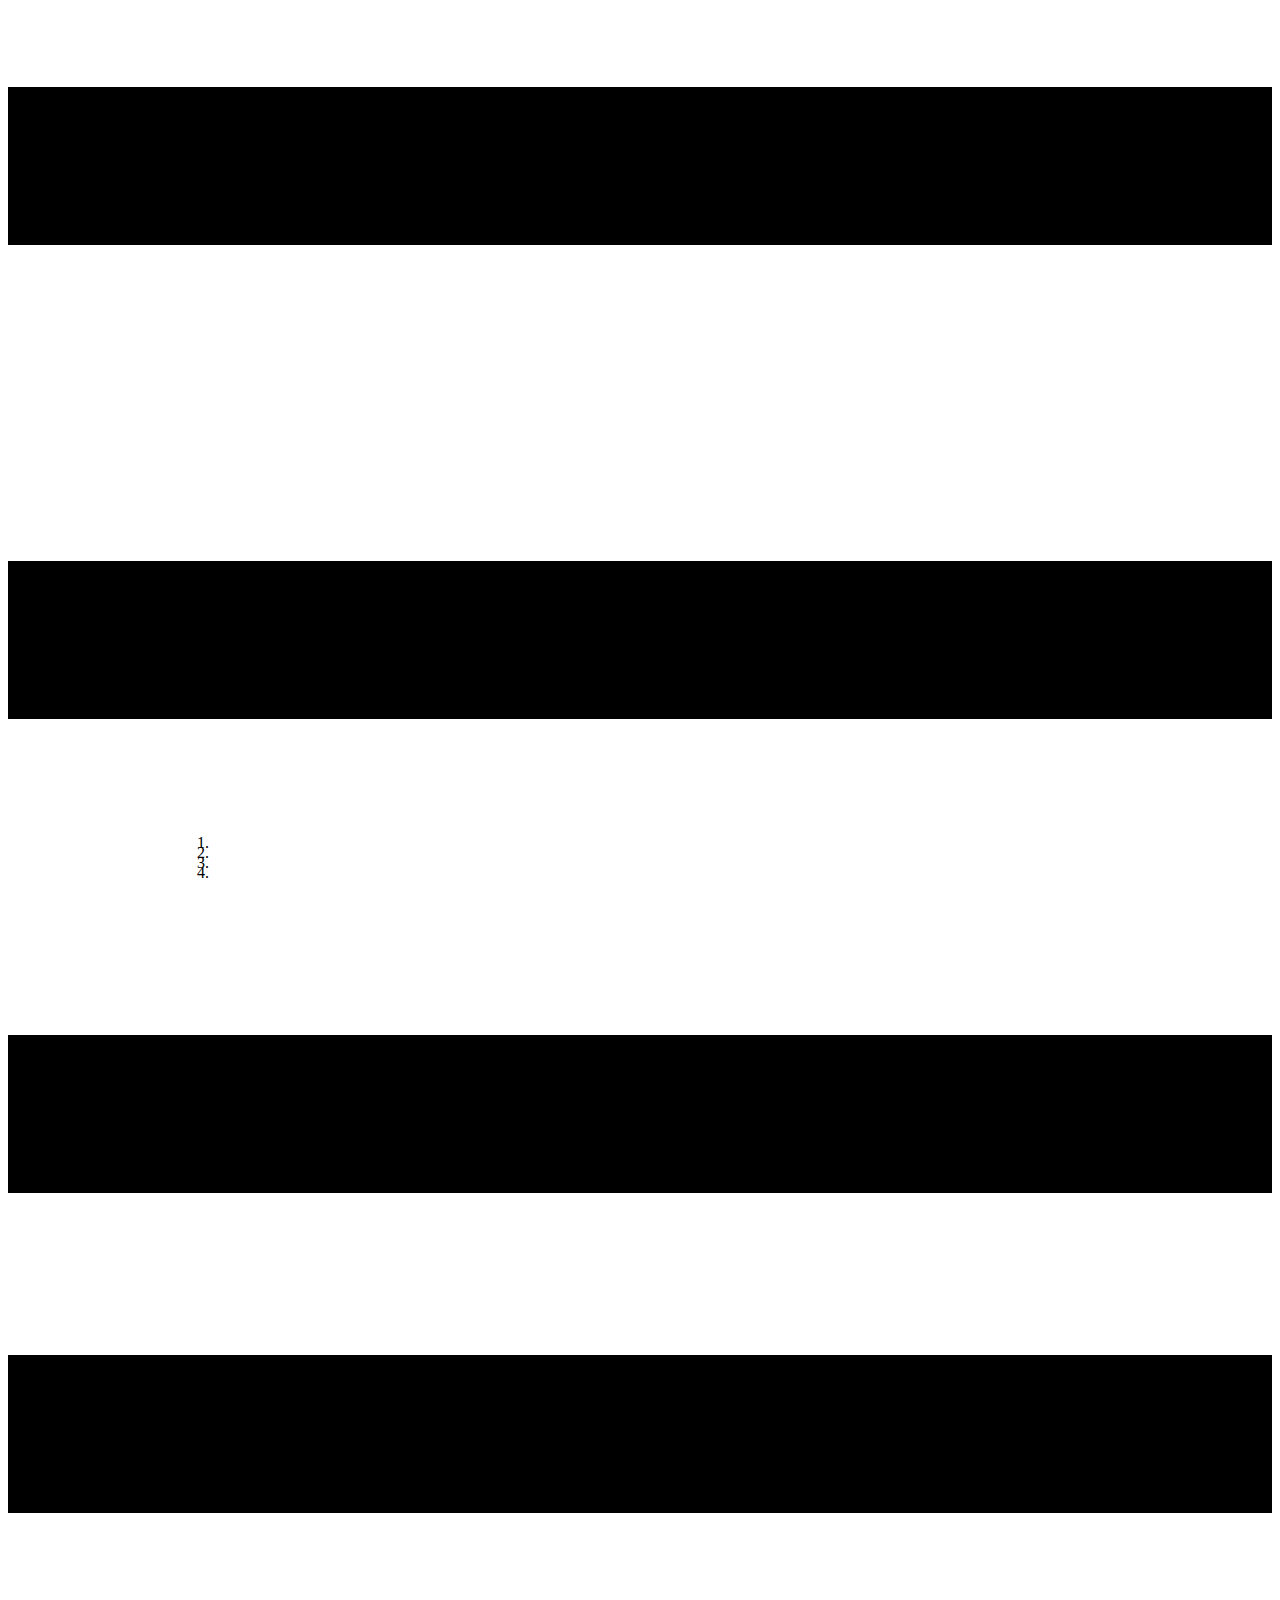
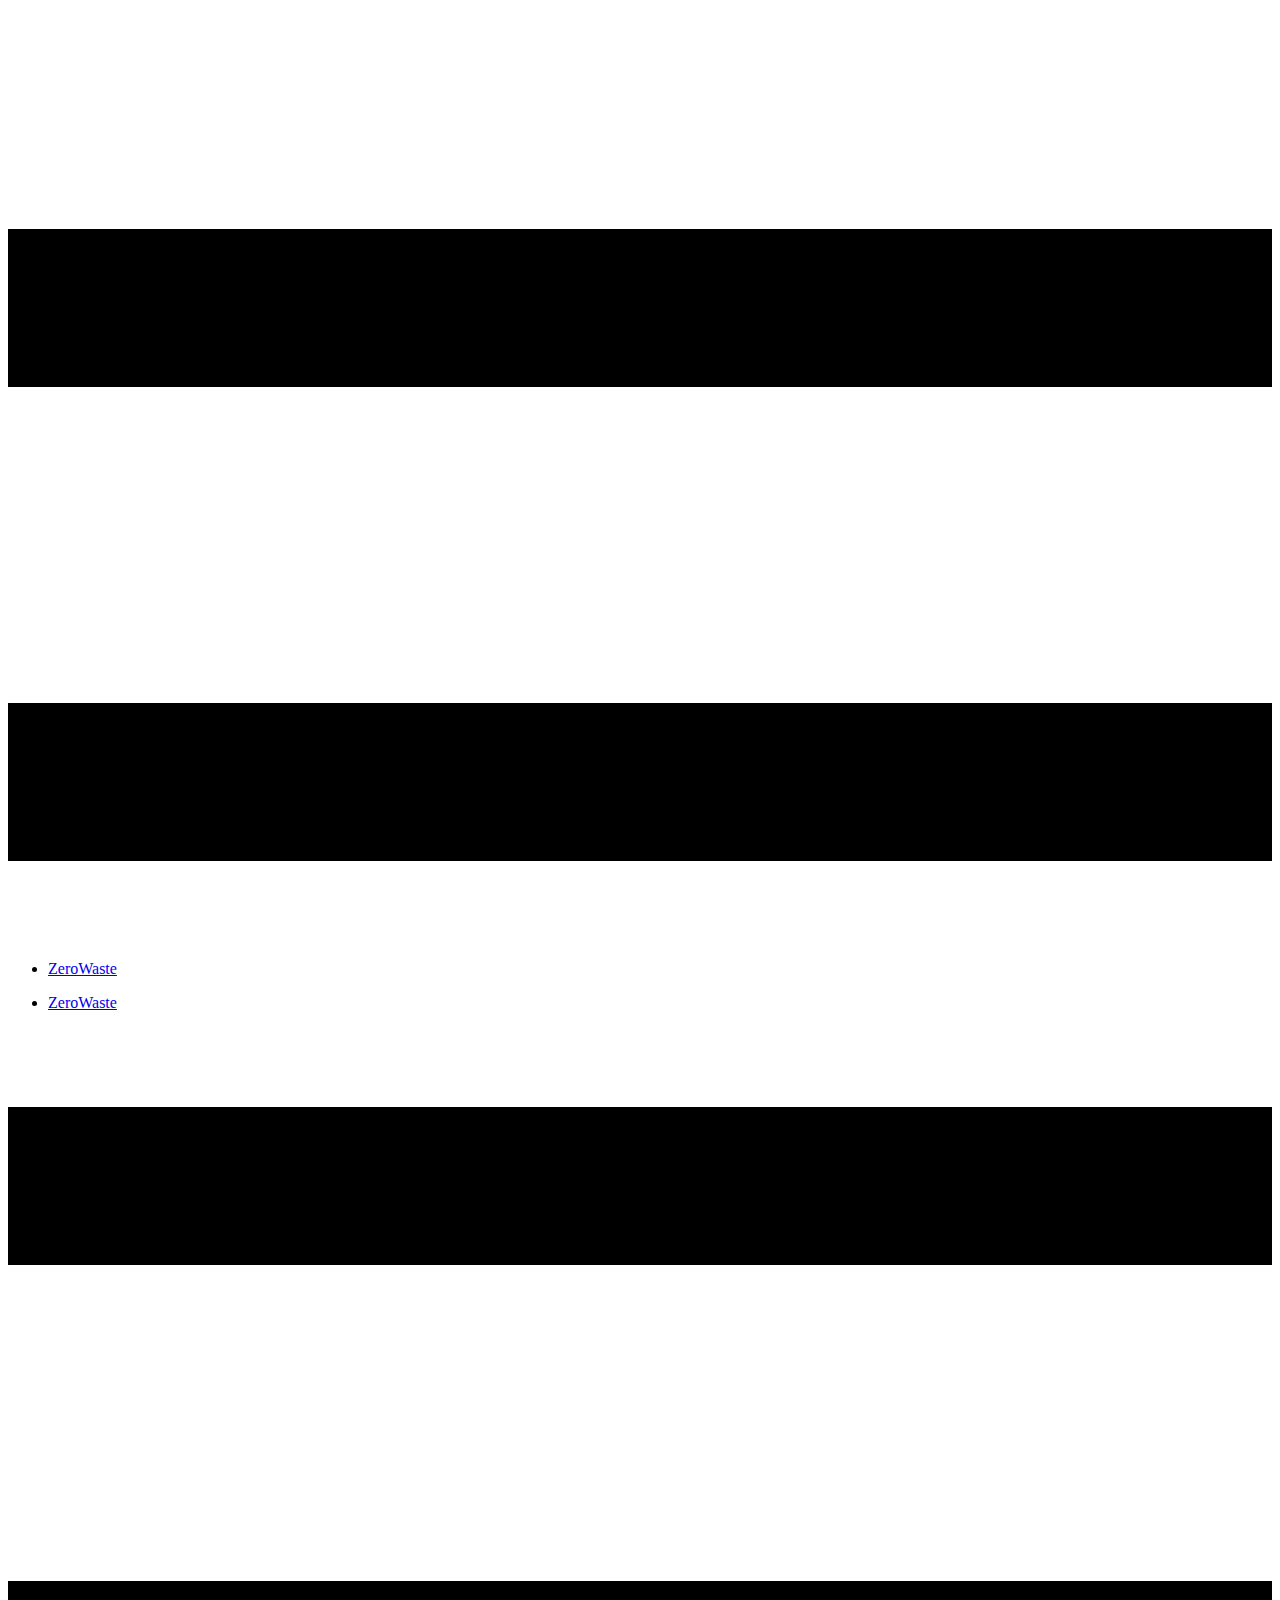
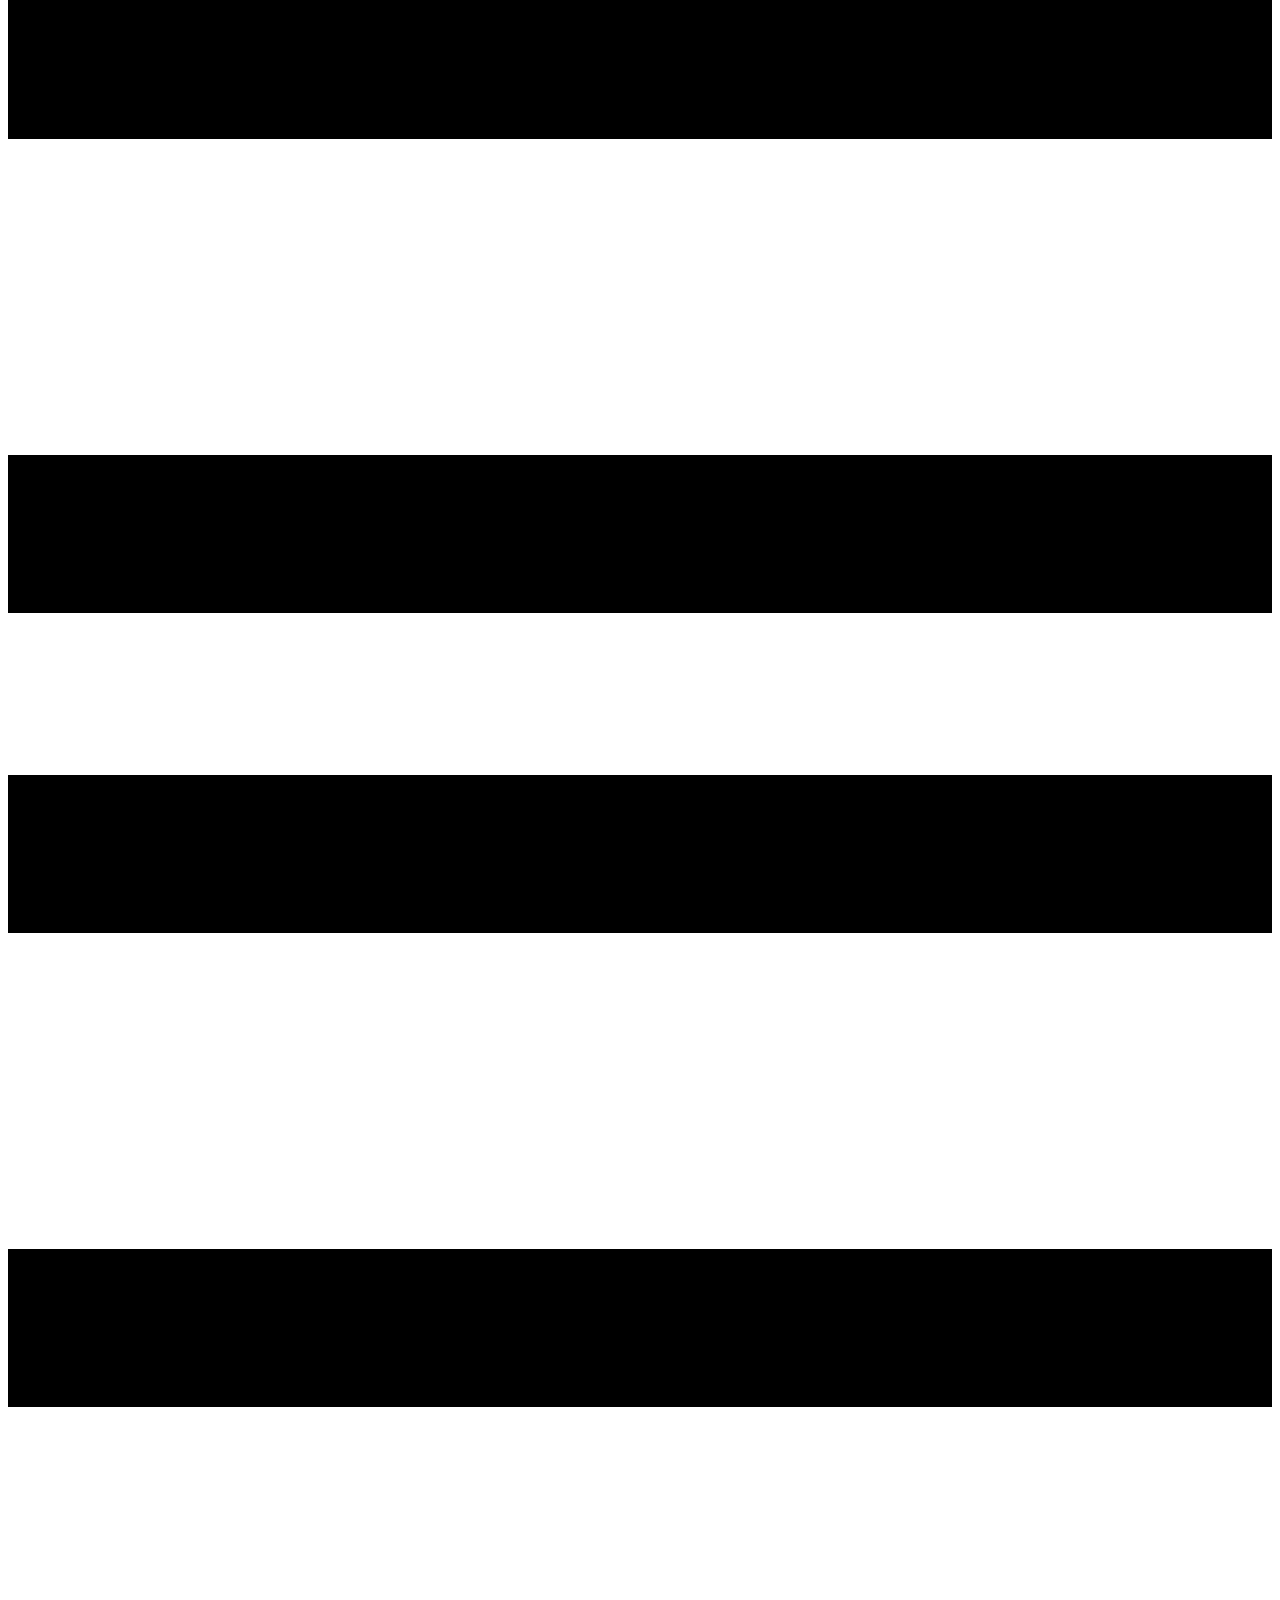
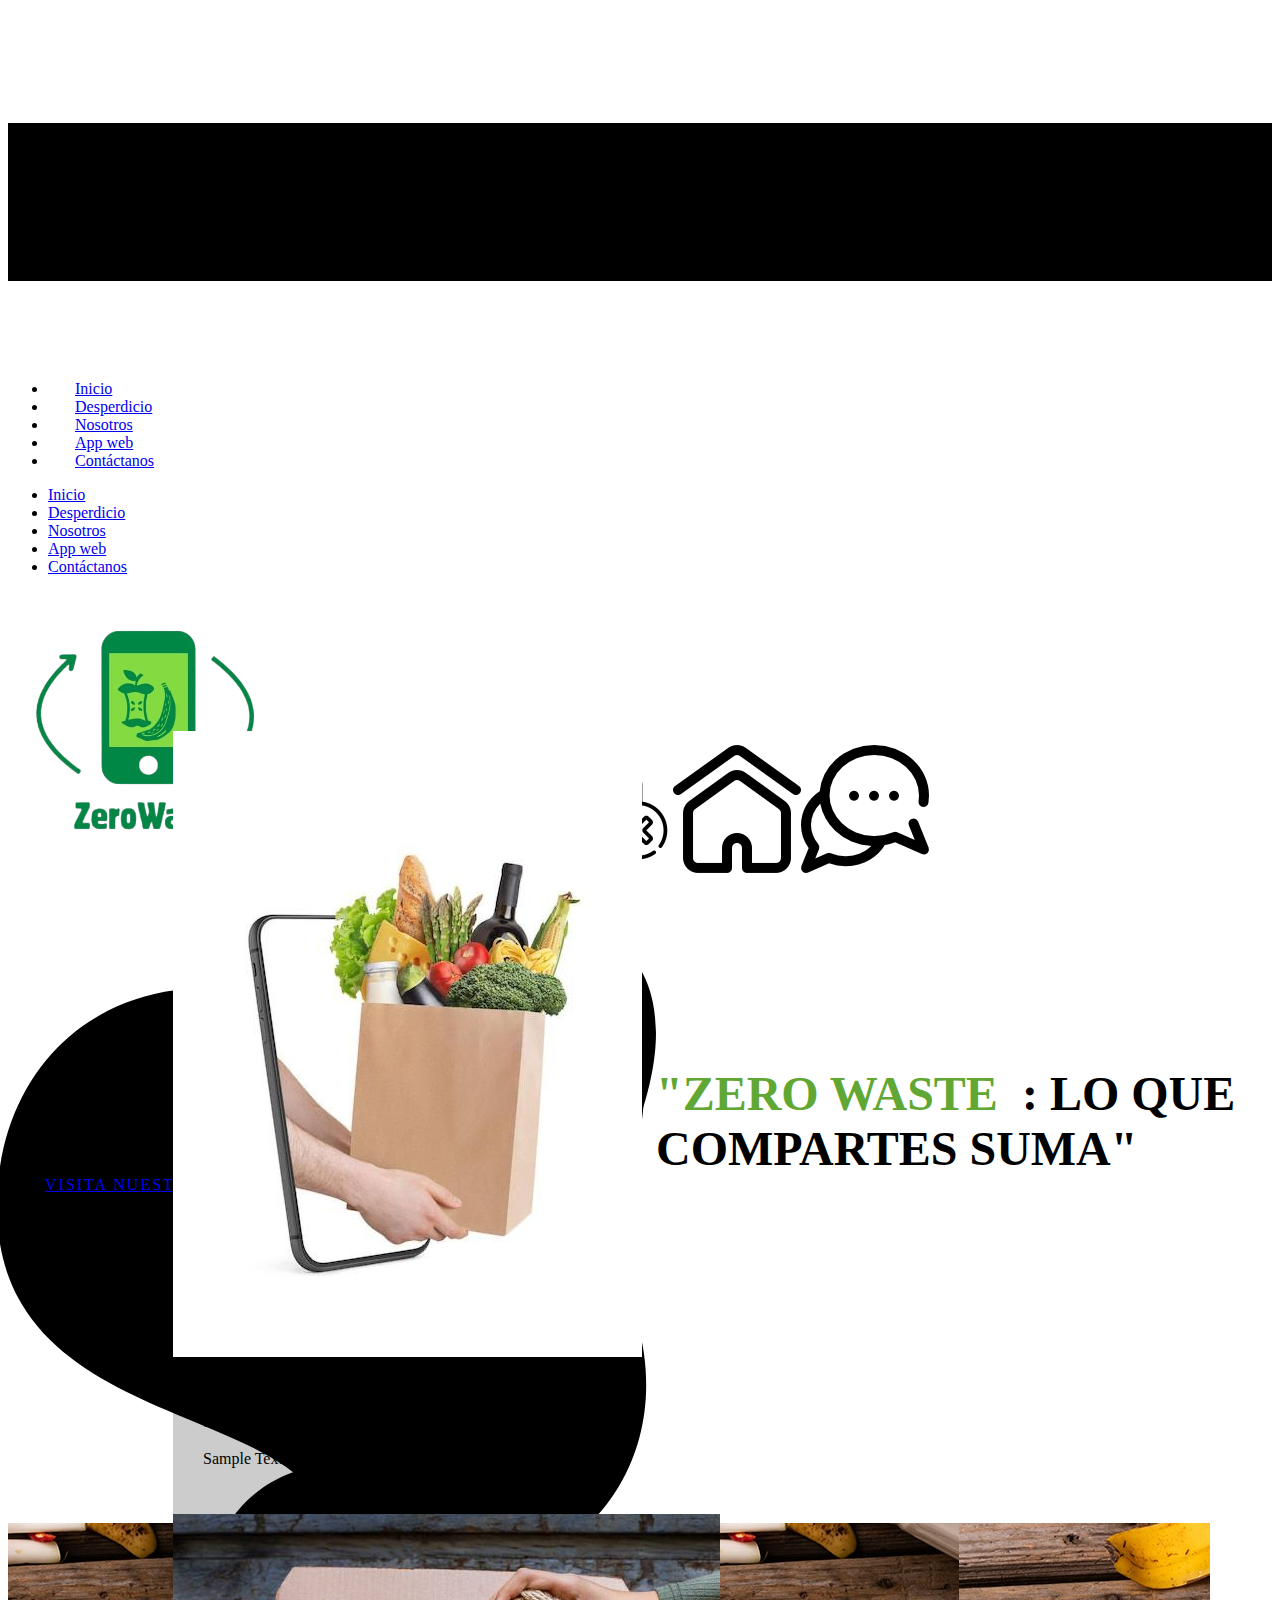
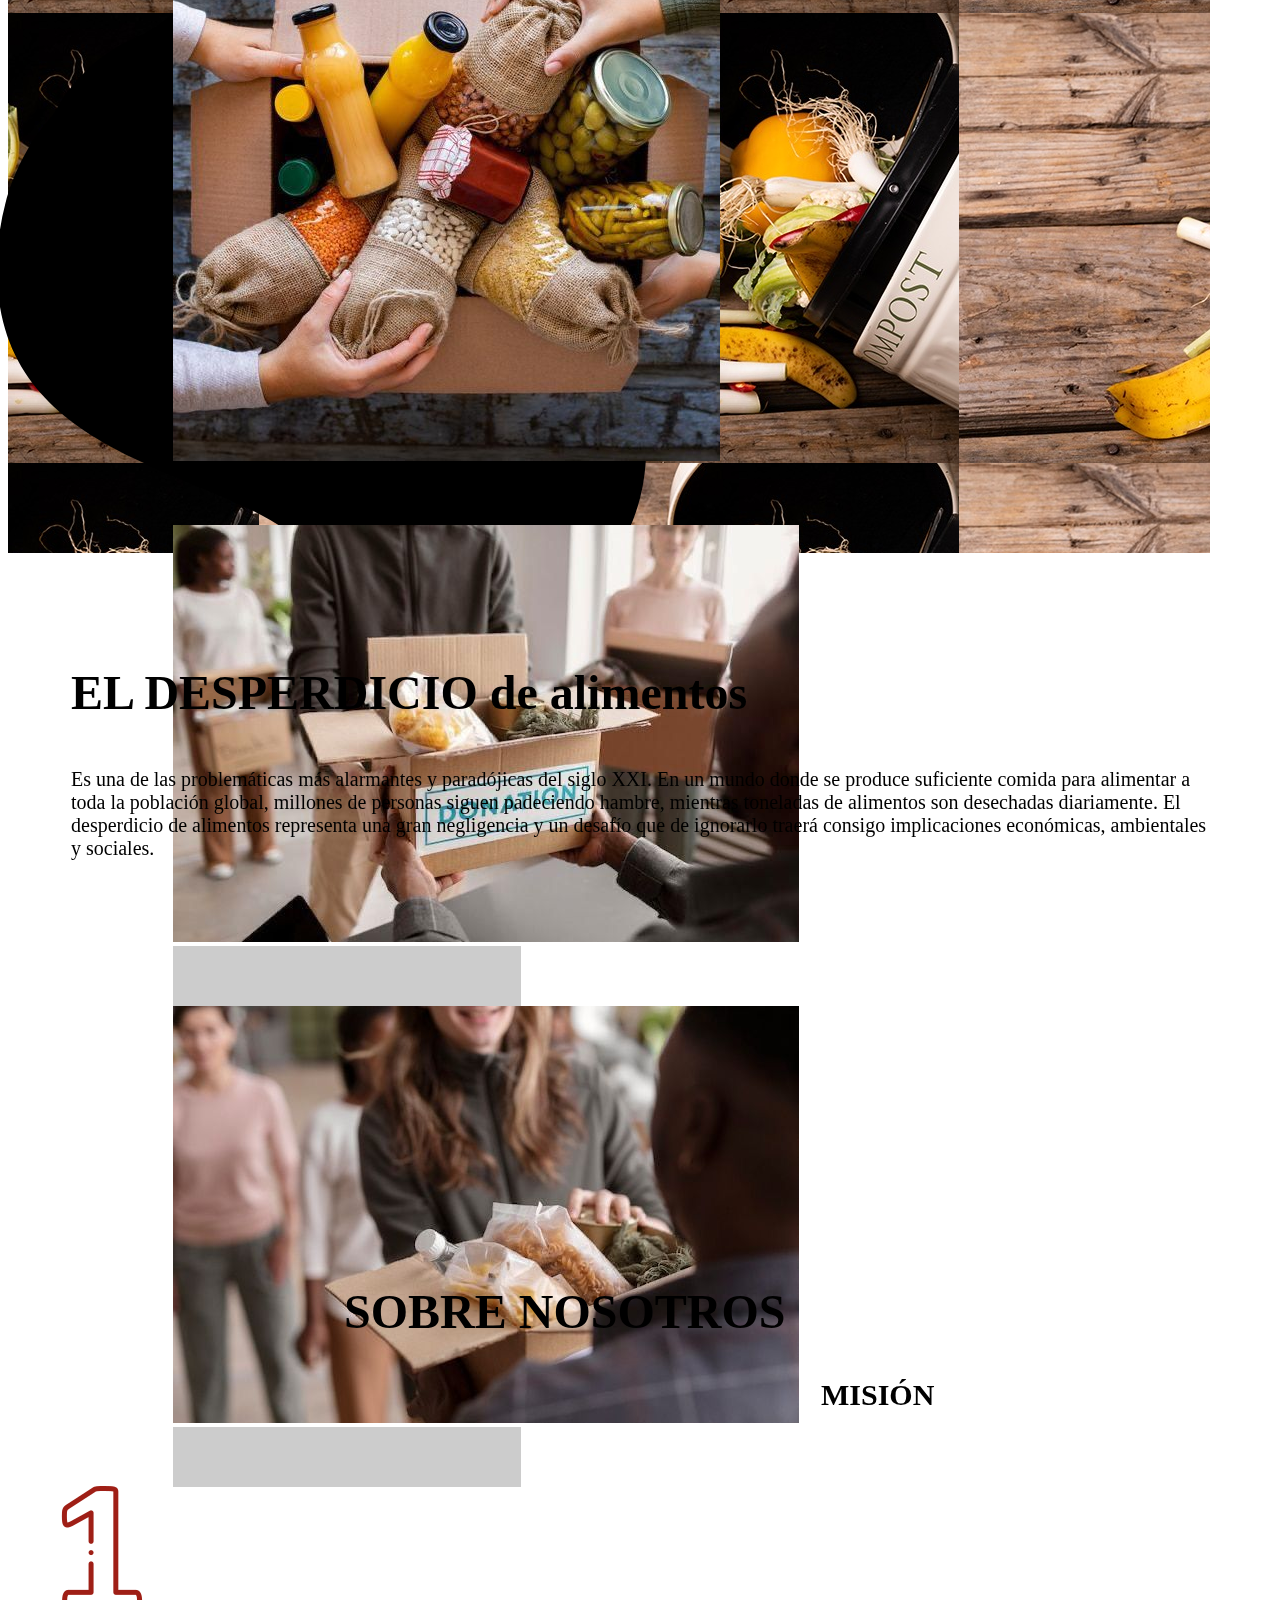
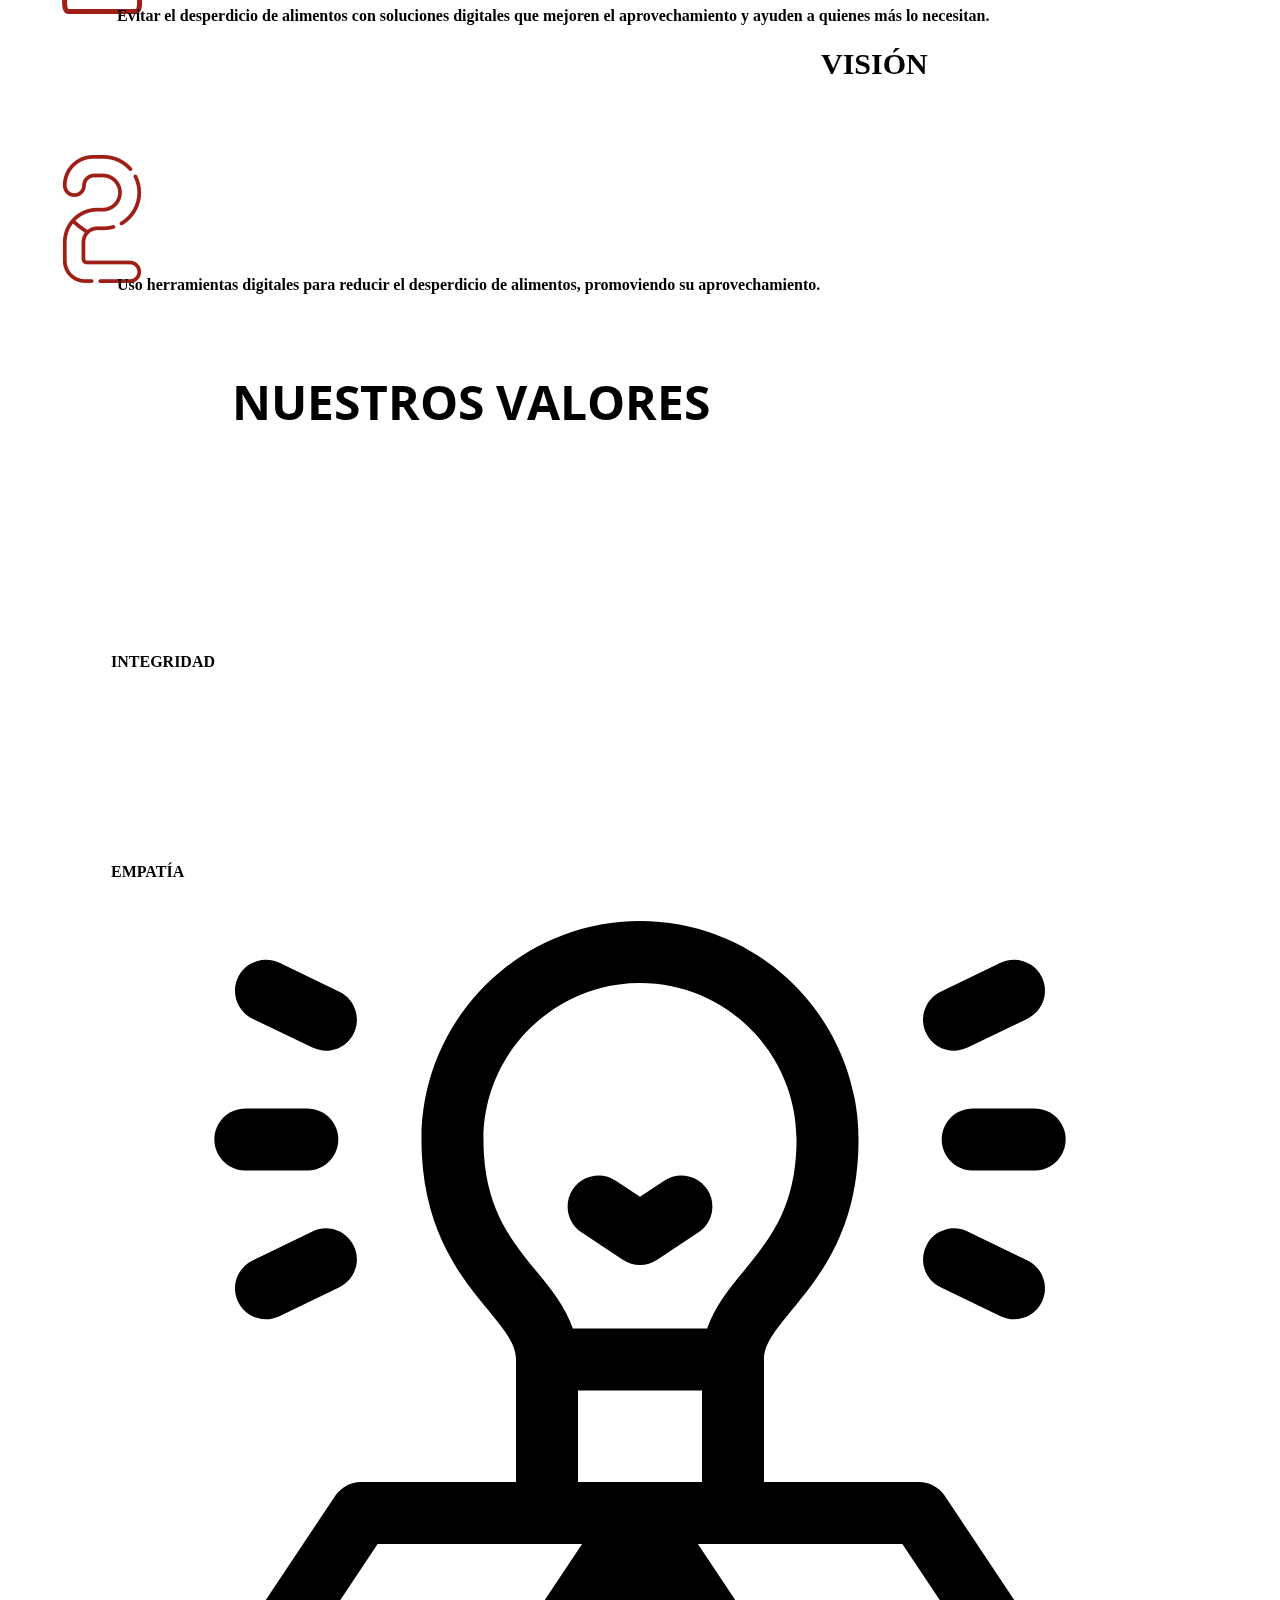
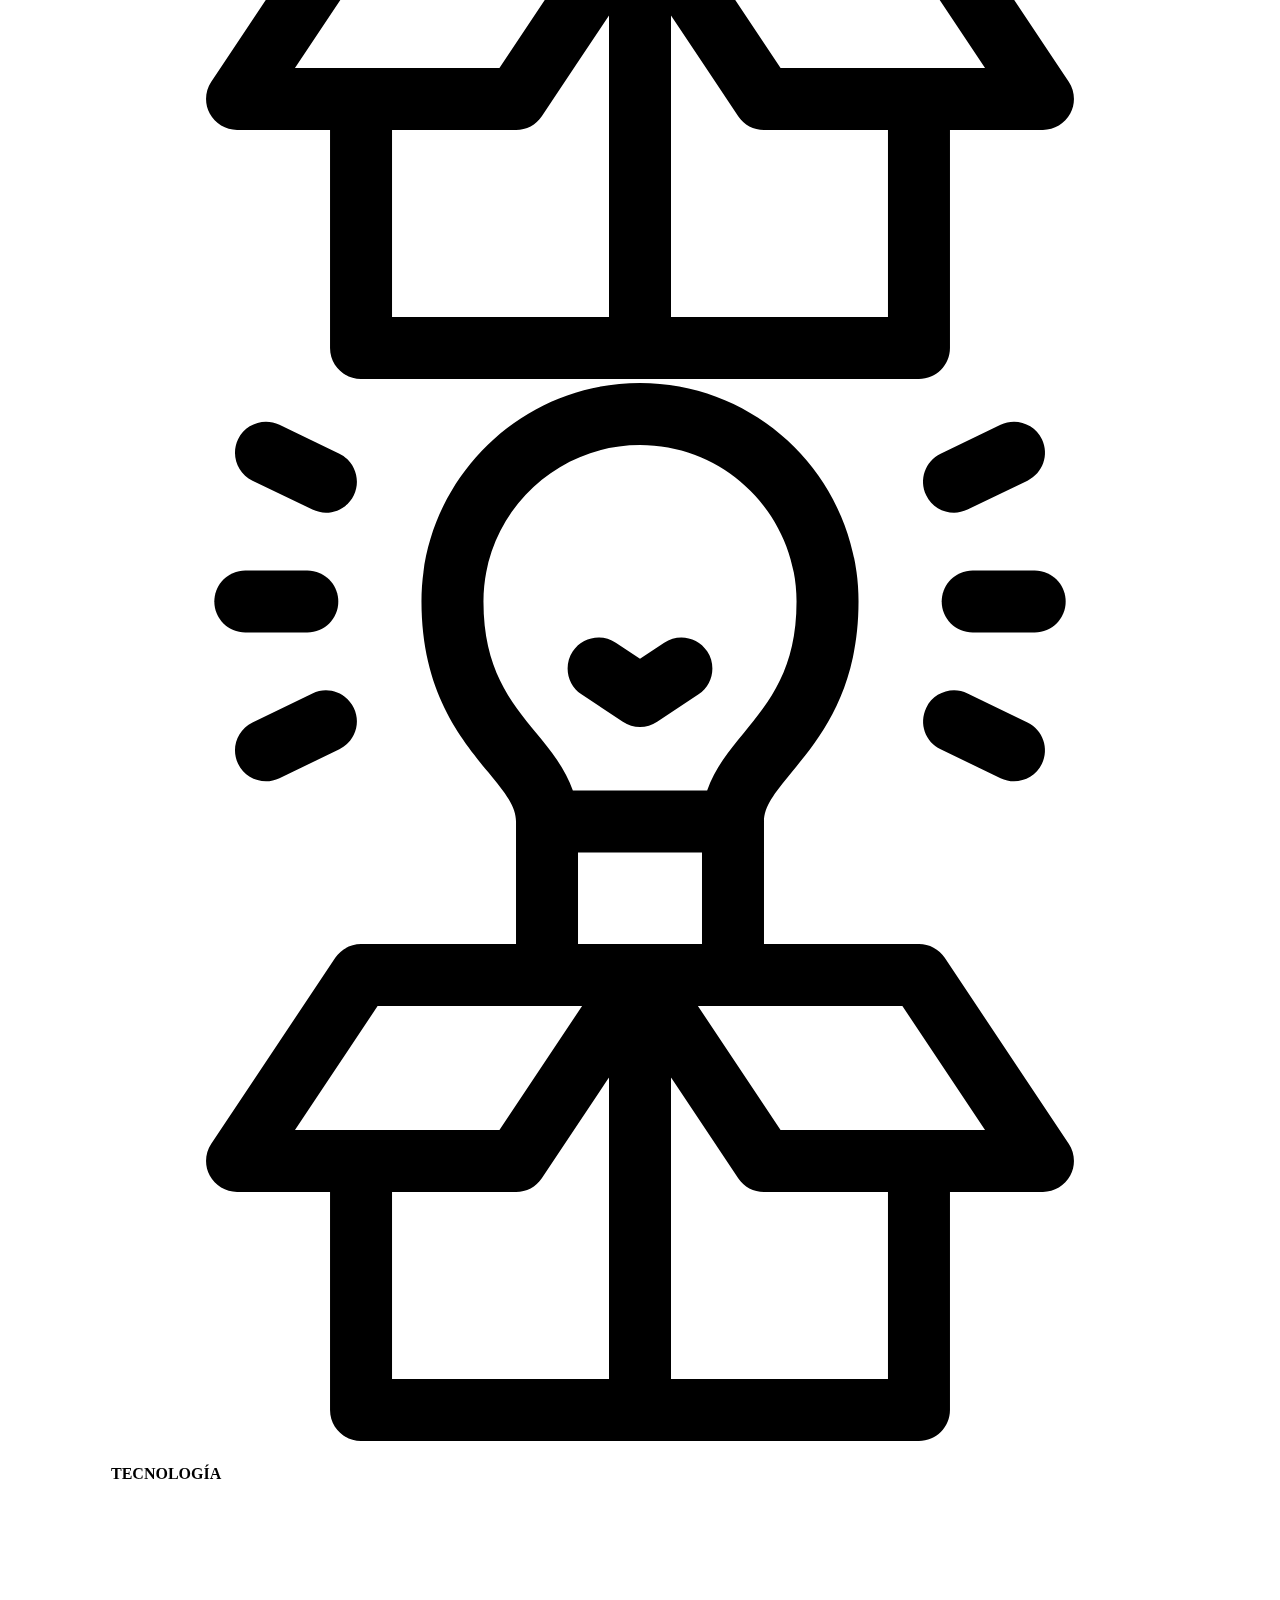
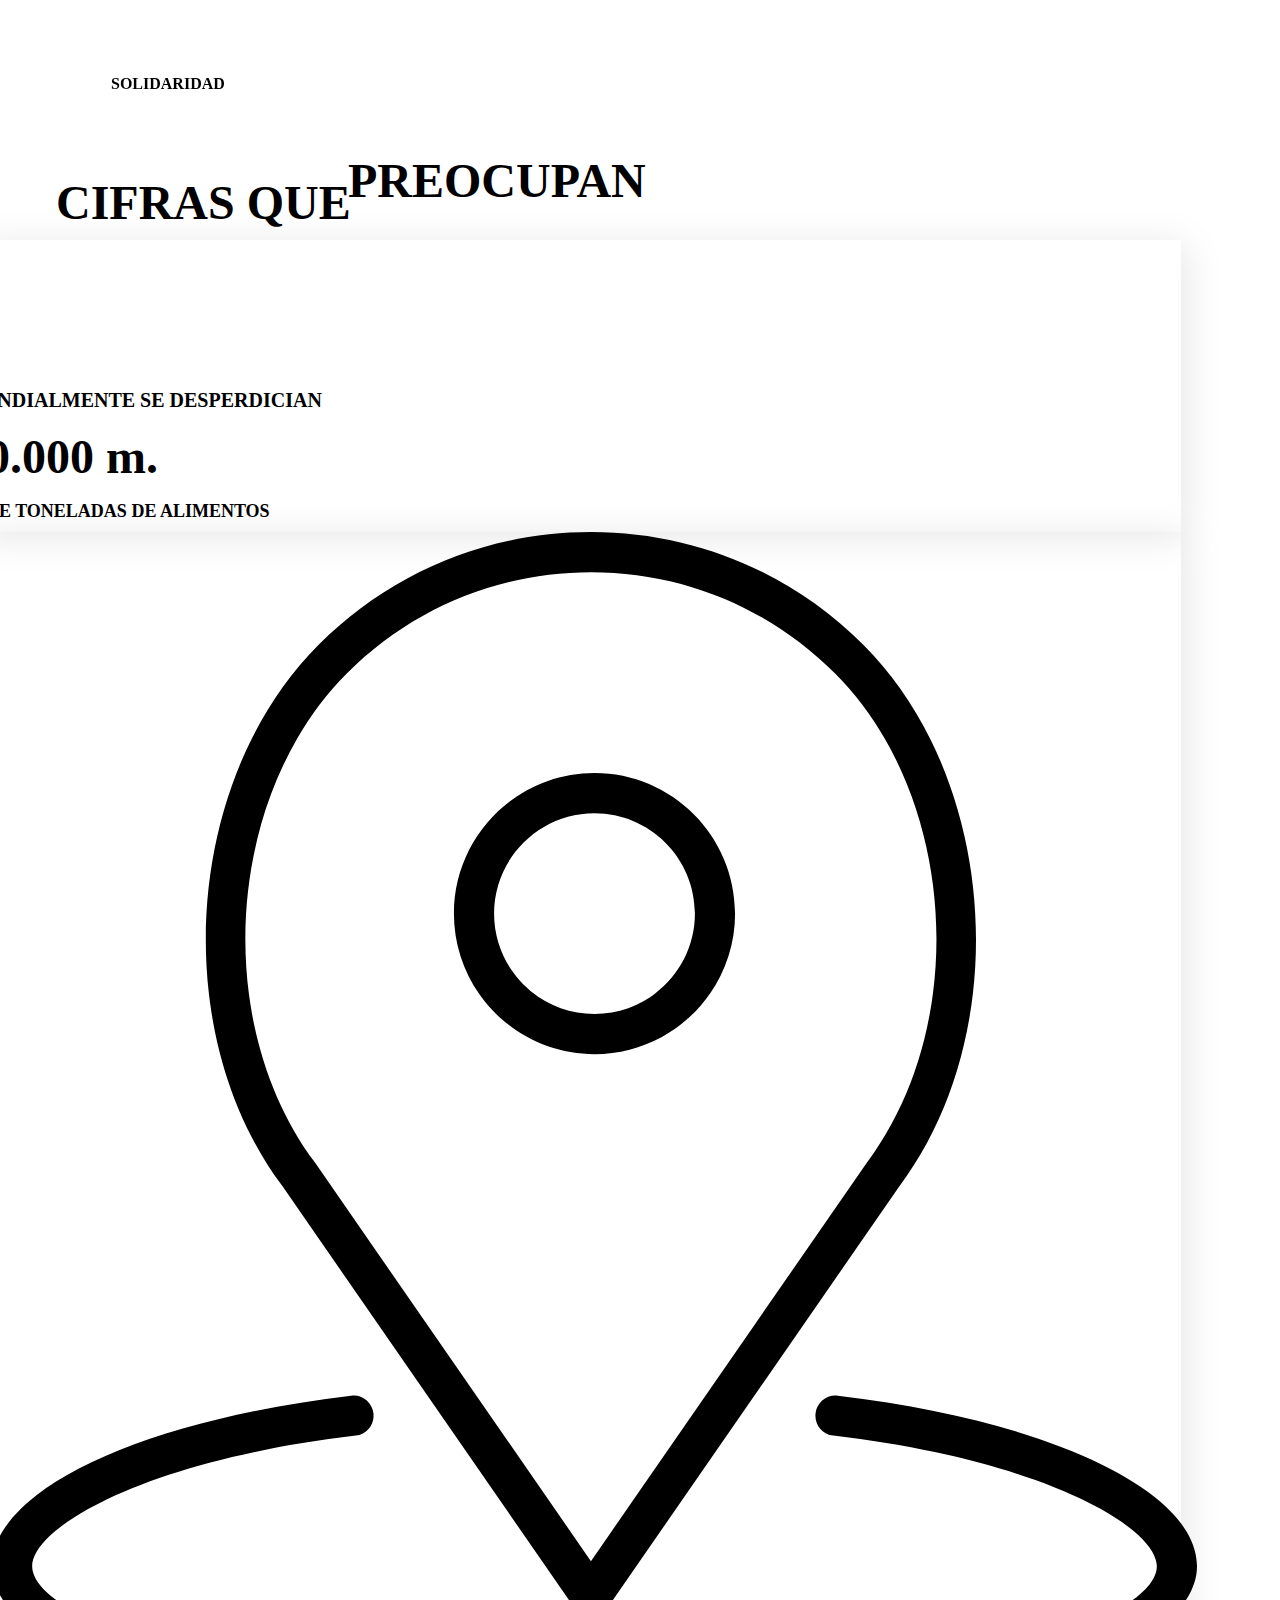
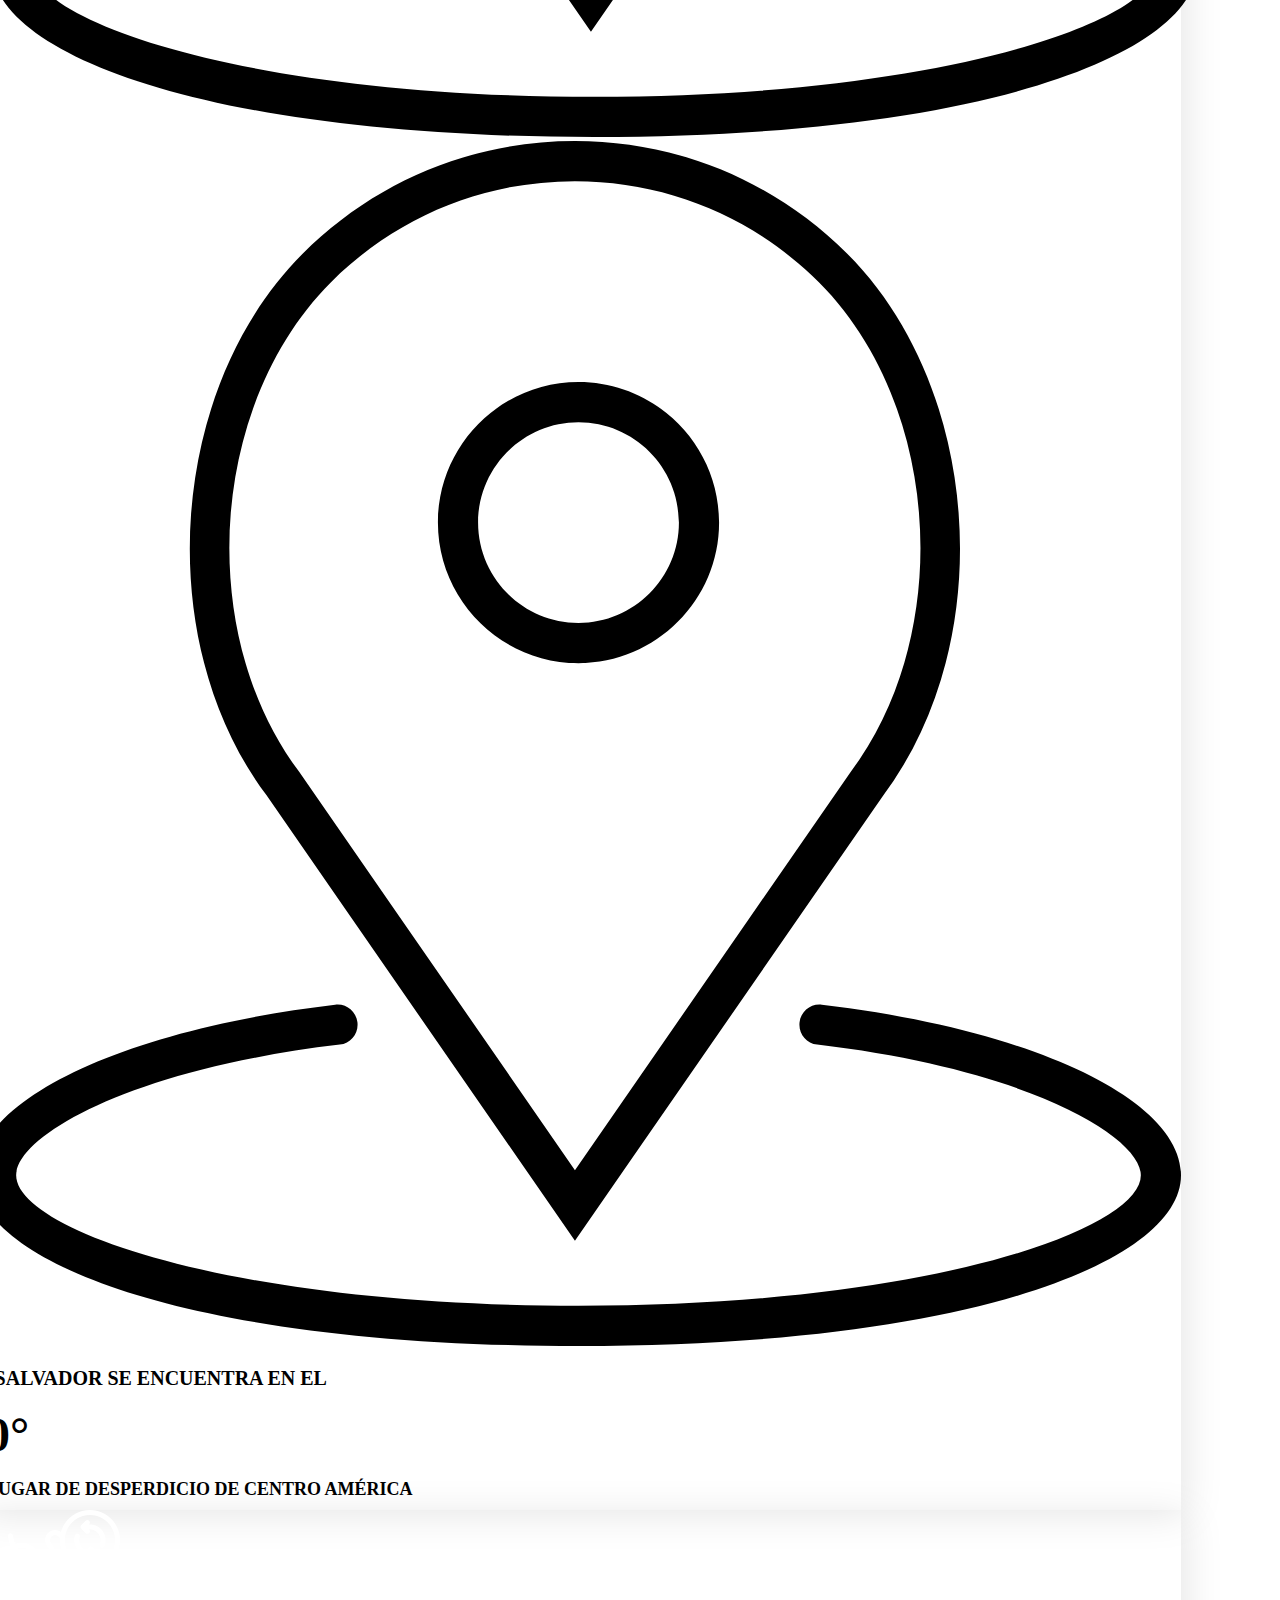
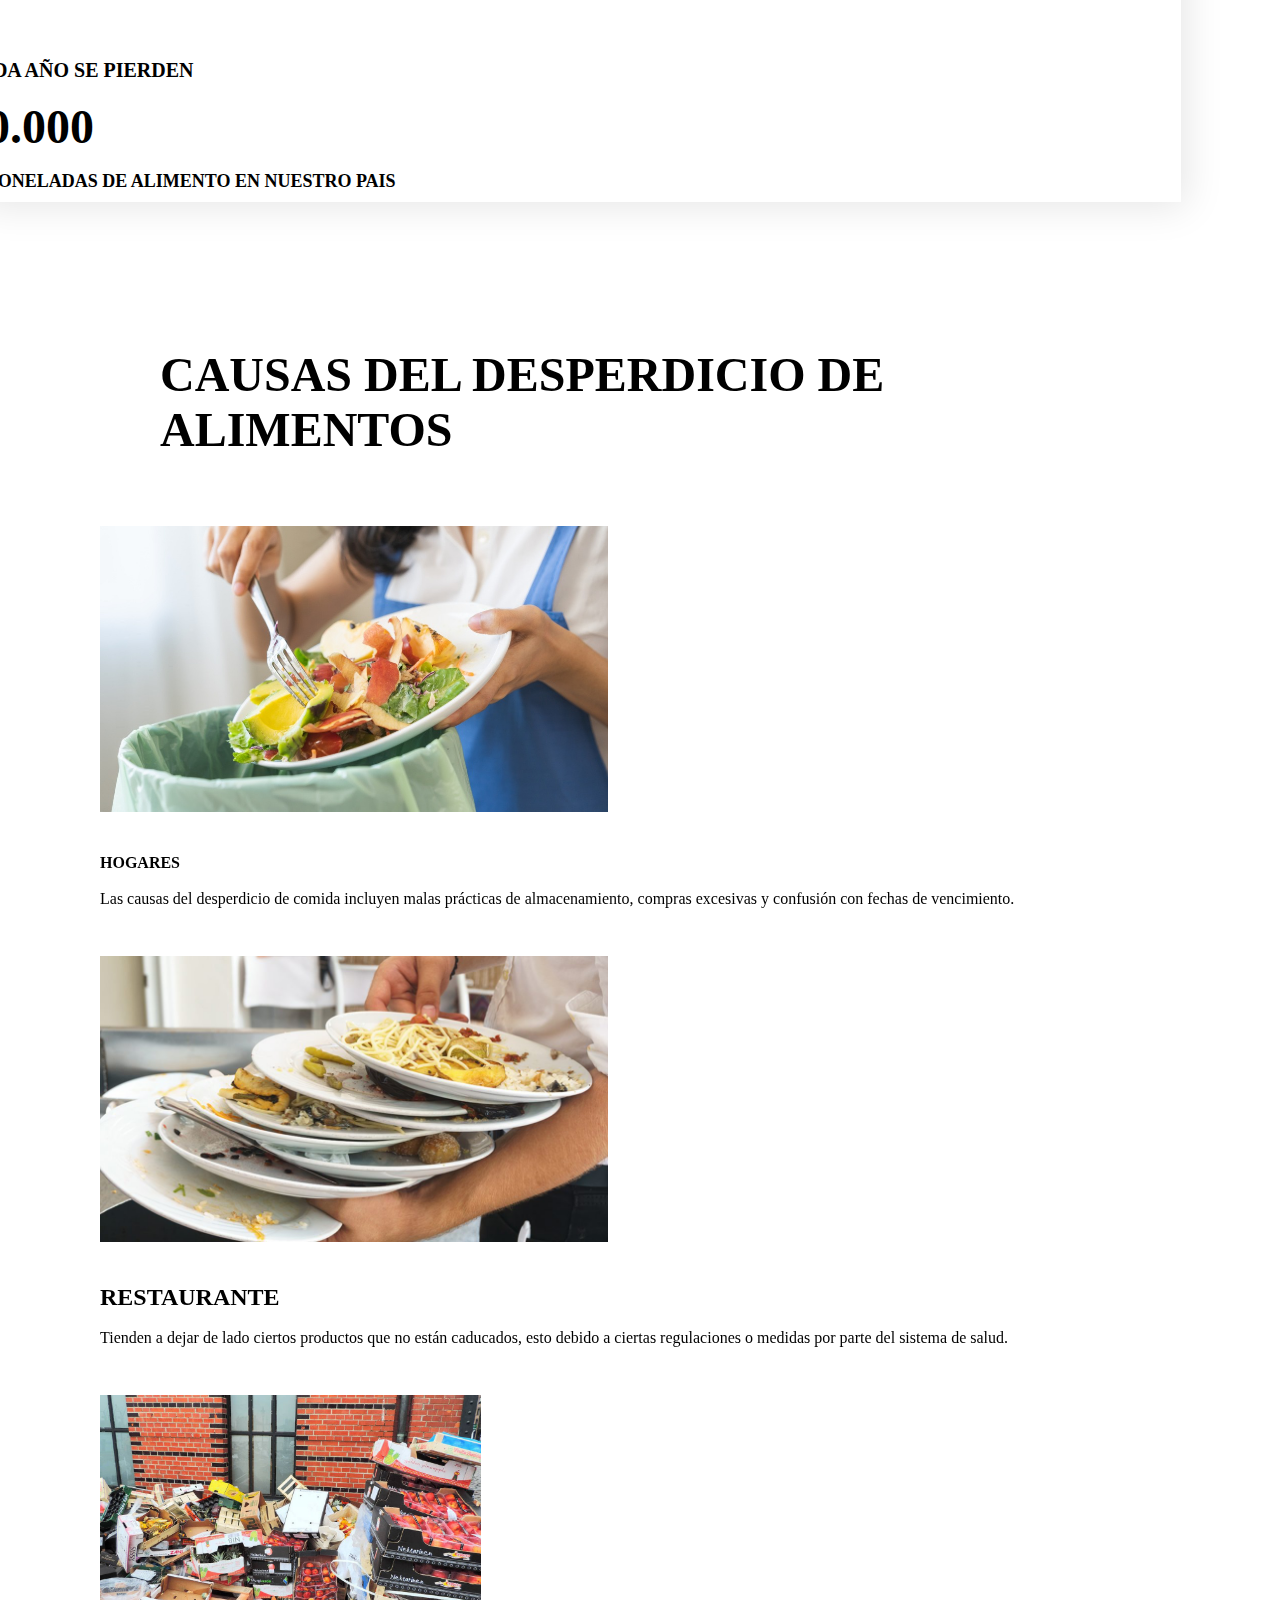
<file: Zero Waste/index.html>
<!DOCTYPE html>
<html style="font-size: 16px;" lang="es"><head>
    <meta name="viewport" content="width=device-width, initial-scale=1.0">
    <meta charset="utf-8">
    <meta name="keywords" content="Organic, Fresh Food, Meet The Family">
    <meta name="description" content="">
    <title>ZeroWaste</title>
    <link rel="stylesheet" href="nicepage.css" media="screen">
<link rel="stylesheet" href="index.css" media="screen">
    <script class="u-script" type="text/javascript" src="jquery.js" defer=""></script>
    <script class="u-script" type="text/javascript" src="nicepage.js" defer=""></script>
    <meta name="generator" content="Nicepage 7.12.13, nicepage.com">
    
    
    
    
    
    
    
    
    
    
    
    
    <link id="u-page-google-font" rel="stylesheet" href="https://fonts.googleapis.com/css2?display=swap&amp;family=Open+Sans:ital,wght@0,300;0,400;0,500;0,600;0,700;0,800;1,300;1,400;1,500;1,600;1,700;1,800&amp;family=Great+Vibes:wght@400&amp;family=Montserrat:ital,wght@0,100;0,200;0,300;0,400;0,500;0,600;0,700;0,800;0,900;1,100;1,200;1,300;1,400;1,500;1,600;1,700;1,800;1,900">
    <script type="application/ld+json">{
		"@context": "http://schema.org",
		"@type": "Organization",
		"name": "",
		"url": "/"
}</script>
    <meta name="theme-color" content="#ff5a00">
    <meta property="og:title" content="ZeroWaste">
    <meta property="og:type" content="website">
    <link rel="canonical" href="/">
  <meta name="referrer" content="origin"><meta data-intl-tel-input-cdn-path="intlTelInput/"></head>
  <body data-home-page="https://zerowaste.nicepage.io/ZeroWaste.html?version=d98cccc8-3608-7eca-6998-dff15b6f1d18" data-home-page-title="ZeroWaste" data-path-to-root="./" data-include-products="false" class="u-body u-clearfix u-custom-color-6 u-xl-mode" data-lang="es"><header class="u-clearfix u-header u-sticky u-sticky-1005 u-white u-header" id="sec-f6f1"><div class="u-clearfix u-sheet u-valign-middle-lg u-valign-middle-md u-valign-middle-sm u-valign-middle-xs u-sheet-1">
        <nav class="u-menu u-menu-hamburger u-offcanvas u-menu-1" role="navigation" aria-label="Navegación del menú">
          <div class="menu-collapse" style="font-size: 1rem; letter-spacing: 0px;">
            <a class="u-button-style u-custom-left-right-menu-spacing u-custom-padding-bottom u-custom-top-bottom-menu-spacing u-hamburger-link u-nav-link u-text-active-palette-1-base u-text-hover-palette-2-base" href="#" tabindex="-1" aria-label="Abrir menú" aria-controls="f0e4">
              <svg class="u-svg-link" viewBox="0 0 24 24"><use xlink:href="#menu-hamburger"></use></svg>
              <svg class="u-svg-content" version="1.1" id="menu-hamburger" viewBox="0 0 16 16" x="0px" y="0px" xmlns:xlink="http://www.w3.org/1999/xlink" xmlns="http://www.w3.org/2000/svg"><g><rect y="1" width="16" height="2"></rect><rect y="7" width="16" height="2"></rect><rect y="13" width="16" height="2"></rect>
</g></svg>
            </a>
          </div>
          <div class="u-nav-container">
            <ul role="menubar" class="u-nav u-spacing-25 u-unstyled u-nav-1"><li role="none" class="u-nav-item"><a role="menuitem" class="u-button-style u-nav-link" href="./" style="padding: 8px 0px;">ZeroWaste</a>
</li></ul>
          </div>
          <div class="u-nav-container-collapse" id="f0e4" role="region" aria-label="Panel de menú">
            <div class="u-black u-container-style u-inner-container-layout u-opacity u-opacity-95 u-sidenav">
              <div class="u-inner-container-layout u-sidenav-overflow">
                <div class="u-menu-close" tabindex="-1" aria-label="Menú principal"></div>
                <ul class="u-align-center u-nav u-popupmenu-items u-unstyled u-nav-2"><li class="u-nav-item"><a class="u-button-style u-nav-link" href="./" style="padding: 8px 0px;">ZeroWaste</a>
</li></ul>
              </div>
            </div>
            <div class="u-black u-menu-overlay u-opacity u-opacity-70"></div>
          </div>
        </nav>
        <nav class="u-menu u-menu-one-level u-offcanvas u-menu-2" role="navigation">
          <div class="menu-collapse" style="font-weight: 700; text-transform: uppercase; font-size: 1rem;">
            <a class="u-button-style u-custom-text-active-color u-custom-text-color u-custom-text-hover-color u-custom-text-shadow u-hamburger-link u-nav-link" aria-label="Abrir menú" aria-controls="fe04" href="#">
              <svg class="u-svg-link" viewBox="0 0 24 24"><use xlink:href="#svg-67e2"></use></svg>
              <svg class="u-svg-content" version="1.1" id="svg-67e2" viewBox="0 0 16 16" x="0px" y="0px" xmlns:xlink="http://www.w3.org/1999/xlink" xmlns="http://www.w3.org/2000/svg"><g><rect y="1" width="16" height="2"></rect><rect y="7" width="16" height="2"></rect><rect y="13" width="16" height="2"></rect>
</g></svg>
            </a>
          </div>
          <div class="u-custom-menu u-nav-container">
            <ul role="menubar" class="u-nav u-unstyled u-nav-3"><li role="none" class="u-nav-item"><a tabindex="-1" role="menuitem" class="u-button-style u-nav-link u-text-active-custom-color-1 u-text-hover-custom-color-1" href="./#sec-7392" data-page-id="6547113" aria-haspopup="true" style="padding: 10px 27px;">Inicio</a>
</li><li role="none" class="u-nav-item"><a tabindex="-1" role="menuitem" class="u-button-style u-nav-link u-text-active-custom-color-1 u-text-hover-custom-color-1" href="./#sec-a3ef" data-page-id="6547113" style="padding: 10px 27px;">Desperdicio</a>
</li><li role="none" class="u-nav-item"><a tabindex="-1" role="menuitem" class="u-button-style u-nav-link u-text-active-custom-color-1 u-text-hover-custom-color-1" href="./#sec-e563" data-page-id="6547113" style="padding: 10px 27px;">Nosotros</a>
</li><li role="none" class="u-nav-item"><a tabindex="-1" role="menuitem" class="u-button-style u-nav-link u-text-active-custom-color-1 u-text-hover-custom-color-1" href="./#sec-fd53" data-page-id="6547113" style="padding: 10px 27px;">App web</a>
</li><li role="none" class="u-nav-item"><a tabindex="-1" role="menuitem" class="u-button-style u-nav-link u-text-active-custom-color-1 u-text-hover-custom-color-1" href="./#sec-b28a" data-page-id="6547113" style="padding: 10px 27px;">Contáctanos</a>
</li></ul>
          </div>
          <div id="fe04" role="region" aria-label="Panel de menú" class="u-custom-menu u-nav-container-collapse">
            <div class="u-black u-container-style u-inner-container-layout u-opacity u-opacity-95 u-sidenav">
              <div class="u-inner-container-layout u-sidenav-overflow">
                <div class="u-menu-close" tabindex="-1" aria-controls="fe04" aria-label="Menú principal"></div>
                <ul role="menubar" class="u-align-center u-nav u-popupmenu-items u-unstyled u-nav-4"><li role="none" class="u-nav-item"><a tabindex="-1" role="menuitem" class="u-button-style u-nav-link" href="./#sec-7392" data-page-id="6547113" aria-haspopup="true">Inicio</a>
</li><li role="none" class="u-nav-item"><a tabindex="-1" role="menuitem" class="u-button-style u-nav-link" href="./#sec-a3ef" data-page-id="6547113">Desperdicio</a>
</li><li role="none" class="u-nav-item"><a tabindex="-1" role="menuitem" class="u-button-style u-nav-link" href="./#sec-e563" data-page-id="6547113">Nosotros</a>
</li><li role="none" class="u-nav-item"><a tabindex="-1" role="menuitem" class="u-button-style u-nav-link" href="./#sec-fd53" data-page-id="6547113">App web</a>
</li><li role="none" class="u-nav-item"><a tabindex="-1" role="menuitem" class="u-button-style u-nav-link" href="./#sec-b28a" data-page-id="6547113">Contáctanos</a>
</li></ul>
              </div>
            </div>
            <div class="u-black u-menu-overlay u-opacity u-opacity-70"></div>
          </div>
        </nav>
        <img class="u-image u-image-contain u-image-default u-preserve-proportions u-image-1" src="images/image.png" alt="" data-image-width="281" data-image-height="281"><span class="u-file-icon u-icon u-icon-1"><img src="images/681443.png" alt=""></span><span class="u-file-icon u-icon u-icon-2"><img src="images/2073019.png" alt=""></span><span class="u-file-icon u-icon u-icon-3"><img src="images/10203845.png" alt=""></span><span class="icono u-file-icon u-icon u-icon-4" title=""><img src="images/4675164.png" alt=""></span><span class="u-file-icon u-icon u-icon-5"><img src="images/892228.png" alt=""></span>
      </div></header>
    <section class="u-clearfix u-custom-color-3 u-valign-middle-lg u-valign-middle-md u-valign-middle-sm u-valign-middle-xs u-section-1" id="sec-0322">
      <div class="u-clearfix u-sheet u-sheet-1">
        <div class="u-opacity u-opacity-75 u-shape u-shape-svg u-text-custom-color-1 u-shape-1">
          <svg class="u-svg-link" preserveAspectRatio="none" viewBox="0 0 160 160" style=""><use xlink:href="#svg-d8b7"></use></svg>
          <svg class="u-svg-content" viewBox="0 0 160 160" x="0px" y="0px" id="svg-d8b7"><path d="M157.4,45.5c11.3-39.1-16.3-50.2-43.8-43.8c-25.2,5.8-35.5,17.2-61,16.5C21.7,17.4,0,39.8,0,71.3
	c0,49.1,58.2,47.8,76.2,68.5c38.8,44.7,92.8,8.2,79.3-40.3C148.1,73.2,155.9,50.6,157.4,45.5z"></path></svg>
        </div>
        <div class="u-shape u-shape-svg u-text-custom-color-2 u-shape-2">
          <svg class="u-svg-link" preserveAspectRatio="none" viewBox="0 0 160 150" style=""><use xlink:href="#svg-a8e1"></use></svg>
          <svg class="u-svg-content" viewBox="0 0 160 150" x="0px" y="0px" id="svg-a8e1"><path d="M43.2,126.9c14.2,1.3,27.6,7,39.1,15.6c8.3,6.1,19.4,10.3,32.7,5.3c11.7-4.4,18.6-17.4,21-30.2c2.6-13.3,8.1-25.9,15.7-37.1
	c8.3-12.1,10.8-27.9,5.3-42.7C150.5,20.3,134.6,9,117,7.6C107.9,6.9,98.8,5,90.1,1.9C83-0.6,75-0.7,67.4,2.1
	c-9.9,3.7-17,11.6-20.1,21c-3.3,10.1-10.9,18-20.6,22.2c-0.1,0-0.1,0.1-0.2,0.1c-20.3,8.9-31,32-24.6,53.2
	C6.9,115.6,25.2,125.2,43.2,126.9z"></path></svg>
        </div>
        <p class="u-text u-text-1">
          <font dir="auto" style="vertical-align: inherit;"></font><span class="u-text-black">
            <font color="#61a734">
              <font dir="auto" style="vertical-align: inherit;">
                <font dir="auto" style="vertical-align: inherit;">
                  <font dir="auto" style="vertical-align: inherit;">
                    <font dir="auto" style="vertical-align: inherit;">"Zero Waste</font>
                  </font>
                </font>
              </font>
            </font>
            <font dir="auto" style="vertical-align: inherit;">
              <font dir="auto" style="vertical-align: inherit;">
                <font dir="auto" style="vertical-align: inherit;">
                  <font dir="auto" style="vertical-align: inherit;">&nbsp;: LO QUE COMPARTES SUMA"&nbsp;</font>
                </font>
              </font>
            </font>
            <br><span style="vertical-align: inherit;">
              <font dir="auto" style="vertical-align: inherit;" color="rgba(0, 0, 0, 0)"></font></span></span>
        </p>
        <a href="#" class="u-active-custom-color-1 u-black u-border-active-black u-border-hover-black u-border-none u-btn u-btn-round u-button-style u-hover-custom-color-1 u-radius-50 u-text-active-black u-text-body-alt-color u-text-hover-black u-btn-1">
          <font dir="auto" style="vertical-align: inherit;">
            <font dir="auto" style="vertical-align: inherit;">
              <font dir="auto" style="vertical-align: inherit;">
                <font dir="auto" style="vertical-align: inherit;">
                  <font dir="auto" style="vertical-align: inherit;">
                    <font dir="auto" style="vertical-align: inherit;">
                      <font dir="auto" style="vertical-align: inherit;">
                        <font dir="auto" style="vertical-align: inherit;">
                          <font dir="auto" style="vertical-align: inherit;">
                            <font dir="auto" style="vertical-align: inherit;">
                              <font dir="auto" style="vertical-align: inherit;">
                                <font dir="auto" style="vertical-align: inherit;">
                                  <font dir="auto" style="vertical-align: inherit;">
                                    <font dir="auto" style="vertical-align: inherit;">Visita nuestra aplicación</font>
                                  </font>
                                </font>
                              </font>
                            </font>
                          </font>
                        </font>
                      </font>
                    </font>
                  </font>
                </font>
              </font>
            </font>
          </font>
        </a>
        <div class="u-carousel u-gallery u-gallery-slider u-layout-carousel u-lightbox u-no-transition u-show-text-on-hover u-gallery-1" data-interval="5000" data-u-ride="carousel" id="carousel-9b82">
          <ol class="u-absolute-hcenter u-carousel-indicators u-carousel-indicators-1">
            <li data-u-target="#carousel-9b82" data-u-slide-to="0" class="u-active u-grey-70 u-shape-circle" style="width: 10px; height: 10px;"></li>
            <li data-u-target="#carousel-9b82" data-u-slide-to="1" class="u-grey-70 u-shape-circle" style="width: 10px; height: 10px;"></li>
            <li data-u-target="#carousel-9b82" data-u-slide-to="2" class="u-grey-70 u-shape-circle" style="width: 10px; height: 10px;"></li>
            <li data-u-target="#carousel-9b82" data-u-slide-to="3" class="u-grey-70 u-shape-circle" style="width: 10px; height: 10px;"></li>
          </ol>
          <div class="u-carousel-inner u-gallery-inner u-gallery-inner-1" role="listbox">
            <div class="u-active u-carousel-item u-effect-fade u-gallery-item u-carousel-item-1">
              <div class="u-back-slide" data-image-width="469" data-image-height="626">
                <img class="u-back-image u-expanded" src="images/WhatsAppImage2025-08-27at9.30.56PM2.jpeg">
              </div>
              <div class="u-align-center u-over-slide u-shading u-valign-bottom u-over-slide-1">
                <h3 class="u-gallery-heading">Sample Title</h3>
                <p class="u-gallery-text">Sample Text</p>
              </div>
            </div>
            <div class="u-carousel-item u-effect-fade u-gallery-item u-carousel-item-2" data-image-width="547" data-image-height="547">
              <div class="u-back-slide">
                <img class="u-back-image u-expanded" src="images/WhatsAppImage2025-08-27at9.30.56PM1.jpeg">
              </div>
              <div class="u-align-center u-over-slide u-shading u-valign-bottom u-over-slide-2"></div>
              <style data-mode="XL"></style>
              <style data-mode="LG"></style>
              <style data-mode="MD"></style>
              <style data-mode="SM"></style>
              <style data-mode="XS"></style>
            </div>
            <div class="u-carousel-item u-effect-fade u-gallery-item u-carousel-item-3" data-image-width="626" data-image-height="417">
              <div class="u-back-slide">
                <img class="u-back-image u-expanded" src="images/WhatsAppImage2025-08-27at9.30.56PM.jpeg">
              </div>
              <div class="u-align-center u-over-slide u-shading u-valign-bottom u-over-slide-3"></div>
              <style data-mode="XL"></style>
              <style data-mode="LG"></style>
              <style data-mode="MD"></style>
              <style data-mode="SM"></style>
              <style data-mode="XS"></style>
            </div>
            <div class="u-carousel-item u-effect-fade u-gallery-item u-carousel-item-4" data-image-width="626" data-image-height="417">
              <div class="u-back-slide">
                <img class="u-back-image u-expanded" src="images/baner2.jpg">
              </div>
              <div class="u-align-center u-over-slide u-shading u-valign-bottom u-over-slide-4"></div>
              <style data-mode="XL"></style>
              <style data-mode="LG"></style>
              <style data-mode="MD"></style>
              <style data-mode="SM"></style>
              <style data-mode="XS"></style>
            </div>
          </div>
          <a class="u-absolute-vcenter u-carousel-control u-carousel-control-prev u-grey-70 u-icon-circle u-opacity u-opacity-70 u-spacing-10 u-text-white u-carousel-control-1" href="#carousel-9b82" role="button" data-u-slide="prev"><span aria-hidden="true">
              <svg viewBox="0 0 451.847 451.847"><path d="M97.141,225.92c0-8.095,3.091-16.192,9.259-22.366L300.689,9.27c12.359-12.359,32.397-12.359,44.751,0
c12.354,12.354,12.354,32.388,0,44.748L173.525,225.92l171.903,171.909c12.354,12.354,12.354,32.391,0,44.744
c-12.354,12.365-32.386,12.365-44.745,0l-194.29-194.281C100.226,242.115,97.141,234.018,97.141,225.92z"></path></svg></span><span class="sr-only">
              <svg viewBox="0 0 451.847 451.847"><path d="M97.141,225.92c0-8.095,3.091-16.192,9.259-22.366L300.689,9.27c12.359-12.359,32.397-12.359,44.751,0
c12.354,12.354,12.354,32.388,0,44.748L173.525,225.92l171.903,171.909c12.354,12.354,12.354,32.391,0,44.744
c-12.354,12.365-32.386,12.365-44.745,0l-194.29-194.281C100.226,242.115,97.141,234.018,97.141,225.92z"></path></svg></span>
          </a>
          <a class="u-carousel-control u-carousel-control-next u-grey-70 u-icon-circle u-opacity u-opacity-70 u-spacing-10 u-text-white u-carousel-control-2" href="#carousel-9b82" role="button" data-u-slide="next"><span aria-hidden="true">
              <svg viewBox="0 0 451.846 451.847"><path d="M345.441,248.292L151.154,442.573c-12.359,12.365-32.397,12.365-44.75,0c-12.354-12.354-12.354-32.391,0-44.744
L278.318,225.92L106.409,54.017c-12.354-12.359-12.354-32.394,0-44.748c12.354-12.359,32.391-12.359,44.75,0l194.287,194.284
c6.177,6.18,9.262,14.271,9.262,22.366C354.708,234.018,351.617,242.115,345.441,248.292z"></path></svg></span><span class="sr-only">
              <svg viewBox="0 0 451.846 451.847"><path d="M345.441,248.292L151.154,442.573c-12.359,12.365-32.397,12.365-44.75,0c-12.354-12.354-12.354-32.391,0-44.744
L278.318,225.92L106.409,54.017c-12.354-12.359-12.354-32.394,0-44.748c12.354-12.359,32.391-12.359,44.75,0l194.287,194.284
c6.177,6.18,9.262,14.271,9.262,22.366C354.708,234.018,351.617,242.115,345.441,248.292z"></path></svg></span>
          </a>
        </div>
      </div>
    </section>
    <section class="u-clearfix u-custom-color-1 u-section-2" id="sec-a3ef">
      <div class="custom-expanded data-layout-selected u-clearfix u-layout-wrap u-layout-wrap-1">
        <div class="u-layout">
          <div class="u-layout-row">
            <div class="u-container-style u-image u-layout-cell u-left-cell u-size-30 u-image-1" data-image-width="700" data-image-height="450">
              <div class="u-container-layout u-container-layout-1"></div>
            </div>
            <div class="u-container-style u-custom-color-1 u-layout-cell u-opacity u-opacity-90 u-right-cell u-size-30 u-layout-cell-2" data-animation-name="customAnimationIn" data-animation-duration="1500" data-animation-delay="0" data-animation-direction="">
              <div class="u-container-layout u-container-layout-2">
                <h3 class="u-align-left u-text u-text-white u-text-1">
                  <font dir="auto" style="vertical-align: inherit;">
                    <font dir="auto" style="vertical-align: inherit;">
                      <font dir="auto" style="vertical-align: inherit;">
                        <font dir="auto" style="vertical-align: inherit;">
                          <font dir="auto" style="vertical-align: inherit;">
                            <font dir="auto" style="vertical-align: inherit;">
                              <font dir="auto" style="vertical-align: inherit;">
                                <font dir="auto" style="vertical-align: inherit;">
                                  <font dir="auto" style="vertical-align: inherit;">
                                    <font dir="auto" style="vertical-align: inherit;">
                                      <font dir="auto" style="vertical-align: inherit;">
                                        <font dir="auto" style="vertical-align: inherit;">
                                          <font dir="auto" style="vertical-align: inherit;">
                                            <font dir="auto" style="vertical-align: inherit;">
                                              <font dir="auto" style="vertical-align: inherit;">
                                                <font dir="auto" style="vertical-align: inherit;">
                                                  <font dir="auto" style="vertical-align: inherit;">
                                                    <font dir="auto" style="vertical-align: inherit;">
                                                      <font dir="auto" style="vertical-align: inherit;">
                                                        <font dir="auto" style="vertical-align: inherit;">
                                                          <font dir="auto" style="vertical-align: inherit;">
                                                            <font dir="auto" style="vertical-align: inherit;">
                                                              <font dir="auto" style="vertical-align: inherit;">
                                                                <font dir="auto" style="vertical-align: inherit;">
                                                                  <font dir="auto" style="vertical-align: inherit;">
                                                                    <font dir="auto" style="vertical-align: inherit;">
                                                                      <font dir="auto" style="vertical-align: inherit;">
                                                                        <font dir="auto" style="vertical-align: inherit;">
                                                                          <font dir="auto" style="vertical-align: inherit;">
                                                                            <font dir="auto" style="vertical-align: inherit;">EL DESPERDICIO de alimentos </font>
                                                                          </font>
                                                                        </font>
                                                                      </font>
                                                                    </font>
                                                                  </font>
                                                                </font>
                                                              </font>
                                                            </font>
                                                          </font>
                                                        </font>
                                                      </font>
                                                    </font>
                                                  </font>
                                                </font>
                                              </font>
                                            </font>
                                          </font>
                                        </font>
                                      </font>
                                    </font>
                                  </font>
                                </font>
                              </font>
                            </font>
                          </font>
                        </font>
                      </font>
                    </font>
                  </font>
                </h3>
                <p class="u-align-justify u-large-text u-text u-text-variant u-text-2">
                  <font dir="auto" style="vertical-align: inherit;">
                    <font dir="auto" style="vertical-align: inherit;">
                      <font dir="auto" style="vertical-align: inherit;">
                        <font dir="auto" style="vertical-align: inherit;">
                          <font dir="auto" style="vertical-align: inherit;">
                            <font dir="auto" style="vertical-align: inherit;">
                              <font dir="auto" style="vertical-align: inherit;">
                                <font dir="auto" style="vertical-align: inherit;">
                                  <font dir="auto" style="vertical-align: inherit;">
                                    <font dir="auto" style="vertical-align: inherit;">Es una de las problemáticas más alarmantes y paradójicas del siglo XXI. En un mundo donde se produce suficiente comida para alimentar a toda la población global, millones de personas siguen padeciendo hambre, mientras toneladas de alimentos son desechadas diariamente. El desperdicio de alimentos representa una gran negligencia y un desafío que de ignorarlo traerá consigo implicaciones económicas, ambientales y sociales.</font>
                                  </font>
                                </font>
                              </font>
                            </font>
                          </font>
                        </font>
                      </font>
                    </font>
                  </font>
                </p>
              </div>
            </div>
          </div>
        </div>
      </div>
    </section>
    <section class="u-align-center u-clearfix u-color-var u-container-align-center u-section-3" id="sec-e563">
      <div class="u-clearfix u-sheet u-valign-top-sm u-valign-top-xs u-sheet-1">
        <h2 class="u-align-center u-custom-font u-text u-text-custom-color-7 u-text-font u-text-1" data-animation-name="customAnimationIn" data-animation-duration="1500" data-animation-delay="0"><b>
            <font dir="auto" style="vertical-align: inherit;">
              <font dir="auto" style="vertical-align: inherit;">
                <font dir="auto" style="vertical-align: inherit;">
                  <font dir="auto" style="vertical-align: inherit;">
                    <font dir="auto" style="vertical-align: inherit;">
                      <font dir="auto" style="vertical-align: inherit;">
                        <font dir="auto" style="vertical-align: inherit;">
                          <font dir="auto" style="vertical-align: inherit;">
                            <font dir="auto" style="vertical-align: inherit;">
                              <font dir="auto" style="vertical-align: inherit;">
                                <font dir="auto" style="vertical-align: inherit;">
                                  <font dir="auto" style="vertical-align: inherit;">
                                    <font dir="auto" style="vertical-align: inherit;">
                                      <font dir="auto" style="vertical-align: inherit;">
                                        <font dir="auto" style="vertical-align: inherit;">
                                          <font dir="auto" style="vertical-align: inherit;">
                                            <font dir="auto" style="vertical-align: inherit;">
                                              <font dir="auto" style="vertical-align: inherit;">
                                                <font dir="auto" style="vertical-align: inherit;">
                                                  <font dir="auto" style="vertical-align: inherit;">
                                                    <font dir="auto" style="vertical-align: inherit;">
                                                      <font dir="auto" style="vertical-align: inherit;">
                                                        <font dir="auto" style="vertical-align: inherit;">
                                                          <font dir="auto" style="vertical-align: inherit;">
                                                            <font dir="auto" style="vertical-align: inherit;">
                                                              <font dir="auto" style="vertical-align: inherit;">
                                                                <font dir="auto" style="vertical-align: inherit;">
                                                                  <font dir="auto" style="vertical-align: inherit;">
                                                                    <font dir="auto" style="vertical-align: inherit;">
                                                                      <font dir="auto" style="vertical-align: inherit;">
                                                                        <font dir="auto" style="vertical-align: inherit;">
                                                                          <font dir="auto" style="vertical-align: inherit;">Sobre</font>
                                                                        </font>
                                                                      </font>
                                                                    </font>
                                                                  </font>
                                                                </font>
                                                              </font>
                                                            </font>
                                                          </font>
                                                        </font>
                                                      </font>
                                                    </font>
                                                  </font>
                                                </font>
                                              </font>
                                            </font>
                                          </font>
                                        </font>
                                      </font>
                                    </font>
                                  </font>
                                </font>
                              </font>
                            </font>
                          </font>
                        </font>
                      </font>
                    </font>
                  </font>
                </font>
              </font>
            </font></b>
          <font dir="auto" style="vertical-align: inherit;">
            <font dir="auto" style="vertical-align: inherit;">
              <font dir="auto" style="vertical-align: inherit;">
                <font dir="auto" style="vertical-align: inherit;">
                  <font dir="auto" style="vertical-align: inherit;">
                    <font dir="auto" style="vertical-align: inherit;">
                      <font dir="auto" style="vertical-align: inherit;">
                        <font dir="auto" style="vertical-align: inherit;">
                          <font dir="auto" style="vertical-align: inherit;">
                            <font dir="auto" style="vertical-align: inherit;">
                              <font dir="auto" style="vertical-align: inherit;">
                                <font dir="auto" style="vertical-align: inherit;">
                                  <font dir="auto" style="vertical-align: inherit;">
                                    <font dir="auto" style="vertical-align: inherit;">
                                      <font dir="auto" style="vertical-align: inherit;">
                                        <font dir="auto" style="vertical-align: inherit;">
                                          <font dir="auto" style="vertical-align: inherit;">
                                            <font dir="auto" style="vertical-align: inherit;">
                                              <font dir="auto" style="vertical-align: inherit;">
                                                <font dir="auto" style="vertical-align: inherit;">
                                                  <font dir="auto" style="vertical-align: inherit;">
                                                    <font dir="auto" style="vertical-align: inherit;">
                                                      <font dir="auto" style="vertical-align: inherit;">
                                                        <font dir="auto" style="vertical-align: inherit;">
                                                          <font dir="auto" style="vertical-align: inherit;">
                                                            <font dir="auto" style="vertical-align: inherit;">
                                                              <font dir="auto" style="vertical-align: inherit;">
                                                                <font dir="auto" style="vertical-align: inherit;">
                                                                  <font dir="auto" style="vertical-align: inherit;">
                                                                    <font dir="auto" style="vertical-align: inherit;">
                                                                      <font dir="auto" style="vertical-align: inherit;">
                                                                        <font dir="auto" style="vertical-align: inherit;"> nosotros</font>
                                                                      </font>
                                                                    </font>
                                                                  </font>
                                                                </font>
                                                              </font>
                                                            </font>
                                                          </font>
                                                        </font>
                                                      </font>
                                                    </font>
                                                  </font>
                                                </font>
                                              </font>
                                            </font>
                                          </font>
                                        </font>
                                      </font>
                                    </font>
                                  </font>
                                </font>
                              </font>
                            </font>
                          </font>
                        </font>
                      </font>
                    </font>
                  </font>
                </font>
              </font>
            </font>
          </font>
        </h2>
        <div class="u-expanded-width u-layout-grid u-list u-list-1">
          <div class="u-repeater u-repeater-1">
            <div class="u-align-justify u-container-style u-custom-color-2 u-list-item u-radius-50 u-repeater-item u-shape-round u-list-item-1" data-animation-name="customAnimationIn" data-animation-duration="1500" data-animation-delay="0">
              <div class="u-container-layout u-similar-container u-container-layout-1">
                <div class="u-container-style u-group u-shape-rectangle u-group-1">
                  <div class="u-container-layout u-valign-middle u-container-layout-2">
                    <h3 class="u-align-left u-text u-text-2">
                      <font style="vertical-align: inherit;">
                        <font style="vertical-align: inherit;">
                          <font style="vertical-align: inherit;">
                            <font style="vertical-align: inherit;">
                              <font dir="auto" style="vertical-align: inherit;">
                                <font dir="auto" style="vertical-align: inherit;">
                                  <font dir="auto" style="vertical-align: inherit;">
                                    <font dir="auto" style="vertical-align: inherit;">
                                      <font dir="auto" style="vertical-align: inherit;">
                                        <font dir="auto" style="vertical-align: inherit;">
                                          <font dir="auto" style="vertical-align: inherit;">
                                            <font dir="auto" style="vertical-align: inherit;">
                                              <font dir="auto" style="vertical-align: inherit;">
                                                <font dir="auto" style="vertical-align: inherit;">
                                                  <font dir="auto" style="vertical-align: inherit;">
                                                    <font dir="auto" style="vertical-align: inherit;">
                                                      <font dir="auto" style="vertical-align: inherit;">
                                                        <font dir="auto" style="vertical-align: inherit;">
                                                          <font dir="auto" style="vertical-align: inherit;">
                                                            <font dir="auto" style="vertical-align: inherit;">
                                                              <font dir="auto" style="vertical-align: inherit;">
                                                                <font dir="auto" style="vertical-align: inherit;">
                                                                  <font dir="auto" style="vertical-align: inherit;">
                                                                    <font dir="auto" style="vertical-align: inherit;">
                                                                      <font dir="auto" style="vertical-align: inherit;">
                                                                        <font dir="auto" style="vertical-align: inherit;">
                                                                          <font dir="auto" style="vertical-align: inherit;">
                                                                            <font dir="auto" style="vertical-align: inherit;">
                                                                              <font dir="auto" style="vertical-align: inherit;">
                                                                                <font dir="auto" style="vertical-align: inherit;">
                                                                                  <font dir="auto" style="vertical-align: inherit;">
                                                                                    <font dir="auto" style="vertical-align: inherit;">
                                                                                      <font dir="auto" style="vertical-align: inherit;">
                                                                                        <font dir="auto" style="vertical-align: inherit;">
                                                                                          <font dir="auto" style="vertical-align: inherit;">
                                                                                            <font dir="auto" style="vertical-align: inherit;">MISIÓN</font>
                                                                                          </font>
                                                                                        </font>
                                                                                      </font>
                                                                                    </font>
                                                                                  </font>
                                                                                </font>
                                                                              </font>
                                                                            </font>
                                                                          </font>
                                                                        </font>
                                                                      </font>
                                                                    </font>
                                                                  </font>
                                                                </font>
                                                              </font>
                                                            </font>
                                                          </font>
                                                        </font>
                                                      </font>
                                                    </font>
                                                  </font>
                                                </font>
                                              </font>
                                            </font>
                                          </font>
                                        </font>
                                      </font>
                                    </font>
                                  </font>
                                </font>
                              </font>
                            </font>
                          </font>
                        </font>
                      </font>
                    </h3>
                  </div>
                </div><span class="u-file-icon u-icon u-text-custom-color-5 u-icon-1"><img src="images/3564180-0847b889.png" alt=""></span>
                <p class="u-text u-text-3">Evitar el desperdicio de alimentos con soluciones digitales que mejoren el aprovechamiento y ayuden a quienes más lo necesitan. </p>
              </div>
            </div>
            <div class="u-align-justify u-container-style u-custom-color-2 u-list-item u-radius-50 u-repeater-item u-shape-round u-list-item-2" data-animation-name="customAnimationIn" data-animation-duration="1500" data-animation-delay="0">
              <div class="u-container-layout u-similar-container u-container-layout-3">
                <div class="u-container-style u-group u-shape-rectangle u-group-2">
                  <div class="u-container-layout u-valign-middle u-container-layout-4">
                    <h3 class="u-align-left u-text u-text-4">
                      <font dir="auto" style="vertical-align: inherit;">
                        <font dir="auto" style="vertical-align: inherit;">
                          <font dir="auto" style="vertical-align: inherit;">
                            <font dir="auto" style="vertical-align: inherit;">
                              <font dir="auto" style="vertical-align: inherit;">
                                <font dir="auto" style="vertical-align: inherit;">
                                  <font dir="auto" style="vertical-align: inherit;">
                                    <font dir="auto" style="vertical-align: inherit;">
                                      <font dir="auto" style="vertical-align: inherit;">
                                        <font dir="auto" style="vertical-align: inherit;">
                                          <font dir="auto" style="vertical-align: inherit;">
                                            <font dir="auto" style="vertical-align: inherit;">
                                              <font dir="auto" style="vertical-align: inherit;">
                                                <font dir="auto" style="vertical-align: inherit;">
                                                  <font dir="auto" style="vertical-align: inherit;">
                                                    <font dir="auto" style="vertical-align: inherit;">
                                                      <font dir="auto" style="vertical-align: inherit;">
                                                        <font dir="auto" style="vertical-align: inherit;">
                                                          <font dir="auto" style="vertical-align: inherit;">
                                                            <font dir="auto" style="vertical-align: inherit;">
                                                              <font dir="auto" style="vertical-align: inherit;">
                                                                <font dir="auto" style="vertical-align: inherit;">
                                                                  <font dir="auto" style="vertical-align: inherit;">
                                                                    <font dir="auto" style="vertical-align: inherit;">
                                                                      <font dir="auto" style="vertical-align: inherit;">
                                                                        <font dir="auto" style="vertical-align: inherit;">
                                                                          <font dir="auto" style="vertical-align: inherit;">
                                                                            <font dir="auto" style="vertical-align: inherit;">
                                                                              <font dir="auto" style="vertical-align: inherit;">
                                                                                <font dir="auto" style="vertical-align: inherit;">
                                                                                  <font dir="auto" style="vertical-align: inherit;">
                                                                                    <font dir="auto" style="vertical-align: inherit;">VISIÓN</font>
                                                                                  </font>
                                                                                </font>
                                                                              </font>
                                                                            </font>
                                                                          </font>
                                                                        </font>
                                                                      </font>
                                                                    </font>
                                                                  </font>
                                                                </font>
                                                              </font>
                                                            </font>
                                                          </font>
                                                        </font>
                                                      </font>
                                                    </font>
                                                  </font>
                                                </font>
                                              </font>
                                            </font>
                                          </font>
                                        </font>
                                      </font>
                                    </font>
                                  </font>
                                </font>
                              </font>
                            </font>
                          </font>
                        </font>
                      </font>
                    </h3>
                  </div>
                </div><span class="u-file-icon u-icon u-text-custom-color-5 u-icon-2"><img src="images/3554297-97fa397c.png" alt=""></span>
                <p class="u-text u-text-5">Uso herramientas digitales para reducir el desperdicio de alimentos, promoviendo su aprovechamiento.</p>
              </div>
            </div>
          </div>
        </div>
      </div>
    </section>
    <section class="u-align-center u-clearfix u-container-align-center u-custom-color-3 u-section-4" id="sec-cf49">
      <div class="u-clearfix u-sheet u-sheet-1">
        <h1 class="u-text u-text-custom-color-7 u-text-1" data-animation-name="customAnimationIn" data-animation-duration="1500" data-animation-delay="0">
          <font dir="auto" style="vertical-align: inherit;">
            <font dir="auto" style="vertical-align: inherit;">
              <font dir="auto" style="vertical-align: inherit;">
                <font dir="auto" style="vertical-align: inherit;">
                  <font dir="auto" style="vertical-align: inherit;">
                    <font dir="auto" style="vertical-align: inherit;">
                      <font dir="auto" style="vertical-align: inherit;">
                        <font dir="auto" style="vertical-align: inherit;">
                          <font dir="auto" style="vertical-align: inherit;">
                            <font dir="auto" style="vertical-align: inherit;">
                              <font dir="auto" style="vertical-align: inherit;">
                                <font dir="auto" style="vertical-align: inherit;">
                                  <font dir="auto" style="vertical-align: inherit;">
                                    <font dir="auto" style="vertical-align: inherit;">
                                      <font dir="auto" style="vertical-align: inherit;">
                                        <font dir="auto" style="vertical-align: inherit;">
                                          <font dir="auto" style="vertical-align: inherit;">
                                            <font dir="auto" style="vertical-align: inherit;">
                                              <font dir="auto" style="vertical-align: inherit;">
                                                <font dir="auto" style="vertical-align: inherit;">
                                                  <font dir="auto" style="vertical-align: inherit;">
                                                    <font dir="auto" style="vertical-align: inherit;">
                                                      <font dir="auto" style="vertical-align: inherit;">
                                                        <font dir="auto" style="vertical-align: inherit;">
                                                          <font dir="auto" style="vertical-align: inherit;">
                                                            <font dir="auto" style="vertical-align: inherit;">
                                                              <font dir="auto" style="vertical-align: inherit;">
                                                                <font dir="auto" style="vertical-align: inherit;">
                                                                  <font dir="auto" style="vertical-align: inherit;">
                                                                    <font dir="auto" style="vertical-align: inherit;">
                                                                      <font dir="auto" style="vertical-align: inherit;">
                                                                        <font dir="auto" style="vertical-align: inherit;">NUESTROS VALORES</font>
                                                                      </font>
                                                                    </font>
                                                                  </font>
                                                                </font>
                                                              </font>
                                                            </font>
                                                          </font>
                                                        </font>
                                                      </font>
                                                    </font>
                                                  </font>
                                                </font>
                                              </font>
                                            </font>
                                          </font>
                                        </font>
                                      </font>
                                    </font>
                                  </font>
                                </font>
                              </font>
                            </font>
                          </font>
                        </font>
                      </font>
                    </font>
                  </font>
                </font>
              </font>
            </font>
          </font>
        </h1>
        <div class="u-expanded-width-xs u-layout-grid u-list u-list-1">
          <div class="u-repeater u-repeater-1">
            <div class="u-container-align-center u-container-style u-custom-color-1 u-list-item u-radius u-repeater-item u-shape-round u-video-cover u-list-item-1" data-animation-name="customAnimationIn" data-animation-duration="1500" data-animation-delay="0">
              <div class="u-container-layout u-similar-container u-container-layout-1"><span class="u-file-icon u-icon u-text-white u-icon-1"><img src="images/3511176-f0a932b5.png" alt=""></span>
                <h4 class="u-align-center u-text u-text-body-alt-color u-text-2">
                  <font dir="auto" style="vertical-align: inherit;">
                    <font dir="auto" style="vertical-align: inherit;">
                      <font dir="auto" style="vertical-align: inherit;">
                        <font dir="auto" style="vertical-align: inherit;">
                          <font dir="auto" style="vertical-align: inherit;">
                            <font dir="auto" style="vertical-align: inherit;">
                              <font dir="auto" style="vertical-align: inherit;">
                                <font dir="auto" style="vertical-align: inherit;">
                                  <font dir="auto" style="vertical-align: inherit;">
                                    <font dir="auto" style="vertical-align: inherit;">
                                      <font dir="auto" style="vertical-align: inherit;">
                                        <font dir="auto" style="vertical-align: inherit;">
                                          <font dir="auto" style="vertical-align: inherit;">
                                            <font dir="auto" style="vertical-align: inherit;">
                                              <font dir="auto" style="vertical-align: inherit;">
                                                <font dir="auto" style="vertical-align: inherit;">
                                                  <font dir="auto" style="vertical-align: inherit;">
                                                    <font dir="auto" style="vertical-align: inherit;">
                                                      <font dir="auto" style="vertical-align: inherit;">
                                                        <font dir="auto" style="vertical-align: inherit;">
                                                          <font dir="auto" style="vertical-align: inherit;">
                                                            <font dir="auto" style="vertical-align: inherit;">
                                                              <font dir="auto" style="vertical-align: inherit;">
                                                                <font dir="auto" style="vertical-align: inherit;">
                                                                  <font dir="auto" style="vertical-align: inherit;">
                                                                    <font dir="auto" style="vertical-align: inherit;">
                                                                      <font dir="auto" style="vertical-align: inherit;">
                                                                        <font dir="auto" style="vertical-align: inherit;">
                                                                          <font dir="auto" style="vertical-align: inherit;">
                                                                            <font dir="auto" style="vertical-align: inherit;">
                                                                              <font dir="auto" style="vertical-align: inherit;">
                                                                                <font dir="auto" style="vertical-align: inherit;">INTEGRIDAD</font>
                                                                              </font>
                                                                            </font>
                                                                          </font>
                                                                        </font>
                                                                      </font>
                                                                    </font>
                                                                  </font>
                                                                </font>
                                                              </font>
                                                            </font>
                                                          </font>
                                                        </font>
                                                      </font>
                                                    </font>
                                                  </font>
                                                </font>
                                              </font>
                                            </font>
                                          </font>
                                        </font>
                                      </font>
                                    </font>
                                  </font>
                                </font>
                              </font>
                            </font>
                          </font>
                        </font>
                      </font>
                    </font>
                  </font>
                </h4>
              </div>
            </div>
            <div class="u-container-align-center u-container-style u-custom-color-1 u-list-item u-radius u-repeater-item u-shape-round u-video-cover u-list-item-2" data-animation-name="customAnimationIn" data-animation-duration="1500" data-animation-delay="0">
              <div class="u-container-layout u-similar-container u-container-layout-2"><span class="u-file-icon u-icon u-text-white u-icon-2"><img src="images/3787762-12497dd4.png" alt=""></span>
                <h4 class="u-align-center u-text u-text-body-alt-color u-text-3">
                  <font dir="auto" style="vertical-align: inherit;">
                    <font dir="auto" style="vertical-align: inherit;">
                      <font dir="auto" style="vertical-align: inherit;">
                        <font dir="auto" style="vertical-align: inherit;">
                          <font dir="auto" style="vertical-align: inherit;">
                            <font dir="auto" style="vertical-align: inherit;">
                              <font dir="auto" style="vertical-align: inherit;">
                                <font dir="auto" style="vertical-align: inherit;">
                                  <font dir="auto" style="vertical-align: inherit;">
                                    <font dir="auto" style="vertical-align: inherit;">
                                      <font dir="auto" style="vertical-align: inherit;">
                                        <font dir="auto" style="vertical-align: inherit;">
                                          <font dir="auto" style="vertical-align: inherit;">
                                            <font dir="auto" style="vertical-align: inherit;">
                                              <font dir="auto" style="vertical-align: inherit;">
                                                <font dir="auto" style="vertical-align: inherit;">
                                                  <font dir="auto" style="vertical-align: inherit;">
                                                    <font dir="auto" style="vertical-align: inherit;">
                                                      <font dir="auto" style="vertical-align: inherit;">
                                                        <font dir="auto" style="vertical-align: inherit;">
                                                          <font dir="auto" style="vertical-align: inherit;">
                                                            <font dir="auto" style="vertical-align: inherit;">
                                                              <font dir="auto" style="vertical-align: inherit;">
                                                                <font dir="auto" style="vertical-align: inherit;">
                                                                  <font dir="auto" style="vertical-align: inherit;">
                                                                    <font dir="auto" style="vertical-align: inherit;">
                                                                      <font dir="auto" style="vertical-align: inherit;">
                                                                        <font dir="auto" style="vertical-align: inherit;">
                                                                          <font dir="auto" style="vertical-align: inherit;">
                                                                            <font dir="auto" style="vertical-align: inherit;">
                                                                              <font dir="auto" style="vertical-align: inherit;">
                                                                                <font dir="auto" style="vertical-align: inherit;">EMPATÍA</font>
                                                                              </font>
                                                                            </font>
                                                                          </font>
                                                                        </font>
                                                                      </font>
                                                                    </font>
                                                                  </font>
                                                                </font>
                                                              </font>
                                                            </font>
                                                          </font>
                                                        </font>
                                                      </font>
                                                    </font>
                                                  </font>
                                                </font>
                                              </font>
                                            </font>
                                          </font>
                                        </font>
                                      </font>
                                    </font>
                                  </font>
                                </font>
                              </font>
                            </font>
                          </font>
                        </font>
                      </font>
                    </font>
                  </font>
                </h4>
              </div>
            </div>
            <div class="u-container-align-center u-container-style u-custom-color-1 u-list-item u-radius u-repeater-item u-shape-round u-video-cover u-list-item-3" data-animation-name="customAnimationIn" data-animation-duration="1500" data-animation-delay="0">
              <div class="u-container-layout u-similar-container u-container-layout-3"><span class="u-icon u-text-white u-icon-3"><svg class="u-svg-link" preserveAspectRatio="xMidYMin slice" viewBox="0 0 512 512" style=""><use xlink:href="#svg-fcda"></use></svg><svg class="u-svg-content" viewBox="0 0 512 512" id="svg-fcda"><g><path d="m463.481 368.174-60-90c-2.781-4.173-7.465-6.68-12.48-6.68h-75v-59.357c0-7.116 4.843-13.354 13.402-23.766 13.652-16.605 32.349-39.347 32.349-82.621-.001-58.311-47.44-105.75-105.752-105.75s-105.751 47.439-105.751 105.75c0 43.274 18.697 66.016 32.349 82.621 8.559 10.412 13.402 16.649 13.402 23.766v59.357h-75c-5.015 0-9.699 2.507-12.481 6.68l-60 90c-3.068 4.603-3.354 10.521-.744 15.398s7.693 7.922 13.225 7.922h45v105.506c0 8.284 6.716 15 15 15h270c8.284 0 15-6.716 15-15v-105.506h45c5.532 0 10.615-3.045 13.226-7.922 2.609-4.878 2.323-10.796-.745-15.398zm-283.232-262.424c0-41.769 33.982-75.75 75.751-75.75 41.77 0 75.751 33.981 75.751 75.75 0 32.525-12.975 48.308-25.523 63.569-6.965 8.472-14.091 17.149-17.738 27.842h-64.98c-3.648-10.692-10.774-19.37-17.739-27.842-12.547-15.261-25.522-31.044-25.522-63.569zm45.751 121.411h60v44.333h-60zm-96.972 74.333h98.944l-40 60h-98.944zm6.972 90h60c5.015 0 9.699-2.507 12.481-6.68l32.519-48.779v145.965h-105zm240 90.506h-105v-145.965l32.52 48.779c2.781 4.173 7.465 6.68 12.48 6.68h60zm-51.973-120.506-40-60h98.945l40 60z"></path><path d="m417 90.75c-8.284 0-15 6.716-15 15s6.716 15 15 15h30c8.284 0 15-6.716 15-15s-6.716-15-15-15z"></path><path d="m401.479 177.258 29 14c2.103 1.016 4.323 1.496 6.511 1.496 5.576 0 10.933-3.124 13.518-8.482 3.602-7.461.474-16.428-6.986-20.029l-29-14c-7.464-3.605-16.43-.475-20.029 6.986-3.602 7.46-.474 16.427 6.986 20.029z"></path><path d="m408.011 62.754c2.188 0 4.409-.481 6.511-1.496l29-14c7.46-3.602 10.588-12.568 6.986-20.029-3.601-7.46-12.569-10.587-20.029-6.986l-29 14c-7.46 3.602-10.588 12.568-6.986 20.029 2.586 5.358 7.941 8.482 13.518 8.482z"></path><path d="m65 120.75h30c8.284 0 15-6.716 15-15s-6.716-15-15-15h-30c-8.284 0-15 6.716-15 15s6.716 15 15 15z"></path><path d="m97.479 150.242-29 14c-7.46 3.602-10.588 12.568-6.987 20.029 2.587 5.358 7.942 8.482 13.519 8.482 2.187 0 4.409-.481 6.511-1.496l29-14c7.46-3.602 10.588-12.568 6.987-20.029-3.602-7.459-12.569-10.586-20.03-6.986z"></path><path d="m68.479 47.258 29 14c2.102 1.016 4.323 1.496 6.511 1.496 5.577 0 10.932-3.124 13.519-8.482 3.602-7.461.473-16.428-6.987-20.029l-29-14c-7.461-3.605-16.428-.474-20.03 6.986s-.473 16.427 6.987 20.029z"></path><path d="m227.652 150.623 20.028 13.352c2.519 1.68 5.42 2.52 8.32 2.52s5.802-.84 8.32-2.52l20.027-13.352c6.894-4.595 8.756-13.908 4.16-20.801-4.596-6.894-13.91-8.755-20.801-4.16l-11.706 7.805-11.708-7.805c-6.893-4.595-16.206-2.734-20.801 4.16-4.595 6.893-2.732 16.206 4.161 20.801z"></path>
</g></svg></span>
                <h4 class="u-align-center u-text u-text-body-alt-color u-text-4">
                  <font dir="auto" style="vertical-align: inherit;">
                    <font dir="auto" style="vertical-align: inherit;">
                      <font dir="auto" style="vertical-align: inherit;">
                        <font dir="auto" style="vertical-align: inherit;">
                          <font dir="auto" style="vertical-align: inherit;">
                            <font dir="auto" style="vertical-align: inherit;">
                              <font dir="auto" style="vertical-align: inherit;">
                                <font dir="auto" style="vertical-align: inherit;">
                                  <font dir="auto" style="vertical-align: inherit;">
                                    <font dir="auto" style="vertical-align: inherit;">
                                      <font dir="auto" style="vertical-align: inherit;">
                                        <font dir="auto" style="vertical-align: inherit;">
                                          <font dir="auto" style="vertical-align: inherit;">
                                            <font dir="auto" style="vertical-align: inherit;">
                                              <font dir="auto" style="vertical-align: inherit;">
                                                <font dir="auto" style="vertical-align: inherit;">
                                                  <font dir="auto" style="vertical-align: inherit;">
                                                    <font dir="auto" style="vertical-align: inherit;">
                                                      <font dir="auto" style="vertical-align: inherit;">
                                                        <font dir="auto" style="vertical-align: inherit;">
                                                          <font dir="auto" style="vertical-align: inherit;">
                                                            <font dir="auto" style="vertical-align: inherit;">
                                                              <font dir="auto" style="vertical-align: inherit;">
                                                                <font dir="auto" style="vertical-align: inherit;">
                                                                  <font dir="auto" style="vertical-align: inherit;">
                                                                    <font dir="auto" style="vertical-align: inherit;">
                                                                      <font dir="auto" style="vertical-align: inherit;">
                                                                        <font dir="auto" style="vertical-align: inherit;">
                                                                          <font dir="auto" style="vertical-align: inherit;">
                                                                            <font dir="auto" style="vertical-align: inherit;">
                                                                              <font dir="auto" style="vertical-align: inherit;">
                                                                                <font dir="auto" style="vertical-align: inherit;">tecnología</font>
                                                                              </font>
                                                                            </font>
                                                                          </font>
                                                                        </font>
                                                                      </font>
                                                                    </font>
                                                                  </font>
                                                                </font>
                                                              </font>
                                                            </font>
                                                          </font>
                                                        </font>
                                                      </font>
                                                    </font>
                                                  </font>
                                                </font>
                                              </font>
                                            </font>
                                          </font>
                                        </font>
                                      </font>
                                    </font>
                                  </font>
                                </font>
                              </font>
                            </font>
                          </font>
                        </font>
                      </font>
                    </font>
                  </font>
                </h4>
              </div>
            </div>
            <div class="u-container-align-center u-container-style u-custom-color-1 u-list-item u-radius u-repeater-item u-shape-round u-video-cover u-list-item-4" data-animation-name="customAnimationIn" data-animation-duration="1500" data-animation-delay="0">
              <div class="u-container-layout u-similar-container u-container-layout-4"><span class="u-file-icon u-icon u-text-white u-icon-4"><img src="images/1590646-86bd2a04.png" alt=""></span>
                <h4 class="u-align-center u-text u-text-body-alt-color u-text-5">Solidaridad </h4>
              </div>
            </div>
          </div>
        </div>
      </div>
    </section>
    <section class="u-align-center u-clearfix u-container-align-center u-grey-5 u-section-5" id="sec-25d1">
      <div class="u-clearfix u-sheet u-valign-middle-lg u-valign-middle-md u-valign-middle-sm u-valign-middle-xs u-sheet-1">
        <p class="u-text u-text-1"><span style="font-weight: 700;"><b>CIFRAS QUE</b>&nbsp;</span>
        </p>
        <p class="u-text u-text-custom-color-1 u-text-2"> PREOCUPAN </p>
        <div class="custom-expanded u-list u-list-1">
          <div class="u-repeater u-repeater-1">
            <div class="u-align-center u-container-align-center u-container-style u-list-item u-radius-50 u-repeater-item u-shape-round u-white u-list-item-1">
              <div class="u-container-layout u-similar-container u-container-layout-1"><span class="u-custom-color-6 u-file-icon u-icon u-icon-circle u-icon-1"><img src="images/561103-c55c04b8.png" alt=""></span>
                <h4 class="u-text u-text-3">
                  <font dir="auto" style="vertical-align: inherit;">
                    <font dir="auto" style="vertical-align: inherit;">
                      <font dir="auto" style="vertical-align: inherit;">
                        <font dir="auto" style="vertical-align: inherit;">
                          <font dir="auto" style="vertical-align: inherit;">
                            <font dir="auto" style="vertical-align: inherit;">
                              <font dir="auto" style="vertical-align: inherit;">
                                <font dir="auto" style="vertical-align: inherit;">
                                  <font dir="auto" style="vertical-align: inherit;">
                                    <font dir="auto" style="vertical-align: inherit;">
                                      <font dir="auto" style="vertical-align: inherit;">
                                        <font dir="auto" style="vertical-align: inherit;">
                                          <font dir="auto" style="vertical-align: inherit;">
                                            <font dir="auto" style="vertical-align: inherit;">
                                              <font dir="auto" style="vertical-align: inherit;">
                                                <font dir="auto" style="vertical-align: inherit;">
                                                  <font dir="auto" style="vertical-align: inherit;">
                                                    <font dir="auto" style="vertical-align: inherit;">
                                                      <font dir="auto" style="vertical-align: inherit;">
                                                        <font dir="auto" style="vertical-align: inherit;">
                                                          <font dir="auto" style="vertical-align: inherit;">
                                                            <font dir="auto" style="vertical-align: inherit;">Mundialmente se desperdician </font>
                                                          </font>
                                                        </font>
                                                      </font>
                                                    </font>
                                                  </font>
                                                </font>
                                              </font>
                                            </font>
                                          </font>
                                        </font>
                                      </font>
                                    </font>
                                  </font>
                                </font>
                              </font>
                            </font>
                          </font>
                        </font>
                      </font>
                    </font>
                  </font>
                </h4>
                <h3 class="u-custom-font u-font-montserrat u-text u-text-custom-color-6 u-text-4" data-animation-name="counter" data-animation-event="scroll" data-animation-duration="3000">
                  <font dir="auto" style="vertical-align: inherit;">
                    <font dir="auto" style="vertical-align: inherit;">
                      <font dir="auto" style="vertical-align: inherit;">
                        <font dir="auto" style="vertical-align: inherit;">
                          <font dir="auto" style="vertical-align: inherit;">
                            <font dir="auto" style="vertical-align: inherit;">
                              <font dir="auto" style="vertical-align: inherit;">
                                <font dir="auto" style="vertical-align: inherit;">
                                  <font dir="auto" style="vertical-align: inherit;">
                                    <font dir="auto" style="vertical-align: inherit;">
                                      <font dir="auto" style="vertical-align: inherit;">
                                        <font dir="auto" style="vertical-align: inherit;">
                                          <font dir="auto" style="vertical-align: inherit;">
                                            <font dir="auto" style="vertical-align: inherit;">
                                              <font dir="auto" style="vertical-align: inherit;">
                                                <font dir="auto" style="vertical-align: inherit;">
                                                  <font dir="auto" style="vertical-align: inherit;">
                                                    <font dir="auto" style="vertical-align: inherit;">
                                                      <font dir="auto" style="vertical-align: inherit;">
                                                        <font dir="auto" style="vertical-align: inherit;">
                                                          <font dir="auto" style="vertical-align: inherit;">
                                                            <font dir="auto" style="vertical-align: inherit;">
                                                              <font dir="auto" style="vertical-align: inherit;">
                                                                <font dir="auto" style="vertical-align: inherit;">1.300 m.</font>
                                                              </font>
                                                            </font>
                                                          </font>
                                                        </font>
                                                      </font>
                                                    </font>
                                                  </font>
                                                </font>
                                              </font>
                                            </font>
                                          </font>
                                        </font>
                                      </font>
                                    </font>
                                  </font>
                                </font>
                              </font>
                            </font>
                          </font>
                        </font>
                      </font>
                    </font>
                  </font>
                </h3>
                <h4 class="u-custom-font u-font-montserrat u-text u-text-5">
                  <font dir="auto" style="vertical-align: inherit;">
                    <font dir="auto" style="vertical-align: inherit;">
                      <font dir="auto" style="vertical-align: inherit;">
                        <font dir="auto" style="vertical-align: inherit;">
                          <font dir="auto" style="vertical-align: inherit;">
                            <font dir="auto" style="vertical-align: inherit;">
                              <font dir="auto" style="vertical-align: inherit;">
                                <font dir="auto" style="vertical-align: inherit;">
                                  <font dir="auto" style="vertical-align: inherit;">
                                    <font dir="auto" style="vertical-align: inherit;">
                                      <font dir="auto" style="vertical-align: inherit;">
                                        <font dir="auto" style="vertical-align: inherit;">
                                          <font dir="auto" style="vertical-align: inherit;">
                                            <font dir="auto" style="vertical-align: inherit;">
                                              <font dir="auto" style="vertical-align: inherit;">
                                                <font dir="auto" style="vertical-align: inherit;">
                                                  <font dir="auto" style="vertical-align: inherit;">
                                                    <font dir="auto" style="vertical-align: inherit;">
                                                      <font dir="auto" style="vertical-align: inherit;">
                                                        <font dir="auto" style="vertical-align: inherit;">
                                                          <font dir="auto" style="vertical-align: inherit;">
                                                            <font dir="auto" style="vertical-align: inherit;">de toneladas de alimentos</font>
                                                          </font>
                                                        </font>
                                                      </font>
                                                    </font>
                                                  </font>
                                                </font>
                                              </font>
                                            </font>
                                          </font>
                                        </font>
                                      </font>
                                    </font>
                                  </font>
                                </font>
                              </font>
                            </font>
                          </font>
                        </font>
                      </font>
                    </font>
                  </font>
                </h4>
              </div>
            </div>
            <div class="u-align-center u-container-align-center u-container-style u-list-item u-radius-50 u-repeater-item u-shape-round u-white u-list-item-2">
              <div class="u-container-layout u-similar-container u-container-layout-2"><span class="u-custom-color-6 u-icon u-icon-circle u-text-white u-icon-2"><svg class="u-svg-link" preserveAspectRatio="xMidYMin slice" viewBox="0 0 60 60" style=""><use xlink:href="#svg-b212"></use></svg><svg class="u-svg-content" viewBox="0 0 60 60" x="0px" y="0px" id="svg-b212" style="enable-background:new 0 0 60 60;"><g><path d="M30,26c3.86,0,7-3.141,7-7s-3.14-7-7-7s-7,3.141-7,7S26.14,26,30,26z M30,14c2.757,0,5,2.243,5,5s-2.243,5-5,5
		s-5-2.243-5-5S27.243,14,30,14z"></path><path d="M29.823,54.757L45.164,32.6c5.754-7.671,4.922-20.28-1.781-26.982C39.761,1.995,34.945,0,29.823,0
		s-9.938,1.995-13.56,5.617c-6.703,6.702-7.535,19.311-1.804,26.952L29.823,54.757z M17.677,7.031C20.922,3.787,25.235,2,29.823,2
		s8.901,1.787,12.146,5.031c6.05,6.049,6.795,17.437,1.573,24.399L29.823,51.243L16.082,31.4
		C10.882,24.468,11.628,13.08,17.677,7.031z"></path><path d="M42.117,43.007c-0.55-0.067-1.046,0.327-1.11,0.876s0.328,1.046,0.876,1.11C52.399,46.231,58,49.567,58,51.5
		c0,2.714-10.652,6.5-28,6.5S2,54.214,2,51.5c0-1.933,5.601-5.269,16.117-6.507c0.548-0.064,0.94-0.562,0.876-1.11
		c-0.065-0.549-0.561-0.945-1.11-0.876C7.354,44.247,0,47.739,0,51.5C0,55.724,10.305,60,30,60s30-4.276,30-8.5
		C60,47.739,52.646,44.247,42.117,43.007z"></path>
</g></svg></span>
                <h4 class="u-text u-text-6">
                  <font dir="auto" style="vertical-align: inherit;">
                    <font dir="auto" style="vertical-align: inherit;">
                      <font dir="auto" style="vertical-align: inherit;">
                        <font dir="auto" style="vertical-align: inherit;">
                          <font dir="auto" style="vertical-align: inherit;">
                            <font dir="auto" style="vertical-align: inherit;">
                              <font dir="auto" style="vertical-align: inherit;">
                                <font dir="auto" style="vertical-align: inherit;">
                                  <font dir="auto" style="vertical-align: inherit;">
                                    <font dir="auto" style="vertical-align: inherit;">
                                      <font dir="auto" style="vertical-align: inherit;">
                                        <font dir="auto" style="vertical-align: inherit;">
                                          <font dir="auto" style="vertical-align: inherit;">
                                            <font dir="auto" style="vertical-align: inherit;">
                                              <font dir="auto" style="vertical-align: inherit;">
                                                <font dir="auto" style="vertical-align: inherit;">
                                                  <font dir="auto" style="vertical-align: inherit;">
                                                    <font dir="auto" style="vertical-align: inherit;">
                                                      <font dir="auto" style="vertical-align: inherit;">
                                                        <font dir="auto" style="vertical-align: inherit;">
                                                          <font dir="auto" style="vertical-align: inherit;">
                                                            <font dir="auto" style="vertical-align: inherit;">El Salvador se encuentra en el</font>
                                                          </font>
                                                        </font>
                                                      </font>
                                                    </font>
                                                  </font>
                                                </font>
                                              </font>
                                            </font>
                                          </font>
                                        </font>
                                      </font>
                                    </font>
                                  </font>
                                </font>
                              </font>
                            </font>
                          </font>
                        </font>
                      </font>
                    </font>
                  </font>
                </h4>
                <h3 class="u-custom-font u-font-montserrat u-text u-text-custom-color-6 u-text-7" data-animation-name="counter" data-animation-event="scroll" data-animation-duration="3000">
                  <font dir="auto" style="vertical-align: inherit;">
                    <font dir="auto" style="vertical-align: inherit;">
                      <font dir="auto" style="vertical-align: inherit;">
                        <font dir="auto" style="vertical-align: inherit;">
                          <font dir="auto" style="vertical-align: inherit;">
                            <font dir="auto" style="vertical-align: inherit;">
                              <font dir="auto" style="vertical-align: inherit;">
                                <font dir="auto" style="vertical-align: inherit;">
                                  <font dir="auto" style="vertical-align: inherit;">
                                    <font dir="auto" style="vertical-align: inherit;">
                                      <font dir="auto" style="vertical-align: inherit;">
                                        <font dir="auto" style="vertical-align: inherit;">
                                          <font dir="auto" style="vertical-align: inherit;">
                                            <font dir="auto" style="vertical-align: inherit;">
                                              <font dir="auto" style="vertical-align: inherit;">
                                                <font dir="auto" style="vertical-align: inherit;">
                                                  <font dir="auto" style="vertical-align: inherit;">
                                                    <font dir="auto" style="vertical-align: inherit;">
                                                      <font dir="auto" style="vertical-align: inherit;">
                                                        <font dir="auto" style="vertical-align: inherit;">
                                                          <font dir="auto" style="vertical-align: inherit;">
                                                            <font dir="auto" style="vertical-align: inherit;">
                                                              <font dir="auto" style="vertical-align: inherit;">
                                                                <font dir="auto" style="vertical-align: inherit;">4°</font>
                                                              </font>
                                                            </font>
                                                          </font>
                                                        </font>
                                                      </font>
                                                    </font>
                                                  </font>
                                                </font>
                                              </font>
                                            </font>
                                          </font>
                                        </font>
                                      </font>
                                    </font>
                                  </font>
                                </font>
                              </font>
                            </font>
                          </font>
                        </font>
                      </font>
                    </font>
                  </font>
                </h3>
                <h4 class="u-custom-font u-font-montserrat u-text u-text-8">
                  <font dir="auto" style="vertical-align: inherit;">
                    <font dir="auto" style="vertical-align: inherit;">
                      <font dir="auto" style="vertical-align: inherit;">
                        <font dir="auto" style="vertical-align: inherit;">
                          <font dir="auto" style="vertical-align: inherit;">
                            <font dir="auto" style="vertical-align: inherit;">
                              <font dir="auto" style="vertical-align: inherit;">
                                <font dir="auto" style="vertical-align: inherit;">
                                  <font dir="auto" style="vertical-align: inherit;">
                                    <font dir="auto" style="vertical-align: inherit;">
                                      <font dir="auto" style="vertical-align: inherit;">
                                        <font dir="auto" style="vertical-align: inherit;">
                                          <font dir="auto" style="vertical-align: inherit;">
                                            <font dir="auto" style="vertical-align: inherit;">
                                              <font dir="auto" style="vertical-align: inherit;">
                                                <font dir="auto" style="vertical-align: inherit;">
                                                  <font dir="auto" style="vertical-align: inherit;">
                                                    <font dir="auto" style="vertical-align: inherit;">
                                                      <font dir="auto" style="vertical-align: inherit;">
                                                        <font dir="auto" style="vertical-align: inherit;">
                                                          <font dir="auto" style="vertical-align: inherit;">
                                                            <font dir="auto" style="vertical-align: inherit;">lugar de desperdicio de centro américa</font>
                                                          </font>
                                                        </font>
                                                      </font>
                                                    </font>
                                                  </font>
                                                </font>
                                              </font>
                                            </font>
                                          </font>
                                        </font>
                                      </font>
                                    </font>
                                  </font>
                                </font>
                              </font>
                            </font>
                          </font>
                        </font>
                      </font>
                    </font>
                  </font>
                </h4>
              </div>
            </div>
            <div class="u-align-center u-container-align-center u-container-style u-list-item u-radius-50 u-repeater-item u-shape-round u-white u-list-item-3">
              <div class="u-container-layout u-similar-container u-container-layout-3"><span class="u-custom-color-6 u-file-icon u-icon u-icon-circle u-icon-3"><img src="images/7928865-57ba0b32.png" alt=""></span>
                <h4 class="u-text u-text-9">
                  <font dir="auto" style="vertical-align: inherit;">
                    <font dir="auto" style="vertical-align: inherit;">
                      <font dir="auto" style="vertical-align: inherit;">
                        <font dir="auto" style="vertical-align: inherit;">
                          <font dir="auto" style="vertical-align: inherit;">
                            <font dir="auto" style="vertical-align: inherit;">
                              <font dir="auto" style="vertical-align: inherit;">
                                <font dir="auto" style="vertical-align: inherit;">
                                  <font dir="auto" style="vertical-align: inherit;">
                                    <font dir="auto" style="vertical-align: inherit;">
                                      <font dir="auto" style="vertical-align: inherit;">
                                        <font dir="auto" style="vertical-align: inherit;">
                                          <font dir="auto" style="vertical-align: inherit;">
                                            <font dir="auto" style="vertical-align: inherit;">
                                              <font dir="auto" style="vertical-align: inherit;">
                                                <font dir="auto" style="vertical-align: inherit;">
                                                  <font dir="auto" style="vertical-align: inherit;">
                                                    <font dir="auto" style="vertical-align: inherit;">
                                                      <font dir="auto" style="vertical-align: inherit;">
                                                        <font dir="auto" style="vertical-align: inherit;">
                                                          <font dir="auto" style="vertical-align: inherit;">
                                                            <font dir="auto" style="vertical-align: inherit;">Cada año se pierden</font>
                                                          </font>
                                                        </font>
                                                      </font>
                                                    </font>
                                                  </font>
                                                </font>
                                              </font>
                                            </font>
                                          </font>
                                        </font>
                                      </font>
                                    </font>
                                  </font>
                                </font>
                              </font>
                            </font>
                          </font>
                        </font>
                      </font>
                    </font>
                  </font>
                </h4>
                <h3 class="u-custom-font u-font-montserrat u-text u-text-custom-color-6 u-text-10" data-animation-name="counter" data-animation-event="scroll" data-animation-duration="3000">
                  <font dir="auto" style="vertical-align: inherit;">
                    <font dir="auto" style="vertical-align: inherit;">
                      <font dir="auto" style="vertical-align: inherit;">
                        <font dir="auto" style="vertical-align: inherit;">
                          <font dir="auto" style="vertical-align: inherit;">
                            <font dir="auto" style="vertical-align: inherit;">
                              <font dir="auto" style="vertical-align: inherit;">
                                <font dir="auto" style="vertical-align: inherit;">
                                  <font dir="auto" style="vertical-align: inherit;">
                                    <font dir="auto" style="vertical-align: inherit;">
                                      <font dir="auto" style="vertical-align: inherit;">
                                        <font dir="auto" style="vertical-align: inherit;">
                                          <font dir="auto" style="vertical-align: inherit;">
                                            <font dir="auto" style="vertical-align: inherit;">
                                              <font dir="auto" style="vertical-align: inherit;">
                                                <font dir="auto" style="vertical-align: inherit;">
                                                  <font dir="auto" style="vertical-align: inherit;">
                                                    <font dir="auto" style="vertical-align: inherit;">
                                                      <font dir="auto" style="vertical-align: inherit;">
                                                        <font dir="auto" style="vertical-align: inherit;">
                                                          <font dir="auto" style="vertical-align: inherit;">
                                                            <font dir="auto" style="vertical-align: inherit;">
                                                              <font dir="auto" style="vertical-align: inherit;">
                                                                <font dir="auto" style="vertical-align: inherit;">579.084 </font>
                                                              </font>
                                                            </font>
                                                          </font>
                                                        </font>
                                                      </font>
                                                    </font>
                                                  </font>
                                                </font>
                                              </font>
                                            </font>
                                          </font>
                                        </font>
                                      </font>
                                    </font>
                                  </font>
                                </font>
                              </font>
                            </font>
                          </font>
                        </font>
                      </font>
                    </font>
                  </font>
                </h3>
                <h4 class="u-custom-font u-font-montserrat u-text u-text-11">
                  <font dir="auto" style="vertical-align: inherit;">
                    <font dir="auto" style="vertical-align: inherit;">
                      <font dir="auto" style="vertical-align: inherit;">
                        <font dir="auto" style="vertical-align: inherit;">
                          <font dir="auto" style="vertical-align: inherit;">
                            <font dir="auto" style="vertical-align: inherit;">
                              <font dir="auto" style="vertical-align: inherit;">
                                <font dir="auto" style="vertical-align: inherit;">
                                  <font dir="auto" style="vertical-align: inherit;">
                                    <font dir="auto" style="vertical-align: inherit;">
                                      <font dir="auto" style="vertical-align: inherit;">
                                        <font dir="auto" style="vertical-align: inherit;">
                                          <font dir="auto" style="vertical-align: inherit;">
                                            <font dir="auto" style="vertical-align: inherit;">
                                              <font dir="auto" style="vertical-align: inherit;">
                                                <font dir="auto" style="vertical-align: inherit;">
                                                  <font dir="auto" style="vertical-align: inherit;">
                                                    <font dir="auto" style="vertical-align: inherit;">
                                                      <font dir="auto" style="vertical-align: inherit;">
                                                        <font dir="auto" style="vertical-align: inherit;">
                                                          <font dir="auto" style="vertical-align: inherit;">
                                                            <font dir="auto" style="vertical-align: inherit;">toneladas de alimento en nuestro pais</font>
                                                          </font>
                                                        </font>
                                                      </font>
                                                    </font>
                                                  </font>
                                                </font>
                                              </font>
                                            </font>
                                          </font>
                                        </font>
                                      </font>
                                    </font>
                                  </font>
                                </font>
                              </font>
                            </font>
                          </font>
                        </font>
                      </font>
                    </font>
                  </font>
                </h4>
              </div>
            </div>
          </div>
        </div>
      </div>
    </section>
    <section class="u-align-center u-clearfix u-container-align-center u-custom-color-1 u-section-6" id="sec-6c1d">
      <div class="u-custom-color-3 u-expanded-width u-shape u-shape-rectangle u-shape-1"></div>
      <h2 class="u-align-center u-custom-font u-text u-text-body-color u-text-default u-text-font u-text-1" data-animation-name="customAnimationIn" data-animation-duration="1500">
        <font dir="auto" style="vertical-align: inherit;">
          <font dir="auto" style="vertical-align: inherit;">
            <font dir="auto" style="vertical-align: inherit;">
              <font dir="auto" style="vertical-align: inherit;">
                <font dir="auto" style="vertical-align: inherit;">
                  <font dir="auto" style="vertical-align: inherit;">
                    <font dir="auto" style="vertical-align: inherit;">
                      <font dir="auto" style="vertical-align: inherit;">
                        <font dir="auto" style="vertical-align: inherit;">
                          <font dir="auto" style="vertical-align: inherit;">
                            <font dir="auto" style="vertical-align: inherit;">
                              <font dir="auto" style="vertical-align: inherit;">
                                <font dir="auto" style="vertical-align: inherit;">
                                  <font dir="auto" style="vertical-align: inherit;">
                                    <font dir="auto" style="vertical-align: inherit;">
                                      <font dir="auto" style="vertical-align: inherit;">Causas del desperdicio de alimentos</font>
                                    </font>
                                  </font>
                                </font>
                              </font>
                            </font>
                          </font>
                        </font>
                      </font>
                    </font>
                  </font>
                </font>
              </font>
            </font>
          </font>
        </font>
      </h2>
      <div class="u-list u-list-1">
        <div class="u-repeater u-repeater-1">
          <div class="u-container-style u-list-item u-repeater-item u-shape-rectangle u-white u-list-item-1" data-animation-name="customAnimationIn" data-animation-duration="1500" data-animation-delay="500">
            <div class="u-container-layout u-similar-container u-container-layout-1">
              <img src="images/plato.jpg" alt="" class="u-expanded-width u-image u-image-default u-image-1" data-image-width="1000" data-image-height="563">
              <h4 class="u-align-center u-text u-text-2">
                <font dir="auto" style="vertical-align: inherit;">
                  <font dir="auto" style="vertical-align: inherit;">
                    <font dir="auto" style="vertical-align: inherit;">
                      <font dir="auto" style="vertical-align: inherit;">
                        <font dir="auto" style="vertical-align: inherit;">
                          <font dir="auto" style="vertical-align: inherit;">
                            <font dir="auto" style="vertical-align: inherit;">
                              <font dir="auto" style="vertical-align: inherit;">
                                <font dir="auto" style="vertical-align: inherit;">
                                  <font dir="auto" style="vertical-align: inherit;">
                                    <font dir="auto" style="vertical-align: inherit;">
                                      <font dir="auto" style="vertical-align: inherit;">
                                        <font dir="auto" style="vertical-align: inherit;">
                                          <font dir="auto" style="vertical-align: inherit;">HOGARES</font>
                                        </font>
                                      </font>
                                    </font>
                                  </font>
                                </font>
                              </font>
                            </font>
                          </font>
                        </font>
                      </font>
                    </font>
                  </font>
                </font><span style="font-weight: 700;">
                  <font dir="auto" style="vertical-align: inherit;"></font></span>
                <font dir="auto" style="vertical-align: inherit;"></font>
              </h4>
              <p class="u-align-justify u-text u-text-3">
                <font dir="auto" style="vertical-align: inherit;">
                  <font dir="auto" style="vertical-align: inherit;">
                    <font dir="auto" style="vertical-align: inherit;">
                      <font dir="auto" style="vertical-align: inherit;">
                        <font dir="auto" style="vertical-align: inherit;">
                          <font dir="auto" style="vertical-align: inherit;">
                            <font dir="auto" style="vertical-align: inherit;">
                              <font dir="auto" style="vertical-align: inherit;">
                                <font dir="auto" style="vertical-align: inherit;">
                                  <font dir="auto" style="vertical-align: inherit;">
                                    <font dir="auto" style="vertical-align: inherit;">
                                      <font dir="auto" style="vertical-align: inherit;">
                                        <font dir="auto" style="vertical-align: inherit;">
                                          <font dir="auto" style="vertical-align: inherit;">Las causas del desperdicio de comida incluyen malas prácticas de almacenamiento, compras excesivas y confusión con fechas de vencimiento.</font>
                                        </font>
                                      </font>
                                    </font>
                                  </font>
                                </font>
                              </font>
                            </font>
                          </font>
                        </font>
                      </font>
                    </font>
                  </font>
                </font>
              </p>
            </div>
          </div>
          <div class="u-container-style u-list-item u-repeater-item u-shape-rectangle u-video-cover u-white u-list-item-2" data-animation-name="customAnimationIn" data-animation-duration="1500" data-animation-delay="500">
            <div class="u-container-layout u-similar-container u-container-layout-2">
              <img src="images/restaurante.jpg" alt="" class="u-expanded-width u-image u-image-default u-image-2" data-image-width="1024" data-image-height="576">
              <h4 class="u-align-center u-text u-text-4">
                <font dir="auto" style="vertical-align: inherit;">
                  <font dir="auto" style="vertical-align: inherit;">
                    <font dir="auto" style="vertical-align: inherit;">
                      <font dir="auto" style="vertical-align: inherit;">
                        <font dir="auto" style="vertical-align: inherit;">
                          <font dir="auto" style="vertical-align: inherit;">
                            <font dir="auto" style="vertical-align: inherit;">
                              <font dir="auto" style="vertical-align: inherit;">
                                <font dir="auto" style="vertical-align: inherit;">
                                  <font dir="auto" style="vertical-align: inherit;">
                                    <font dir="auto" style="vertical-align: inherit;">
                                      <font dir="auto" style="vertical-align: inherit;">
                                        <font dir="auto" style="vertical-align: inherit;">
                                          <font dir="auto" style="vertical-align: inherit;">
                                            <font dir="auto" style="vertical-align: inherit;">
                                              <font dir="auto" style="vertical-align: inherit;">RESTAURANTE</font>
                                            </font>
                                          </font>
                                        </font>
                                      </font>
                                    </font>
                                  </font>
                                </font>
                              </font>
                            </font>
                          </font>
                        </font>
                      </font>
                    </font>
                  </font>
                </font>
              </h4>
              <p class="u-align-justify u-text u-text-5">
                <font dir="auto" style="vertical-align: inherit;">
                  <font dir="auto" style="vertical-align: inherit;">
                    <font dir="auto" style="vertical-align: inherit;">
                      <font dir="auto" style="vertical-align: inherit;">
                        <font dir="auto" style="vertical-align: inherit;">
                          <font dir="auto" style="vertical-align: inherit;">
                            <font dir="auto" style="vertical-align: inherit;">
                              <font dir="auto" style="vertical-align: inherit;">
                                <font dir="auto" style="vertical-align: inherit;">
                                  <font dir="auto" style="vertical-align: inherit;">
                                    <font dir="auto" style="vertical-align: inherit;">
                                      <font dir="auto" style="vertical-align: inherit;">
                                        <font dir="auto" style="vertical-align: inherit;">
                                          <font dir="auto" style="vertical-align: inherit;">Tienden a dejar de lado ciertos productos que no están caducados, esto debido a ciertas regulaciones o medidas por parte del sistema de salud.</font>
                                        </font>
                                      </font>
                                    </font>
                                  </font>
                                </font>
                              </font>
                            </font>
                          </font>
                        </font>
                      </font>
                    </font>
                  </font>
                </font>
              </p>
            </div>
          </div>
          <div class="u-container-style u-list-item u-repeater-item u-shape-rectangle u-video-cover u-white u-list-item-3" data-animation-name="customAnimationIn" data-animation-duration="1500" data-animation-delay="500">
            <div class="u-container-layout u-similar-container u-container-layout-3">
              <img src="images/super.jpg" alt="" class="u-expanded-width u-image u-image-default u-image-3" data-image-width="1200" data-image-height="900">
              <h4 class="u-align-center u-text u-text-6">
                <font dir="auto" style="vertical-align: inherit;">
                  <font dir="auto" style="vertical-align: inherit;">
                    <font dir="auto" style="vertical-align: inherit;">
                      <font dir="auto" style="vertical-align: inherit;">
                        <font dir="auto" style="vertical-align: inherit;">
                          <font dir="auto" style="vertical-align: inherit;">
                            <font dir="auto" style="vertical-align: inherit;">
                              <font dir="auto" style="vertical-align: inherit;">
                                <font dir="auto" style="vertical-align: inherit;">
                                  <font dir="auto" style="vertical-align: inherit;">
                                    <font dir="auto" style="vertical-align: inherit;">
                                      <font dir="auto" style="vertical-align: inherit;">
                                        <font dir="auto" style="vertical-align: inherit;">
                                          <font dir="auto" style="vertical-align: inherit;">
                                            <font dir="auto" style="vertical-align: inherit;">
                                              <font dir="auto" style="vertical-align: inherit;">SUPERMERCADO</font>
                                            </font>
                                          </font>
                                        </font>
                                      </font>
                                    </font>
                                  </font>
                                </font>
                              </font>
                            </font>
                          </font>
                        </font>
                      </font>
                    </font>
                  </font>
                </font>
              </h4>
              <p class="u-align-justify u-text u-text-7">
                <font dir="auto" style="vertical-align: inherit;">
                  <font dir="auto" style="vertical-align: inherit;">
                    <font dir="auto" style="vertical-align: inherit;">
                      <font dir="auto" style="vertical-align: inherit;">
                        <font dir="auto" style="vertical-align: inherit;">
                          <font dir="auto" style="vertical-align: inherit;">
                            <font dir="auto" style="vertical-align: inherit;">
                              <font dir="auto" style="vertical-align: inherit;">
                                <font dir="auto" style="vertical-align: inherit;">
                                  <font dir="auto" style="vertical-align: inherit;">
                                    <font dir="auto" style="vertical-align: inherit;">
                                      <font dir="auto" style="vertical-align: inherit;">
                                        <font dir="auto" style="vertical-align: inherit;">
                                          <font dir="auto" style="vertical-align: inherit;">Los alimentos muchas veces son rechazados debido a que el empaque o sufre daños o llega en mal estado al establecimiento. </font>
                                        </font>
                                      </font>
                                    </font>
                                  </font>
                                </font>
                              </font>
                            </font>
                          </font>
                        </font>
                      </font>
                    </font>
                  </font>
                </font>
              </p>
            </div>
          </div>
        </div>
      </div>
    </section>
    <section class="u-align-center u-clearfix u-container-align-center u-custom-color-1 u-valign-top-lg u-valign-top-md u-valign-top-sm u-valign-top-xs u-section-7" id="sec-ef1a">
      <div class="u-clearfix u-sheet u-valign-middle u-sheet-1">
        <p class="u-align-center u-text u-text-default u-text-1">BENEFICIOS DE REUTILIZAR COMIDA</p>
        <div class="custom-expanded u-list u-list-1">
          <div class="u-repeater u-repeater-1">
            <div class="u-container-style u-list-item u-radius u-repeater-item u-shape-round u-white u-list-item-1" data-animation-name="customAnimationIn" data-animation-duration="1500" data-animation-delay="500">
              <div class="u-container-layout u-similar-container u-container-layout-1"><span class="u-align-left u-custom-color-1 u-file-icon u-icon u-icon-circle u-icon-1"><img src="images/2618488-446de37e.png" alt=""></span>
                <h4 class="u-align-center u-text u-text-2">SOCIAL </h4>
                <p class="u-align-left u-text u-text-3"><span style="font-weight: 700;">APOYO A LOS VULNERABLES:</span>
                  <br><span style="font-weight: 600;">La redistribución ayuda a quienes no tienen suficiente comida. </span>
                </p>
              </div>
            </div>
            <div class="u-container-style u-list-item u-radius u-repeater-item u-shape-round u-video-cover u-white u-list-item-2" data-animation-name="customAnimationIn" data-animation-duration="1500" data-animation-delay="500">
              <div class="u-container-layout u-similar-container u-container-layout-2"><span class="u-align-left u-custom-color-1 u-file-icon u-icon u-icon-circle u-icon-2"><img src="images/3228952-417707e3.png" alt=""></span>
                <h4 class="u-align-center u-text u-text-4">AMBIENTAL </h4>
                <p class="u-align-left u-text u-text-5"><span style="font-weight: 700;">MENOS RESIDUOS:</span>&nbsp;<span style="font-weight: 600;">Aprovechar alimentos reduce la basura y la contaminación. </span>
                </p>
              </div>
            </div>
            <div class="u-container-style u-list-item u-radius u-repeater-item u-shape-round u-video-cover u-white u-list-item-3" data-animation-name="customAnimationIn" data-animation-duration="1500" data-animation-delay="500">
              <div class="u-container-layout u-similar-container u-container-layout-3"><span class="u-align-left u-custom-color-1 u-file-icon u-icon u-icon-circle u-icon-3"><img src="images/3487719-f44e615c.png" alt=""></span>
                <h4 class="u-align-center u-text u-text-6">ECONÓMICO </h4>
                <p class="u-align-left u-text u-text-7"><span style="font-weight: 700;">MENOS GASTOS EN BASURA:</span>
                  <br><span style="font-weight: 600;">Gobiernos y empresas ahorran al generar menos residuos. </span>
                </p>
              </div>
            </div>
            <div class="u-container-style u-list-item u-radius u-repeater-item u-shape-round u-video-cover u-white u-list-item-4" data-animation-name="customAnimationIn" data-animation-duration="1500" data-animation-delay="500">
              <div class="u-container-layout u-similar-container u-container-layout-4"><span class="u-align-left u-custom-color-1 u-file-icon u-icon u-icon-circle u-icon-4"><img src="images/1534987-ccc70e3b.png" alt=""></span>
                <h4 class="u-align-center u-text u-text-8">COLABORATIVO </h4>
                <p class="u-align-left u-text u-text-9"><span style="font-weight: 700;">IMPULSO<span style="font-size: 16px;"></span>COMUNITARIO:</span>
                  <br><span style="font-weight: 600;">Surgen pequeños negocios e intercambios con comida reaprovechada. </span>
                </p>
              </div>
            </div>
          </div>
        </div>
      </div>
    </section>
    <section class="u-clearfix u-grey-5 u-valign-bottom-lg u-valign-bottom-md u-valign-bottom-sm u-valign-bottom-xs u-section-8" id="sec-fd53">
      <div class="custom-expanded u-shape u-shape-svg u-text-palette-2-base u-shape-1" data-animation-name="customAnimationIn" data-animation-duration="1500" data-animation-delay="0">
        <svg class="u-svg-link" preserveAspectRatio="none" viewBox="0 0 160 150" style=""><use xlink:href="#svg-58d1"></use></svg>
        <svg class="u-svg-content" viewBox="0 0 160 150" x="0px" y="0px" id="svg-58d1"><path d="M43.2,126.9c14.2,1.3,27.6,7,39.1,15.6c8.3,6.1,19.4,10.3,32.7,5.3c11.7-4.4,18.6-17.4,21-30.2c2.6-13.3,8.1-25.9,15.7-37.1
	c8.3-12.1,10.8-27.9,5.3-42.7C150.5,20.3,134.6,9,117,7.6C107.9,6.9,98.8,5,90.1,1.9C83-0.6,75-0.7,67.4,2.1
	c-9.9,3.7-17,11.6-20.1,21c-3.3,10.1-10.9,18-20.6,22.2c-0.1,0-0.1,0.1-0.2,0.1c-20.3,8.9-31,32-24.6,53.2
	C6.9,115.6,25.2,125.2,43.2,126.9z"></path></svg>
      </div>
      <img class="custom-expanded u-image u-image-round u-radius u-image-1" src="images/Diseosinttulo.png" alt="" data-image-width="1414" data-image-height="2000" data-animation-name="customAnimationIn" data-animation-duration="1500" data-animation-delay="0">
      <div class="custom-expanded data-layout-selected u-clearfix u-layout-wrap u-layout-wrap-1">
        <div class="u-gutter-0 u-layout">
          <div class="u-layout-row">
            <div class="u-size-60">
              <div class="u-layout-col">
                <div class="u-size-60">
                  <div class="u-layout-row">
                    <div class="u-align-justify u-container-style u-layout-cell u-left-cell u-size-60 u-layout-cell-1">
                      <div class="u-container-layout u-container-layout-1">
                        <h6 class="u-text u-text-palette-2-dark-2 u-text-1" data-animation-name="customAnimationIn" data-animation-duration="1000" data-animation-delay="0"><span class="u-text-black">
                            <font dir="auto" style="vertical-align: inherit;">
                              <font dir="auto" style="vertical-align: inherit;">
                                <font dir="auto" style="vertical-align: inherit;">
                                  <font dir="auto" style="vertical-align: inherit;">
                                    <font dir="auto" style="vertical-align: inherit;">
                                      <font dir="auto" style="vertical-align: inherit;">
                                        <font dir="auto" style="vertical-align: inherit;">
                                          <font dir="auto" style="vertical-align: inherit;">
                                            <font dir="auto" style="vertical-align: inherit;">
                                              <font dir="auto" style="vertical-align: inherit;">
                                                <font dir="auto" style="vertical-align: inherit;">
                                                  <font dir="auto" style="vertical-align: inherit;">
                                                    <font dir="auto" style="vertical-align: inherit;">
                                                      <font dir="auto" style="vertical-align: inherit;">
                                                        <font dir="auto" style="vertical-align: inherit;">
                                                          <font dir="auto" style="vertical-align: inherit;">
                                                            <font dir="auto" style="vertical-align: inherit;">
                                                              <font dir="auto" style="vertical-align: inherit;">
                                                                <font dir="auto" style="vertical-align: inherit;">
                                                                  <font dir="auto" style="vertical-align: inherit;">
                                                                    <font dir="auto" style="vertical-align: inherit;">
                                                                      <font dir="auto" style="vertical-align: inherit;">
                                                                        <font dir="auto" style="vertical-align: inherit;">
                                                                          <font dir="auto" style="vertical-align: inherit;">
                                                                            <font dir="auto" style="vertical-align: inherit;">
                                                                              <font dir="auto" style="vertical-align: inherit;">
                                                                                <font dir="auto" style="vertical-align: inherit;">
                                                                                  <font dir="auto" style="vertical-align: inherit;">
                                                                                    <font dir="auto" style="vertical-align: inherit;">
                                                                                      <font dir="auto" style="vertical-align: inherit;">
                                                                                        <font dir="auto" style="vertical-align: inherit;">
                                                                                          <font dir="auto" style="vertical-align: inherit;">&nbsp; &nbsp; &nbsp;&nbsp;</font>
                                                                                        </font>
                                                                                      </font>
                                                                                    </font>
                                                                                  </font>
                                                                                </font>
                                                                              </font>
                                                                            </font>
                                                                          </font>
                                                                        </font>
                                                                      </font>
                                                                    </font>
                                                                  </font>
                                                                </font>
                                                              </font>
                                                            </font>
                                                          </font>
                                                        </font>
                                                      </font>
                                                    </font>
                                                    <br>
                                                  </font>
                                                </font>
                                              </font>
                                            </font>
                                          </font>
                                        </font>
                                      </font>
                                    </font>
                                  </font>
                                </font>
                              </font>
                            </font></span>
                          <font color="#61a734">
                            <font dir="auto" style="vertical-align: inherit;">
                              <font dir="auto" style="vertical-align: inherit;">
                                <font dir="auto" style="vertical-align: inherit;">
                                  <font dir="auto" style="vertical-align: inherit;"> Zero</font>
                                </font>
                              </font>
                            </font>
                          </font><span class="u-text-black">
                            <font dir="auto" style="vertical-align: inherit;">
                              <font dir="auto" style="vertical-align: inherit;">
                                <font dir="auto" style="vertical-align: inherit;">
                                  <font dir="auto" style="vertical-align: inherit;">Waste</font>
                                </font>
                              </font>
                            </font></span>
                          <br><span class="u-text-custom-color-8">&nbsp;<span class="u-text-custom-color-5">
                              <font dir="auto" style="vertical-align: inherit;"></font></span></span><span class="u-text-custom-color-1">
                            <font dir="auto" style="vertical-align: inherit;"></font></span>
                        </h6>
                        <p class="u-text u-text-2" data-animation-name="customAnimationIn" data-animation-duration="1000" data-animation-delay="0">
                          <font dir="auto" style="vertical-align: inherit;">
                            <font dir="auto" style="vertical-align: inherit;">
                              <font dir="auto" style="vertical-align: inherit;">
                                <font dir="auto" style="vertical-align: inherit;">
                                  <font dir="auto" style="vertical-align: inherit;">
                                    <font dir="auto" style="vertical-align: inherit;">
                                      <font dir="auto" style="vertical-align: inherit;">
                                        <font dir="auto" style="vertical-align: inherit;">
                                          <font dir="auto" style="vertical-align: inherit;">
                                            <font dir="auto" style="vertical-align: inherit;">
                                              <font dir="auto" style="vertical-align: inherit;">
                                                <font dir="auto" style="vertical-align: inherit;">
                                                  <font dir="auto" style="vertical-align: inherit;">
                                                    <font dir="auto" style="vertical-align: inherit;">
                                                      <font dir="auto" style="vertical-align: inherit;">
                                                        <font dir="auto" style="vertical-align: inherit;">
                                                          <font dir="auto" style="vertical-align: inherit;">
                                                            <font dir="auto" style="vertical-align: inherit;">
                                                              <font dir="auto" style="vertical-align: inherit;">
                                                                <font dir="auto" style="vertical-align: inherit;">
                                                                  <font dir="auto" style="vertical-align: inherit;">
                                                                    <font dir="auto" style="vertical-align: inherit;">
                                                                      <font dir="auto" style="vertical-align: inherit;">
                                                                        <font dir="auto" style="vertical-align: inherit;">
                                                                          <font dir="auto" style="vertical-align: inherit;">
                                                                            <font dir="auto" style="vertical-align: inherit;">
                                                                              <font dir="auto" style="vertical-align: inherit;">
                                                                                <font dir="auto" style="vertical-align: inherit;">
                                                                                  <font dir="auto" style="vertical-align: inherit;">
                                                                                    <font dir="auto" style="vertical-align: inherit;">
                                                                                      <font dir="auto" style="vertical-align: inherit;">
                                                                                        <font dir="auto" style="vertical-align: inherit;">Somos una aplicación que conecta tecnología con conciencia social para combatir el desperdicio de alimentos. Facilitamos el vínculo entre comercios y organizaciones que diseñan productos aún aptos para el consumo con personas que los necesitan. Creemos que valorar cada alimento y promover hábitos responsables puede transformar nuestra cultura alimentaria hacia una más justa y solidaria </font>
                                                                                      </font>
                                                                                    </font>
                                                                                  </font>
                                                                                </font>
                                                                              </font>
                                                                            </font>
                                                                          </font>
                                                                        </font>
                                                                      </font>
                                                                    </font>
                                                                  </font>
                                                                </font>
                                                              </font>
                                                            </font>
                                                          </font>
                                                        </font>
                                                      </font>
                                                    </font>
                                                  </font>
                                                </font>
                                              </font>
                                            </font>
                                          </font>
                                        </font>
                                      </font>
                                    </font>
                                  </font>
                                </font>
                              </font>
                            </font>
                          </font>
                          <br>
                          <font dir="auto" style="vertical-align: inherit;">
                            <font dir="auto" style="vertical-align: inherit;">
                              <font dir="auto" style="vertical-align: inherit;">
                                <font dir="auto" style="vertical-align: inherit;">
                                  <font dir="auto" style="vertical-align: inherit;">
                                    <font dir="auto" style="vertical-align: inherit;">
                                      <font dir="auto" style="vertical-align: inherit;">
                                        <font dir="auto" style="vertical-align: inherit;">
                                          <font dir="auto" style="vertical-align: inherit;">
                                            <font dir="auto" style="vertical-align: inherit;">
                                              <font dir="auto" style="vertical-align: inherit;">
                                                <font dir="auto" style="vertical-align: inherit;">
                                                  <font dir="auto" style="vertical-align: inherit;">
                                                    <font dir="auto" style="vertical-align: inherit;">
                                                      <font dir="auto" style="vertical-align: inherit;">
                                                        <font dir="auto" style="vertical-align: inherit;">
                                                          <font dir="auto" style="vertical-align: inherit;">
                                                            <font dir="auto" style="vertical-align: inherit;">
                                                              <font dir="auto" style="vertical-align: inherit;">
                                                                <font dir="auto" style="vertical-align: inherit;">
                                                                  <font dir="auto" style="vertical-align: inherit;">
                                                                    <font dir="auto" style="vertical-align: inherit;">
                                                                      <font dir="auto" style="vertical-align: inherit;">
                                                                        <font dir="auto" style="vertical-align: inherit;">
                                                                          <font dir="auto" style="vertical-align: inherit;">
                                                                            <font dir="auto" style="vertical-align: inherit;">
                                                                              <font dir="auto" style="vertical-align: inherit;">
                                                                                <font dir="auto" style="vertical-align: inherit;">
                                                                                  <font dir="auto" style="vertical-align: inherit;">
                                                                                    <font dir="auto" style="vertical-align: inherit;">
                                                                                      <font dir="auto" style="vertical-align: inherit;">
                                                                                        <font dir="auto" style="vertical-align: inherit;">.</font>
                                                                                      </font>
                                                                                    </font>
                                                                                  </font>
                                                                                </font>
                                                                              </font>
                                                                            </font>
                                                                          </font>
                                                                        </font>
                                                                      </font>
                                                                    </font>
                                                                  </font>
                                                                </font>
                                                              </font>
                                                            </font>
                                                          </font>
                                                        </font>
                                                      </font>
                                                    </font>
                                                  </font>
                                                </font>
                                              </font>
                                            </font>
                                          </font>
                                        </font>
                                      </font>
                                    </font>
                                  </font>
                                </font>
                              </font>
                            </font>
                          </font>
                        </p>
                        <a href="" class="u-btn u-btn-round u-button-style u-custom-color-2 u-hover-custom-color-9 u-radius u-btn-1" data-animation-name="customAnimationIn" data-animation-duration="1000" data-animation-delay="0">
                          <font dir="auto" style="vertical-align: inherit;">
                            <font dir="auto" style="vertical-align: inherit;">
                              <font dir="auto" style="vertical-align: inherit;">
                                <font dir="auto" style="vertical-align: inherit;">
                                  <font dir="auto" style="vertical-align: inherit;">
                                    <font dir="auto" style="vertical-align: inherit;">
                                      <font dir="auto" style="vertical-align: inherit;">
                                        <font dir="auto" style="vertical-align: inherit;">
                                          <font dir="auto" style="vertical-align: inherit;">
                                            <font dir="auto" style="vertical-align: inherit;">
                                              <font dir="auto" style="vertical-align: inherit;">
                                                <font dir="auto" style="vertical-align: inherit;">
                                                  <font dir="auto" style="vertical-align: inherit;">
                                                    <font dir="auto" style="vertical-align: inherit;">
                                                      <font dir="auto" style="vertical-align: inherit;">
                                                        <font dir="auto" style="vertical-align: inherit;">
                                                          <font dir="auto" style="vertical-align: inherit;">
                                                            <font dir="auto" style="vertical-align: inherit;">
                                                              <font dir="auto" style="vertical-align: inherit;">
                                                                <font dir="auto" style="vertical-align: inherit;">
                                                                  <font dir="auto" style="vertical-align: inherit;">
                                                                    <font dir="auto" style="vertical-align: inherit;">
                                                                      <font dir="auto" style="vertical-align: inherit;">
                                                                        <font dir="auto" style="vertical-align: inherit;">
                                                                          <font dir="auto" style="vertical-align: inherit;">
                                                                            <font dir="auto" style="vertical-align: inherit;">
                                                                              <font dir="auto" style="vertical-align: inherit;">
                                                                                <font dir="auto" style="vertical-align: inherit;">
                                                                                  <font dir="auto" style="vertical-align: inherit;">
                                                                                    <font dir="auto" style="vertical-align: inherit;">
                                                                                      <font dir="auto" style="vertical-align: inherit;">
                                                                                        <font dir="auto" style="vertical-align: inherit;">PRUEBA NUESTRA APP</font>
                                                                                      </font>
                                                                                    </font>
                                                                                  </font>
                                                                                </font>
                                                                              </font>
                                                                            </font>
                                                                          </font>
                                                                        </font>
                                                                      </font>
                                                                    </font>
                                                                  </font>
                                                                </font>
                                                              </font>
                                                            </font>
                                                          </font>
                                                        </font>
                                                      </font>
                                                    </font>
                                                  </font>
                                                </font>
                                              </font>
                                            </font>
                                          </font>
                                        </font>
                                      </font>
                                    </font>
                                  </font>
                                </font>
                              </font>
                            </font>
                          </font>
                        </a>
                      </div>
                    </div>
                  </div>
                </div>
              </div>
            </div>
          </div>
        </div>
      </div>
    </section>
    <section class="u-clearfix u-color-var u-section-9" id="sec-b28a">
      <div class="u-clearfix u-sheet u-valign-middle-lg u-sheet-1">
        <div class="custom-expanded data-layout-selected u-clearfix u-layout-wrap u-layout-wrap-1">
          <div class="u-layout">
            <div class="u-layout-row">
              <div class="u-container-style u-layout-cell u-size-60 u-layout-cell-1">
                <div class="u-container-layout u-valign-bottom-lg u-valign-bottom-md u-valign-bottom-sm u-valign-bottom-xs u-container-layout-1">
                  <div class="u-custom-color-7 u-expanded-width u-form u-radius-50 u-form-1">
                    <form action="https://forms.nicepagesrv.com/v2/form/process" class="u-clearfix u-form-spacing-20 u-form-vertical u-inner-form" source="email" name="form" style="padding: 30px;">
                      <div class="u-form-group u-form-name u-form-group-1">
                        <label for="name-b064" class="u-label">
                          <font dir="auto" style="vertical-align: inherit;">
                            <font dir="auto" style="vertical-align: inherit;">
                              <font dir="auto" style="vertical-align: inherit;">
                                <font dir="auto" style="vertical-align: inherit;">
                                  <font dir="auto" style="vertical-align: inherit;">
                                    <font dir="auto" style="vertical-align: inherit;">
                                      <font dir="auto" style="vertical-align: inherit;">
                                        <font dir="auto" style="vertical-align: inherit;">
                                          <font dir="auto" style="vertical-align: inherit;">
                                            <font dir="auto" style="vertical-align: inherit;">
                                              <font dir="auto" style="vertical-align: inherit;">
                                                <font dir="auto" style="vertical-align: inherit;">
                                                  <font dir="auto" style="vertical-align: inherit;">
                                                    <font dir="auto" style="vertical-align: inherit;">
                                                      <font dir="auto" style="vertical-align: inherit;">
                                                        <font dir="auto" style="vertical-align: inherit;">Nombre:</font>
                                                      </font>
                                                    </font>
                                                  </font>
                                                </font>
                                              </font>
                                            </font>
                                          </font>
                                        </font>
                                      </font>
                                    </font>
                                  </font>
                                </font>
                              </font>
                            </font>
                          </font>
                        </label>
                        <input type="text" placeholder="Nombre completo" id="name-b064" name="nombre" class="u-border-none u-input u-input-rectangle u-radius-20" required="">
                      </div>
                      <div class="u-form-email u-form-group">
                        <label for="email-b064" class="u-label">
                          <font dir="auto" style="vertical-align: inherit;">
                            <font dir="auto" style="vertical-align: inherit;">
                              <font dir="auto" style="vertical-align: inherit;">
                                <font dir="auto" style="vertical-align: inherit;">
                                  <font dir="auto" style="vertical-align: inherit;">
                                    <font dir="auto" style="vertical-align: inherit;">
                                      <font dir="auto" style="vertical-align: inherit;">
                                        <font dir="auto" style="vertical-align: inherit;">
                                          <font dir="auto" style="vertical-align: inherit;">
                                            <font dir="auto" style="vertical-align: inherit;">
                                              <font dir="auto" style="vertical-align: inherit;">
                                                <font dir="auto" style="vertical-align: inherit;">
                                                  <font dir="auto" style="vertical-align: inherit;">
                                                    <font dir="auto" style="vertical-align: inherit;">
                                                      <font dir="auto" style="vertical-align: inherit;">
                                                        <font dir="auto" style="vertical-align: inherit;">Correo electrónico</font>
                                                      </font>
                                                    </font>
                                                  </font>
                                                </font>
                                              </font>
                                            </font>
                                          </font>
                                        </font>
                                      </font>
                                    </font>
                                  </font>
                                </font>
                              </font>
                            </font>
                          </font>
                        </label>
                        <input type="email" placeholder="Ingrese a su correo electrónico" id="email-b064" name="email" class="u-border-none u-input u-input-rectangle u-radius-20" required="">
                      </div>
                      <div class="u-form-group u-form-message">
                        <label for="message-b064" class="u-label">
                          <font dir="auto" style="vertical-align: inherit;">
                            <font dir="auto" style="vertical-align: inherit;">
                              <font dir="auto" style="vertical-align: inherit;">
                                <font dir="auto" style="vertical-align: inherit;">
                                  <font dir="auto" style="vertical-align: inherit;">
                                    <font dir="auto" style="vertical-align: inherit;">
                                      <font dir="auto" style="vertical-align: inherit;">
                                        <font dir="auto" style="vertical-align: inherit;">
                                          <font dir="auto" style="vertical-align: inherit;">
                                            <font dir="auto" style="vertical-align: inherit;">
                                              <font dir="auto" style="vertical-align: inherit;">
                                                <font dir="auto" style="vertical-align: inherit;">
                                                  <font dir="auto" style="vertical-align: inherit;">
                                                    <font dir="auto" style="vertical-align: inherit;">
                                                      <font dir="auto" style="vertical-align: inherit;">
                                                        <font dir="auto" style="vertical-align: inherit;">Mensaje</font>
                                                      </font>
                                                    </font>
                                                  </font>
                                                </font>
                                              </font>
                                            </font>
                                          </font>
                                        </font>
                                      </font>
                                    </font>
                                  </font>
                                </font>
                              </font>
                            </font>
                          </font>
                        </label>
                        <textarea placeholder="Ingrese su mensaje" rows="4" cols="50" id="message-b064" name="mensaje" class="u-border-none u-input u-input-rectangle u-radius-20" required=""></textarea>
                      </div>
                      <div class="u-align-left u-form-group u-form-submit">
                        <a href="#" class="u-btn u-btn-submit u-button-style u-custom-color-2 u-radius-30 u-btn-1">
                          <font dir="auto" style="vertical-align: inherit;">
                            <font dir="auto" style="vertical-align: inherit;">
                              <font dir="auto" style="vertical-align: inherit;">
                                <font dir="auto" style="vertical-align: inherit;">
                                  <font dir="auto" style="vertical-align: inherit;">
                                    <font dir="auto" style="vertical-align: inherit;">
                                      <font dir="auto" style="vertical-align: inherit;">
                                        <font dir="auto" style="vertical-align: inherit;">
                                          <font dir="auto" style="vertical-align: inherit;">
                                            <font dir="auto" style="vertical-align: inherit;">
                                              <font dir="auto" style="vertical-align: inherit;">
                                                <font dir="auto" style="vertical-align: inherit;">
                                                  <font dir="auto" style="vertical-align: inherit;">
                                                    <font dir="auto" style="vertical-align: inherit;">
                                                      <font dir="auto" style="vertical-align: inherit;">
                                                        <font dir="auto" style="vertical-align: inherit;">&nbsp;enviar</font>
                                                      </font>
                                                    </font>
                                                  </font>
                                                </font>
                                              </font>
                                            </font>
                                          </font>
                                        </font>
                                      </font>
                                    </font>
                                  </font>
                                </font>
                              </font>
                            </font>
                          </font>
                        </a>
                        <font dir="auto" style="vertical-align: inherit;">
                          <font dir="auto" style="vertical-align: inherit;">
                            <font dir="auto" style="vertical-align: inherit;">
                              <font dir="auto" style="vertical-align: inherit;">
                                <font dir="auto" style="vertical-align: inherit;">
                                  <font dir="auto" style="vertical-align: inherit;">
                                    <font dir="auto" style="vertical-align: inherit;">
                                      <font dir="auto" style="vertical-align: inherit;">
                                        <font dir="auto" style="vertical-align: inherit;">
                                          <font dir="auto" style="vertical-align: inherit;">
                                            <font dir="auto" style="vertical-align: inherit;">
                                              <font dir="auto" style="vertical-align: inherit;">
                                                <font dir="auto" style="vertical-align: inherit;">
                                                  <font dir="auto" style="vertical-align: inherit;">
                                                    <font dir="auto" style="vertical-align: inherit;">
                                                      <font dir="auto" style="vertical-align: inherit;">
                                                        <font dir="auto" style="vertical-align: inherit;">
                                                          <font dir="auto" style="vertical-align: inherit;">
                                                            <font dir="auto" style="vertical-align: inherit;">
                                                              <font dir="auto" style="vertical-align: inherit;">
                                                                <font dir="auto" style="vertical-align: inherit;">
                                                                  <font dir="auto" style="vertical-align: inherit;">
                                                                    <font dir="auto" style="vertical-align: inherit;">
                                                                      <font dir="auto" style="vertical-align: inherit;">
                                                                        <input type="submit" value="entregar" class="u-form-control-hidden">
                                                                      </font>
                                                                    </font>
                                                                  </font>
                                                                </font>
                                                              </font>
                                                            </font>
                                                          </font>
                                                        </font>
                                                      </font>
                                                    </font>
                                                  </font>
                                                </font>
                                              </font>
                                            </font>
                                          </font>
                                        </font>
                                      </font>
                                    </font>
                                  </font>
                                </font>
                              </font>
                            </font>
                          </font>
                        </font>
                      </div>
                      <div class="u-form-send-message u-form-send-success">
                        <font dir="auto" style="vertical-align: inherit;">
                          <font dir="auto" style="vertical-align: inherit;">
                            <font dir="auto" style="vertical-align: inherit;">
                              <font dir="auto" style="vertical-align: inherit;">
                                <font dir="auto" style="vertical-align: inherit;">
                                  <font dir="auto" style="vertical-align: inherit;">
                                    <font dir="auto" style="vertical-align: inherit;">
                                      <font dir="auto" style="vertical-align: inherit;">
                                        <font dir="auto" style="vertical-align: inherit;">
                                          <font dir="auto" style="vertical-align: inherit;">
                                            <font dir="auto" style="vertical-align: inherit;">
                                              <font dir="auto" style="vertical-align: inherit;">¡Gracias! Tu mensaje ha sido enviado.</font>
                                            </font>
                                          </font>
                                        </font>
                                      </font>
                                    </font>
                                  </font>
                                </font>
                              </font>
                            </font>
                          </font>
                        </font>
                      </div>
                      <div class="u-form-send-error u-form-send-message">
                        <font dir="auto" style="vertical-align: inherit;">
                          <font dir="auto" style="vertical-align: inherit;">
                            <font dir="auto" style="vertical-align: inherit;">
                              <font dir="auto" style="vertical-align: inherit;">
                                <font dir="auto" style="vertical-align: inherit;">
                                  <font dir="auto" style="vertical-align: inherit;">
                                    <font dir="auto" style="vertical-align: inherit;">
                                      <font dir="auto" style="vertical-align: inherit;">
                                        <font dir="auto" style="vertical-align: inherit;">
                                          <font dir="auto" style="vertical-align: inherit;">
                                            <font dir="auto" style="vertical-align: inherit;">
                                              <font dir="auto" style="vertical-align: inherit;">No se puede enviar su mensaje. Por favor, corrija los errores y vuelva a intentarlo.</font>
                                            </font>
                                          </font>
                                        </font>
                                      </font>
                                    </font>
                                  </font>
                                </font>
                              </font>
                            </font>
                          </font>
                        </font>
                      </div>
                      <input type="hidden" value="" name="recaptchaResponse">
                      <input type="hidden" name="formServices" value="86366448-2416-a42d-ad79-b82eb1de8ce7">
                    </form>
                  </div>
                </div>
              </div>
            </div>
          </div>
        </div>
        <h2 class="u-custom-font u-text u-text-custom-color-7 u-text-default u-text-font u-text-1">
          <font dir="auto" style="vertical-align: inherit;">
            <font dir="auto" style="vertical-align: inherit;">
              <font dir="auto" style="vertical-align: inherit;">
                <font dir="auto" style="vertical-align: inherit;">
                  <font dir="auto" style="vertical-align: inherit;">
                    <font dir="auto" style="vertical-align: inherit;">
                      <font dir="auto" style="vertical-align: inherit;">
                        <font dir="auto" style="vertical-align: inherit;">
                          <font dir="auto" style="vertical-align: inherit;">
                            <font dir="auto" style="vertical-align: inherit;">
                              <font dir="auto" style="vertical-align: inherit;">
                                <font dir="auto" style="vertical-align: inherit;">
                                  <font dir="auto" style="vertical-align: inherit;">
                                    <font dir="auto" style="vertical-align: inherit;">
                                      <font dir="auto" style="vertical-align: inherit;">
                                        <font dir="auto" style="vertical-align: inherit;">CONTÁCTANOS</font>
                                      </font>
                                    </font>
                                  </font>
                                </font>
                              </font>
                            </font>
                          </font>
                        </font>
                      </font>
                    </font>
                  </font>
                </font>
              </font>
            </font>
          </font>
        </h2>
        <h2 class="u-custom-font u-text u-text-body-color u-text-font u-text-2">
          <font dir="auto" style="vertical-align: inherit;">
            <font dir="auto" style="vertical-align: inherit;">
              <font dir="auto" style="vertical-align: inherit;">
                <font dir="auto" style="vertical-align: inherit;">
                  <font dir="auto" style="vertical-align: inherit;">
                    <font dir="auto" style="vertical-align: inherit;">
                      <font dir="auto" style="vertical-align: inherit;">
                        <font dir="auto" style="vertical-align: inherit;">
                          <font dir="auto" style="vertical-align: inherit;">
                            <font dir="auto" style="vertical-align: inherit;">
                              <font dir="auto" style="vertical-align: inherit;">
                                <font dir="auto" style="vertical-align: inherit;">
                                  <font dir="auto" style="vertical-align: inherit;">
                                    <font dir="auto" style="vertical-align: inherit;">
                                      <font dir="auto" style="vertical-align: inherit;">
                                        <font dir="auto" style="vertical-align: inherit;">Correo electrónico​:&nbsp; </font>
                                      </font>
                                    </font>
                                  </font>
                                </font>
                              </font>
                            </font>
                          </font>
                        </font>
                      </font>
                    </font>
                  </font>
                </font>
              </font>
            </font>
          </font><span style="font-weight: 400;">
            <font dir="auto" style="vertical-align: inherit;">
              <font dir="auto" style="vertical-align: inherit;">
                <font dir="auto" style="vertical-align: inherit;">
                  <font dir="auto" style="vertical-align: inherit;">
                    <font dir="auto" style="vertical-align: inherit;">
                      <font dir="auto" style="vertical-align: inherit;">
                        <font dir="auto" style="vertical-align: inherit;">
                          <font dir="auto" style="vertical-align: inherit;">
                            <font dir="auto" style="vertical-align: inherit;">
                              <font dir="auto" style="vertical-align: inherit;">
                                <font dir="auto" style="vertical-align: inherit;">
                                  <font dir="auto" style="vertical-align: inherit;">
                                    <font dir="auto" style="vertical-align: inherit;">
                                      <font dir="auto" style="vertical-align: inherit;">
                                        <font dir="auto" style="vertical-align: inherit;">
                                          <font dir="auto" style="vertical-align: inherit;">zerowaste@gmail.com</font>
                                        </font>
                                      </font>
                                    </font>
                                  </font>
                                </font>
                              </font>
                            </font>
                          </font>
                        </font>
                      </font>
                    </font>
                  </font>
                </font>
              </font>
            </font></span>
          <br>
          <br>
          <br>
          <font dir="auto" style="vertical-align: inherit;">
            <font dir="auto" style="vertical-align: inherit;">
              <font dir="auto" style="vertical-align: inherit;">
                <font dir="auto" style="vertical-align: inherit;">
                  <font dir="auto" style="vertical-align: inherit;">
                    <font dir="auto" style="vertical-align: inherit;">
                      <font dir="auto" style="vertical-align: inherit;">
                        <font dir="auto" style="vertical-align: inherit;">
                          <font dir="auto" style="vertical-align: inherit;">
                            <font dir="auto" style="vertical-align: inherit;">
                              <font dir="auto" style="vertical-align: inherit;">
                                <font dir="auto" style="vertical-align: inherit;">
                                  <font dir="auto" style="vertical-align: inherit;">
                                    <font dir="auto" style="vertical-align: inherit;">
                                      <font dir="auto" style="vertical-align: inherit;">
                                        <font dir="auto" style="vertical-align: inherit;"> Teléfono: </font>
                                      </font>
                                    </font>
                                  </font>
                                </font>
                              </font>
                            </font>
                          </font>
                        </font>
                      </font>
                    </font>
                  </font>
                </font>
              </font>
            </font>
          </font><span style="font-weight: 400;">
            <font dir="auto" style="vertical-align: inherit;">
              <font dir="auto" style="vertical-align: inherit;">
                <font dir="auto" style="vertical-align: inherit;">
                  <font dir="auto" style="vertical-align: inherit;">
                    <font dir="auto" style="vertical-align: inherit;">
                      <font dir="auto" style="vertical-align: inherit;">
                        <font dir="auto" style="vertical-align: inherit;">
                          <font dir="auto" style="vertical-align: inherit;">
                            <font dir="auto" style="vertical-align: inherit;">
                              <font dir="auto" style="vertical-align: inherit;">
                                <font dir="auto" style="vertical-align: inherit;">
                                  <font dir="auto" style="vertical-align: inherit;">
                                    <font dir="auto" style="vertical-align: inherit;">
                                      <font dir="auto" style="vertical-align: inherit;">
                                        <font dir="auto" style="vertical-align: inherit;">
                                          <font dir="auto" style="vertical-align: inherit;">7272 9962</font>
                                        </font>
                                      </font>
                                    </font>
                                  </font>
                                </font>
                              </font>
                            </font>
                          </font>
                        </font>
                      </font>
                    </font>
                  </font>
                </font>
              </font>
            </font></span>
          <br>
          <br>
          <br>
          <font dir="auto" style="vertical-align: inherit;">
            <font dir="auto" style="vertical-align: inherit;">
              <font dir="auto" style="vertical-align: inherit;">
                <font dir="auto" style="vertical-align: inherit;">
                  <font dir="auto" style="vertical-align: inherit;">
                    <font dir="auto" style="vertical-align: inherit;">
                      <font dir="auto" style="vertical-align: inherit;">
                        <font dir="auto" style="vertical-align: inherit;">
                          <font dir="auto" style="vertical-align: inherit;">
                            <font dir="auto" style="vertical-align: inherit;">
                              <font dir="auto" style="vertical-align: inherit;">
                                <font dir="auto" style="vertical-align: inherit;">
                                  <font dir="auto" style="vertical-align: inherit;">
                                    <font dir="auto" style="vertical-align: inherit;">
                                      <font dir="auto" style="vertical-align: inherit;">
                                        <font dir="auto" style="vertical-align: inherit;"> Dirección: </font>
                                      </font>
                                    </font>
                                  </font>
                                </font>
                              </font>
                            </font>
                          </font>
                        </font>
                      </font>
                    </font>
                  </font>
                </font>
              </font>
            </font>
          </font><span style="font-weight: 400;">
            <font dir="auto" style="vertical-align: inherit;">
              <font dir="auto" style="vertical-align: inherit;">
                <font dir="auto" style="vertical-align: inherit;">
                  <font dir="auto" style="vertical-align: inherit;">
                    <font dir="auto" style="vertical-align: inherit;">
                      <font dir="auto" style="vertical-align: inherit;">
                        <font dir="auto" style="vertical-align: inherit;">
                          <font dir="auto" style="vertical-align: inherit;">
                            <font dir="auto" style="vertical-align: inherit;">
                              <font dir="auto" style="vertical-align: inherit;">
                                <font dir="auto" style="vertical-align: inherit;">
                                  <font dir="auto" style="vertical-align: inherit;">
                                    <font dir="auto" style="vertical-align: inherit;">
                                      <font dir="auto" style="vertical-align: inherit;">
                                        <font dir="auto" style="vertical-align: inherit;">
                                          <font dir="auto" style="vertical-align: inherit;">11a Avenida Norte, San Miguel</font>
                                        </font>
                                      </font>
                                    </font>
                                  </font>
                                </font>
                              </font>
                            </font>
                          </font>
                        </font>
                      </font>
                    </font>
                  </font>
                </font>
              </font>
            </font></span>
        </h2>
      </div>
    </section>
    
    
    
    <footer class="u-clearfix u-custom-color-3 u-footer" id="sec-9cb6"><div class="u-clearfix u-sheet u-sheet-1">
        <div class="u-align-center u-container-align-center u-container-style u-group u-group-1">
          <div class="u-container-layout u-valign-middle u-container-layout-1">
            <p class="u-small-text u-text u-text-variant u-text-1">
              <font dir="auto" style="vertical-align: inherit;">
                <font dir="auto" style="vertical-align: inherit;">
                  <font dir="auto" style="vertical-align: inherit;">
                    <font dir="auto" style="vertical-align: inherit;">
                      <font dir="auto" style="vertical-align: inherit;">
                        <font dir="auto" style="vertical-align: inherit;">
                          <font dir="auto" style="vertical-align: inherit;">
                            <font dir="auto" style="vertical-align: inherit;">
                              <font dir="auto" style="vertical-align: inherit;">
                                <font dir="auto" style="vertical-align: inherit;">
                                  <font dir="auto" style="vertical-align: inherit;">
                                    <font dir="auto" style="vertical-align: inherit;">
                                      <font dir="auto" style="vertical-align: inherit;">
                                        <font dir="auto" style="vertical-align: inherit;">
                                          <font dir="auto" style="vertical-align: inherit;">
                                            <font dir="auto" style="vertical-align: inherit;">
                                              <font dir="auto" style="vertical-align: inherit;">
                                                <font dir="auto" style="vertical-align: inherit;">
                                                  <font dir="auto" style="vertical-align: inherit;">
                                                    <font dir="auto" style="vertical-align: inherit;">Copyright © 2025 </font>
                                                  </font>
                                                </font>
                                              </font>
                                            </font>
                                          </font>
                                        </font>
                                      </font>
                                    </font>
                                  </font>
                                </font>
                              </font>
                            </font>
                          </font>
                        </font>
                      </font>
                      <br>
                      <font dir="auto" style="vertical-align: inherit;">
                        <font dir="auto" style="vertical-align: inherit;">
                          <font dir="auto" style="vertical-align: inherit;">
                            <font dir="auto" style="vertical-align: inherit;">
                              <font dir="auto" style="vertical-align: inherit;">
                                <font dir="auto" style="vertical-align: inherit;">
                                  <font dir="auto" style="vertical-align: inherit;">
                                    <font dir="auto" style="vertical-align: inherit;">
                                      <font dir="auto" style="vertical-align: inherit;">
                                        <font dir="auto" style="vertical-align: inherit;">
                                          <font dir="auto" style="vertical-align: inherit;">
                                            <font dir="auto" style="vertical-align: inherit;">
                                              <font dir="auto" style="vertical-align: inherit;">
                                                <font dir="auto" style="vertical-align: inherit;">
                                                  <font dir="auto" style="vertical-align: inherit;">
                                                    <font dir="auto" style="vertical-align: inherit;">&nbsp;ZeroWaste Todos los derechos reservados.</font>
                                                  </font>
                                                </font>
                                              </font>
                                            </font>
                                          </font>
                                        </font>
                                      </font>
                                    </font>
                                  </font>
                                </font>
                              </font>
                            </font>
                          </font>
                        </font>
                      </font>
                    </font>
                  </font>
                </font>
              </font>
            </p>
          </div>
        </div>
      </div></footer>
    <section class="u-backlink u-clearfix u-grey-80"> This <a href="https://nicepage.com/website-templates">Website Template</a> was created with Nicepage 
    </section>
  
</body></html>
</file>
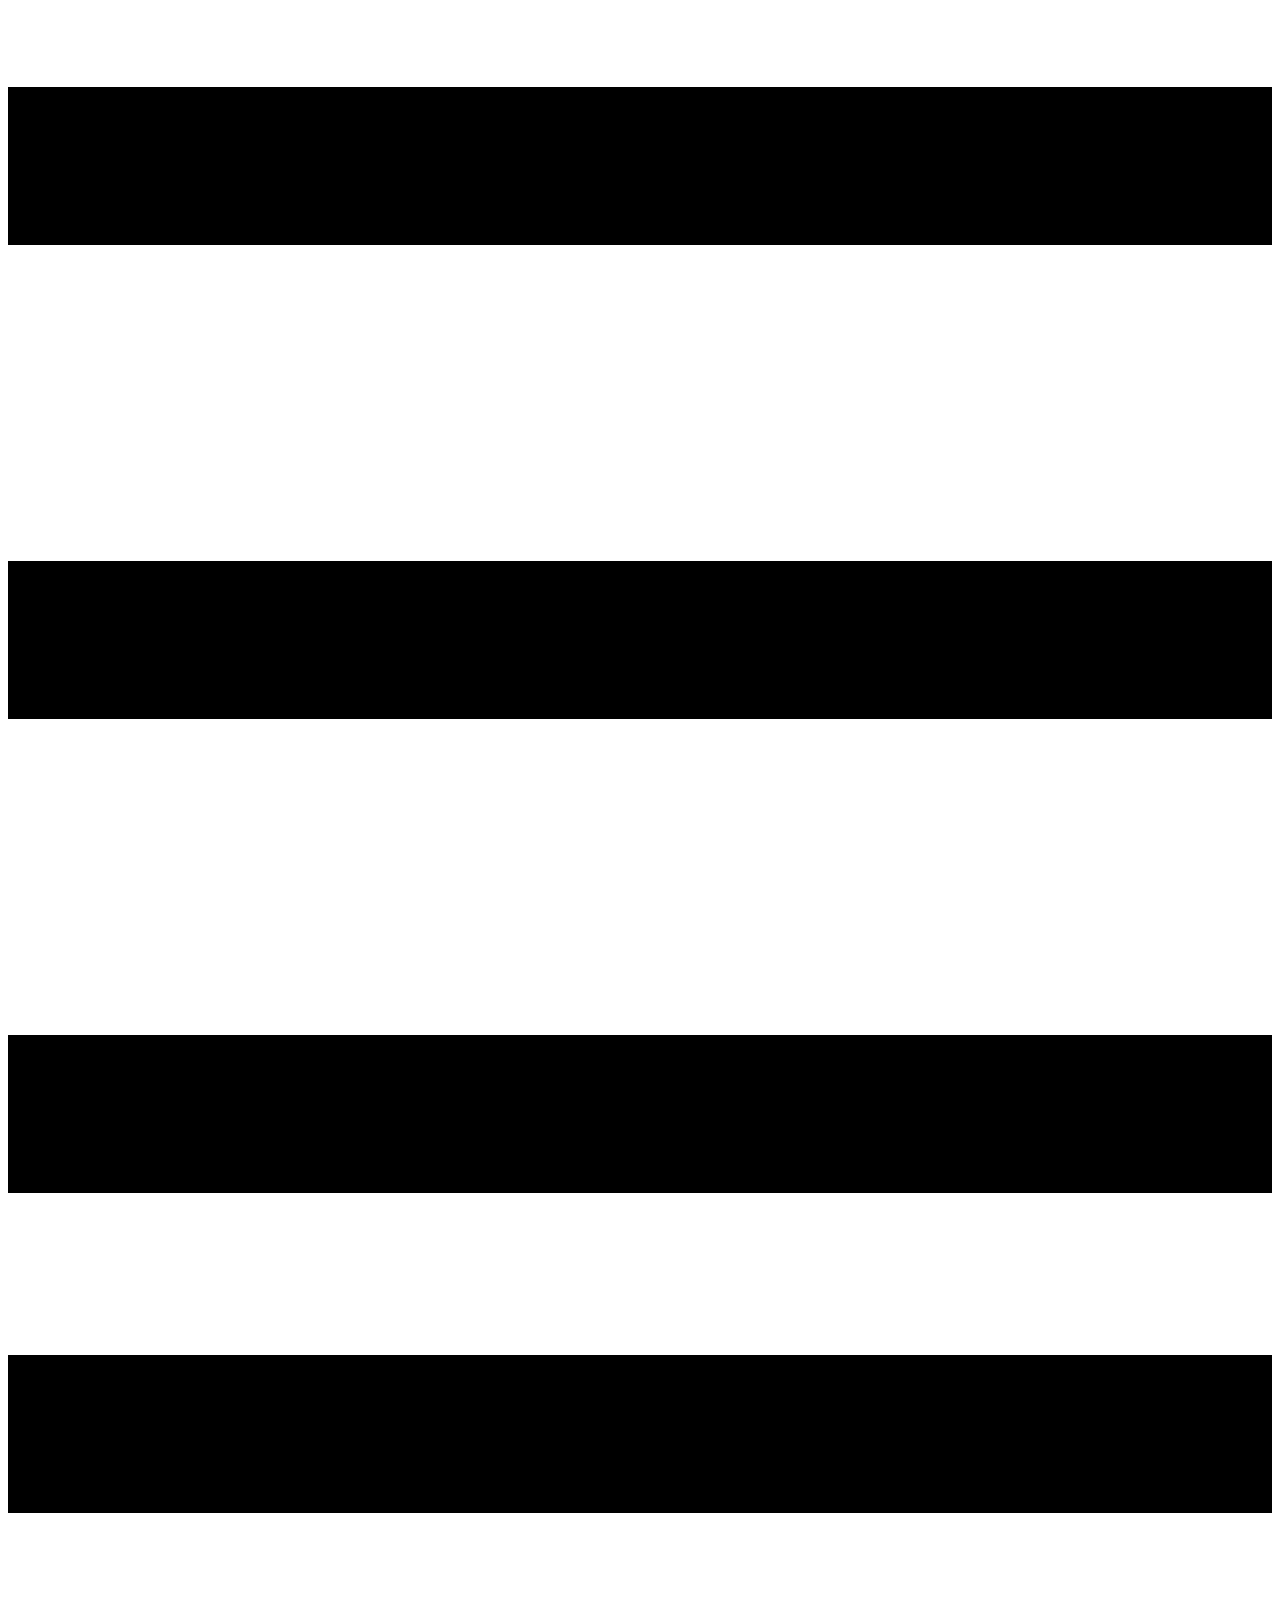
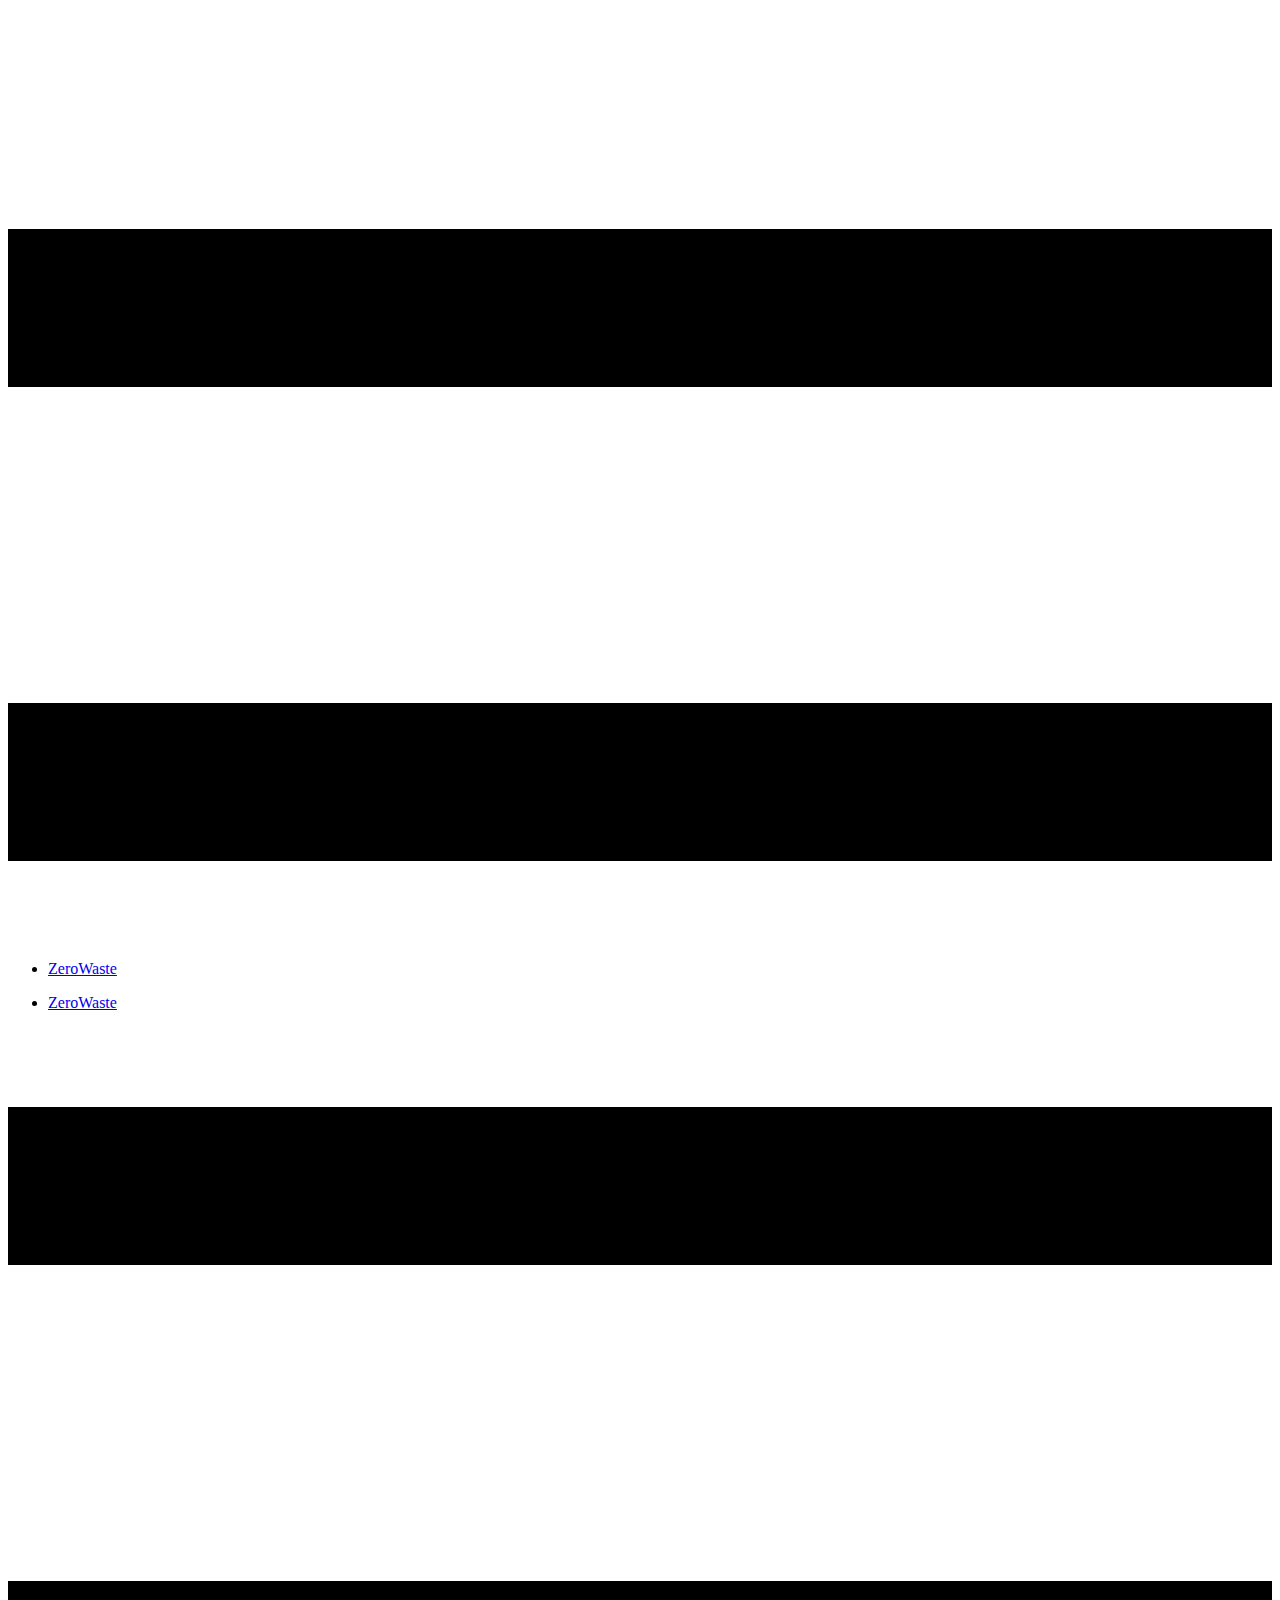
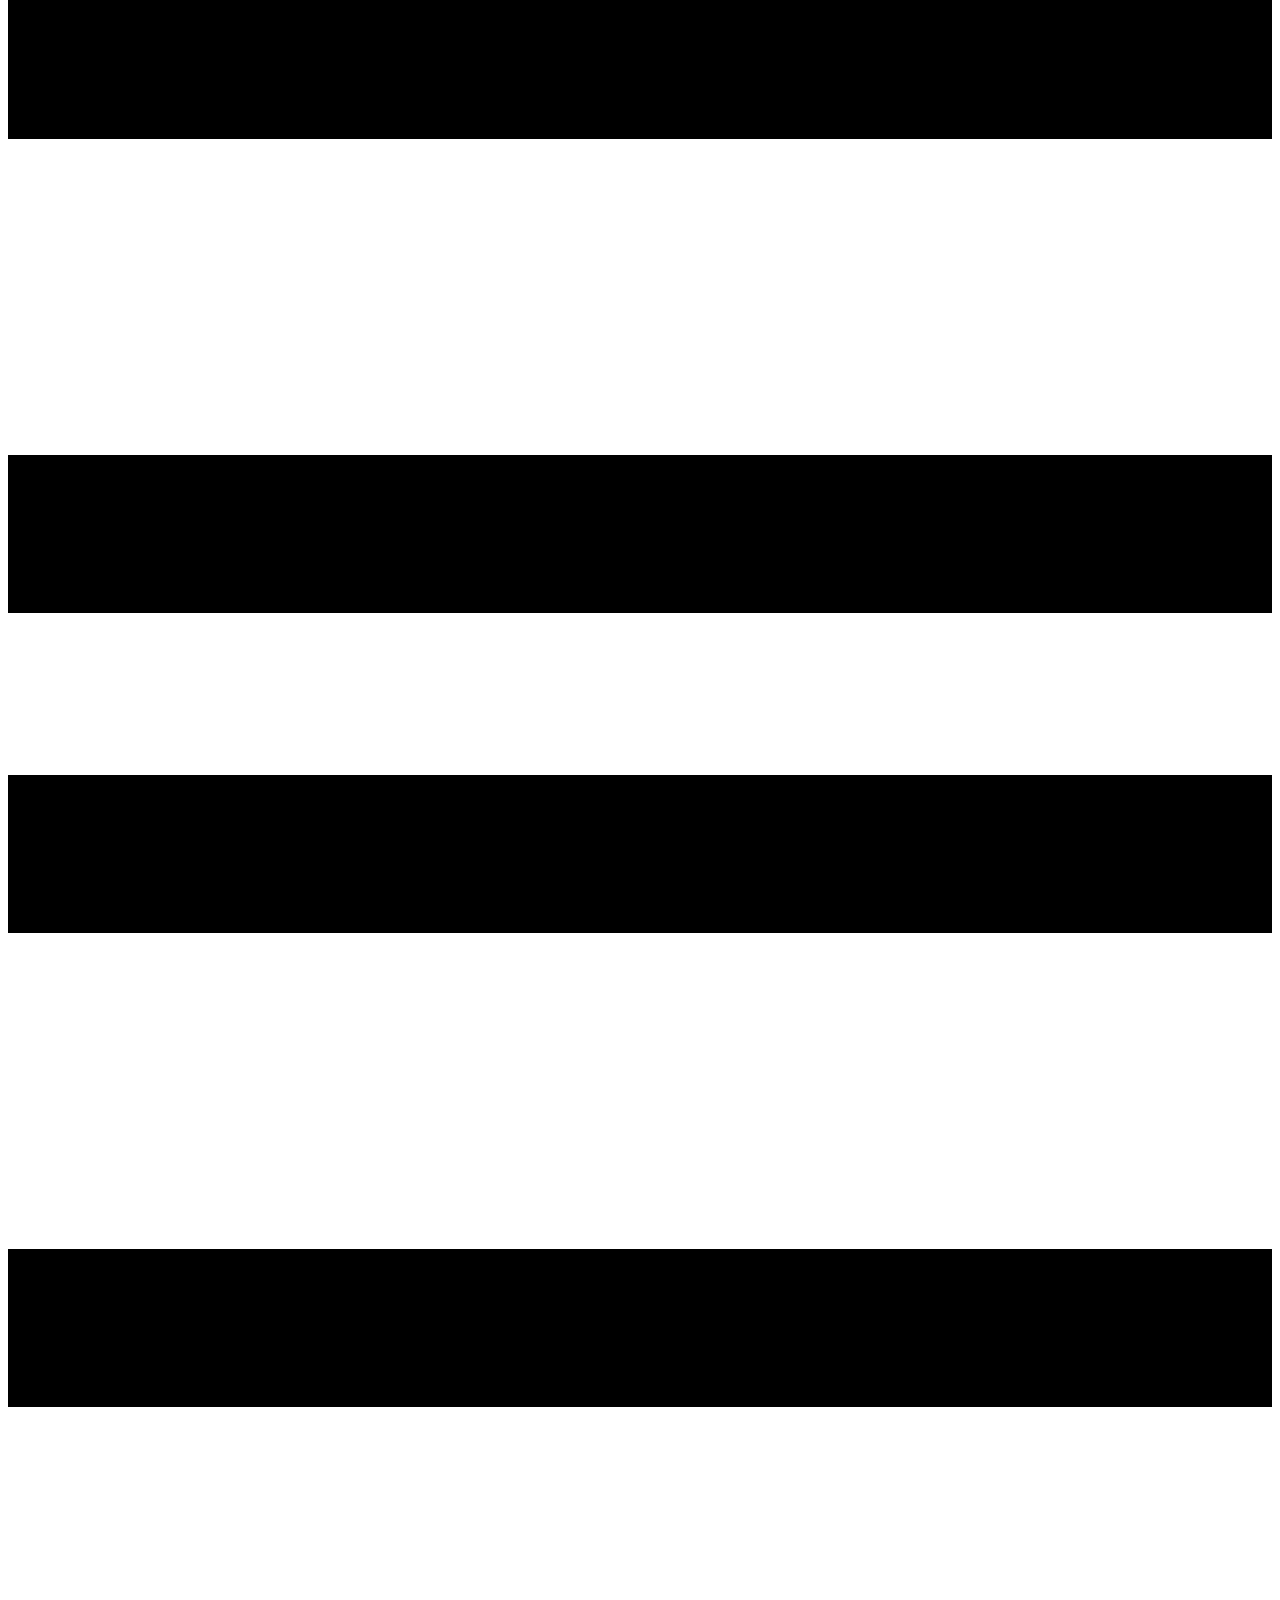
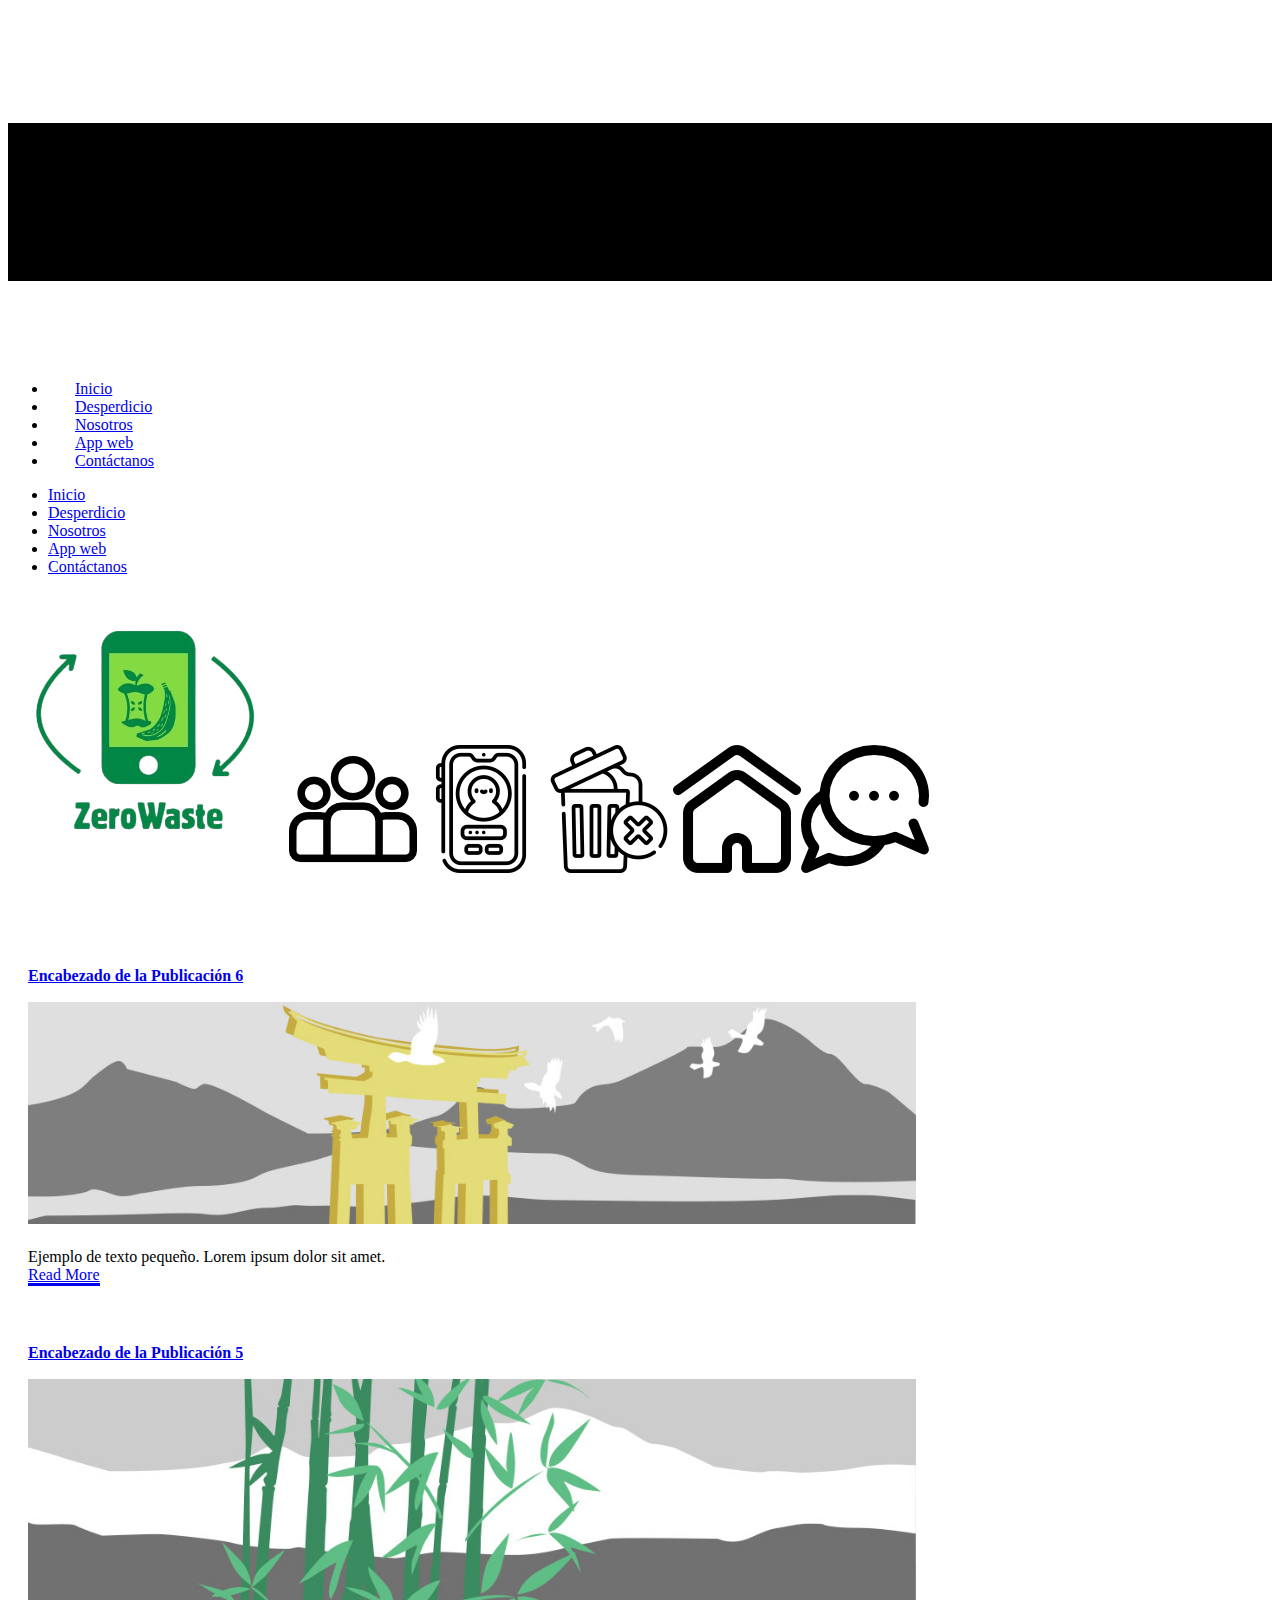
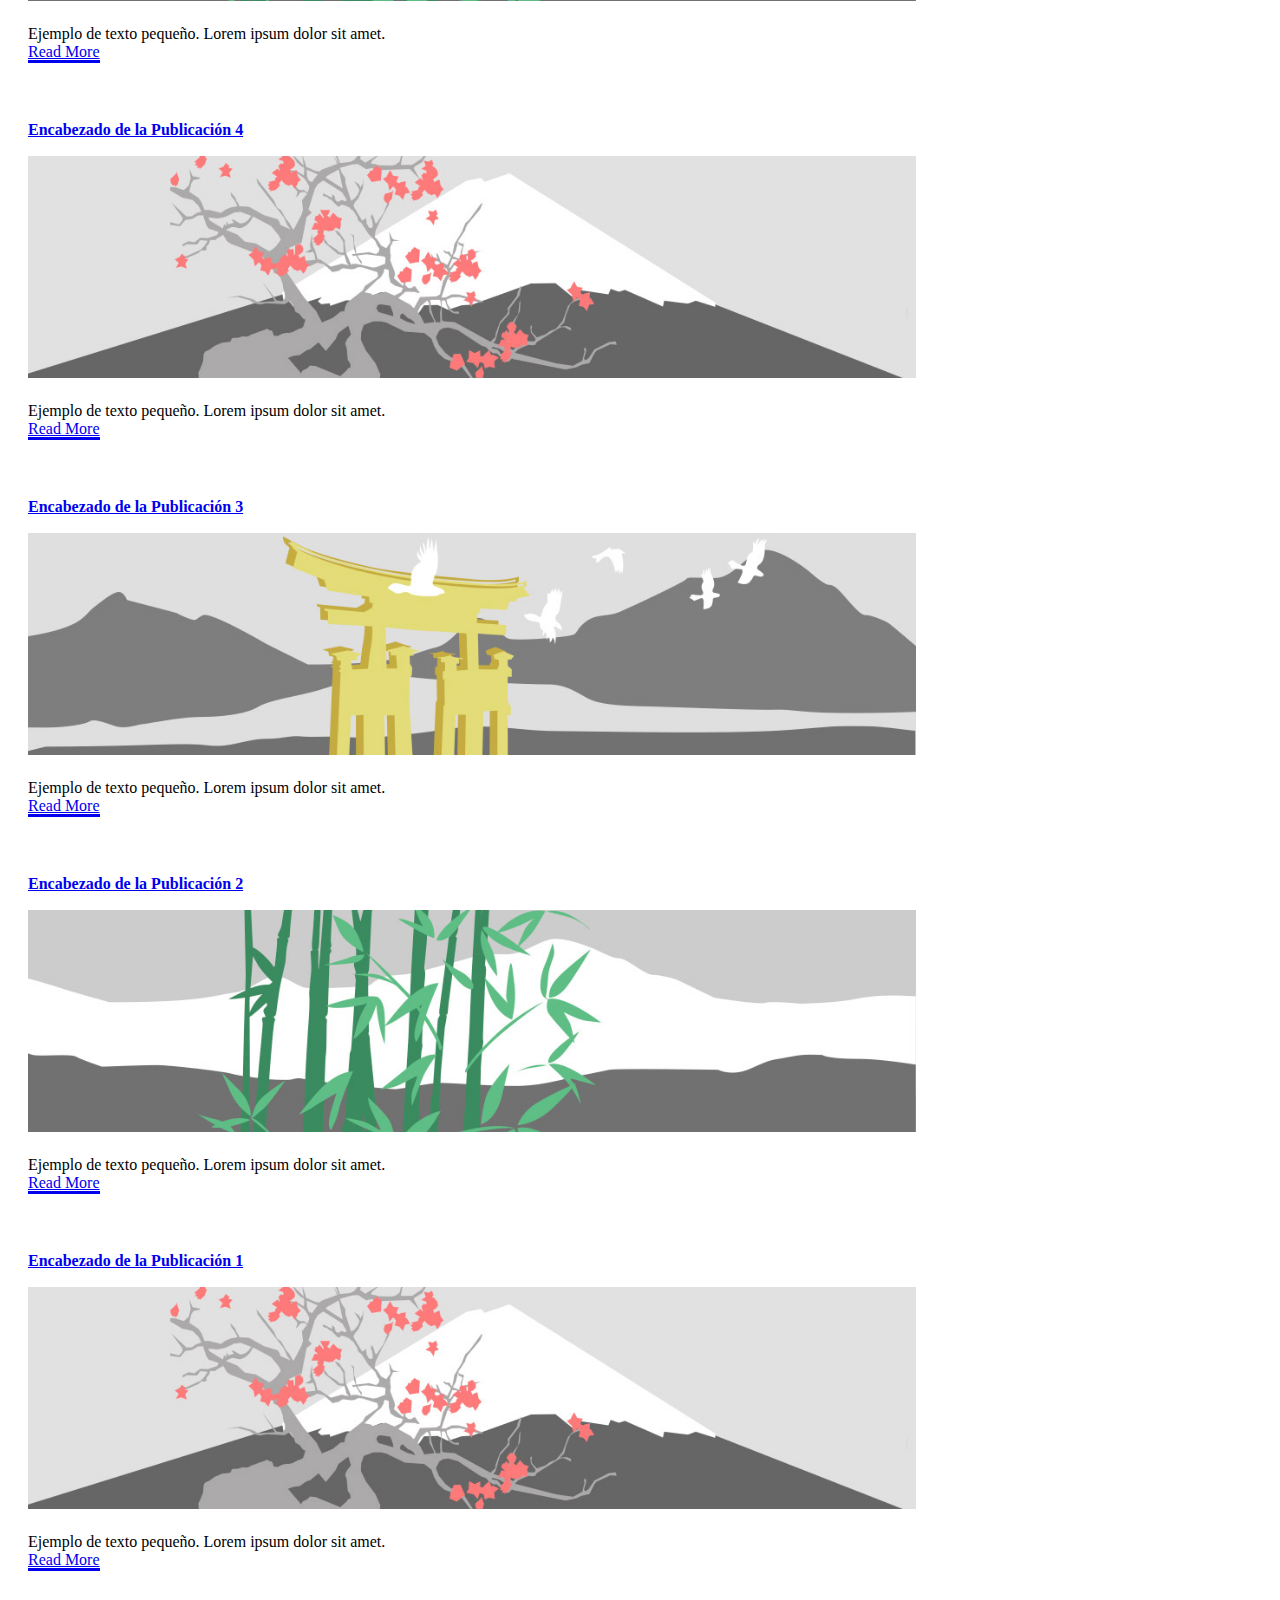
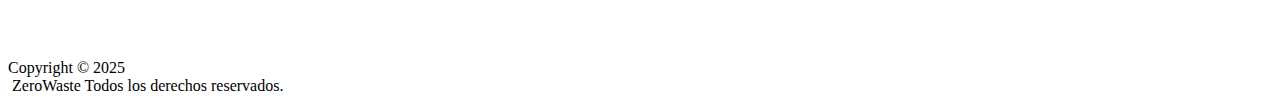
<file: Zero Waste/blog/blog.html>
<!DOCTYPE html>
<html style="font-size: 16px;" lang="es"><head>
    <meta name="viewport" content="width=device-width, initial-scale=1.0">
    <meta charset="utf-8">
    <meta name="keywords" content="">
    <meta name="description" content="">
    <title>Blog</title>
    <link rel="stylesheet" href="../nicepage.css" media="screen">
<link rel="stylesheet" href="../Blog-Template.css" media="screen">
    <script class="u-script" type="text/javascript" src="../jquery.js" defer=""></script>
    <script class="u-script" type="text/javascript" src="../nicepage.js" defer=""></script>
    <meta name="generator" content="Nicepage 7.12.13, nicepage.com">
    
    
    
    <link id="u-page-google-font" rel="stylesheet" href="https://fonts.googleapis.com/css2?display=swap&amp;family=Open+Sans:ital,wght@0,300;0,400;0,500;0,600;0,700;0,800;1,300;1,400;1,500;1,600;1,700;1,800&amp;family=Great+Vibes:wght@400">
    <script type="application/ld+json">{
		"@context": "http://schema.org",
		"@type": "Organization",
		"name": ""
}</script>
    <meta name="theme-color" content="#ff5a00">
  <meta data-intl-tel-input-cdn-path="intlTelInput/"></head>
  <body data-path-to-root="../" data-include-products="false" class="u-body u-xl-mode" data-lang="es"><header class="u-clearfix u-header u-sticky u-sticky-1005 u-white u-header" id="sec-f6f1"><div class="u-clearfix u-sheet u-valign-middle-lg u-valign-middle-md u-valign-middle-sm u-valign-middle-xs u-sheet-1">
        <nav class="u-menu u-menu-hamburger u-offcanvas u-menu-1" role="navigation" aria-label="Navegación del menú">
          <div class="menu-collapse" style="font-size: 1rem; letter-spacing: 0px;">
            <a class="u-button-style u-custom-left-right-menu-spacing u-custom-padding-bottom u-custom-top-bottom-menu-spacing u-hamburger-link u-nav-link u-text-active-palette-1-base u-text-hover-palette-2-base" href="#" tabindex="-1" aria-label="Abrir menú" aria-controls="f0e4">
              <svg class="u-svg-link" viewBox="0 0 24 24"><use xlink:href="#menu-hamburger"></use></svg>
              <svg class="u-svg-content" version="1.1" id="menu-hamburger" viewBox="0 0 16 16" x="0px" y="0px" xmlns:xlink="http://www.w3.org/1999/xlink" xmlns="http://www.w3.org/2000/svg"><g><rect y="1" width="16" height="2"></rect><rect y="7" width="16" height="2"></rect><rect y="13" width="16" height="2"></rect>
</g></svg>
            </a>
          </div>
          <div class="u-nav-container">
            <ul role="menubar" class="u-nav u-spacing-25 u-unstyled u-nav-1"><li role="none" class="u-nav-item"><a role="menuitem" class="u-button-style u-nav-link" href="../" style="padding: 8px 0px;">ZeroWaste</a>
</li></ul>
          </div>
          <div class="u-nav-container-collapse" id="f0e4" role="region" aria-label="Panel de menú">
            <div class="u-black u-container-style u-inner-container-layout u-opacity u-opacity-95 u-sidenav">
              <div class="u-inner-container-layout u-sidenav-overflow">
                <div class="u-menu-close" tabindex="-1" aria-label="Menú principal"></div>
                <ul class="u-align-center u-nav u-popupmenu-items u-unstyled u-nav-2"><li class="u-nav-item"><a class="u-button-style u-nav-link" href="../" style="padding: 8px 0px;">ZeroWaste</a>
</li></ul>
              </div>
            </div>
            <div class="u-black u-menu-overlay u-opacity u-opacity-70"></div>
          </div>
        </nav>
        <nav class="u-menu u-menu-one-level u-offcanvas u-menu-2" role="navigation">
          <div class="menu-collapse" style="font-weight: 700; text-transform: uppercase; font-size: 1rem;">
            <a class="u-button-style u-custom-text-active-color u-custom-text-color u-custom-text-hover-color u-custom-text-shadow u-hamburger-link u-nav-link" aria-label="Abrir menú" aria-controls="fe04" href="#">
              <svg class="u-svg-link" viewBox="0 0 24 24"><use xlink:href="#svg-67e2"></use></svg>
              <svg class="u-svg-content" version="1.1" id="svg-67e2" viewBox="0 0 16 16" x="0px" y="0px" xmlns:xlink="http://www.w3.org/1999/xlink" xmlns="http://www.w3.org/2000/svg"><g><rect y="1" width="16" height="2"></rect><rect y="7" width="16" height="2"></rect><rect y="13" width="16" height="2"></rect>
</g></svg>
            </a>
          </div>
          <div class="u-custom-menu u-nav-container">
            <ul role="menubar" class="u-nav u-unstyled u-nav-3"><li role="none" class="u-nav-item"><a tabindex="-1" role="menuitem" class="u-button-style u-nav-link u-text-active-custom-color-1 u-text-hover-custom-color-1" href="../#sec-7392" data-page-id="6547113" aria-haspopup="true" style="padding: 10px 27px;">Inicio</a>
</li><li role="none" class="u-nav-item"><a tabindex="-1" role="menuitem" class="u-button-style u-nav-link u-text-active-custom-color-1 u-text-hover-custom-color-1" href="../#sec-a3ef" data-page-id="6547113" style="padding: 10px 27px;">Desperdicio</a>
</li><li role="none" class="u-nav-item"><a tabindex="-1" role="menuitem" class="u-button-style u-nav-link u-text-active-custom-color-1 u-text-hover-custom-color-1" href="../#sec-e563" data-page-id="6547113" style="padding: 10px 27px;">Nosotros</a>
</li><li role="none" class="u-nav-item"><a tabindex="-1" role="menuitem" class="u-button-style u-nav-link u-text-active-custom-color-1 u-text-hover-custom-color-1" href="../#sec-fd53" data-page-id="6547113" style="padding: 10px 27px;">App web</a>
</li><li role="none" class="u-nav-item"><a tabindex="-1" role="menuitem" class="u-button-style u-nav-link u-text-active-custom-color-1 u-text-hover-custom-color-1" href="../#sec-b28a" data-page-id="6547113" style="padding: 10px 27px;">Contáctanos</a>
</li></ul>
          </div>
          <div id="fe04" role="region" aria-label="Panel de menú" class="u-custom-menu u-nav-container-collapse">
            <div class="u-black u-container-style u-inner-container-layout u-opacity u-opacity-95 u-sidenav">
              <div class="u-inner-container-layout u-sidenav-overflow">
                <div class="u-menu-close" tabindex="-1" aria-controls="fe04" aria-label="Menú principal"></div>
                <ul role="menubar" class="u-align-center u-nav u-popupmenu-items u-unstyled u-nav-4"><li role="none" class="u-nav-item"><a tabindex="-1" role="menuitem" class="u-button-style u-nav-link" href="../#sec-7392" data-page-id="6547113" aria-haspopup="true">Inicio</a>
</li><li role="none" class="u-nav-item"><a tabindex="-1" role="menuitem" class="u-button-style u-nav-link" href="../#sec-a3ef" data-page-id="6547113">Desperdicio</a>
</li><li role="none" class="u-nav-item"><a tabindex="-1" role="menuitem" class="u-button-style u-nav-link" href="../#sec-e563" data-page-id="6547113">Nosotros</a>
</li><li role="none" class="u-nav-item"><a tabindex="-1" role="menuitem" class="u-button-style u-nav-link" href="../#sec-fd53" data-page-id="6547113">App web</a>
</li><li role="none" class="u-nav-item"><a tabindex="-1" role="menuitem" class="u-button-style u-nav-link" href="../#sec-b28a" data-page-id="6547113">Contáctanos</a>
</li></ul>
              </div>
            </div>
            <div class="u-black u-menu-overlay u-opacity u-opacity-70"></div>
          </div>
        </nav>
        <img class="u-image u-image-contain u-image-default u-preserve-proportions u-image-1" src="../images/image.png" alt="" data-image-width="281" data-image-height="281"><span class="u-file-icon u-icon u-icon-1"><img src="../images/681443.png" alt=""></span><span class="u-file-icon u-icon u-icon-2"><img src="../images/2073019.png" alt=""></span><span class="u-file-icon u-icon u-icon-3"><img src="../images/10203845.png" alt=""></span><span class="icono u-file-icon u-icon u-icon-4" title=""><img src="../images/4675164.png" alt=""></span><span class="u-file-icon u-icon u-icon-5"><img src="../images/892228.png" alt=""></span>
      </div></header>
    <section class="u-clearfix u-section-1" id="block-1">
      <div class="u-clearfix u-sheet u-valign-middle u-sheet-1"><!--blog--><!--blog_options_json--><!--{"type":"Recent","source":"","tags":"","count":""}--><!--/blog_options_json-->
        <div class="u-blog u-expanded-width u-repeater u-repeater-1" data-blog-id="blog-1"><!--blog_post-->
          <div class="u-blog-post u-container-style u-repeater-item u-white u-repeater-item-1">
            <div class="u-container-layout u-similar-container u-valign-top u-container-layout-1"><!--blog_post_header-->
              <h4 class="u-blog-control u-text u-text-1">
                <a class="u-post-header-link" href="../blog/enviar-5.html">Encabezado de la Publicación 6</a>
              </h4><!--/blog_post_header--><!--blog_post_image-->
              <img alt="" class="u-blog-control u-expanded-width u-image u-image-default u-image-1" src="../images/8ad73f3c.jpeg" data-href="../blog/enviar-5.html"><!--/blog_post_image--><!--blog_post_content-->
              <div class="u-blog-control u-post-content u-text u-text-2 fr-view">Ejemplo de texto pequeño. Lorem ipsum dolor sit amet.</div><!--/blog_post_content--><!--blog_post_readmore-->
              <a href="../blog/enviar-5.html" class="u-blog-control u-border-2 u-border-palette-1-base u-btn u-btn-rectangle u-button-style u-none u-btn-1"><!--blog_post_readmore_content--><!--options_json--><!--{"content":"Read More","defaultValue":"Lee mas"}--><!--/options_json-->Read More<!--/blog_post_readmore_content--></a><!--/blog_post_readmore-->
            </div>
          </div><div class="u-blog-post u-container-style u-repeater-item u-video-cover u-white">
            <div class="u-container-layout u-similar-container u-valign-top u-container-layout-2"><!--blog_post_header-->
              <h4 class="u-blog-control u-text u-text-3">
                <a class="u-post-header-link" href="../blog/enviar-4.html">Encabezado de la Publicación 5</a>
              </h4><!--/blog_post_header--><!--blog_post_image-->
              <img alt="" class="u-blog-control u-expanded-width u-image u-image-default u-image-2" src="../images/68f64b9d.jpeg" data-href="../blog/enviar-4.html"><!--/blog_post_image--><!--blog_post_content-->
              <div class="u-blog-control u-post-content u-text u-text-4 fr-view">Ejemplo de texto pequeño. Lorem ipsum dolor sit amet.</div><!--/blog_post_content--><!--blog_post_readmore-->
              <a href="../blog/enviar-4.html" class="u-blog-control u-border-2 u-border-palette-1-base u-btn u-btn-rectangle u-button-style u-none u-btn-2"><!--blog_post_readmore_content--><!--options_json--><!--{"content":"Read More","defaultValue":"Lee mas"}--><!--/options_json-->Read More<!--/blog_post_readmore_content--></a><!--/blog_post_readmore-->
            </div>
          </div><div class="u-blog-post u-container-style u-repeater-item u-video-cover u-white">
            <div class="u-container-layout u-similar-container u-valign-top u-container-layout-3"><!--blog_post_header-->
              <h4 class="u-blog-control u-text u-text-5">
                <a class="u-post-header-link" href="../blog/enviar-3.html">Encabezado de la Publicación 4</a>
              </h4><!--/blog_post_header--><!--blog_post_image-->
              <img alt="" class="u-blog-control u-expanded-width u-image u-image-default u-image-3" src="../images/0fd3416c.jpeg" data-href="../blog/enviar-3.html"><!--/blog_post_image--><!--blog_post_content-->
              <div class="u-blog-control u-post-content u-text u-text-6 fr-view">Ejemplo de texto pequeño. Lorem ipsum dolor sit amet.</div><!--/blog_post_content--><!--blog_post_readmore-->
              <a href="../blog/enviar-3.html" class="u-blog-control u-border-2 u-border-palette-1-base u-btn u-btn-rectangle u-button-style u-none u-btn-3"><!--blog_post_readmore_content--><!--options_json--><!--{"content":"Read More","defaultValue":"Lee mas"}--><!--/options_json-->Read More<!--/blog_post_readmore_content--></a><!--/blog_post_readmore-->
            </div>
          </div><div class="u-blog-post u-container-style u-repeater-item u-white u-repeater-item-1">
            <div class="u-container-layout u-similar-container u-valign-top u-container-layout-1"><!--blog_post_header-->
              <h4 class="u-blog-control u-text u-text-1">
                <a class="u-post-header-link" href="../blog/enviar-2.html">Encabezado de la Publicación 3</a>
              </h4><!--/blog_post_header--><!--blog_post_image-->
              <img alt="" class="u-blog-control u-expanded-width u-image u-image-default u-image-1" src="../images/8ad73f3c.jpeg" data-href="../blog/enviar-2.html"><!--/blog_post_image--><!--blog_post_content-->
              <div class="u-blog-control u-post-content u-text u-text-2 fr-view">Ejemplo de texto pequeño. Lorem ipsum dolor sit amet.</div><!--/blog_post_content--><!--blog_post_readmore-->
              <a href="../blog/enviar-2.html" class="u-blog-control u-border-2 u-border-palette-1-base u-btn u-btn-rectangle u-button-style u-none u-btn-1"><!--blog_post_readmore_content--><!--options_json--><!--{"content":"Read More","defaultValue":"Lee mas"}--><!--/options_json-->Read More<!--/blog_post_readmore_content--></a><!--/blog_post_readmore-->
            </div>
          </div><div class="u-blog-post u-container-style u-repeater-item u-video-cover u-white">
            <div class="u-container-layout u-similar-container u-valign-top u-container-layout-2"><!--blog_post_header-->
              <h4 class="u-blog-control u-text u-text-3">
                <a class="u-post-header-link" href="../blog/enviar-1.html">Encabezado de la Publicación 2</a>
              </h4><!--/blog_post_header--><!--blog_post_image-->
              <img alt="" class="u-blog-control u-expanded-width u-image u-image-default u-image-2" src="../images/68f64b9d.jpeg" data-href="../blog/enviar-1.html"><!--/blog_post_image--><!--blog_post_content-->
              <div class="u-blog-control u-post-content u-text u-text-4 fr-view">Ejemplo de texto pequeño. Lorem ipsum dolor sit amet.</div><!--/blog_post_content--><!--blog_post_readmore-->
              <a href="../blog/enviar-1.html" class="u-blog-control u-border-2 u-border-palette-1-base u-btn u-btn-rectangle u-button-style u-none u-btn-2"><!--blog_post_readmore_content--><!--options_json--><!--{"content":"Read More","defaultValue":"Lee mas"}--><!--/options_json-->Read More<!--/blog_post_readmore_content--></a><!--/blog_post_readmore-->
            </div>
          </div><div class="u-blog-post u-container-style u-repeater-item u-video-cover u-white">
            <div class="u-container-layout u-similar-container u-valign-top u-container-layout-3"><!--blog_post_header-->
              <h4 class="u-blog-control u-text u-text-5">
                <a class="u-post-header-link" href="../blog/enviar.html">Encabezado de la Publicación 1</a>
              </h4><!--/blog_post_header--><!--blog_post_image-->
              <img alt="" class="u-blog-control u-expanded-width u-image u-image-default u-image-3" src="../images/0fd3416c.jpeg" data-href="../blog/enviar.html"><!--/blog_post_image--><!--blog_post_content-->
              <div class="u-blog-control u-post-content u-text u-text-6 fr-view">Ejemplo de texto pequeño. Lorem ipsum dolor sit amet.</div><!--/blog_post_content--><!--blog_post_readmore-->
              <a href="../blog/enviar.html" class="u-blog-control u-border-2 u-border-palette-1-base u-btn u-btn-rectangle u-button-style u-none u-btn-3"><!--blog_post_readmore_content--><!--options_json--><!--{"content":"Read More","defaultValue":"Lee mas"}--><!--/options_json-->Read More<!--/blog_post_readmore_content--></a><!--/blog_post_readmore-->
            </div>
          </div><!--/blog_post--><!--blog_post-->
          <!--/blog_post--><!--blog_post-->
          <!--/blog_post-->
        </div><!--/blog-->
      </div>
    </section>
    
    
    
    <footer class="u-clearfix u-custom-color-3 u-footer" id="sec-9cb6"><div class="u-clearfix u-sheet u-sheet-1">
        <div class="u-align-center u-container-align-center u-container-style u-group u-group-1">
          <div class="u-container-layout u-valign-middle u-container-layout-1">
            <p class="u-small-text u-text u-text-variant u-text-1">
              <font dir="auto" style="vertical-align: inherit;">
                <font dir="auto" style="vertical-align: inherit;">
                  <font dir="auto" style="vertical-align: inherit;">
                    <font dir="auto" style="vertical-align: inherit;">
                      <font dir="auto" style="vertical-align: inherit;">
                        <font dir="auto" style="vertical-align: inherit;">
                          <font dir="auto" style="vertical-align: inherit;">
                            <font dir="auto" style="vertical-align: inherit;">
                              <font dir="auto" style="vertical-align: inherit;">
                                <font dir="auto" style="vertical-align: inherit;">
                                  <font dir="auto" style="vertical-align: inherit;">
                                    <font dir="auto" style="vertical-align: inherit;">
                                      <font dir="auto" style="vertical-align: inherit;">
                                        <font dir="auto" style="vertical-align: inherit;">
                                          <font dir="auto" style="vertical-align: inherit;">
                                            <font dir="auto" style="vertical-align: inherit;">
                                              <font dir="auto" style="vertical-align: inherit;">
                                                <font dir="auto" style="vertical-align: inherit;">
                                                  <font dir="auto" style="vertical-align: inherit;">
                                                    <font dir="auto" style="vertical-align: inherit;">Copyright © 2025 </font>
                                                  </font>
                                                </font>
                                              </font>
                                            </font>
                                          </font>
                                        </font>
                                      </font>
                                    </font>
                                  </font>
                                </font>
                              </font>
                            </font>
                          </font>
                        </font>
                      </font>
                      <br>
                      <font dir="auto" style="vertical-align: inherit;">
                        <font dir="auto" style="vertical-align: inherit;">
                          <font dir="auto" style="vertical-align: inherit;">
                            <font dir="auto" style="vertical-align: inherit;">
                              <font dir="auto" style="vertical-align: inherit;">
                                <font dir="auto" style="vertical-align: inherit;">
                                  <font dir="auto" style="vertical-align: inherit;">
                                    <font dir="auto" style="vertical-align: inherit;">
                                      <font dir="auto" style="vertical-align: inherit;">
                                        <font dir="auto" style="vertical-align: inherit;">
                                          <font dir="auto" style="vertical-align: inherit;">
                                            <font dir="auto" style="vertical-align: inherit;">
                                              <font dir="auto" style="vertical-align: inherit;">
                                                <font dir="auto" style="vertical-align: inherit;">
                                                  <font dir="auto" style="vertical-align: inherit;">
                                                    <font dir="auto" style="vertical-align: inherit;">&nbsp;ZeroWaste Todos los derechos reservados.</font>
                                                  </font>
                                                </font>
                                              </font>
                                            </font>
                                          </font>
                                        </font>
                                      </font>
                                    </font>
                                  </font>
                                </font>
                              </font>
                            </font>
                          </font>
                        </font>
                      </font>
                    </font>
                  </font>
                </font>
              </font>
            </p>
          </div>
        </div>
      </div></footer>
    <section class="u-backlink u-clearfix u-grey-80"></section>
  
</body></html>
</file>
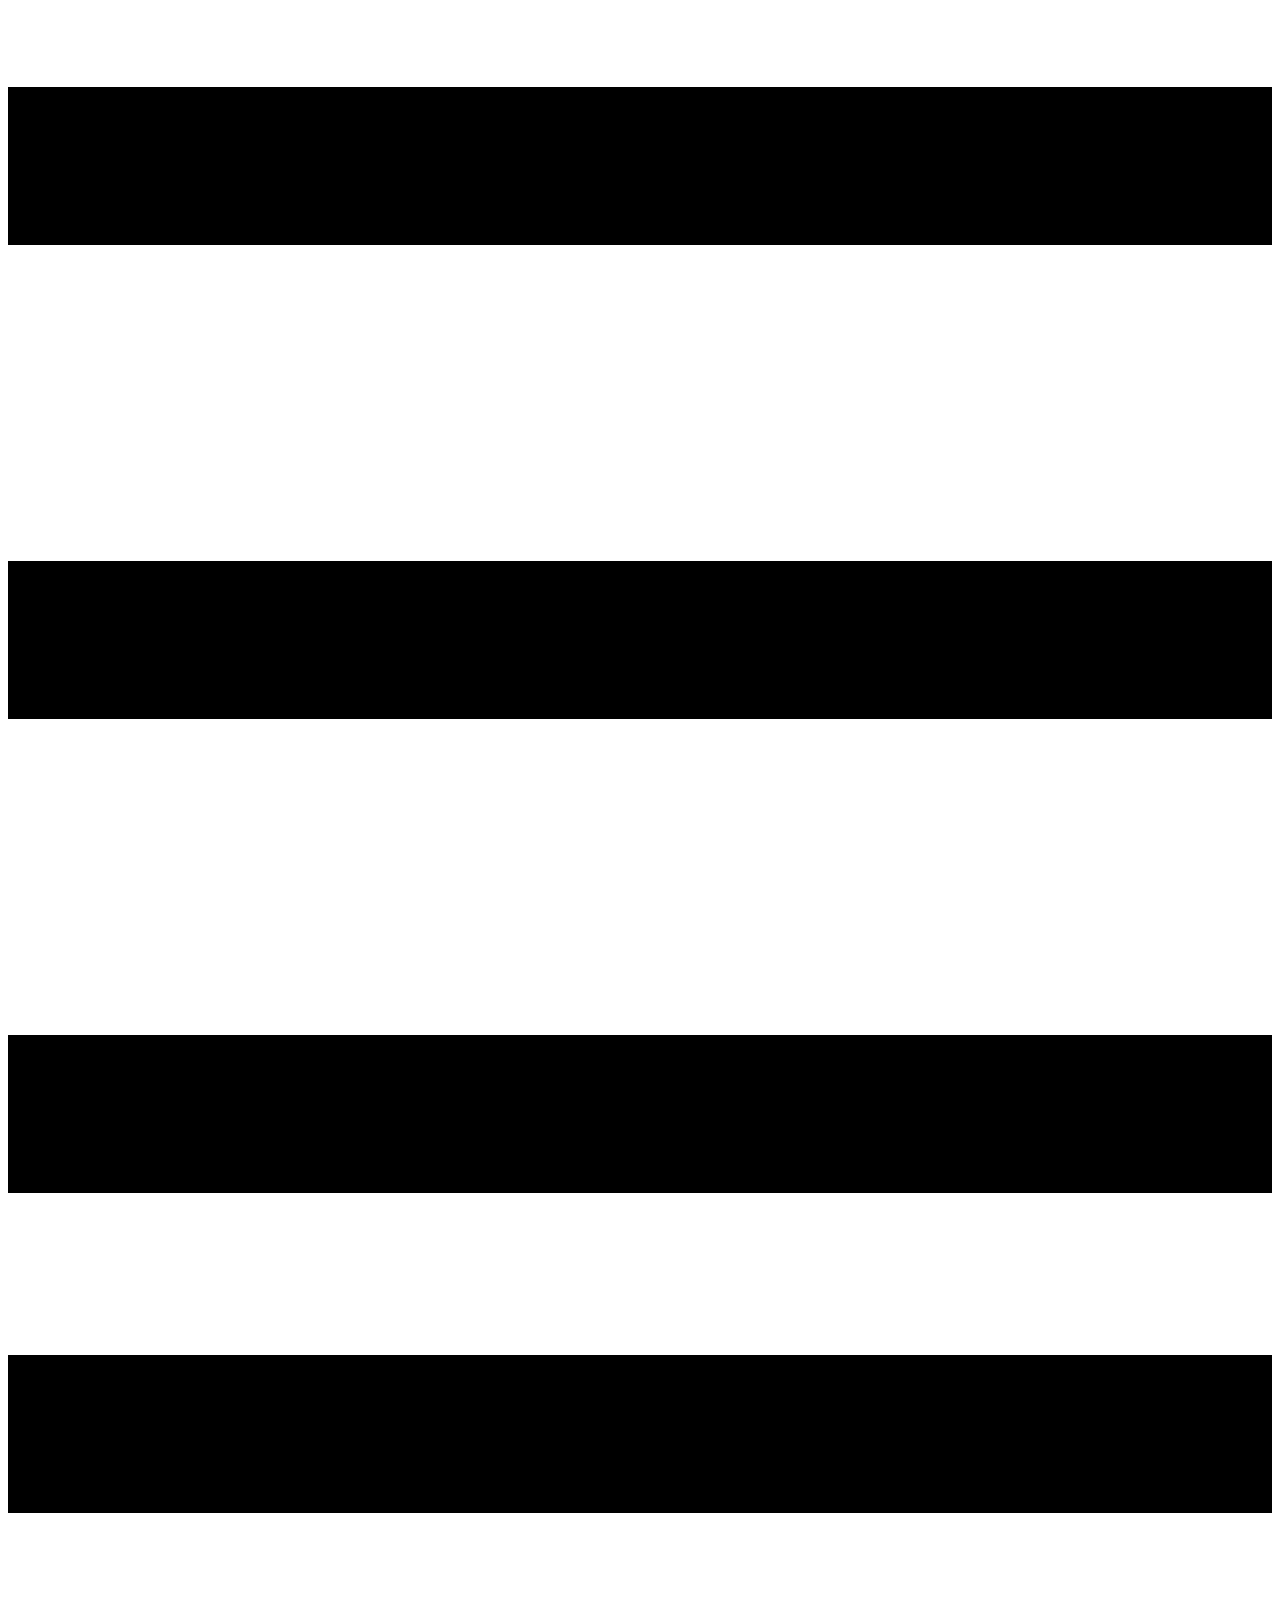
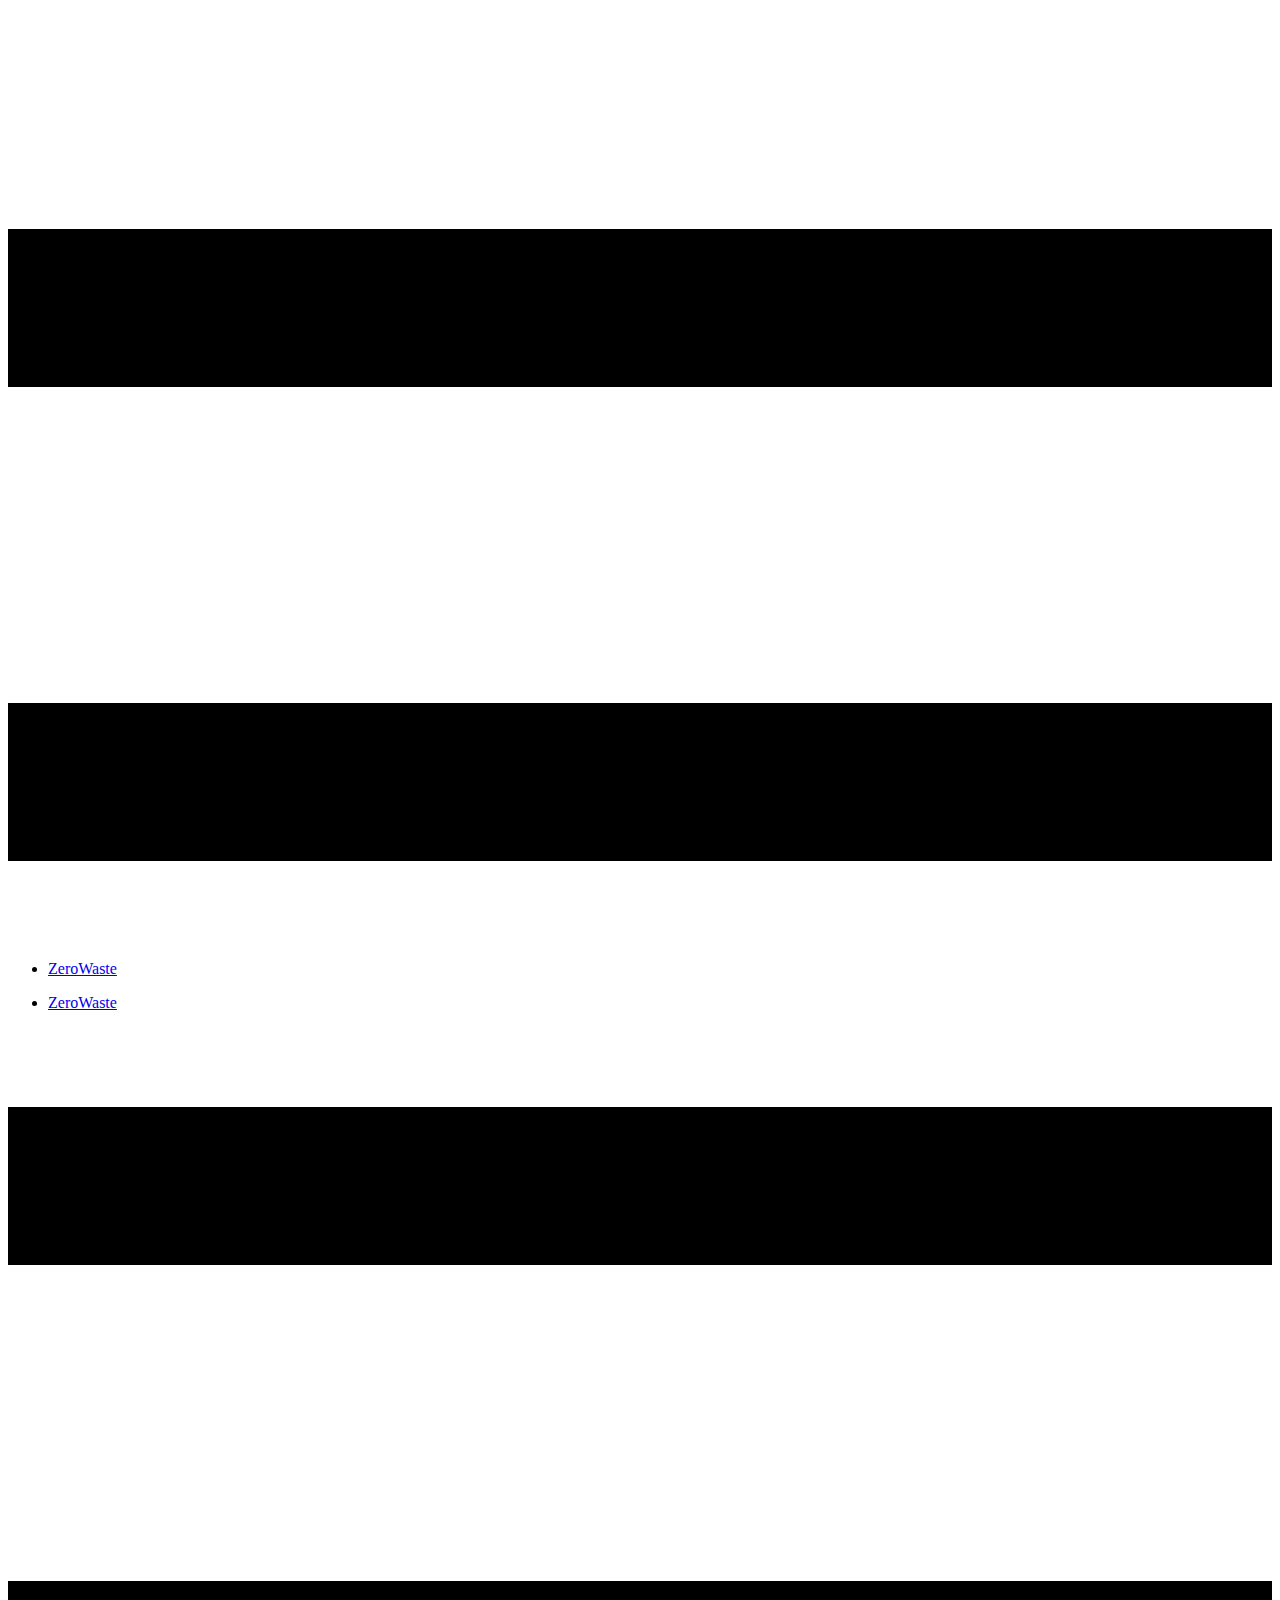
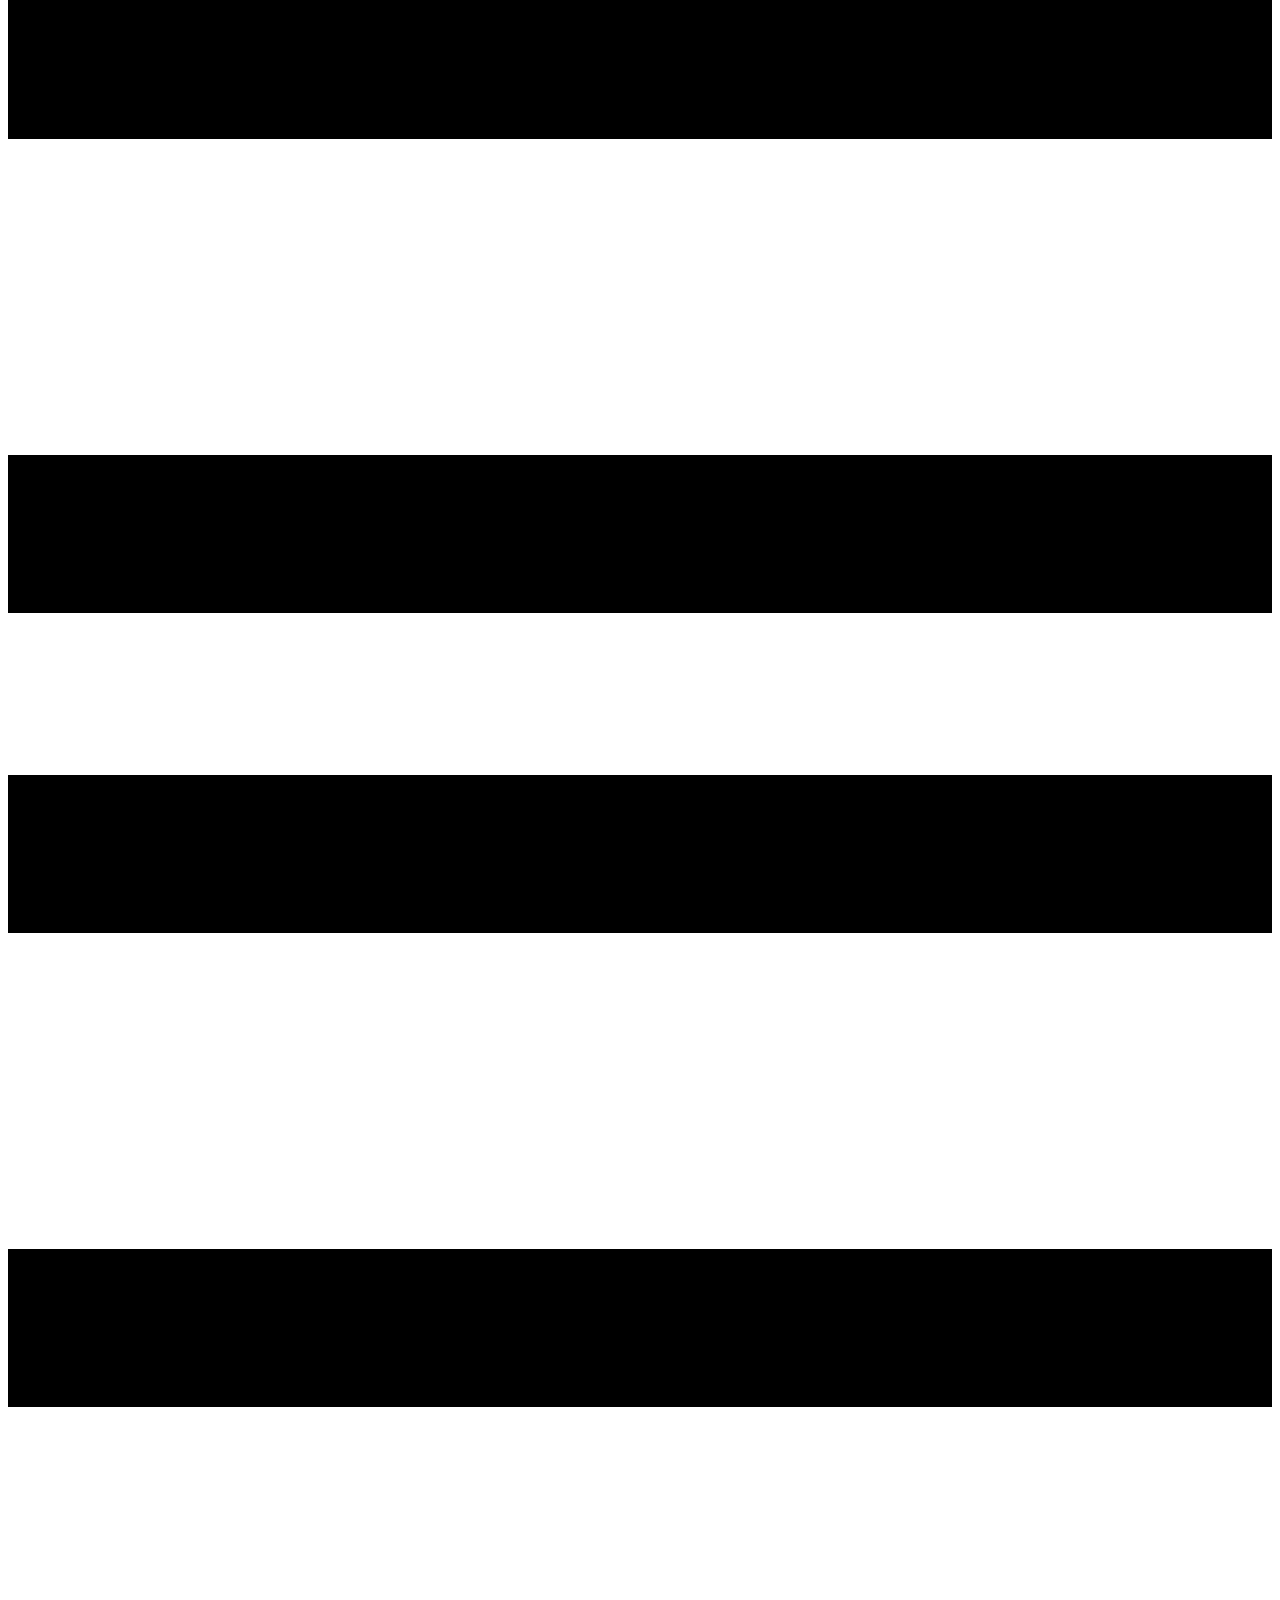
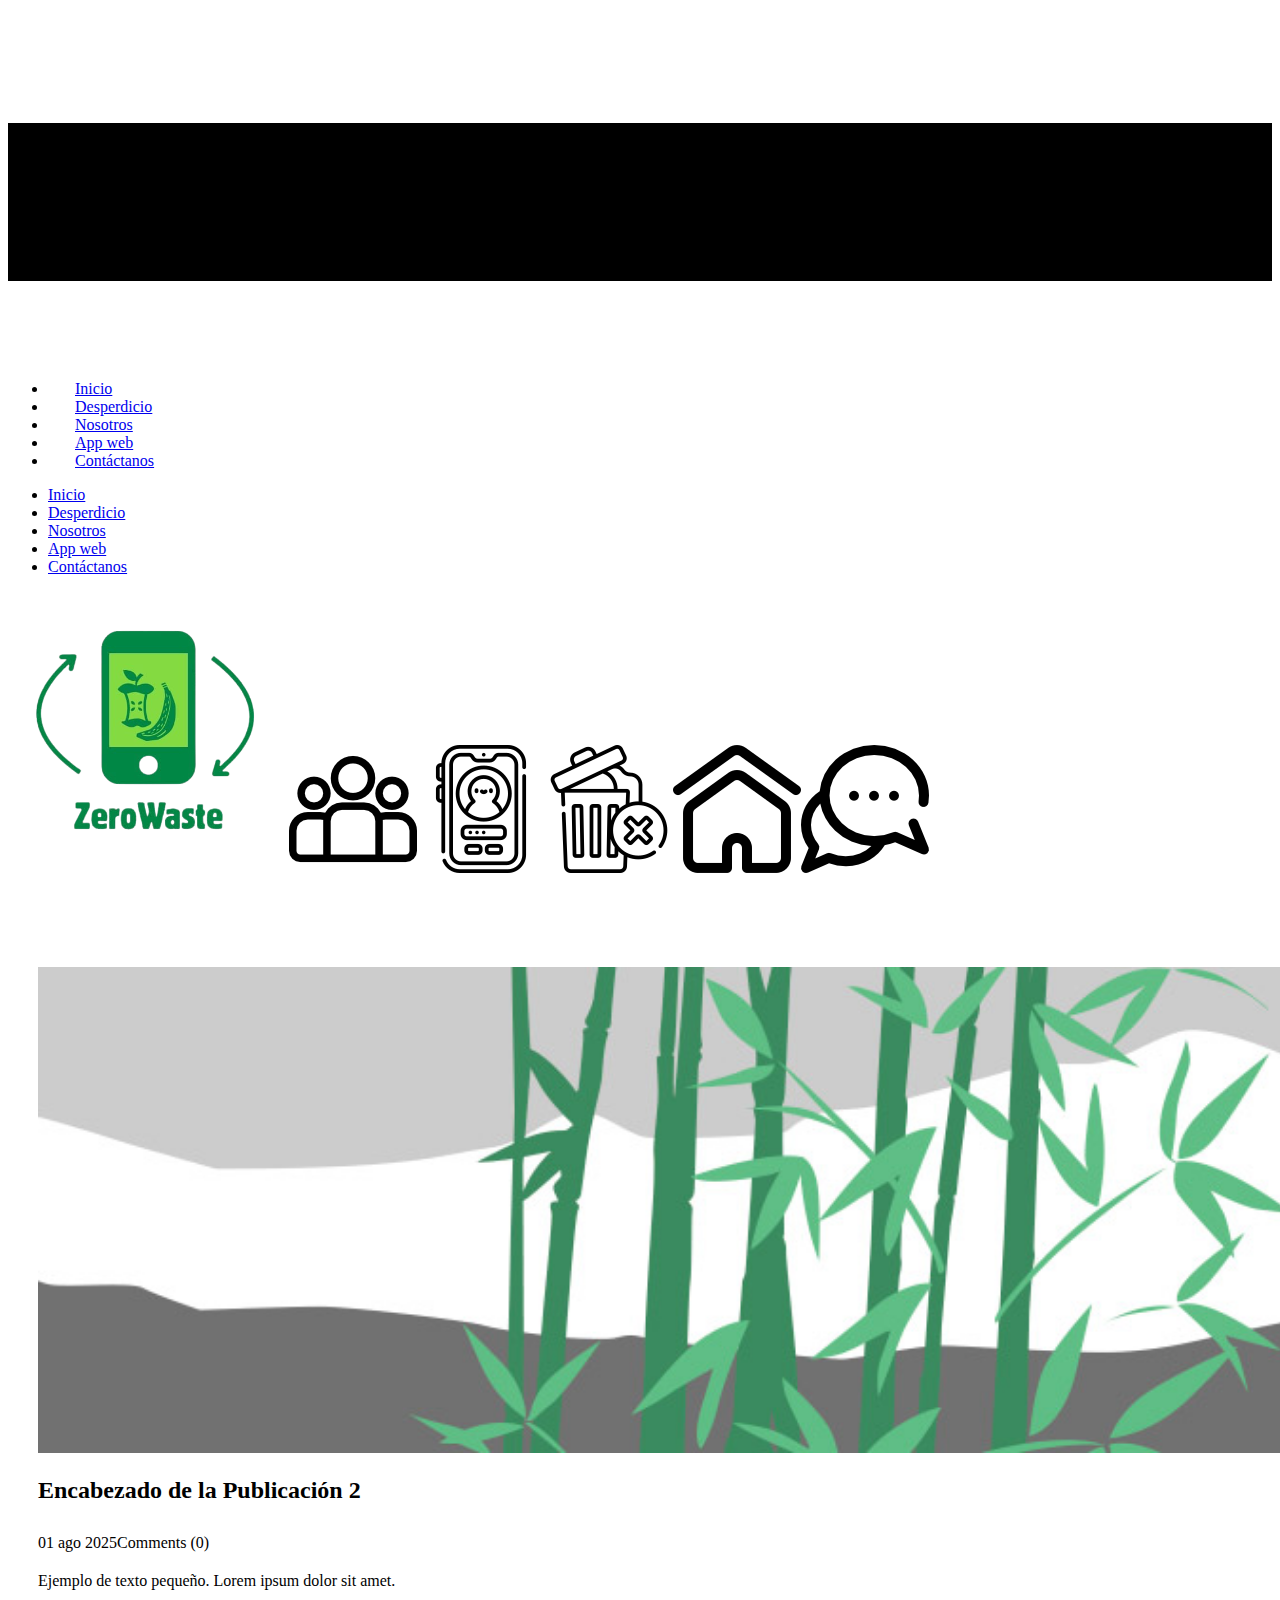
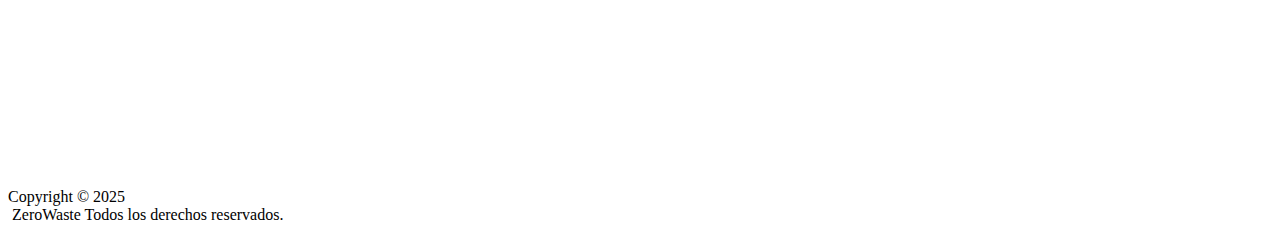
<file: Zero Waste/blog/enviar-1.html>
<!DOCTYPE html>
<html style="font-size: 16px;" lang="es"><head>
    <meta name="viewport" content="width=device-width, initial-scale=1.0">
    <meta charset="utf-8">
    <meta name="keywords" content="Encabezado de la Publicación 1">
    <meta name="description" content="">
    <title>Encabezado de la Publicación 2</title>
    <link rel="stylesheet" href="../nicepage.css" media="screen">
<link rel="stylesheet" href="../Post-Template.css" media="screen">
    <script class="u-script" type="text/javascript" src="../jquery.js" defer=""></script>
    <script class="u-script" type="text/javascript" src="../nicepage.js" defer=""></script>
    <meta name="generator" content="Nicepage 7.12.13, nicepage.com">
    
    
    
    <link id="u-page-google-font" rel="stylesheet" href="https://fonts.googleapis.com/css2?display=swap&amp;family=Open+Sans:ital,wght@0,300;0,400;0,500;0,600;0,700;0,800;1,300;1,400;1,500;1,600;1,700;1,800&amp;family=Great+Vibes:wght@400">
    <script type="application/ld+json">{
		"@context": "http://schema.org",
		"@type": "Organization",
		"name": ""
}</script>
    <meta name="theme-color" content="#ff5a00">
  <meta data-intl-tel-input-cdn-path="intlTelInput/"></head>
  <body data-path-to-root="./" data-include-products="false" class="u-body u-xl-mode" data-lang="es"><header class="u-clearfix u-header u-sticky u-sticky-1005 u-white u-header" id="sec-f6f1"><div class="u-clearfix u-sheet u-valign-middle-lg u-valign-middle-md u-valign-middle-sm u-valign-middle-xs u-sheet-1">
        <nav class="u-menu u-menu-hamburger u-offcanvas u-menu-1" role="navigation" aria-label="Navegación del menú">
          <div class="menu-collapse" style="font-size: 1rem; letter-spacing: 0px;">
            <a class="u-button-style u-custom-left-right-menu-spacing u-custom-padding-bottom u-custom-top-bottom-menu-spacing u-hamburger-link u-nav-link u-text-active-palette-1-base u-text-hover-palette-2-base" href="#" tabindex="-1" aria-label="Abrir menú" aria-controls="f0e4">
              <svg class="u-svg-link" viewBox="0 0 24 24"><use xlink:href="#menu-hamburger"></use></svg>
              <svg class="u-svg-content" version="1.1" id="menu-hamburger" viewBox="0 0 16 16" x="0px" y="0px" xmlns:xlink="http://www.w3.org/1999/xlink" xmlns="http://www.w3.org/2000/svg"><g><rect y="1" width="16" height="2"></rect><rect y="7" width="16" height="2"></rect><rect y="13" width="16" height="2"></rect>
</g></svg>
            </a>
          </div>
          <div class="u-nav-container">
            <ul role="menubar" class="u-nav u-spacing-25 u-unstyled u-nav-1"><li role="none" class="u-nav-item"><a role="menuitem" class="u-button-style u-nav-link" href="../" style="padding: 8px 0px;">ZeroWaste</a>
</li></ul>
          </div>
          <div class="u-nav-container-collapse" id="f0e4" role="region" aria-label="Panel de menú">
            <div class="u-black u-container-style u-inner-container-layout u-opacity u-opacity-95 u-sidenav">
              <div class="u-inner-container-layout u-sidenav-overflow">
                <div class="u-menu-close" tabindex="-1" aria-label="Menú principal"></div>
                <ul class="u-align-center u-nav u-popupmenu-items u-unstyled u-nav-2"><li class="u-nav-item"><a class="u-button-style u-nav-link" href="../" style="padding: 8px 0px;">ZeroWaste</a>
</li></ul>
              </div>
            </div>
            <div class="u-black u-menu-overlay u-opacity u-opacity-70"></div>
          </div>
        </nav>
        <nav class="u-menu u-menu-one-level u-offcanvas u-menu-2" role="navigation">
          <div class="menu-collapse" style="font-weight: 700; text-transform: uppercase; font-size: 1rem;">
            <a class="u-button-style u-custom-text-active-color u-custom-text-color u-custom-text-hover-color u-custom-text-shadow u-hamburger-link u-nav-link" aria-label="Abrir menú" aria-controls="fe04" href="#">
              <svg class="u-svg-link" viewBox="0 0 24 24"><use xlink:href="#svg-67e2"></use></svg>
              <svg class="u-svg-content" version="1.1" id="svg-67e2" viewBox="0 0 16 16" x="0px" y="0px" xmlns:xlink="http://www.w3.org/1999/xlink" xmlns="http://www.w3.org/2000/svg"><g><rect y="1" width="16" height="2"></rect><rect y="7" width="16" height="2"></rect><rect y="13" width="16" height="2"></rect>
</g></svg>
            </a>
          </div>
          <div class="u-custom-menu u-nav-container">
            <ul role="menubar" class="u-nav u-unstyled u-nav-3"><li role="none" class="u-nav-item"><a tabindex="-1" role="menuitem" class="u-button-style u-nav-link u-text-active-custom-color-1 u-text-hover-custom-color-1" href="../#sec-7392" data-page-id="6547113" aria-haspopup="true" style="padding: 10px 27px;">Inicio</a>
</li><li role="none" class="u-nav-item"><a tabindex="-1" role="menuitem" class="u-button-style u-nav-link u-text-active-custom-color-1 u-text-hover-custom-color-1" href="../#sec-a3ef" data-page-id="6547113" style="padding: 10px 27px;">Desperdicio</a>
</li><li role="none" class="u-nav-item"><a tabindex="-1" role="menuitem" class="u-button-style u-nav-link u-text-active-custom-color-1 u-text-hover-custom-color-1" href="../#sec-e563" data-page-id="6547113" style="padding: 10px 27px;">Nosotros</a>
</li><li role="none" class="u-nav-item"><a tabindex="-1" role="menuitem" class="u-button-style u-nav-link u-text-active-custom-color-1 u-text-hover-custom-color-1" href="../#sec-fd53" data-page-id="6547113" style="padding: 10px 27px;">App web</a>
</li><li role="none" class="u-nav-item"><a tabindex="-1" role="menuitem" class="u-button-style u-nav-link u-text-active-custom-color-1 u-text-hover-custom-color-1" href="../#sec-b28a" data-page-id="6547113" style="padding: 10px 27px;">Contáctanos</a>
</li></ul>
          </div>
          <div id="fe04" role="region" aria-label="Panel de menú" class="u-custom-menu u-nav-container-collapse">
            <div class="u-black u-container-style u-inner-container-layout u-opacity u-opacity-95 u-sidenav">
              <div class="u-inner-container-layout u-sidenav-overflow">
                <div class="u-menu-close" tabindex="-1" aria-controls="fe04" aria-label="Menú principal"></div>
                <ul role="menubar" class="u-align-center u-nav u-popupmenu-items u-unstyled u-nav-4"><li role="none" class="u-nav-item"><a tabindex="-1" role="menuitem" class="u-button-style u-nav-link" href="../#sec-7392" data-page-id="6547113" aria-haspopup="true">Inicio</a>
</li><li role="none" class="u-nav-item"><a tabindex="-1" role="menuitem" class="u-button-style u-nav-link" href="../#sec-a3ef" data-page-id="6547113">Desperdicio</a>
</li><li role="none" class="u-nav-item"><a tabindex="-1" role="menuitem" class="u-button-style u-nav-link" href="../#sec-e563" data-page-id="6547113">Nosotros</a>
</li><li role="none" class="u-nav-item"><a tabindex="-1" role="menuitem" class="u-button-style u-nav-link" href="../#sec-fd53" data-page-id="6547113">App web</a>
</li><li role="none" class="u-nav-item"><a tabindex="-1" role="menuitem" class="u-button-style u-nav-link" href="../#sec-b28a" data-page-id="6547113">Contáctanos</a>
</li></ul>
              </div>
            </div>
            <div class="u-black u-menu-overlay u-opacity u-opacity-70"></div>
          </div>
        </nav>
        <img class="u-image u-image-contain u-image-default u-preserve-proportions u-image-1" src="../images/image.png" alt="" data-image-width="281" data-image-height="281"><span class="u-file-icon u-icon u-icon-1"><img src="../images/681443.png" alt=""></span><span class="u-file-icon u-icon u-icon-2"><img src="../images/2073019.png" alt=""></span><span class="u-file-icon u-icon u-icon-3"><img src="../images/10203845.png" alt=""></span><span class="icono u-file-icon u-icon u-icon-4" title=""><img src="../images/4675164.png" alt=""></span><span class="u-file-icon u-icon u-icon-5"><img src="../images/892228.png" alt=""></span>
      </div></header>
    <section class="u-align-center u-clearfix u-section-1" id="block-1">
      <div class="u-clearfix u-sheet u-valign-middle-md u-valign-middle-sm u-valign-middle-xs u-sheet-1"><!--post_details--><!--post_details_options_json--><!--{"source":""}--><!--/post_details_options_json--><!--blog_post-->
        <div class="u-container-style u-expanded-width u-post-details u-post-details-1">
          <div class="u-container-layout u-valign-middle u-container-layout-1"><!--blog_post_image-->
            <img alt="" class="u-blog-control u-expanded-width u-image u-image-default u-image-1" src="../images/68f64b9d.jpeg"><!--/blog_post_image--><!--blog_post_header-->
            <h2 class="u-blog-control u-text u-text-1">Encabezado de la Publicación 2</h2><!--/blog_post_header--><!--blog_post_metadata-->
            <div class="u-blog-control u-metadata u-metadata-1"><!--blog_post_metadata_date--><span class="u-meta-date u-meta-icon">01 ago 2025</span><!--/blog_post_metadata_date--><!--blog_post_metadata_category--><span class="u-meta-category u-meta-icon"></span><!--/blog_post_metadata_category--><!--blog_post_metadata_comments--><span class="u-meta-comments u-meta-icon"><!--blog_post_metadata_comments_content-->Comments (0)<!--/blog_post_metadata_comments_content--></span><!--/blog_post_metadata_comments-->
            </div><!--/blog_post_metadata--><!--blog_post_content-->
            <div class="u-align-justify u-blog-control u-post-content u-text u-text-2 fr-view">
  <p>Ejemplo de texto pequeño. Lorem ipsum dolor sit amet.</p>
  </div><!--/blog_post_content-->
          </div>
        </div><!--/blog_post--><!--/post_details-->
      </div>
    </section>
    
    
    
    <footer class="u-clearfix u-custom-color-3 u-footer" id="sec-9cb6"><div class="u-clearfix u-sheet u-sheet-1">
        <div class="u-align-center u-container-align-center u-container-style u-group u-group-1">
          <div class="u-container-layout u-valign-middle u-container-layout-1">
            <p class="u-small-text u-text u-text-variant u-text-1">
              <font dir="auto" style="vertical-align: inherit;">
                <font dir="auto" style="vertical-align: inherit;">
                  <font dir="auto" style="vertical-align: inherit;">
                    <font dir="auto" style="vertical-align: inherit;">
                      <font dir="auto" style="vertical-align: inherit;">
                        <font dir="auto" style="vertical-align: inherit;">
                          <font dir="auto" style="vertical-align: inherit;">
                            <font dir="auto" style="vertical-align: inherit;">
                              <font dir="auto" style="vertical-align: inherit;">
                                <font dir="auto" style="vertical-align: inherit;">
                                  <font dir="auto" style="vertical-align: inherit;">
                                    <font dir="auto" style="vertical-align: inherit;">
                                      <font dir="auto" style="vertical-align: inherit;">
                                        <font dir="auto" style="vertical-align: inherit;">
                                          <font dir="auto" style="vertical-align: inherit;">
                                            <font dir="auto" style="vertical-align: inherit;">
                                              <font dir="auto" style="vertical-align: inherit;">
                                                <font dir="auto" style="vertical-align: inherit;">
                                                  <font dir="auto" style="vertical-align: inherit;">
                                                    <font dir="auto" style="vertical-align: inherit;">Copyright © 2025 </font>
                                                  </font>
                                                </font>
                                              </font>
                                            </font>
                                          </font>
                                        </font>
                                      </font>
                                    </font>
                                  </font>
                                </font>
                              </font>
                            </font>
                          </font>
                        </font>
                      </font>
                      <br>
                      <font dir="auto" style="vertical-align: inherit;">
                        <font dir="auto" style="vertical-align: inherit;">
                          <font dir="auto" style="vertical-align: inherit;">
                            <font dir="auto" style="vertical-align: inherit;">
                              <font dir="auto" style="vertical-align: inherit;">
                                <font dir="auto" style="vertical-align: inherit;">
                                  <font dir="auto" style="vertical-align: inherit;">
                                    <font dir="auto" style="vertical-align: inherit;">
                                      <font dir="auto" style="vertical-align: inherit;">
                                        <font dir="auto" style="vertical-align: inherit;">
                                          <font dir="auto" style="vertical-align: inherit;">
                                            <font dir="auto" style="vertical-align: inherit;">
                                              <font dir="auto" style="vertical-align: inherit;">
                                                <font dir="auto" style="vertical-align: inherit;">
                                                  <font dir="auto" style="vertical-align: inherit;">
                                                    <font dir="auto" style="vertical-align: inherit;">&nbsp;ZeroWaste Todos los derechos reservados.</font>
                                                  </font>
                                                </font>
                                              </font>
                                            </font>
                                          </font>
                                        </font>
                                      </font>
                                    </font>
                                  </font>
                                </font>
                              </font>
                            </font>
                          </font>
                        </font>
                      </font>
                    </font>
                  </font>
                </font>
              </font>
            </p>
          </div>
        </div>
      </div></footer>
    <section class="u-backlink u-clearfix u-grey-80"></section>
  
</body></html>
</file>
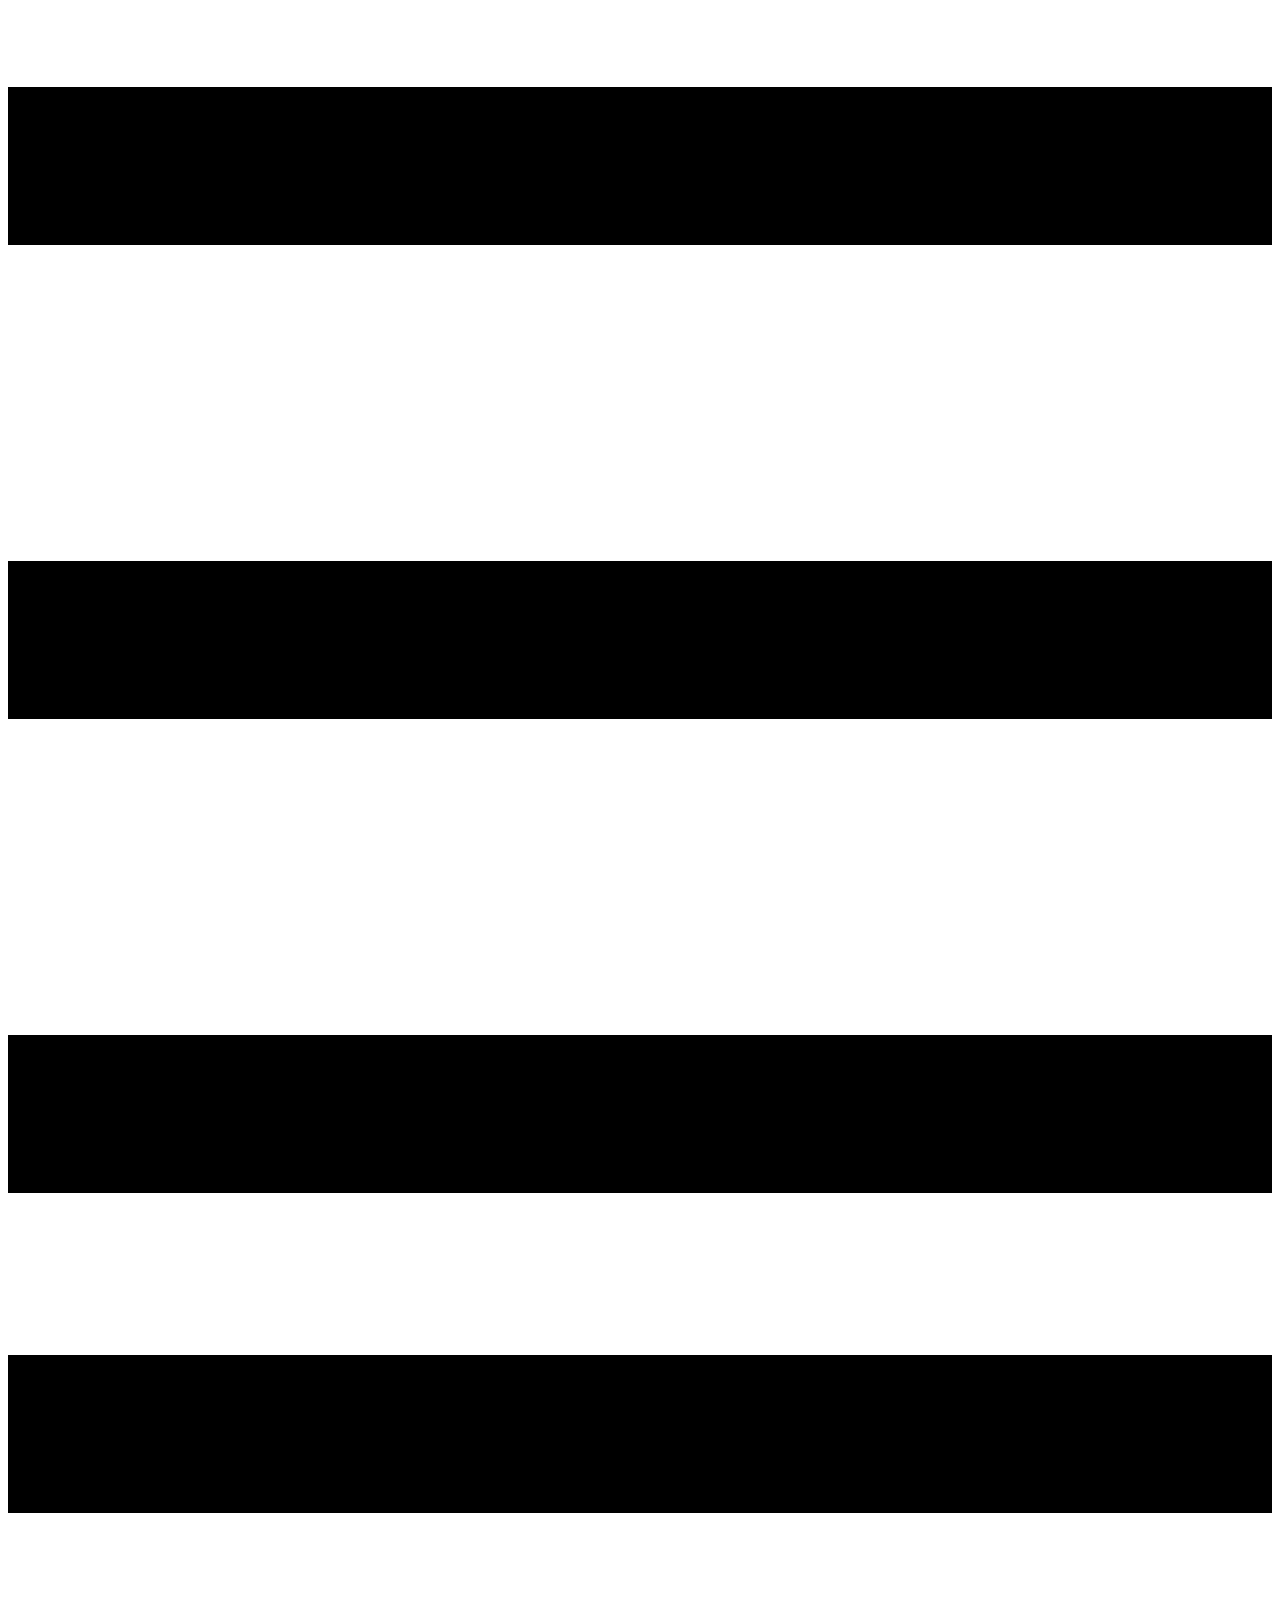
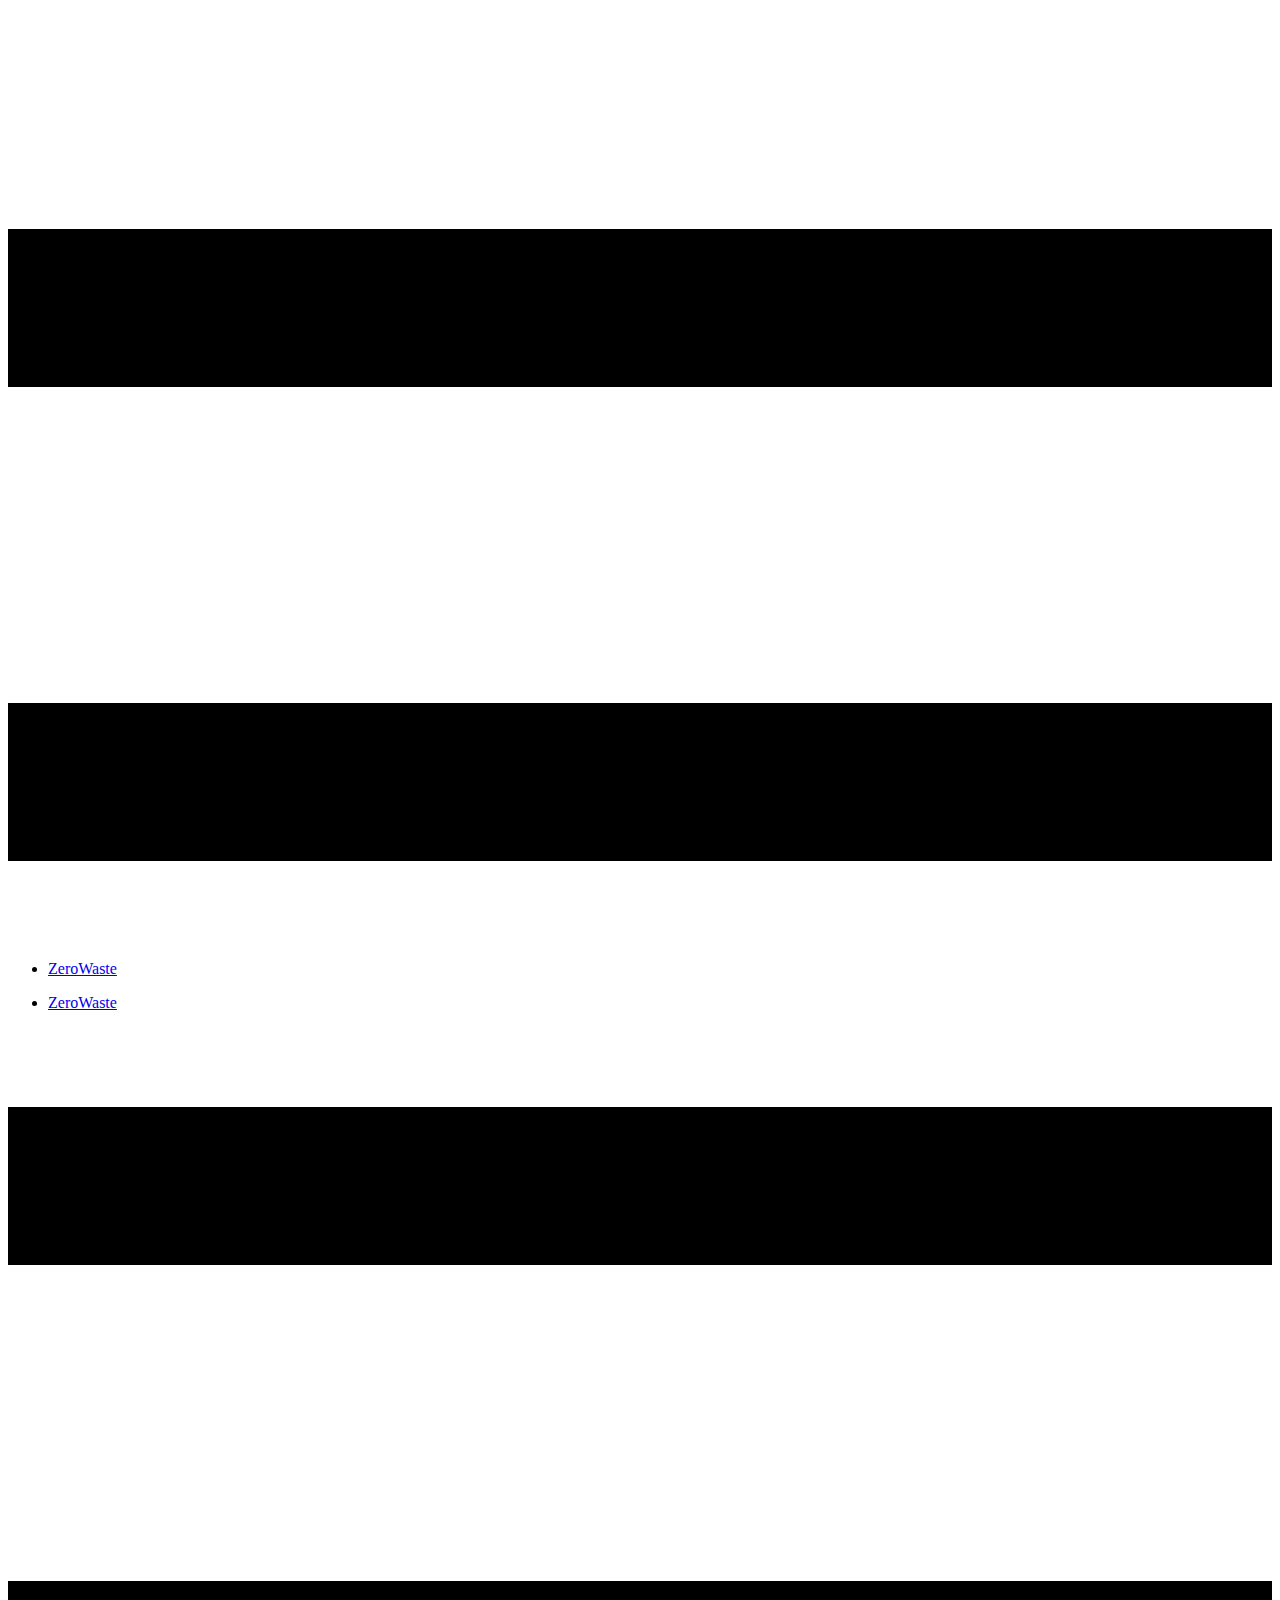
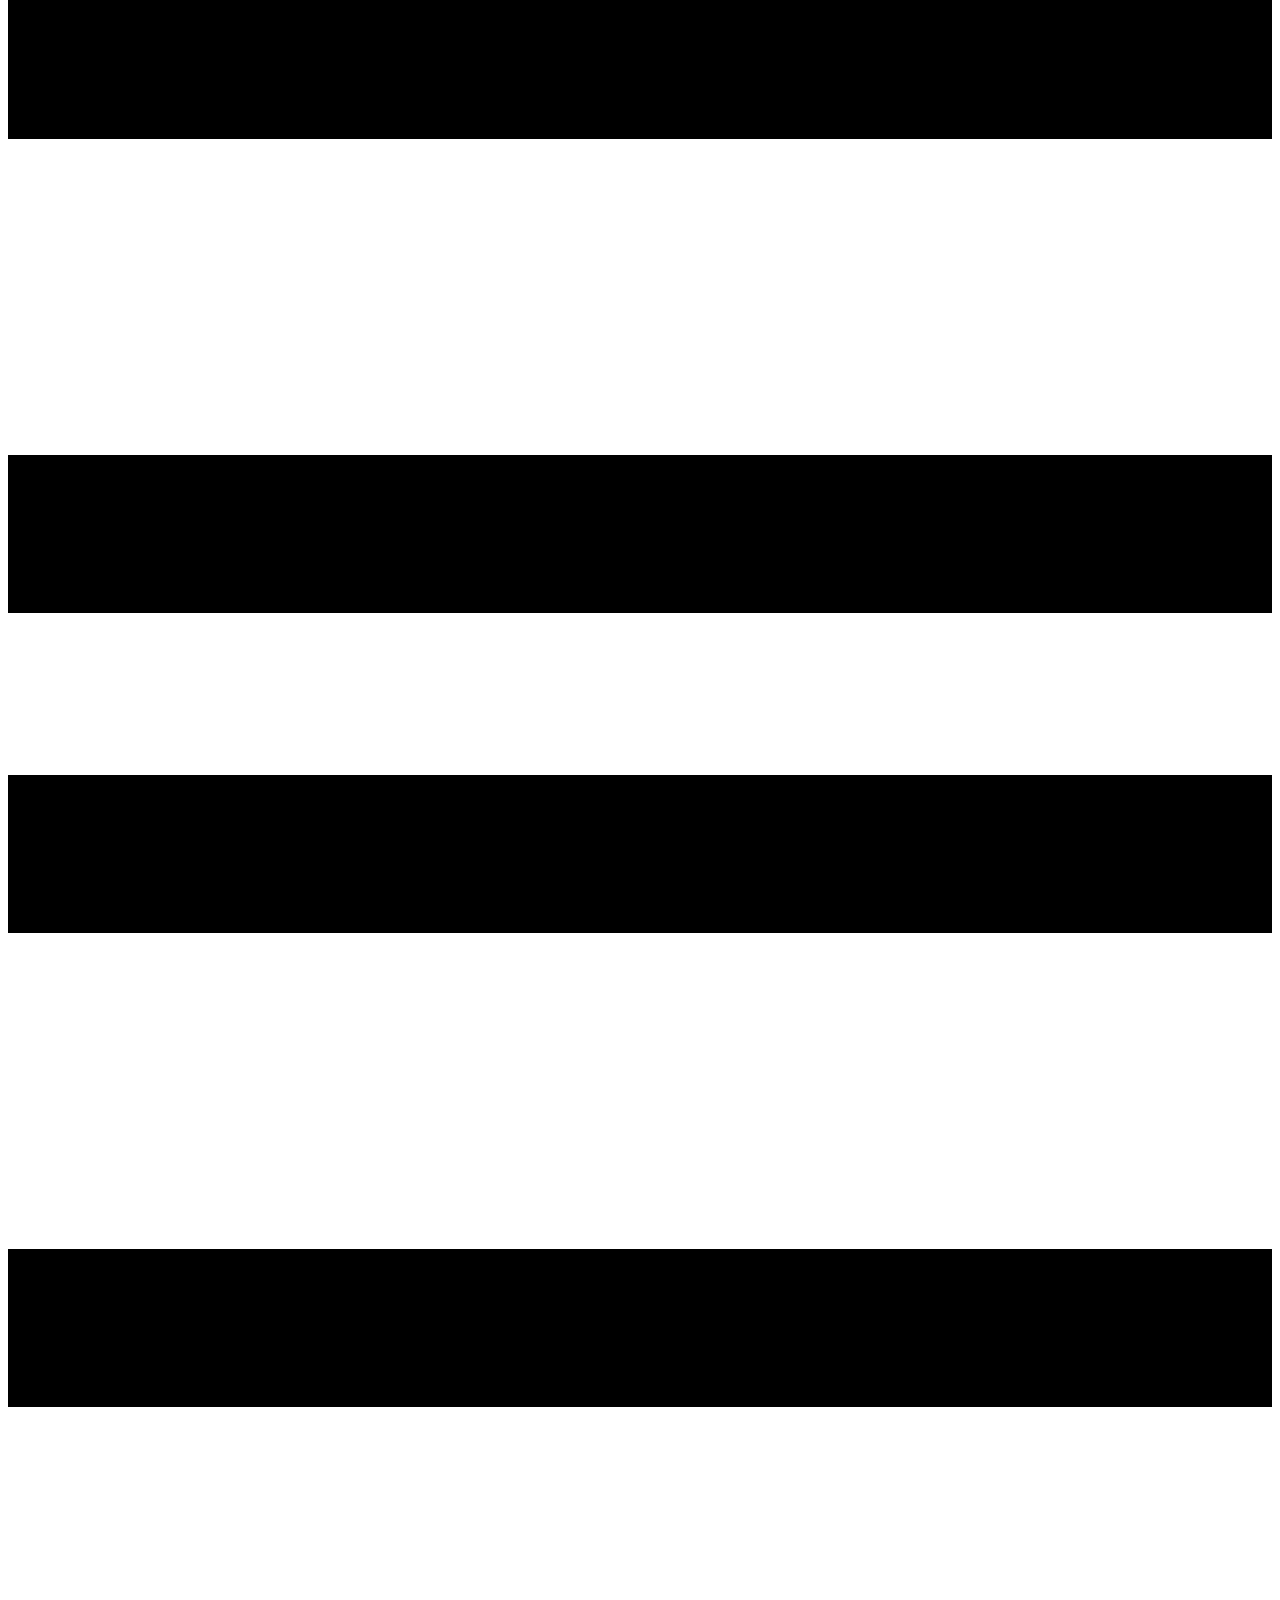
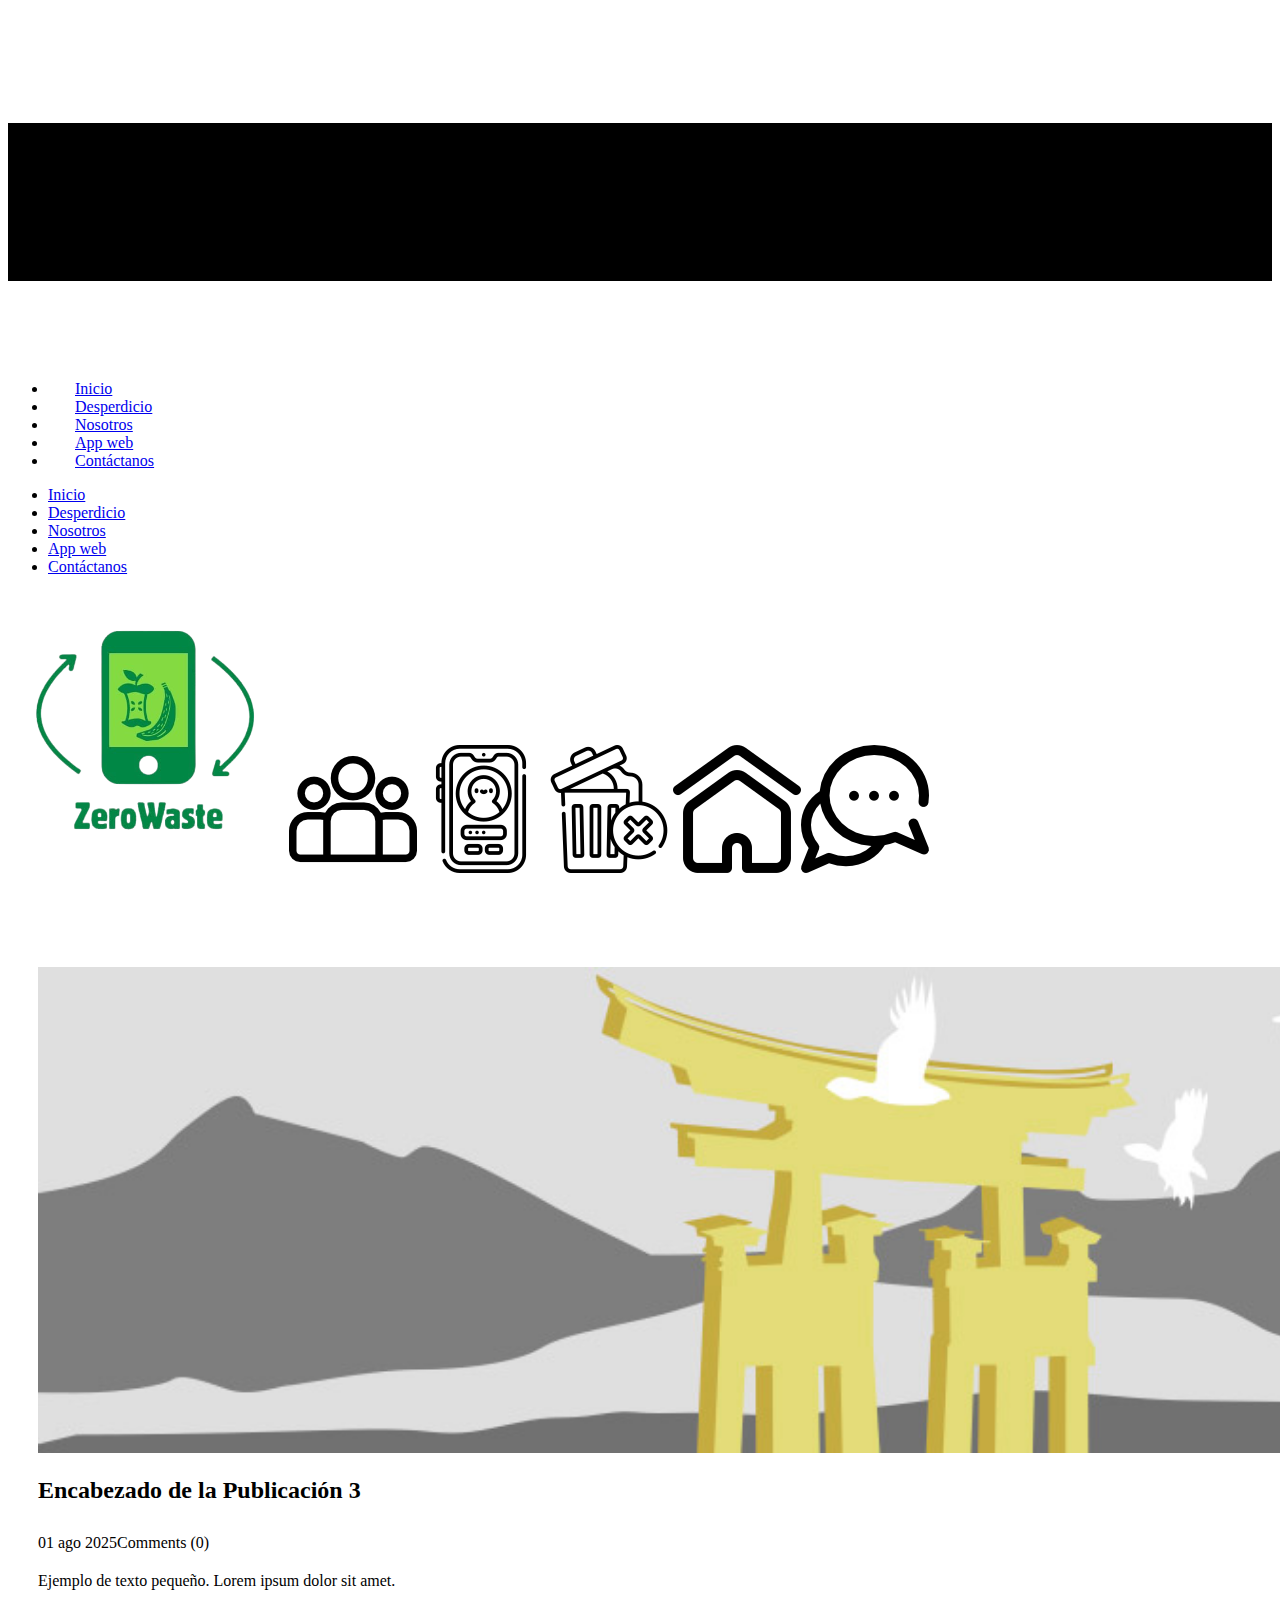
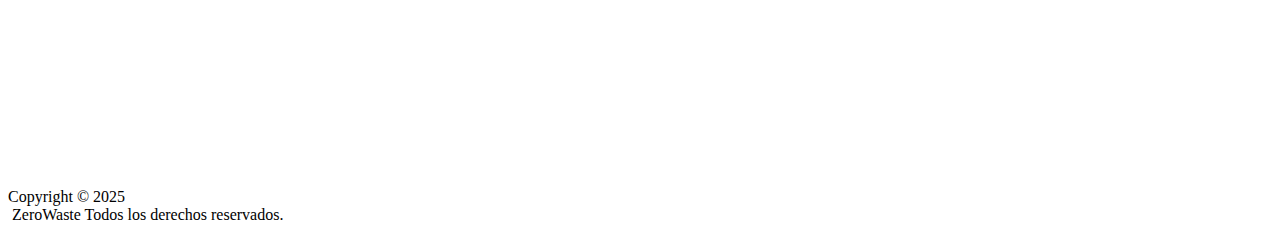
<file: Zero Waste/blog/enviar-2.html>
<!DOCTYPE html>
<html style="font-size: 16px;" lang="es"><head>
    <meta name="viewport" content="width=device-width, initial-scale=1.0">
    <meta charset="utf-8">
    <meta name="keywords" content="Encabezado de la Publicación 1">
    <meta name="description" content="">
    <title>Encabezado de la Publicación 3</title>
    <link rel="stylesheet" href="../nicepage.css" media="screen">
<link rel="stylesheet" href="../Post-Template.css" media="screen">
    <script class="u-script" type="text/javascript" src="../jquery.js" defer=""></script>
    <script class="u-script" type="text/javascript" src="../nicepage.js" defer=""></script>
    <meta name="generator" content="Nicepage 7.12.13, nicepage.com">
    
    
    
    <link id="u-page-google-font" rel="stylesheet" href="https://fonts.googleapis.com/css2?display=swap&amp;family=Open+Sans:ital,wght@0,300;0,400;0,500;0,600;0,700;0,800;1,300;1,400;1,500;1,600;1,700;1,800&amp;family=Great+Vibes:wght@400">
    <script type="application/ld+json">{
		"@context": "http://schema.org",
		"@type": "Organization",
		"name": ""
}</script>
    <meta name="theme-color" content="#ff5a00">
  <meta data-intl-tel-input-cdn-path="intlTelInput/"></head>
  <body data-path-to-root="./" data-include-products="false" class="u-body u-xl-mode" data-lang="es"><header class="u-clearfix u-header u-sticky u-sticky-1005 u-white u-header" id="sec-f6f1"><div class="u-clearfix u-sheet u-valign-middle-lg u-valign-middle-md u-valign-middle-sm u-valign-middle-xs u-sheet-1">
        <nav class="u-menu u-menu-hamburger u-offcanvas u-menu-1" role="navigation" aria-label="Navegación del menú">
          <div class="menu-collapse" style="font-size: 1rem; letter-spacing: 0px;">
            <a class="u-button-style u-custom-left-right-menu-spacing u-custom-padding-bottom u-custom-top-bottom-menu-spacing u-hamburger-link u-nav-link u-text-active-palette-1-base u-text-hover-palette-2-base" href="#" tabindex="-1" aria-label="Abrir menú" aria-controls="f0e4">
              <svg class="u-svg-link" viewBox="0 0 24 24"><use xlink:href="#menu-hamburger"></use></svg>
              <svg class="u-svg-content" version="1.1" id="menu-hamburger" viewBox="0 0 16 16" x="0px" y="0px" xmlns:xlink="http://www.w3.org/1999/xlink" xmlns="http://www.w3.org/2000/svg"><g><rect y="1" width="16" height="2"></rect><rect y="7" width="16" height="2"></rect><rect y="13" width="16" height="2"></rect>
</g></svg>
            </a>
          </div>
          <div class="u-nav-container">
            <ul role="menubar" class="u-nav u-spacing-25 u-unstyled u-nav-1"><li role="none" class="u-nav-item"><a role="menuitem" class="u-button-style u-nav-link" href="../" style="padding: 8px 0px;">ZeroWaste</a>
</li></ul>
          </div>
          <div class="u-nav-container-collapse" id="f0e4" role="region" aria-label="Panel de menú">
            <div class="u-black u-container-style u-inner-container-layout u-opacity u-opacity-95 u-sidenav">
              <div class="u-inner-container-layout u-sidenav-overflow">
                <div class="u-menu-close" tabindex="-1" aria-label="Menú principal"></div>
                <ul class="u-align-center u-nav u-popupmenu-items u-unstyled u-nav-2"><li class="u-nav-item"><a class="u-button-style u-nav-link" href="../" style="padding: 8px 0px;">ZeroWaste</a>
</li></ul>
              </div>
            </div>
            <div class="u-black u-menu-overlay u-opacity u-opacity-70"></div>
          </div>
        </nav>
        <nav class="u-menu u-menu-one-level u-offcanvas u-menu-2" role="navigation">
          <div class="menu-collapse" style="font-weight: 700; text-transform: uppercase; font-size: 1rem;">
            <a class="u-button-style u-custom-text-active-color u-custom-text-color u-custom-text-hover-color u-custom-text-shadow u-hamburger-link u-nav-link" aria-label="Abrir menú" aria-controls="fe04" href="#">
              <svg class="u-svg-link" viewBox="0 0 24 24"><use xlink:href="#svg-67e2"></use></svg>
              <svg class="u-svg-content" version="1.1" id="svg-67e2" viewBox="0 0 16 16" x="0px" y="0px" xmlns:xlink="http://www.w3.org/1999/xlink" xmlns="http://www.w3.org/2000/svg"><g><rect y="1" width="16" height="2"></rect><rect y="7" width="16" height="2"></rect><rect y="13" width="16" height="2"></rect>
</g></svg>
            </a>
          </div>
          <div class="u-custom-menu u-nav-container">
            <ul role="menubar" class="u-nav u-unstyled u-nav-3"><li role="none" class="u-nav-item"><a tabindex="-1" role="menuitem" class="u-button-style u-nav-link u-text-active-custom-color-1 u-text-hover-custom-color-1" href="../#sec-7392" data-page-id="6547113" aria-haspopup="true" style="padding: 10px 27px;">Inicio</a>
</li><li role="none" class="u-nav-item"><a tabindex="-1" role="menuitem" class="u-button-style u-nav-link u-text-active-custom-color-1 u-text-hover-custom-color-1" href="../#sec-a3ef" data-page-id="6547113" style="padding: 10px 27px;">Desperdicio</a>
</li><li role="none" class="u-nav-item"><a tabindex="-1" role="menuitem" class="u-button-style u-nav-link u-text-active-custom-color-1 u-text-hover-custom-color-1" href="../#sec-e563" data-page-id="6547113" style="padding: 10px 27px;">Nosotros</a>
</li><li role="none" class="u-nav-item"><a tabindex="-1" role="menuitem" class="u-button-style u-nav-link u-text-active-custom-color-1 u-text-hover-custom-color-1" href="../#sec-fd53" data-page-id="6547113" style="padding: 10px 27px;">App web</a>
</li><li role="none" class="u-nav-item"><a tabindex="-1" role="menuitem" class="u-button-style u-nav-link u-text-active-custom-color-1 u-text-hover-custom-color-1" href="../#sec-b28a" data-page-id="6547113" style="padding: 10px 27px;">Contáctanos</a>
</li></ul>
          </div>
          <div id="fe04" role="region" aria-label="Panel de menú" class="u-custom-menu u-nav-container-collapse">
            <div class="u-black u-container-style u-inner-container-layout u-opacity u-opacity-95 u-sidenav">
              <div class="u-inner-container-layout u-sidenav-overflow">
                <div class="u-menu-close" tabindex="-1" aria-controls="fe04" aria-label="Menú principal"></div>
                <ul role="menubar" class="u-align-center u-nav u-popupmenu-items u-unstyled u-nav-4"><li role="none" class="u-nav-item"><a tabindex="-1" role="menuitem" class="u-button-style u-nav-link" href="../#sec-7392" data-page-id="6547113" aria-haspopup="true">Inicio</a>
</li><li role="none" class="u-nav-item"><a tabindex="-1" role="menuitem" class="u-button-style u-nav-link" href="../#sec-a3ef" data-page-id="6547113">Desperdicio</a>
</li><li role="none" class="u-nav-item"><a tabindex="-1" role="menuitem" class="u-button-style u-nav-link" href="../#sec-e563" data-page-id="6547113">Nosotros</a>
</li><li role="none" class="u-nav-item"><a tabindex="-1" role="menuitem" class="u-button-style u-nav-link" href="../#sec-fd53" data-page-id="6547113">App web</a>
</li><li role="none" class="u-nav-item"><a tabindex="-1" role="menuitem" class="u-button-style u-nav-link" href="../#sec-b28a" data-page-id="6547113">Contáctanos</a>
</li></ul>
              </div>
            </div>
            <div class="u-black u-menu-overlay u-opacity u-opacity-70"></div>
          </div>
        </nav>
        <img class="u-image u-image-contain u-image-default u-preserve-proportions u-image-1" src="../images/image.png" alt="" data-image-width="281" data-image-height="281"><span class="u-file-icon u-icon u-icon-1"><img src="../images/681443.png" alt=""></span><span class="u-file-icon u-icon u-icon-2"><img src="../images/2073019.png" alt=""></span><span class="u-file-icon u-icon u-icon-3"><img src="../images/10203845.png" alt=""></span><span class="icono u-file-icon u-icon u-icon-4" title=""><img src="../images/4675164.png" alt=""></span><span class="u-file-icon u-icon u-icon-5"><img src="../images/892228.png" alt=""></span>
      </div></header>
    <section class="u-align-center u-clearfix u-section-1" id="block-1">
      <div class="u-clearfix u-sheet u-valign-middle-md u-valign-middle-sm u-valign-middle-xs u-sheet-1"><!--post_details--><!--post_details_options_json--><!--{"source":""}--><!--/post_details_options_json--><!--blog_post-->
        <div class="u-container-style u-expanded-width u-post-details u-post-details-1">
          <div class="u-container-layout u-valign-middle u-container-layout-1"><!--blog_post_image-->
            <img alt="" class="u-blog-control u-expanded-width u-image u-image-default u-image-1" src="../images/8ad73f3c.jpeg"><!--/blog_post_image--><!--blog_post_header-->
            <h2 class="u-blog-control u-text u-text-1">Encabezado de la Publicación 3</h2><!--/blog_post_header--><!--blog_post_metadata-->
            <div class="u-blog-control u-metadata u-metadata-1"><!--blog_post_metadata_date--><span class="u-meta-date u-meta-icon">01 ago 2025</span><!--/blog_post_metadata_date--><!--blog_post_metadata_category--><span class="u-meta-category u-meta-icon"></span><!--/blog_post_metadata_category--><!--blog_post_metadata_comments--><span class="u-meta-comments u-meta-icon"><!--blog_post_metadata_comments_content-->Comments (0)<!--/blog_post_metadata_comments_content--></span><!--/blog_post_metadata_comments-->
            </div><!--/blog_post_metadata--><!--blog_post_content-->
            <div class="u-align-justify u-blog-control u-post-content u-text u-text-2 fr-view">
  <p>Ejemplo de texto pequeño. Lorem ipsum dolor sit amet.</p>
  </div><!--/blog_post_content-->
          </div>
        </div><!--/blog_post--><!--/post_details-->
      </div>
    </section>
    
    
    
    <footer class="u-clearfix u-custom-color-3 u-footer" id="sec-9cb6"><div class="u-clearfix u-sheet u-sheet-1">
        <div class="u-align-center u-container-align-center u-container-style u-group u-group-1">
          <div class="u-container-layout u-valign-middle u-container-layout-1">
            <p class="u-small-text u-text u-text-variant u-text-1">
              <font dir="auto" style="vertical-align: inherit;">
                <font dir="auto" style="vertical-align: inherit;">
                  <font dir="auto" style="vertical-align: inherit;">
                    <font dir="auto" style="vertical-align: inherit;">
                      <font dir="auto" style="vertical-align: inherit;">
                        <font dir="auto" style="vertical-align: inherit;">
                          <font dir="auto" style="vertical-align: inherit;">
                            <font dir="auto" style="vertical-align: inherit;">
                              <font dir="auto" style="vertical-align: inherit;">
                                <font dir="auto" style="vertical-align: inherit;">
                                  <font dir="auto" style="vertical-align: inherit;">
                                    <font dir="auto" style="vertical-align: inherit;">
                                      <font dir="auto" style="vertical-align: inherit;">
                                        <font dir="auto" style="vertical-align: inherit;">
                                          <font dir="auto" style="vertical-align: inherit;">
                                            <font dir="auto" style="vertical-align: inherit;">
                                              <font dir="auto" style="vertical-align: inherit;">
                                                <font dir="auto" style="vertical-align: inherit;">
                                                  <font dir="auto" style="vertical-align: inherit;">
                                                    <font dir="auto" style="vertical-align: inherit;">Copyright © 2025 </font>
                                                  </font>
                                                </font>
                                              </font>
                                            </font>
                                          </font>
                                        </font>
                                      </font>
                                    </font>
                                  </font>
                                </font>
                              </font>
                            </font>
                          </font>
                        </font>
                      </font>
                      <br>
                      <font dir="auto" style="vertical-align: inherit;">
                        <font dir="auto" style="vertical-align: inherit;">
                          <font dir="auto" style="vertical-align: inherit;">
                            <font dir="auto" style="vertical-align: inherit;">
                              <font dir="auto" style="vertical-align: inherit;">
                                <font dir="auto" style="vertical-align: inherit;">
                                  <font dir="auto" style="vertical-align: inherit;">
                                    <font dir="auto" style="vertical-align: inherit;">
                                      <font dir="auto" style="vertical-align: inherit;">
                                        <font dir="auto" style="vertical-align: inherit;">
                                          <font dir="auto" style="vertical-align: inherit;">
                                            <font dir="auto" style="vertical-align: inherit;">
                                              <font dir="auto" style="vertical-align: inherit;">
                                                <font dir="auto" style="vertical-align: inherit;">
                                                  <font dir="auto" style="vertical-align: inherit;">
                                                    <font dir="auto" style="vertical-align: inherit;">&nbsp;ZeroWaste Todos los derechos reservados.</font>
                                                  </font>
                                                </font>
                                              </font>
                                            </font>
                                          </font>
                                        </font>
                                      </font>
                                    </font>
                                  </font>
                                </font>
                              </font>
                            </font>
                          </font>
                        </font>
                      </font>
                    </font>
                  </font>
                </font>
              </font>
            </p>
          </div>
        </div>
      </div></footer>
    <section class="u-backlink u-clearfix u-grey-80"></section>
  
</body></html>
</file>
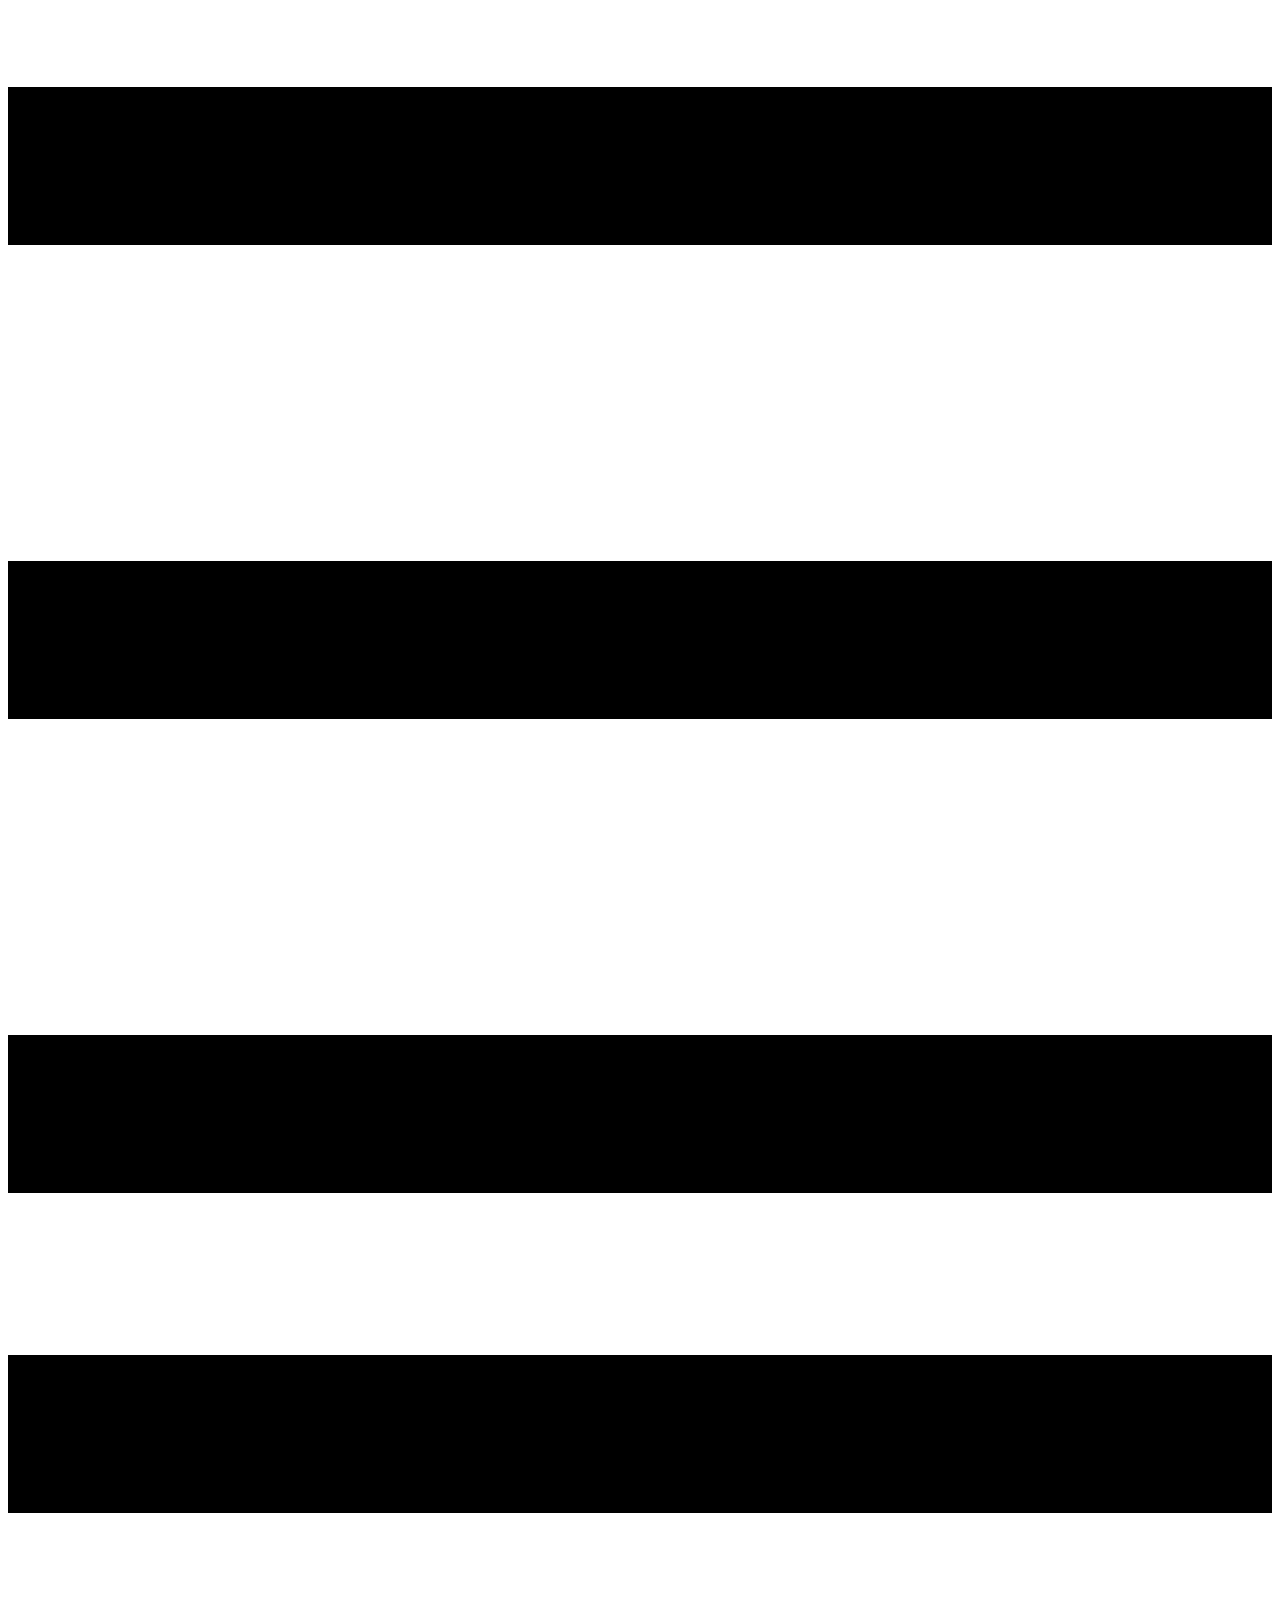
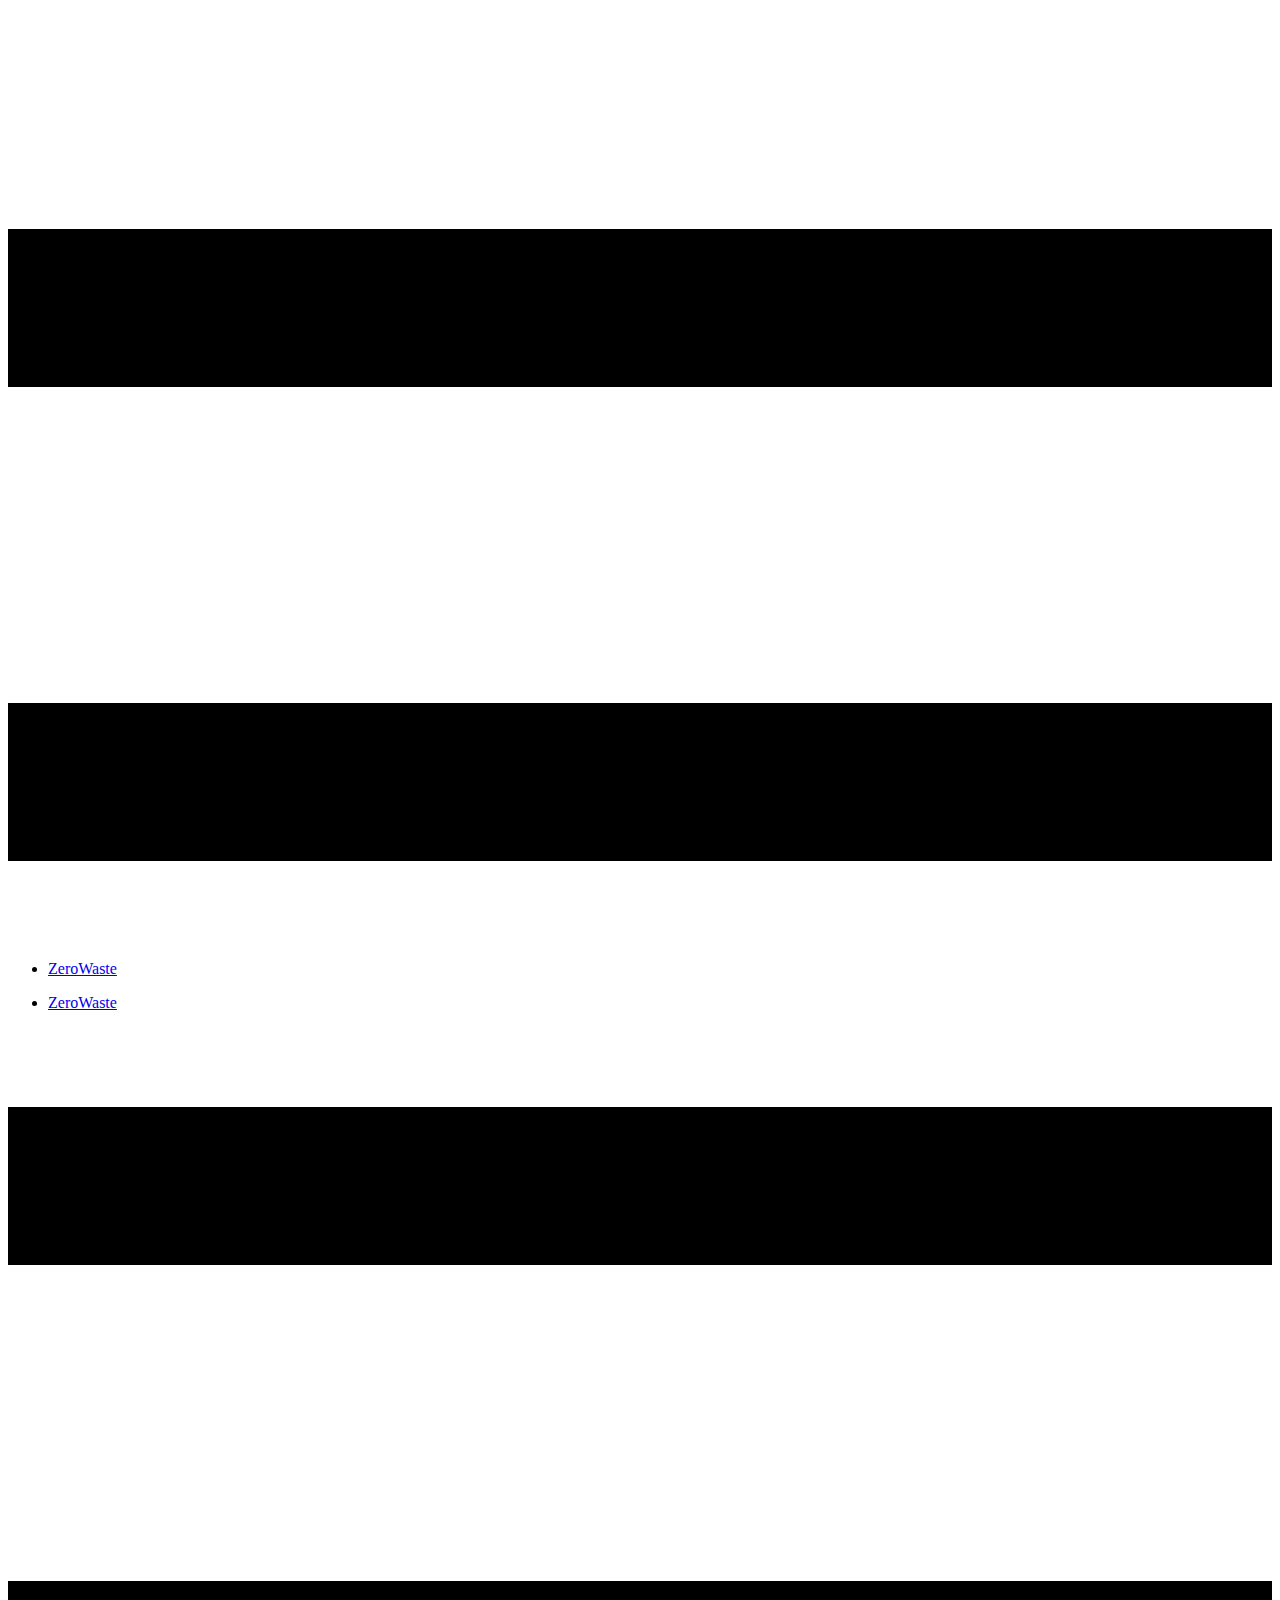
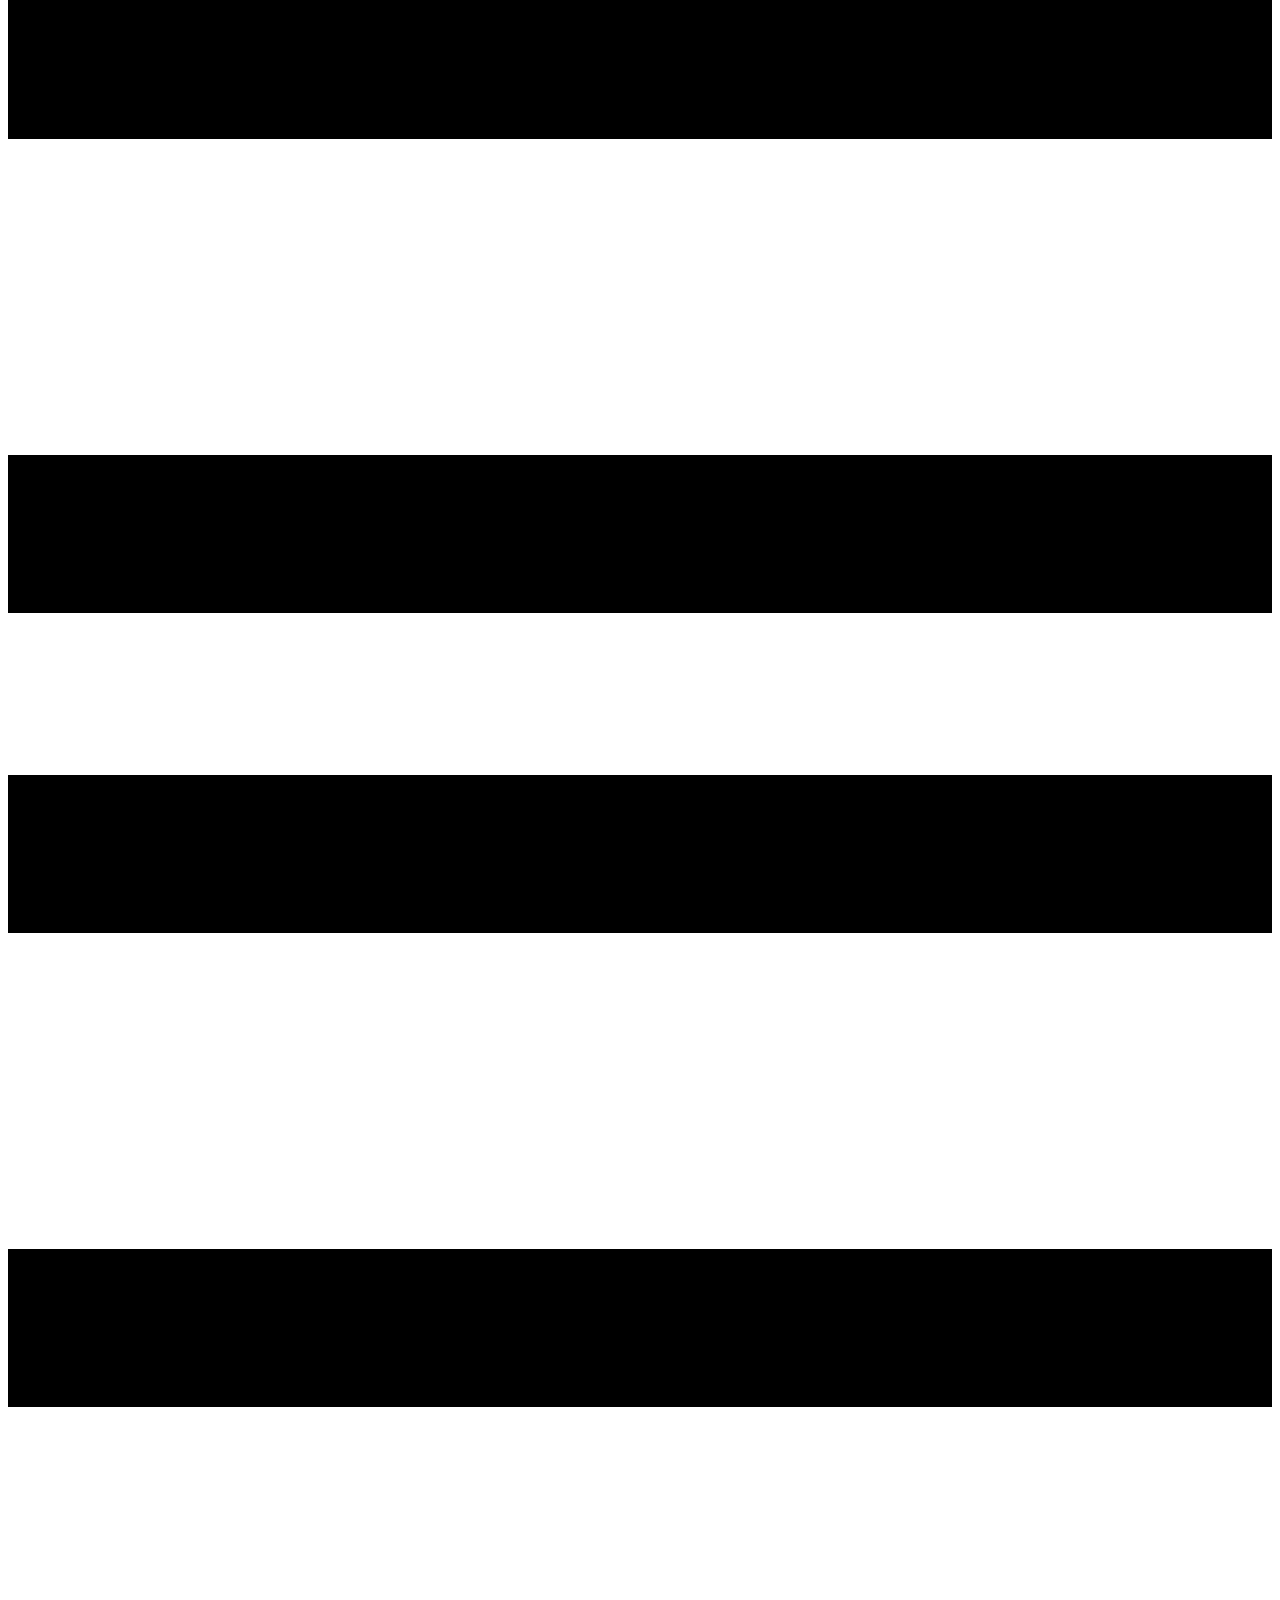
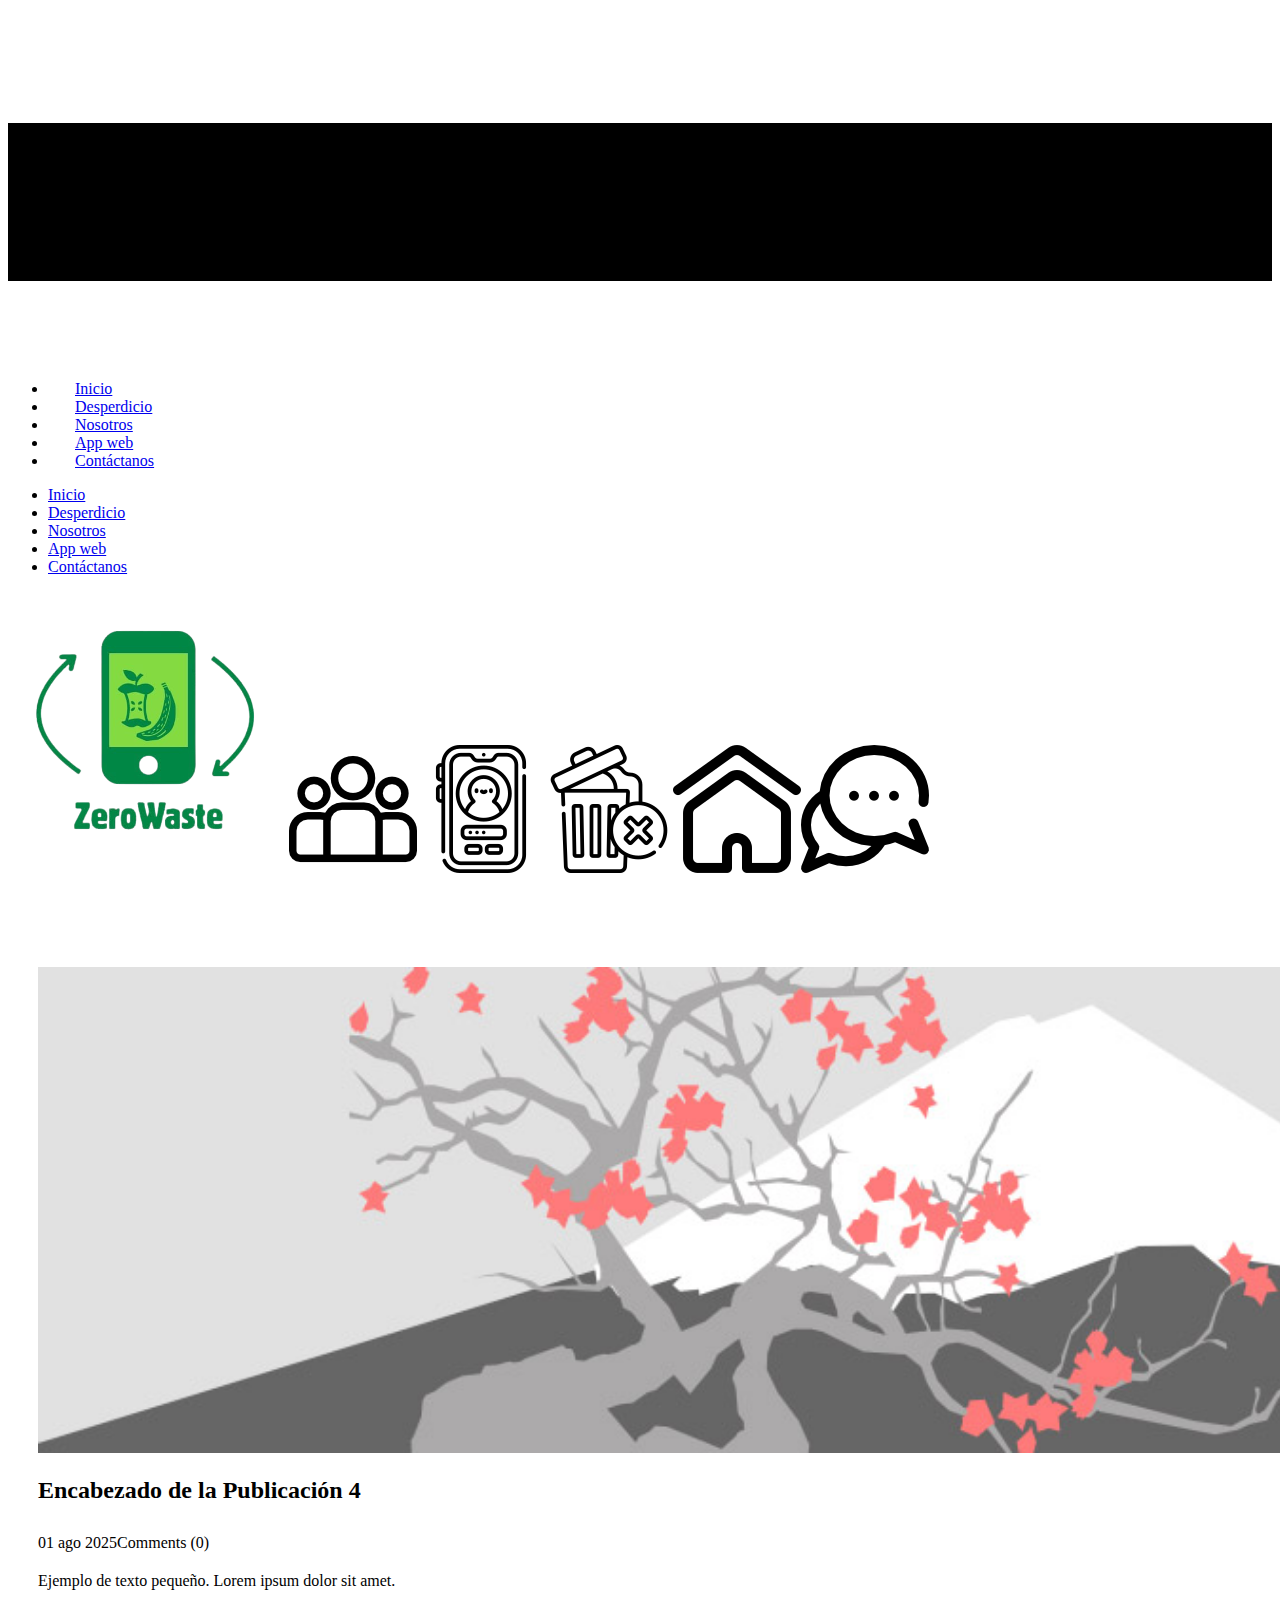
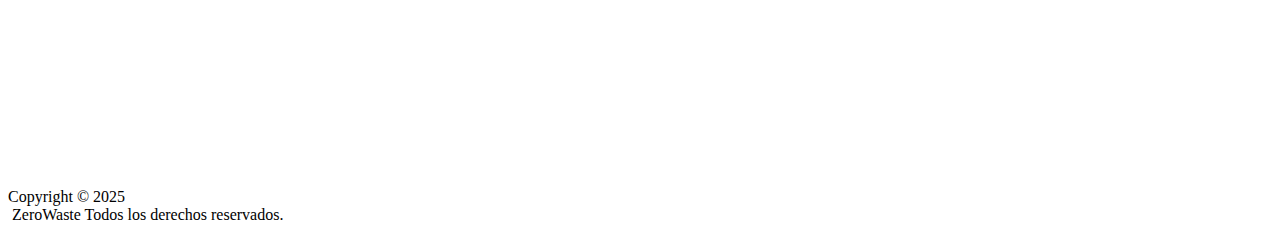
<file: Zero Waste/blog/enviar-3.html>
<!DOCTYPE html>
<html style="font-size: 16px;" lang="es"><head>
    <meta name="viewport" content="width=device-width, initial-scale=1.0">
    <meta charset="utf-8">
    <meta name="keywords" content="Encabezado de la Publicación 1">
    <meta name="description" content="">
    <title>Encabezado de la Publicación 4</title>
    <link rel="stylesheet" href="../nicepage.css" media="screen">
<link rel="stylesheet" href="../Post-Template.css" media="screen">
    <script class="u-script" type="text/javascript" src="../jquery.js" defer=""></script>
    <script class="u-script" type="text/javascript" src="../nicepage.js" defer=""></script>
    <meta name="generator" content="Nicepage 7.12.13, nicepage.com">
    
    
    
    <link id="u-page-google-font" rel="stylesheet" href="https://fonts.googleapis.com/css2?display=swap&amp;family=Open+Sans:ital,wght@0,300;0,400;0,500;0,600;0,700;0,800;1,300;1,400;1,500;1,600;1,700;1,800&amp;family=Great+Vibes:wght@400">
    <script type="application/ld+json">{
		"@context": "http://schema.org",
		"@type": "Organization",
		"name": ""
}</script>
    <meta name="theme-color" content="#ff5a00">
  <meta data-intl-tel-input-cdn-path="intlTelInput/"></head>
  <body data-path-to-root="./" data-include-products="false" class="u-body u-xl-mode" data-lang="es"><header class="u-clearfix u-header u-sticky u-sticky-1005 u-white u-header" id="sec-f6f1"><div class="u-clearfix u-sheet u-valign-middle-lg u-valign-middle-md u-valign-middle-sm u-valign-middle-xs u-sheet-1">
        <nav class="u-menu u-menu-hamburger u-offcanvas u-menu-1" role="navigation" aria-label="Navegación del menú">
          <div class="menu-collapse" style="font-size: 1rem; letter-spacing: 0px;">
            <a class="u-button-style u-custom-left-right-menu-spacing u-custom-padding-bottom u-custom-top-bottom-menu-spacing u-hamburger-link u-nav-link u-text-active-palette-1-base u-text-hover-palette-2-base" href="#" tabindex="-1" aria-label="Abrir menú" aria-controls="f0e4">
              <svg class="u-svg-link" viewBox="0 0 24 24"><use xlink:href="#menu-hamburger"></use></svg>
              <svg class="u-svg-content" version="1.1" id="menu-hamburger" viewBox="0 0 16 16" x="0px" y="0px" xmlns:xlink="http://www.w3.org/1999/xlink" xmlns="http://www.w3.org/2000/svg"><g><rect y="1" width="16" height="2"></rect><rect y="7" width="16" height="2"></rect><rect y="13" width="16" height="2"></rect>
</g></svg>
            </a>
          </div>
          <div class="u-nav-container">
            <ul role="menubar" class="u-nav u-spacing-25 u-unstyled u-nav-1"><li role="none" class="u-nav-item"><a role="menuitem" class="u-button-style u-nav-link" href="../" style="padding: 8px 0px;">ZeroWaste</a>
</li></ul>
          </div>
          <div class="u-nav-container-collapse" id="f0e4" role="region" aria-label="Panel de menú">
            <div class="u-black u-container-style u-inner-container-layout u-opacity u-opacity-95 u-sidenav">
              <div class="u-inner-container-layout u-sidenav-overflow">
                <div class="u-menu-close" tabindex="-1" aria-label="Menú principal"></div>
                <ul class="u-align-center u-nav u-popupmenu-items u-unstyled u-nav-2"><li class="u-nav-item"><a class="u-button-style u-nav-link" href="../" style="padding: 8px 0px;">ZeroWaste</a>
</li></ul>
              </div>
            </div>
            <div class="u-black u-menu-overlay u-opacity u-opacity-70"></div>
          </div>
        </nav>
        <nav class="u-menu u-menu-one-level u-offcanvas u-menu-2" role="navigation">
          <div class="menu-collapse" style="font-weight: 700; text-transform: uppercase; font-size: 1rem;">
            <a class="u-button-style u-custom-text-active-color u-custom-text-color u-custom-text-hover-color u-custom-text-shadow u-hamburger-link u-nav-link" aria-label="Abrir menú" aria-controls="fe04" href="#">
              <svg class="u-svg-link" viewBox="0 0 24 24"><use xlink:href="#svg-67e2"></use></svg>
              <svg class="u-svg-content" version="1.1" id="svg-67e2" viewBox="0 0 16 16" x="0px" y="0px" xmlns:xlink="http://www.w3.org/1999/xlink" xmlns="http://www.w3.org/2000/svg"><g><rect y="1" width="16" height="2"></rect><rect y="7" width="16" height="2"></rect><rect y="13" width="16" height="2"></rect>
</g></svg>
            </a>
          </div>
          <div class="u-custom-menu u-nav-container">
            <ul role="menubar" class="u-nav u-unstyled u-nav-3"><li role="none" class="u-nav-item"><a tabindex="-1" role="menuitem" class="u-button-style u-nav-link u-text-active-custom-color-1 u-text-hover-custom-color-1" href="../#sec-7392" data-page-id="6547113" aria-haspopup="true" style="padding: 10px 27px;">Inicio</a>
</li><li role="none" class="u-nav-item"><a tabindex="-1" role="menuitem" class="u-button-style u-nav-link u-text-active-custom-color-1 u-text-hover-custom-color-1" href="../#sec-a3ef" data-page-id="6547113" style="padding: 10px 27px;">Desperdicio</a>
</li><li role="none" class="u-nav-item"><a tabindex="-1" role="menuitem" class="u-button-style u-nav-link u-text-active-custom-color-1 u-text-hover-custom-color-1" href="../#sec-e563" data-page-id="6547113" style="padding: 10px 27px;">Nosotros</a>
</li><li role="none" class="u-nav-item"><a tabindex="-1" role="menuitem" class="u-button-style u-nav-link u-text-active-custom-color-1 u-text-hover-custom-color-1" href="../#sec-fd53" data-page-id="6547113" style="padding: 10px 27px;">App web</a>
</li><li role="none" class="u-nav-item"><a tabindex="-1" role="menuitem" class="u-button-style u-nav-link u-text-active-custom-color-1 u-text-hover-custom-color-1" href="../#sec-b28a" data-page-id="6547113" style="padding: 10px 27px;">Contáctanos</a>
</li></ul>
          </div>
          <div id="fe04" role="region" aria-label="Panel de menú" class="u-custom-menu u-nav-container-collapse">
            <div class="u-black u-container-style u-inner-container-layout u-opacity u-opacity-95 u-sidenav">
              <div class="u-inner-container-layout u-sidenav-overflow">
                <div class="u-menu-close" tabindex="-1" aria-controls="fe04" aria-label="Menú principal"></div>
                <ul role="menubar" class="u-align-center u-nav u-popupmenu-items u-unstyled u-nav-4"><li role="none" class="u-nav-item"><a tabindex="-1" role="menuitem" class="u-button-style u-nav-link" href="../#sec-7392" data-page-id="6547113" aria-haspopup="true">Inicio</a>
</li><li role="none" class="u-nav-item"><a tabindex="-1" role="menuitem" class="u-button-style u-nav-link" href="../#sec-a3ef" data-page-id="6547113">Desperdicio</a>
</li><li role="none" class="u-nav-item"><a tabindex="-1" role="menuitem" class="u-button-style u-nav-link" href="../#sec-e563" data-page-id="6547113">Nosotros</a>
</li><li role="none" class="u-nav-item"><a tabindex="-1" role="menuitem" class="u-button-style u-nav-link" href="../#sec-fd53" data-page-id="6547113">App web</a>
</li><li role="none" class="u-nav-item"><a tabindex="-1" role="menuitem" class="u-button-style u-nav-link" href="../#sec-b28a" data-page-id="6547113">Contáctanos</a>
</li></ul>
              </div>
            </div>
            <div class="u-black u-menu-overlay u-opacity u-opacity-70"></div>
          </div>
        </nav>
        <img class="u-image u-image-contain u-image-default u-preserve-proportions u-image-1" src="../images/image.png" alt="" data-image-width="281" data-image-height="281"><span class="u-file-icon u-icon u-icon-1"><img src="../images/681443.png" alt=""></span><span class="u-file-icon u-icon u-icon-2"><img src="../images/2073019.png" alt=""></span><span class="u-file-icon u-icon u-icon-3"><img src="../images/10203845.png" alt=""></span><span class="icono u-file-icon u-icon u-icon-4" title=""><img src="../images/4675164.png" alt=""></span><span class="u-file-icon u-icon u-icon-5"><img src="../images/892228.png" alt=""></span>
      </div></header>
    <section class="u-align-center u-clearfix u-section-1" id="block-1">
      <div class="u-clearfix u-sheet u-valign-middle-md u-valign-middle-sm u-valign-middle-xs u-sheet-1"><!--post_details--><!--post_details_options_json--><!--{"source":""}--><!--/post_details_options_json--><!--blog_post-->
        <div class="u-container-style u-expanded-width u-post-details u-post-details-1">
          <div class="u-container-layout u-valign-middle u-container-layout-1"><!--blog_post_image-->
            <img alt="" class="u-blog-control u-expanded-width u-image u-image-default u-image-1" src="../images/0fd3416c.jpeg"><!--/blog_post_image--><!--blog_post_header-->
            <h2 class="u-blog-control u-text u-text-1">Encabezado de la Publicación 4</h2><!--/blog_post_header--><!--blog_post_metadata-->
            <div class="u-blog-control u-metadata u-metadata-1"><!--blog_post_metadata_date--><span class="u-meta-date u-meta-icon">01 ago 2025</span><!--/blog_post_metadata_date--><!--blog_post_metadata_category--><span class="u-meta-category u-meta-icon"></span><!--/blog_post_metadata_category--><!--blog_post_metadata_comments--><span class="u-meta-comments u-meta-icon"><!--blog_post_metadata_comments_content-->Comments (0)<!--/blog_post_metadata_comments_content--></span><!--/blog_post_metadata_comments-->
            </div><!--/blog_post_metadata--><!--blog_post_content-->
            <div class="u-align-justify u-blog-control u-post-content u-text u-text-2 fr-view">
  <p>Ejemplo de texto pequeño. Lorem ipsum dolor sit amet.</p>
  </div><!--/blog_post_content-->
          </div>
        </div><!--/blog_post--><!--/post_details-->
      </div>
    </section>
    
    
    
    <footer class="u-clearfix u-custom-color-3 u-footer" id="sec-9cb6"><div class="u-clearfix u-sheet u-sheet-1">
        <div class="u-align-center u-container-align-center u-container-style u-group u-group-1">
          <div class="u-container-layout u-valign-middle u-container-layout-1">
            <p class="u-small-text u-text u-text-variant u-text-1">
              <font dir="auto" style="vertical-align: inherit;">
                <font dir="auto" style="vertical-align: inherit;">
                  <font dir="auto" style="vertical-align: inherit;">
                    <font dir="auto" style="vertical-align: inherit;">
                      <font dir="auto" style="vertical-align: inherit;">
                        <font dir="auto" style="vertical-align: inherit;">
                          <font dir="auto" style="vertical-align: inherit;">
                            <font dir="auto" style="vertical-align: inherit;">
                              <font dir="auto" style="vertical-align: inherit;">
                                <font dir="auto" style="vertical-align: inherit;">
                                  <font dir="auto" style="vertical-align: inherit;">
                                    <font dir="auto" style="vertical-align: inherit;">
                                      <font dir="auto" style="vertical-align: inherit;">
                                        <font dir="auto" style="vertical-align: inherit;">
                                          <font dir="auto" style="vertical-align: inherit;">
                                            <font dir="auto" style="vertical-align: inherit;">
                                              <font dir="auto" style="vertical-align: inherit;">
                                                <font dir="auto" style="vertical-align: inherit;">
                                                  <font dir="auto" style="vertical-align: inherit;">
                                                    <font dir="auto" style="vertical-align: inherit;">Copyright © 2025 </font>
                                                  </font>
                                                </font>
                                              </font>
                                            </font>
                                          </font>
                                        </font>
                                      </font>
                                    </font>
                                  </font>
                                </font>
                              </font>
                            </font>
                          </font>
                        </font>
                      </font>
                      <br>
                      <font dir="auto" style="vertical-align: inherit;">
                        <font dir="auto" style="vertical-align: inherit;">
                          <font dir="auto" style="vertical-align: inherit;">
                            <font dir="auto" style="vertical-align: inherit;">
                              <font dir="auto" style="vertical-align: inherit;">
                                <font dir="auto" style="vertical-align: inherit;">
                                  <font dir="auto" style="vertical-align: inherit;">
                                    <font dir="auto" style="vertical-align: inherit;">
                                      <font dir="auto" style="vertical-align: inherit;">
                                        <font dir="auto" style="vertical-align: inherit;">
                                          <font dir="auto" style="vertical-align: inherit;">
                                            <font dir="auto" style="vertical-align: inherit;">
                                              <font dir="auto" style="vertical-align: inherit;">
                                                <font dir="auto" style="vertical-align: inherit;">
                                                  <font dir="auto" style="vertical-align: inherit;">
                                                    <font dir="auto" style="vertical-align: inherit;">&nbsp;ZeroWaste Todos los derechos reservados.</font>
                                                  </font>
                                                </font>
                                              </font>
                                            </font>
                                          </font>
                                        </font>
                                      </font>
                                    </font>
                                  </font>
                                </font>
                              </font>
                            </font>
                          </font>
                        </font>
                      </font>
                    </font>
                  </font>
                </font>
              </font>
            </p>
          </div>
        </div>
      </div></footer>
    <section class="u-backlink u-clearfix u-grey-80"></section>
  
</body></html>
</file>
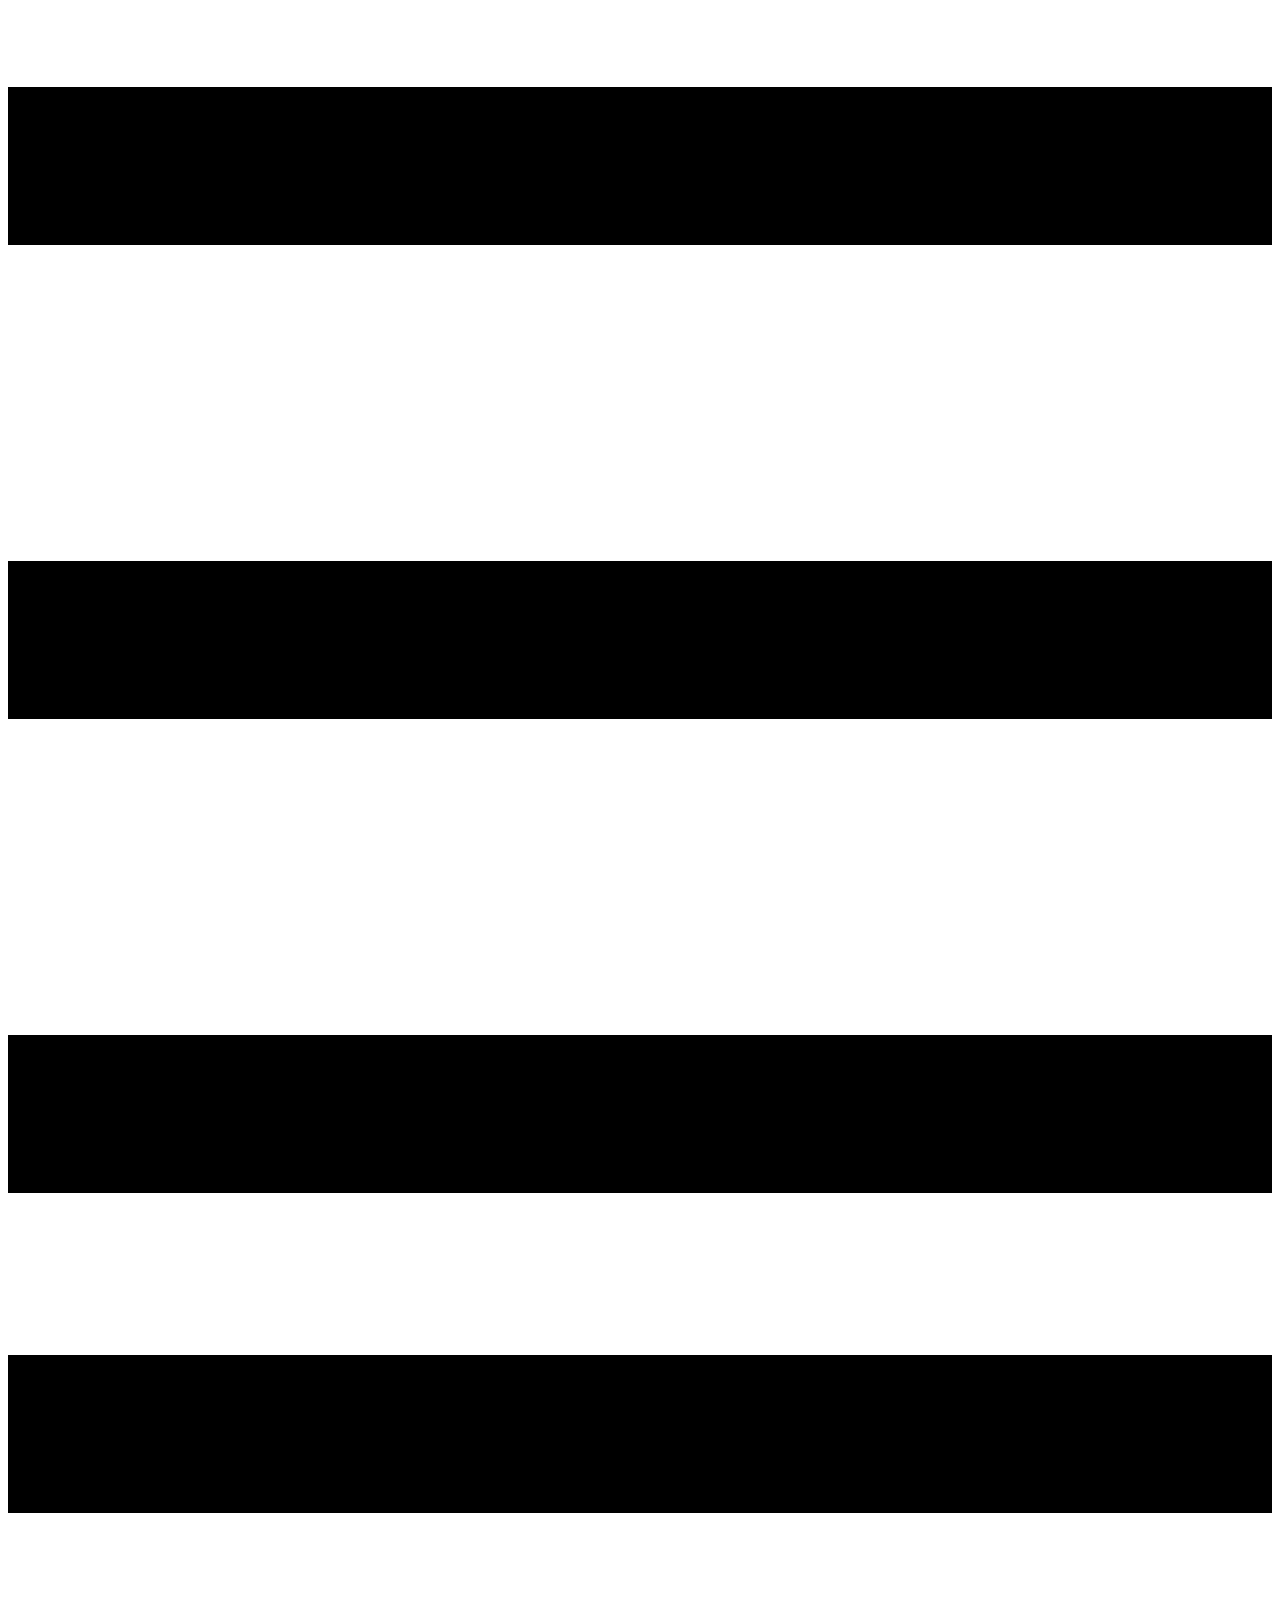
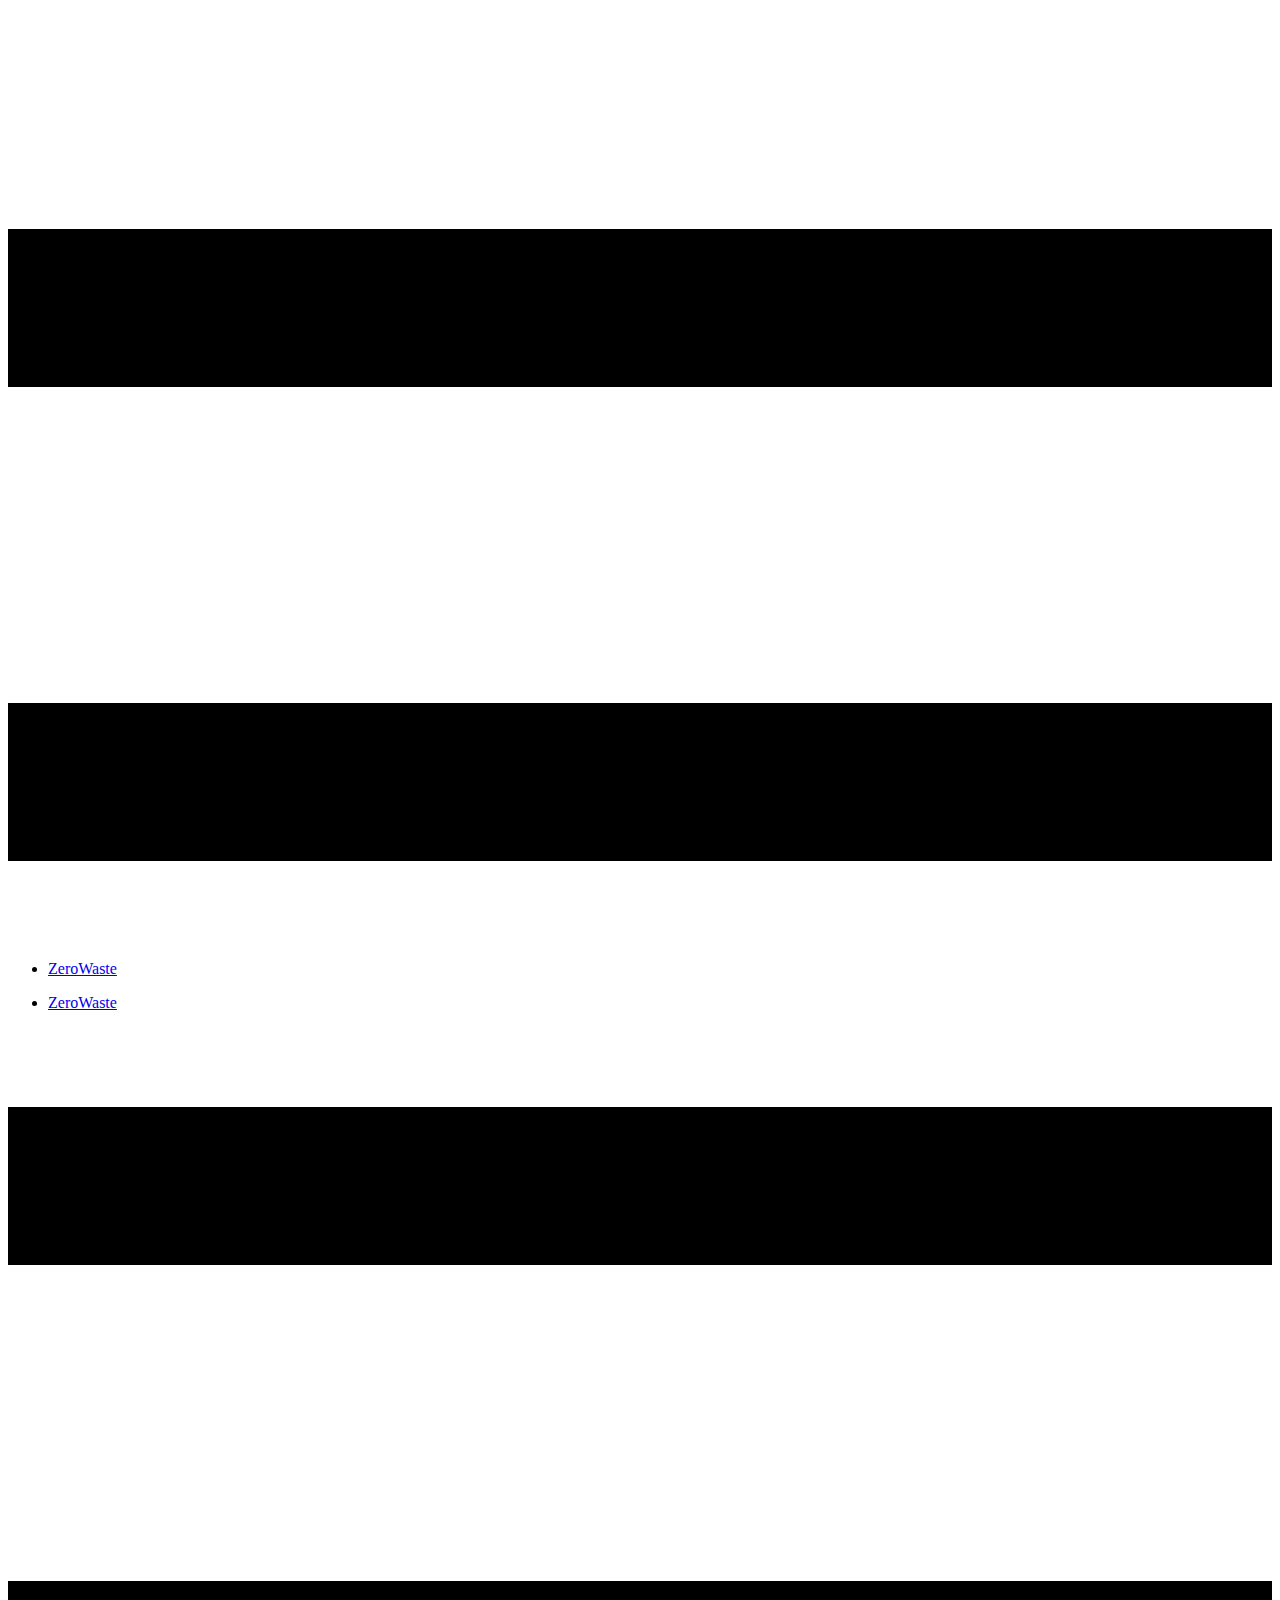
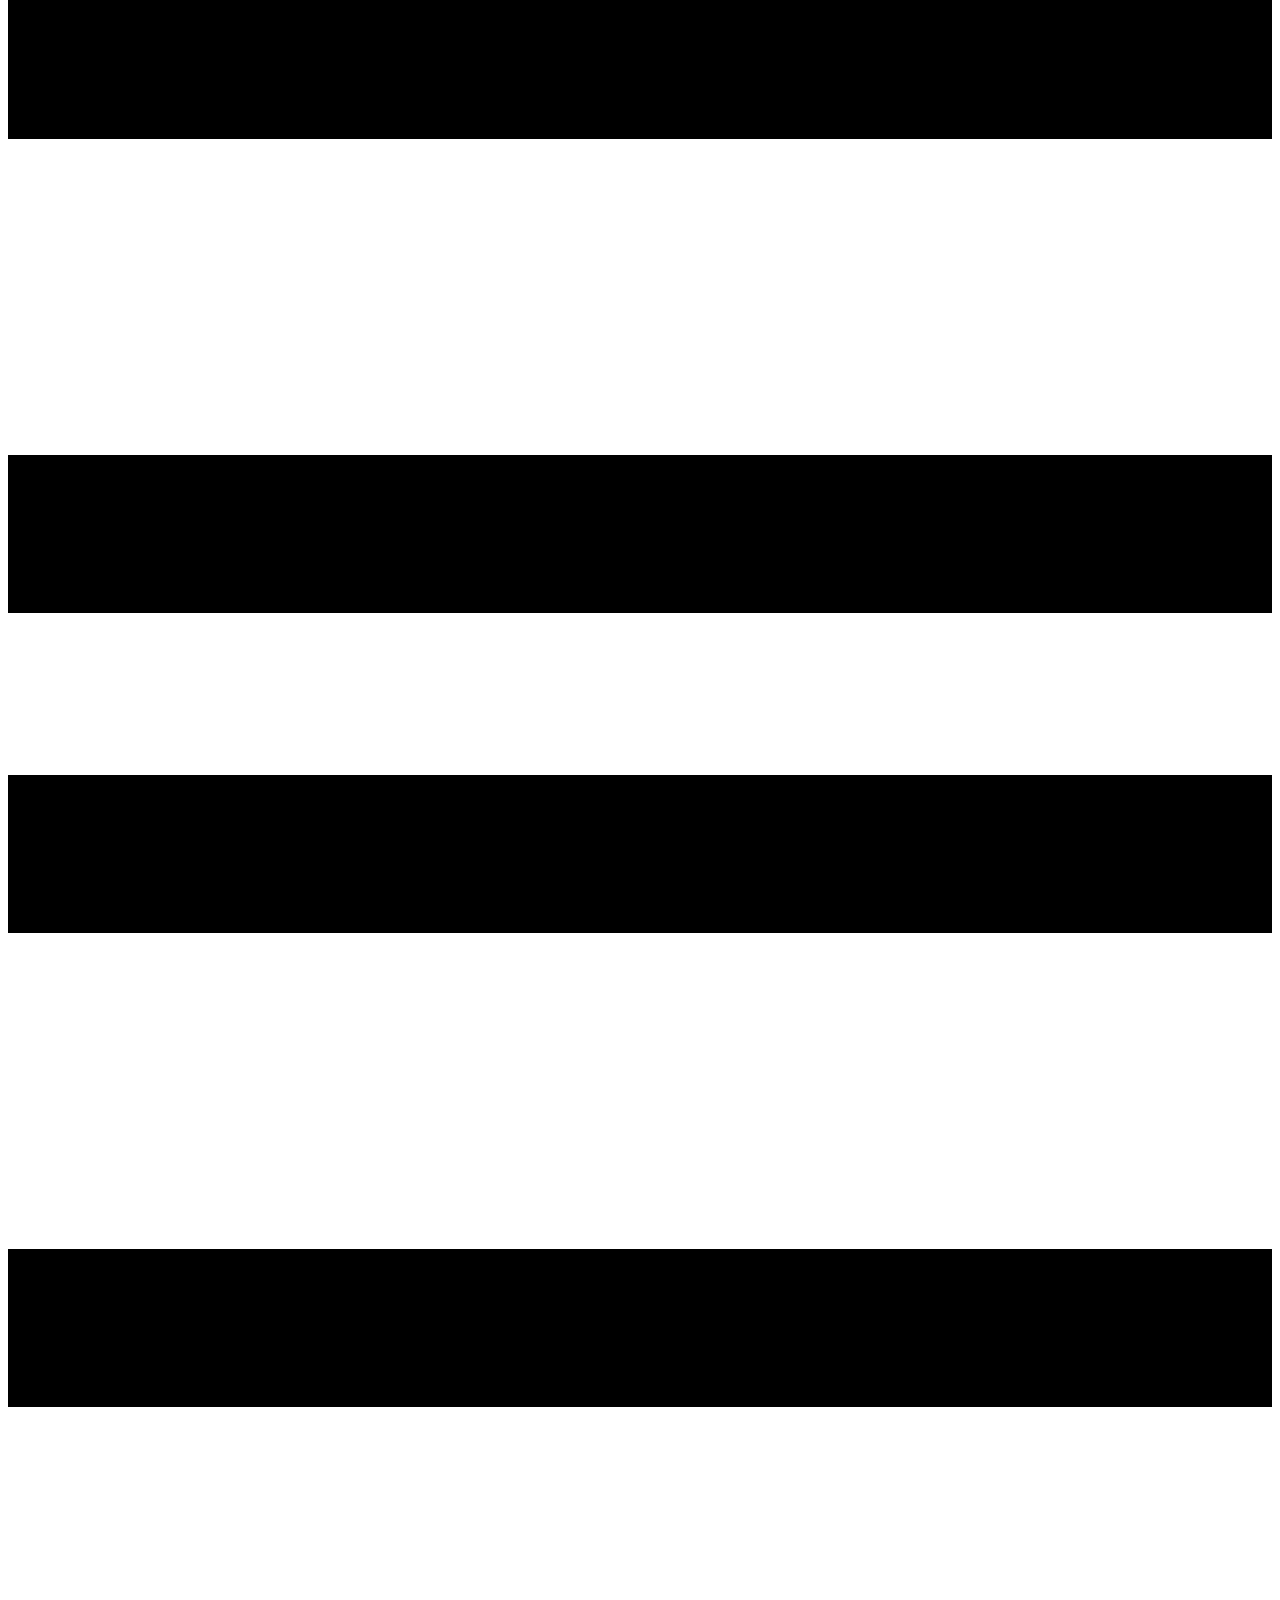
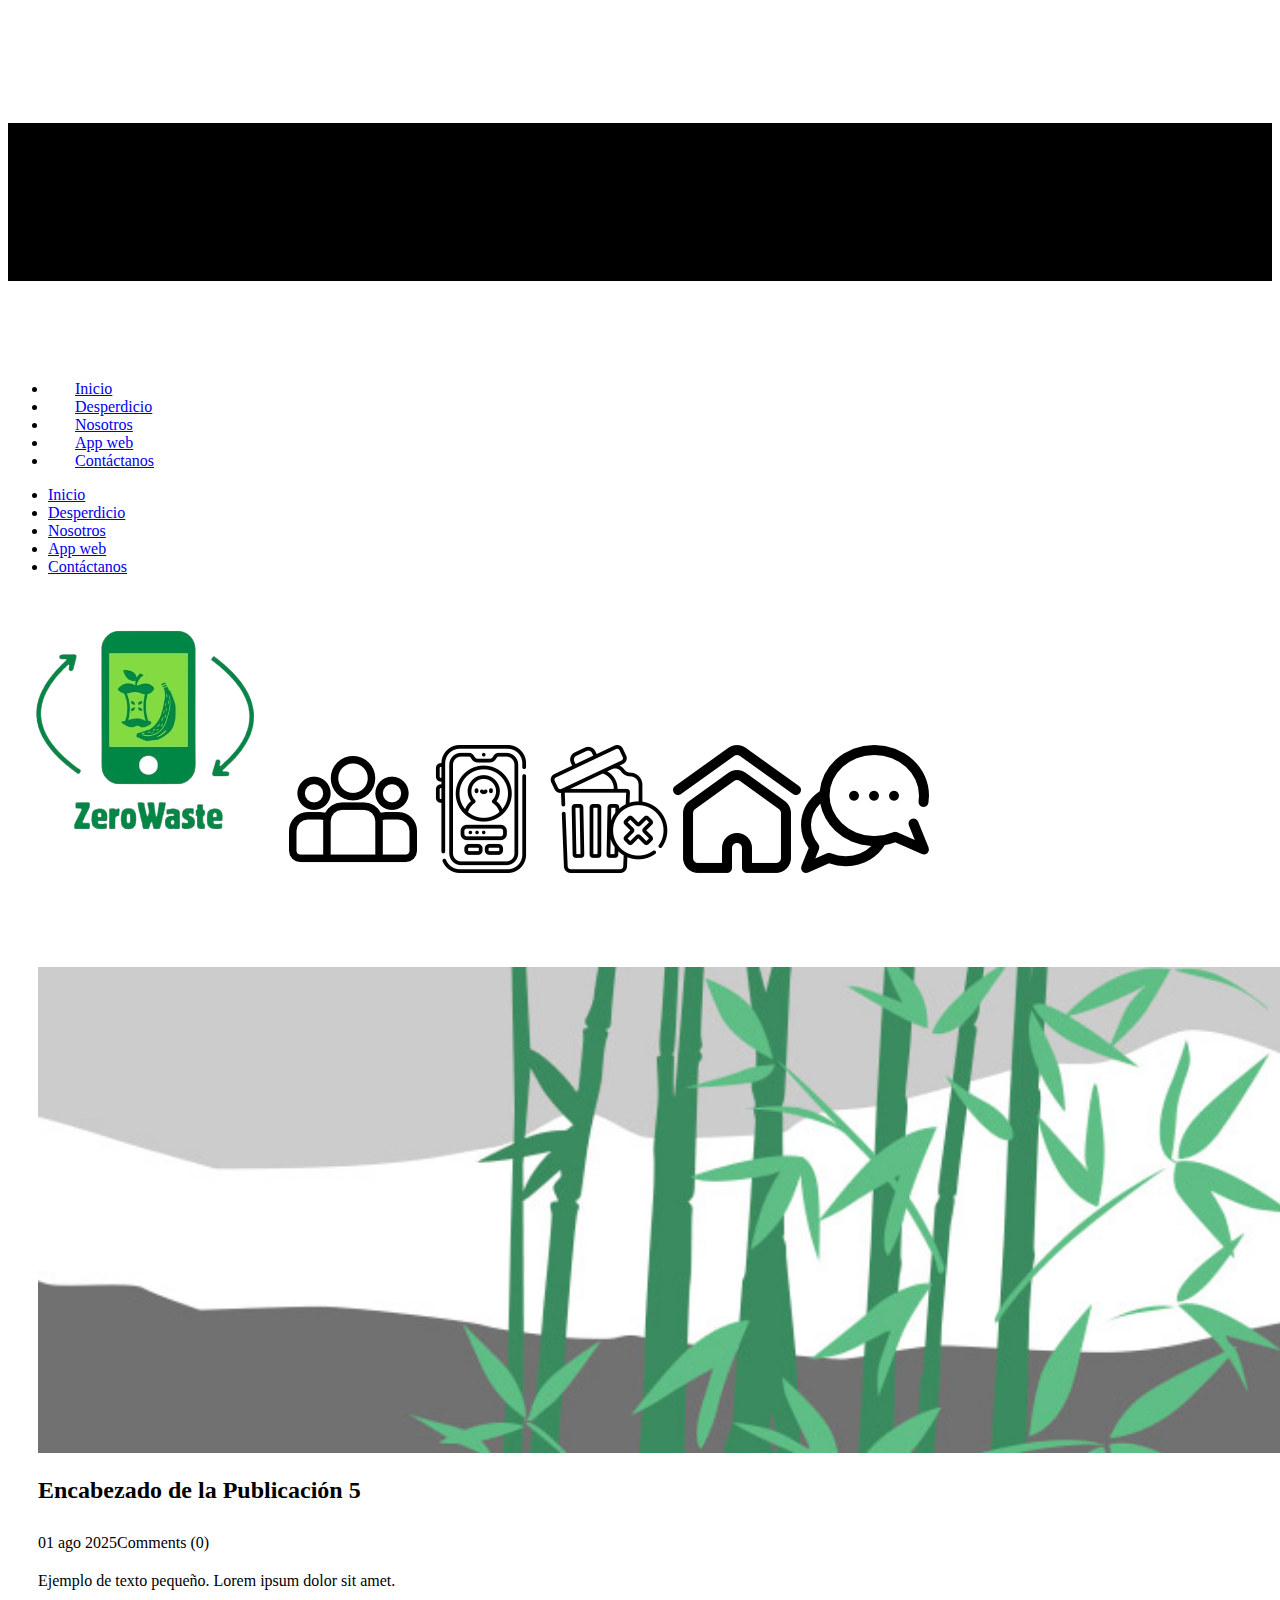
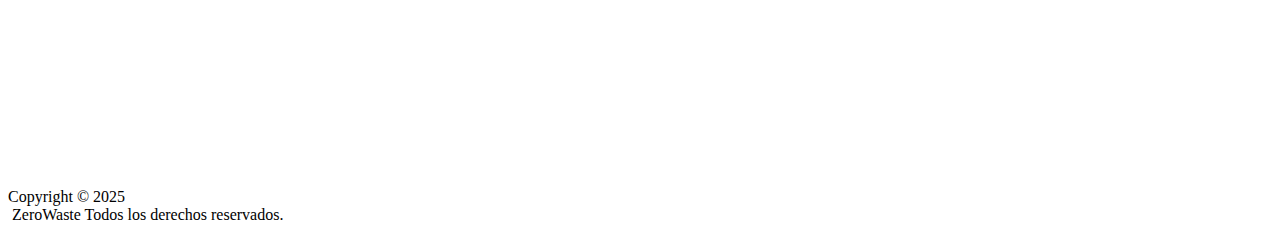
<file: Zero Waste/blog/enviar-4.html>
<!DOCTYPE html>
<html style="font-size: 16px;" lang="es"><head>
    <meta name="viewport" content="width=device-width, initial-scale=1.0">
    <meta charset="utf-8">
    <meta name="keywords" content="Encabezado de la Publicación 1">
    <meta name="description" content="">
    <title>Encabezado de la Publicación 5</title>
    <link rel="stylesheet" href="../nicepage.css" media="screen">
<link rel="stylesheet" href="../Post-Template.css" media="screen">
    <script class="u-script" type="text/javascript" src="../jquery.js" defer=""></script>
    <script class="u-script" type="text/javascript" src="../nicepage.js" defer=""></script>
    <meta name="generator" content="Nicepage 7.12.13, nicepage.com">
    
    
    
    <link id="u-page-google-font" rel="stylesheet" href="https://fonts.googleapis.com/css2?display=swap&amp;family=Open+Sans:ital,wght@0,300;0,400;0,500;0,600;0,700;0,800;1,300;1,400;1,500;1,600;1,700;1,800&amp;family=Great+Vibes:wght@400">
    <script type="application/ld+json">{
		"@context": "http://schema.org",
		"@type": "Organization",
		"name": ""
}</script>
    <meta name="theme-color" content="#ff5a00">
  <meta data-intl-tel-input-cdn-path="intlTelInput/"></head>
  <body data-path-to-root="./" data-include-products="false" class="u-body u-xl-mode" data-lang="es"><header class="u-clearfix u-header u-sticky u-sticky-1005 u-white u-header" id="sec-f6f1"><div class="u-clearfix u-sheet u-valign-middle-lg u-valign-middle-md u-valign-middle-sm u-valign-middle-xs u-sheet-1">
        <nav class="u-menu u-menu-hamburger u-offcanvas u-menu-1" role="navigation" aria-label="Navegación del menú">
          <div class="menu-collapse" style="font-size: 1rem; letter-spacing: 0px;">
            <a class="u-button-style u-custom-left-right-menu-spacing u-custom-padding-bottom u-custom-top-bottom-menu-spacing u-hamburger-link u-nav-link u-text-active-palette-1-base u-text-hover-palette-2-base" href="#" tabindex="-1" aria-label="Abrir menú" aria-controls="f0e4">
              <svg class="u-svg-link" viewBox="0 0 24 24"><use xlink:href="#menu-hamburger"></use></svg>
              <svg class="u-svg-content" version="1.1" id="menu-hamburger" viewBox="0 0 16 16" x="0px" y="0px" xmlns:xlink="http://www.w3.org/1999/xlink" xmlns="http://www.w3.org/2000/svg"><g><rect y="1" width="16" height="2"></rect><rect y="7" width="16" height="2"></rect><rect y="13" width="16" height="2"></rect>
</g></svg>
            </a>
          </div>
          <div class="u-nav-container">
            <ul role="menubar" class="u-nav u-spacing-25 u-unstyled u-nav-1"><li role="none" class="u-nav-item"><a role="menuitem" class="u-button-style u-nav-link" href="../" style="padding: 8px 0px;">ZeroWaste</a>
</li></ul>
          </div>
          <div class="u-nav-container-collapse" id="f0e4" role="region" aria-label="Panel de menú">
            <div class="u-black u-container-style u-inner-container-layout u-opacity u-opacity-95 u-sidenav">
              <div class="u-inner-container-layout u-sidenav-overflow">
                <div class="u-menu-close" tabindex="-1" aria-label="Menú principal"></div>
                <ul class="u-align-center u-nav u-popupmenu-items u-unstyled u-nav-2"><li class="u-nav-item"><a class="u-button-style u-nav-link" href="../" style="padding: 8px 0px;">ZeroWaste</a>
</li></ul>
              </div>
            </div>
            <div class="u-black u-menu-overlay u-opacity u-opacity-70"></div>
          </div>
        </nav>
        <nav class="u-menu u-menu-one-level u-offcanvas u-menu-2" role="navigation">
          <div class="menu-collapse" style="font-weight: 700; text-transform: uppercase; font-size: 1rem;">
            <a class="u-button-style u-custom-text-active-color u-custom-text-color u-custom-text-hover-color u-custom-text-shadow u-hamburger-link u-nav-link" aria-label="Abrir menú" aria-controls="fe04" href="#">
              <svg class="u-svg-link" viewBox="0 0 24 24"><use xlink:href="#svg-67e2"></use></svg>
              <svg class="u-svg-content" version="1.1" id="svg-67e2" viewBox="0 0 16 16" x="0px" y="0px" xmlns:xlink="http://www.w3.org/1999/xlink" xmlns="http://www.w3.org/2000/svg"><g><rect y="1" width="16" height="2"></rect><rect y="7" width="16" height="2"></rect><rect y="13" width="16" height="2"></rect>
</g></svg>
            </a>
          </div>
          <div class="u-custom-menu u-nav-container">
            <ul role="menubar" class="u-nav u-unstyled u-nav-3"><li role="none" class="u-nav-item"><a tabindex="-1" role="menuitem" class="u-button-style u-nav-link u-text-active-custom-color-1 u-text-hover-custom-color-1" href="../#sec-7392" data-page-id="6547113" aria-haspopup="true" style="padding: 10px 27px;">Inicio</a>
</li><li role="none" class="u-nav-item"><a tabindex="-1" role="menuitem" class="u-button-style u-nav-link u-text-active-custom-color-1 u-text-hover-custom-color-1" href="../#sec-a3ef" data-page-id="6547113" style="padding: 10px 27px;">Desperdicio</a>
</li><li role="none" class="u-nav-item"><a tabindex="-1" role="menuitem" class="u-button-style u-nav-link u-text-active-custom-color-1 u-text-hover-custom-color-1" href="../#sec-e563" data-page-id="6547113" style="padding: 10px 27px;">Nosotros</a>
</li><li role="none" class="u-nav-item"><a tabindex="-1" role="menuitem" class="u-button-style u-nav-link u-text-active-custom-color-1 u-text-hover-custom-color-1" href="../#sec-fd53" data-page-id="6547113" style="padding: 10px 27px;">App web</a>
</li><li role="none" class="u-nav-item"><a tabindex="-1" role="menuitem" class="u-button-style u-nav-link u-text-active-custom-color-1 u-text-hover-custom-color-1" href="../#sec-b28a" data-page-id="6547113" style="padding: 10px 27px;">Contáctanos</a>
</li></ul>
          </div>
          <div id="fe04" role="region" aria-label="Panel de menú" class="u-custom-menu u-nav-container-collapse">
            <div class="u-black u-container-style u-inner-container-layout u-opacity u-opacity-95 u-sidenav">
              <div class="u-inner-container-layout u-sidenav-overflow">
                <div class="u-menu-close" tabindex="-1" aria-controls="fe04" aria-label="Menú principal"></div>
                <ul role="menubar" class="u-align-center u-nav u-popupmenu-items u-unstyled u-nav-4"><li role="none" class="u-nav-item"><a tabindex="-1" role="menuitem" class="u-button-style u-nav-link" href="../#sec-7392" data-page-id="6547113" aria-haspopup="true">Inicio</a>
</li><li role="none" class="u-nav-item"><a tabindex="-1" role="menuitem" class="u-button-style u-nav-link" href="../#sec-a3ef" data-page-id="6547113">Desperdicio</a>
</li><li role="none" class="u-nav-item"><a tabindex="-1" role="menuitem" class="u-button-style u-nav-link" href="../#sec-e563" data-page-id="6547113">Nosotros</a>
</li><li role="none" class="u-nav-item"><a tabindex="-1" role="menuitem" class="u-button-style u-nav-link" href="../#sec-fd53" data-page-id="6547113">App web</a>
</li><li role="none" class="u-nav-item"><a tabindex="-1" role="menuitem" class="u-button-style u-nav-link" href="../#sec-b28a" data-page-id="6547113">Contáctanos</a>
</li></ul>
              </div>
            </div>
            <div class="u-black u-menu-overlay u-opacity u-opacity-70"></div>
          </div>
        </nav>
        <img class="u-image u-image-contain u-image-default u-preserve-proportions u-image-1" src="../images/image.png" alt="" data-image-width="281" data-image-height="281"><span class="u-file-icon u-icon u-icon-1"><img src="../images/681443.png" alt=""></span><span class="u-file-icon u-icon u-icon-2"><img src="../images/2073019.png" alt=""></span><span class="u-file-icon u-icon u-icon-3"><img src="../images/10203845.png" alt=""></span><span class="icono u-file-icon u-icon u-icon-4" title=""><img src="../images/4675164.png" alt=""></span><span class="u-file-icon u-icon u-icon-5"><img src="../images/892228.png" alt=""></span>
      </div></header>
    <section class="u-align-center u-clearfix u-section-1" id="block-1">
      <div class="u-clearfix u-sheet u-valign-middle-md u-valign-middle-sm u-valign-middle-xs u-sheet-1"><!--post_details--><!--post_details_options_json--><!--{"source":""}--><!--/post_details_options_json--><!--blog_post-->
        <div class="u-container-style u-expanded-width u-post-details u-post-details-1">
          <div class="u-container-layout u-valign-middle u-container-layout-1"><!--blog_post_image-->
            <img alt="" class="u-blog-control u-expanded-width u-image u-image-default u-image-1" src="../images/68f64b9d.jpeg"><!--/blog_post_image--><!--blog_post_header-->
            <h2 class="u-blog-control u-text u-text-1">Encabezado de la Publicación 5</h2><!--/blog_post_header--><!--blog_post_metadata-->
            <div class="u-blog-control u-metadata u-metadata-1"><!--blog_post_metadata_date--><span class="u-meta-date u-meta-icon">01 ago 2025</span><!--/blog_post_metadata_date--><!--blog_post_metadata_category--><span class="u-meta-category u-meta-icon"></span><!--/blog_post_metadata_category--><!--blog_post_metadata_comments--><span class="u-meta-comments u-meta-icon"><!--blog_post_metadata_comments_content-->Comments (0)<!--/blog_post_metadata_comments_content--></span><!--/blog_post_metadata_comments-->
            </div><!--/blog_post_metadata--><!--blog_post_content-->
            <div class="u-align-justify u-blog-control u-post-content u-text u-text-2 fr-view">
  <p>Ejemplo de texto pequeño. Lorem ipsum dolor sit amet.</p>
  </div><!--/blog_post_content-->
          </div>
        </div><!--/blog_post--><!--/post_details-->
      </div>
    </section>
    
    
    
    <footer class="u-clearfix u-custom-color-3 u-footer" id="sec-9cb6"><div class="u-clearfix u-sheet u-sheet-1">
        <div class="u-align-center u-container-align-center u-container-style u-group u-group-1">
          <div class="u-container-layout u-valign-middle u-container-layout-1">
            <p class="u-small-text u-text u-text-variant u-text-1">
              <font dir="auto" style="vertical-align: inherit;">
                <font dir="auto" style="vertical-align: inherit;">
                  <font dir="auto" style="vertical-align: inherit;">
                    <font dir="auto" style="vertical-align: inherit;">
                      <font dir="auto" style="vertical-align: inherit;">
                        <font dir="auto" style="vertical-align: inherit;">
                          <font dir="auto" style="vertical-align: inherit;">
                            <font dir="auto" style="vertical-align: inherit;">
                              <font dir="auto" style="vertical-align: inherit;">
                                <font dir="auto" style="vertical-align: inherit;">
                                  <font dir="auto" style="vertical-align: inherit;">
                                    <font dir="auto" style="vertical-align: inherit;">
                                      <font dir="auto" style="vertical-align: inherit;">
                                        <font dir="auto" style="vertical-align: inherit;">
                                          <font dir="auto" style="vertical-align: inherit;">
                                            <font dir="auto" style="vertical-align: inherit;">
                                              <font dir="auto" style="vertical-align: inherit;">
                                                <font dir="auto" style="vertical-align: inherit;">
                                                  <font dir="auto" style="vertical-align: inherit;">
                                                    <font dir="auto" style="vertical-align: inherit;">Copyright © 2025 </font>
                                                  </font>
                                                </font>
                                              </font>
                                            </font>
                                          </font>
                                        </font>
                                      </font>
                                    </font>
                                  </font>
                                </font>
                              </font>
                            </font>
                          </font>
                        </font>
                      </font>
                      <br>
                      <font dir="auto" style="vertical-align: inherit;">
                        <font dir="auto" style="vertical-align: inherit;">
                          <font dir="auto" style="vertical-align: inherit;">
                            <font dir="auto" style="vertical-align: inherit;">
                              <font dir="auto" style="vertical-align: inherit;">
                                <font dir="auto" style="vertical-align: inherit;">
                                  <font dir="auto" style="vertical-align: inherit;">
                                    <font dir="auto" style="vertical-align: inherit;">
                                      <font dir="auto" style="vertical-align: inherit;">
                                        <font dir="auto" style="vertical-align: inherit;">
                                          <font dir="auto" style="vertical-align: inherit;">
                                            <font dir="auto" style="vertical-align: inherit;">
                                              <font dir="auto" style="vertical-align: inherit;">
                                                <font dir="auto" style="vertical-align: inherit;">
                                                  <font dir="auto" style="vertical-align: inherit;">
                                                    <font dir="auto" style="vertical-align: inherit;">&nbsp;ZeroWaste Todos los derechos reservados.</font>
                                                  </font>
                                                </font>
                                              </font>
                                            </font>
                                          </font>
                                        </font>
                                      </font>
                                    </font>
                                  </font>
                                </font>
                              </font>
                            </font>
                          </font>
                        </font>
                      </font>
                    </font>
                  </font>
                </font>
              </font>
            </p>
          </div>
        </div>
      </div></footer>
    <section class="u-backlink u-clearfix u-grey-80"></section>
  
</body></html>
</file>
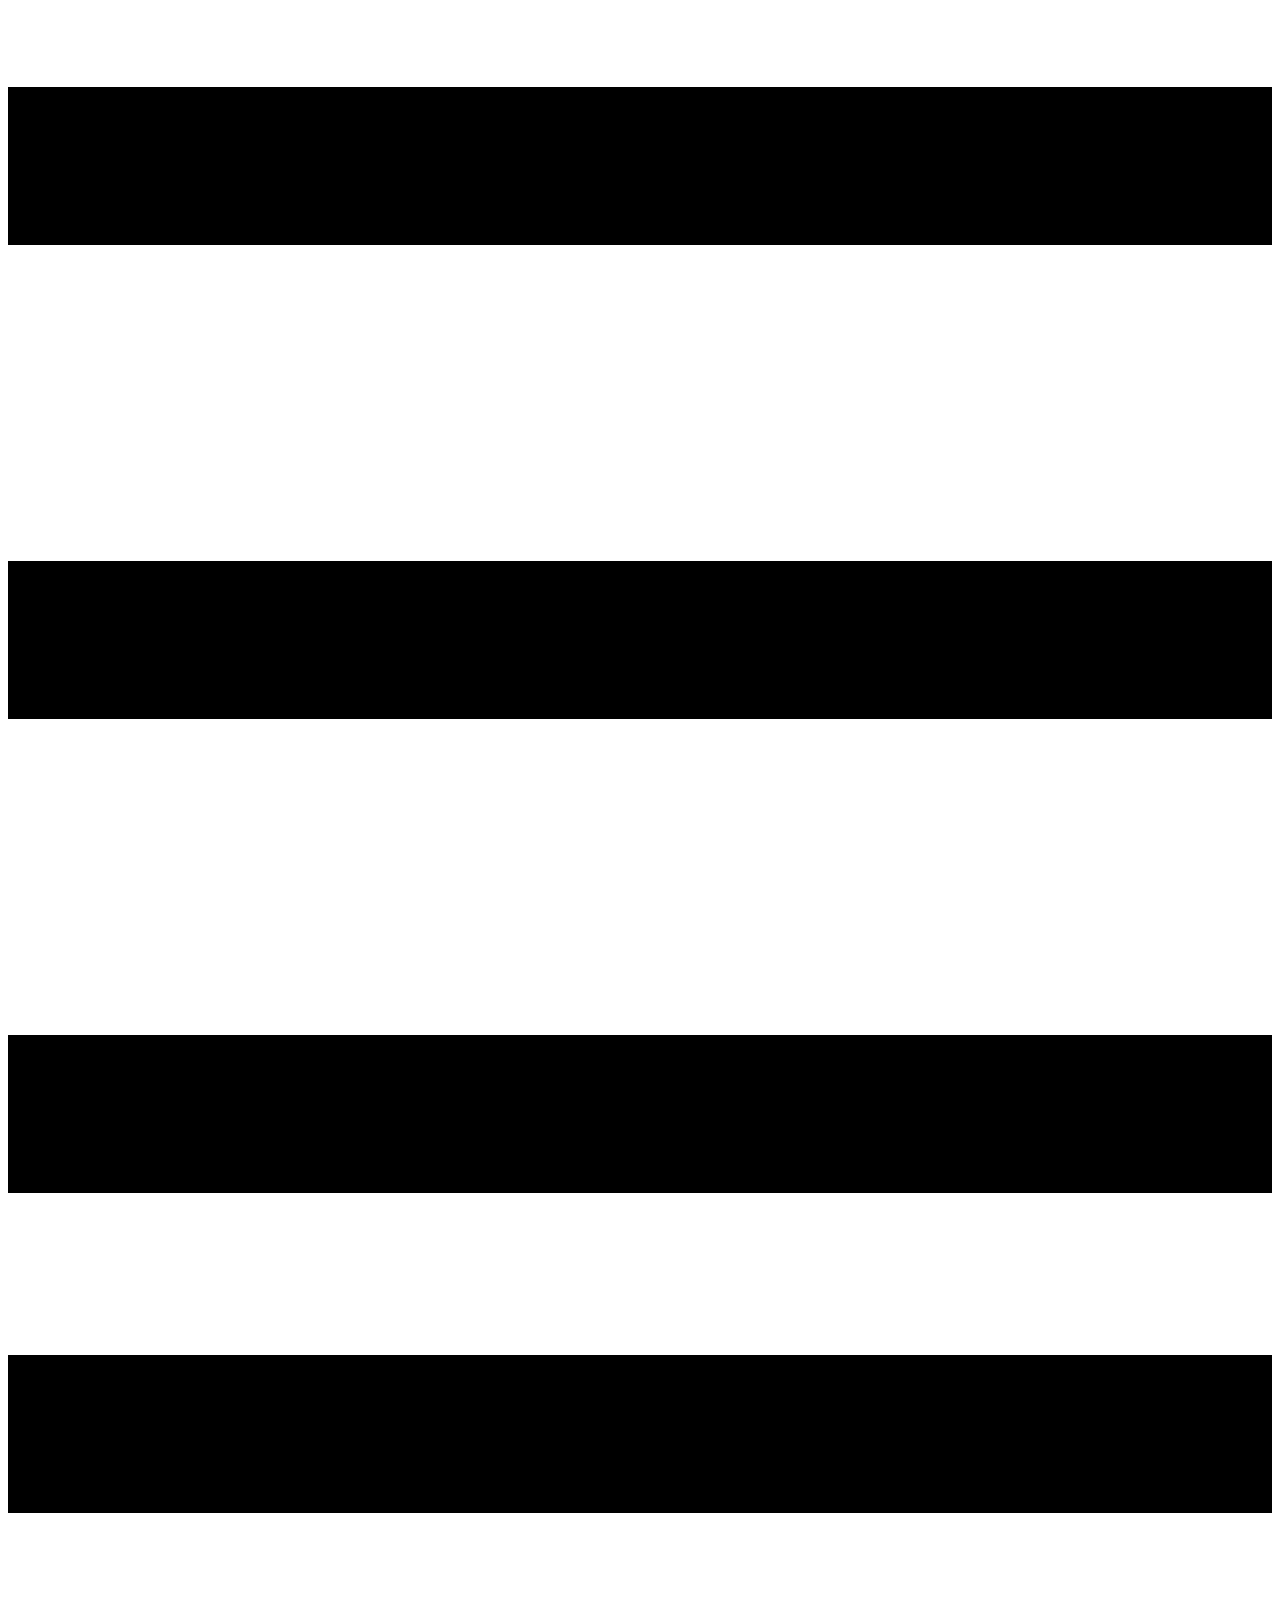
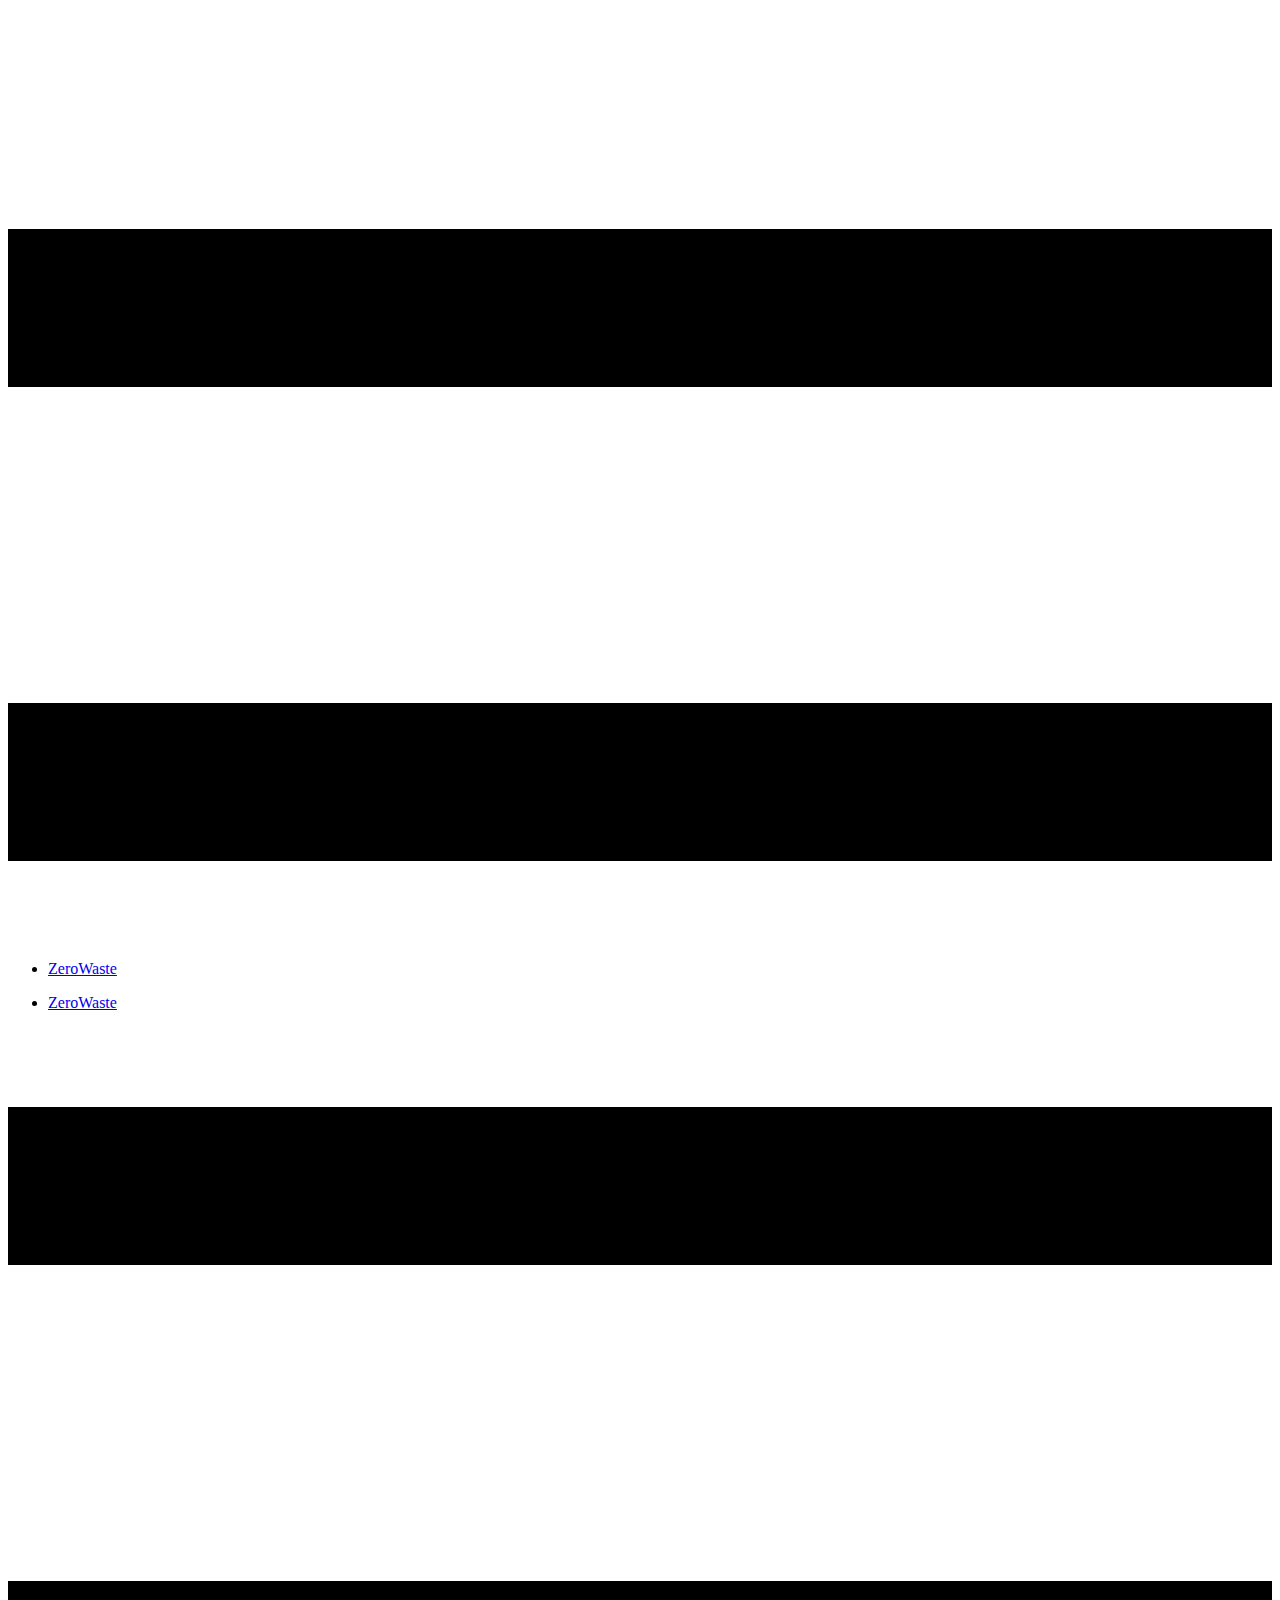
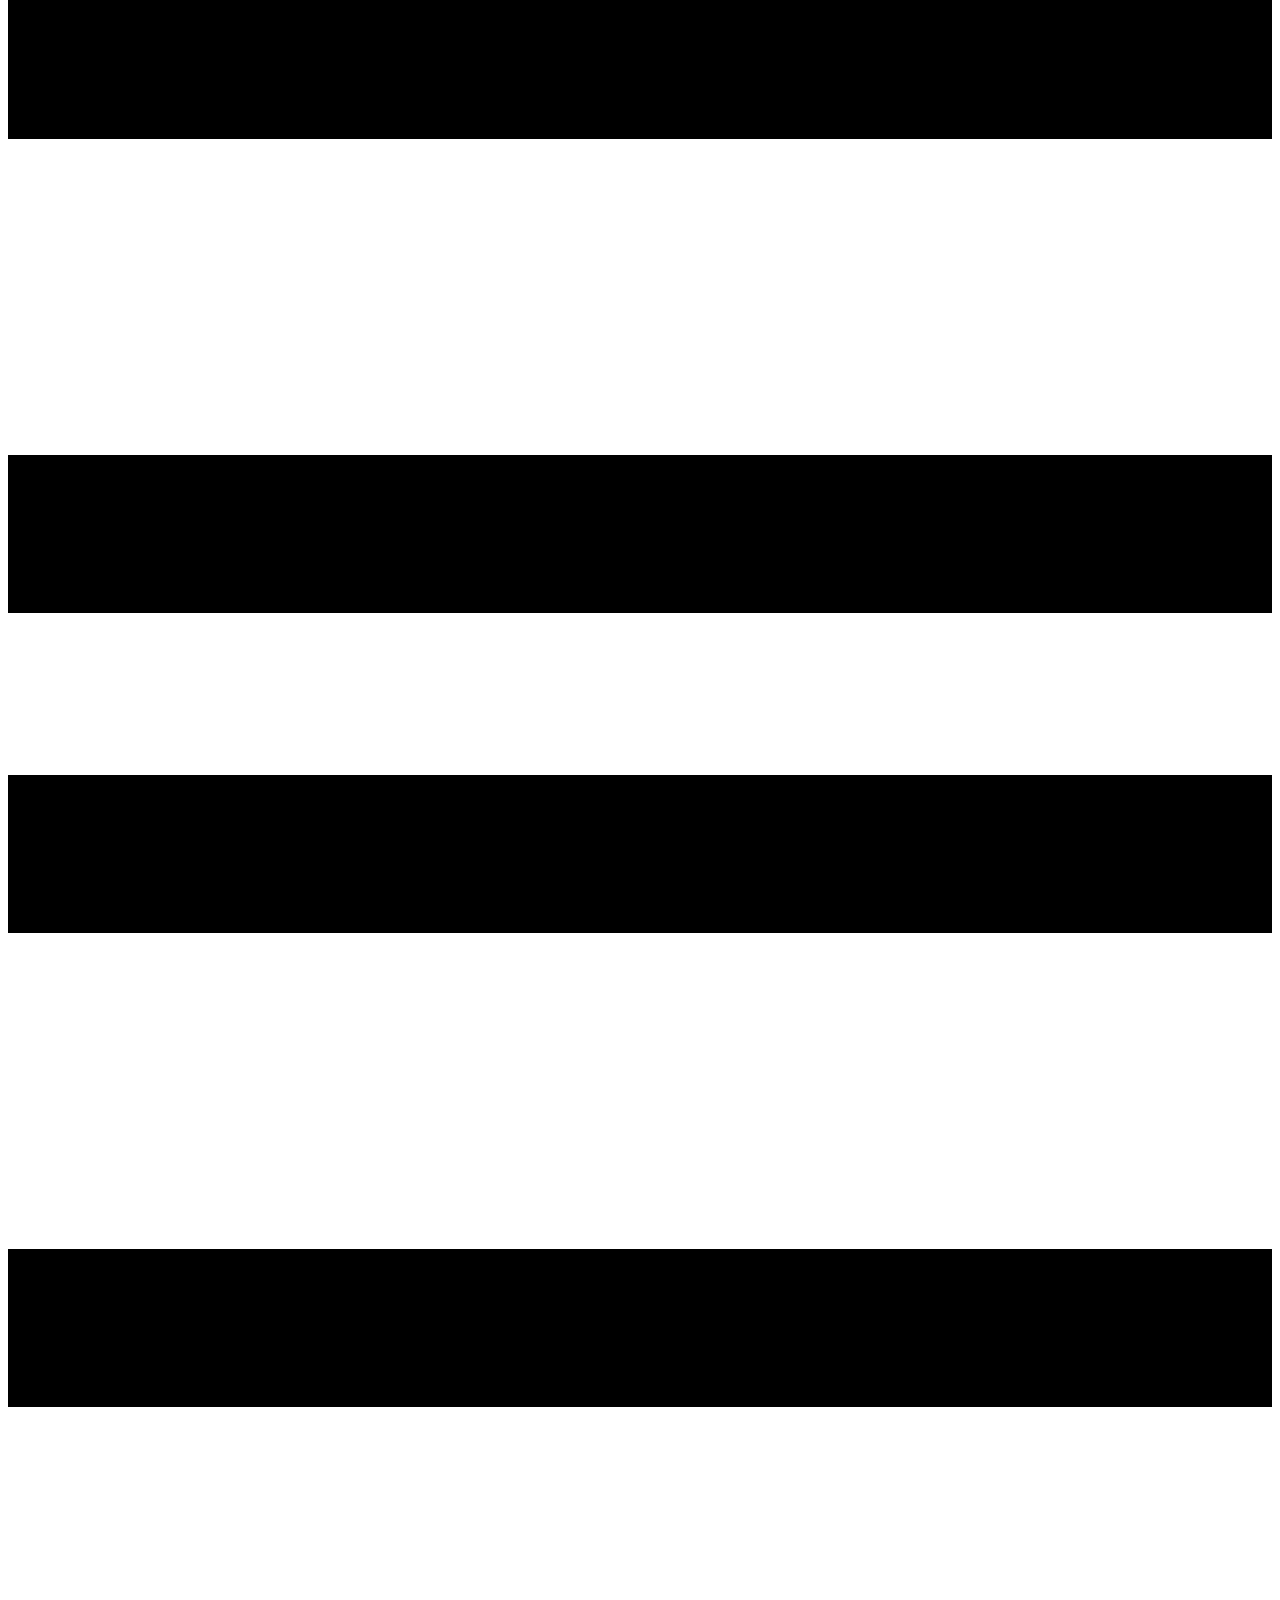
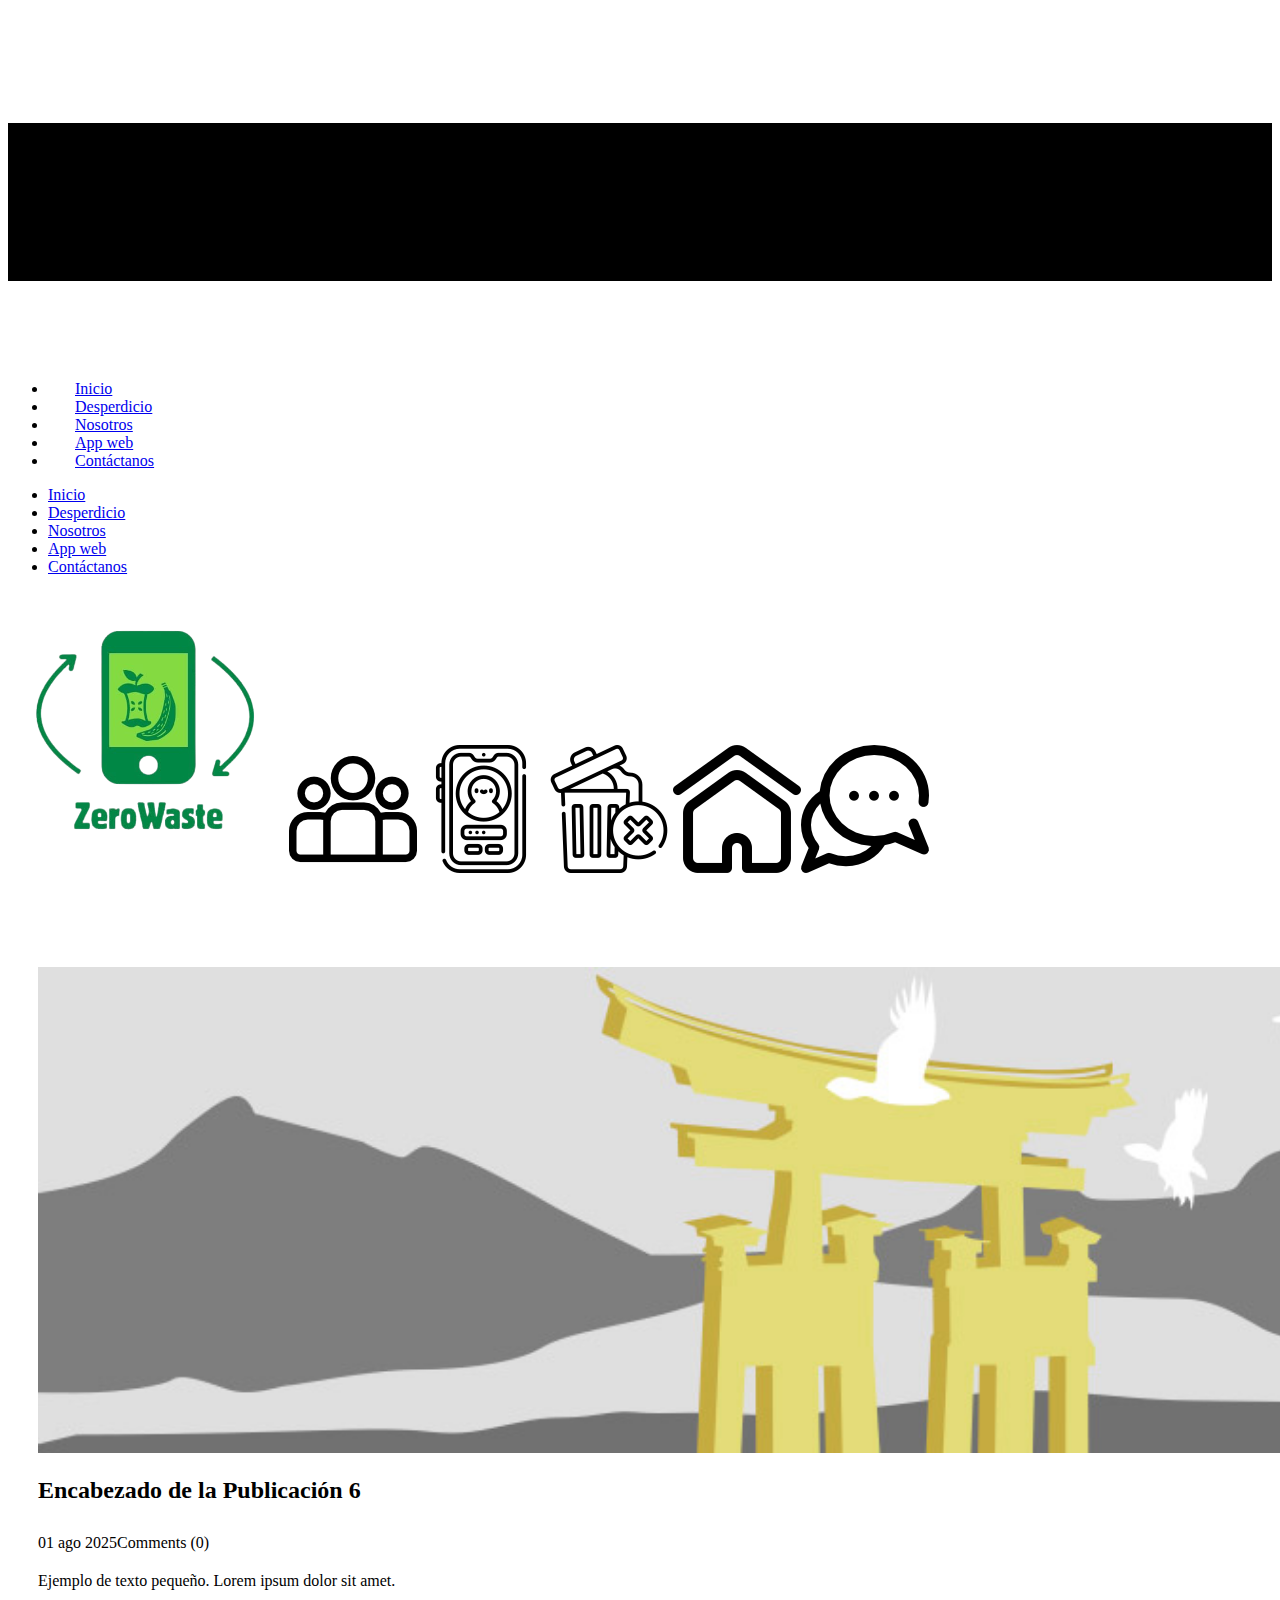
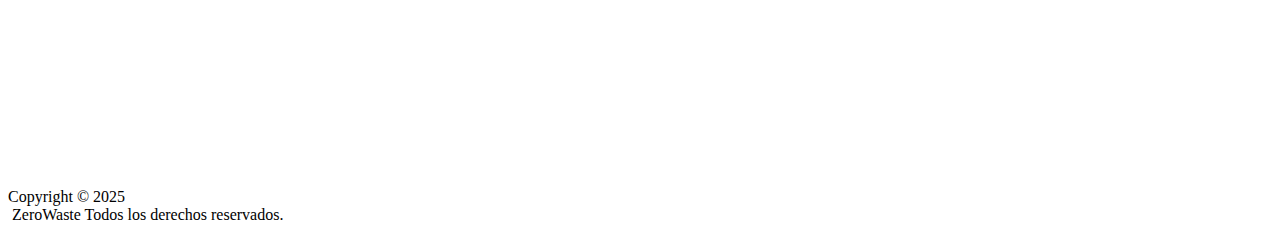
<file: Zero Waste/blog/enviar-5.html>
<!DOCTYPE html>
<html style="font-size: 16px;" lang="es"><head>
    <meta name="viewport" content="width=device-width, initial-scale=1.0">
    <meta charset="utf-8">
    <meta name="keywords" content="Encabezado de la Publicación 1">
    <meta name="description" content="">
    <title>Encabezado de la Publicación 6</title>
    <link rel="stylesheet" href="../nicepage.css" media="screen">
<link rel="stylesheet" href="../Post-Template.css" media="screen">
    <script class="u-script" type="text/javascript" src="../jquery.js" defer=""></script>
    <script class="u-script" type="text/javascript" src="../nicepage.js" defer=""></script>
    <meta name="generator" content="Nicepage 7.12.13, nicepage.com">
    
    
    
    <link id="u-page-google-font" rel="stylesheet" href="https://fonts.googleapis.com/css2?display=swap&amp;family=Open+Sans:ital,wght@0,300;0,400;0,500;0,600;0,700;0,800;1,300;1,400;1,500;1,600;1,700;1,800&amp;family=Great+Vibes:wght@400">
    <script type="application/ld+json">{
		"@context": "http://schema.org",
		"@type": "Organization",
		"name": ""
}</script>
    <meta name="theme-color" content="#ff5a00">
  <meta data-intl-tel-input-cdn-path="intlTelInput/"></head>
  <body data-path-to-root="./" data-include-products="false" class="u-body u-xl-mode" data-lang="es"><header class="u-clearfix u-header u-sticky u-sticky-1005 u-white u-header" id="sec-f6f1"><div class="u-clearfix u-sheet u-valign-middle-lg u-valign-middle-md u-valign-middle-sm u-valign-middle-xs u-sheet-1">
        <nav class="u-menu u-menu-hamburger u-offcanvas u-menu-1" role="navigation" aria-label="Navegación del menú">
          <div class="menu-collapse" style="font-size: 1rem; letter-spacing: 0px;">
            <a class="u-button-style u-custom-left-right-menu-spacing u-custom-padding-bottom u-custom-top-bottom-menu-spacing u-hamburger-link u-nav-link u-text-active-palette-1-base u-text-hover-palette-2-base" href="#" tabindex="-1" aria-label="Abrir menú" aria-controls="f0e4">
              <svg class="u-svg-link" viewBox="0 0 24 24"><use xlink:href="#menu-hamburger"></use></svg>
              <svg class="u-svg-content" version="1.1" id="menu-hamburger" viewBox="0 0 16 16" x="0px" y="0px" xmlns:xlink="http://www.w3.org/1999/xlink" xmlns="http://www.w3.org/2000/svg"><g><rect y="1" width="16" height="2"></rect><rect y="7" width="16" height="2"></rect><rect y="13" width="16" height="2"></rect>
</g></svg>
            </a>
          </div>
          <div class="u-nav-container">
            <ul role="menubar" class="u-nav u-spacing-25 u-unstyled u-nav-1"><li role="none" class="u-nav-item"><a role="menuitem" class="u-button-style u-nav-link" href="../" style="padding: 8px 0px;">ZeroWaste</a>
</li></ul>
          </div>
          <div class="u-nav-container-collapse" id="f0e4" role="region" aria-label="Panel de menú">
            <div class="u-black u-container-style u-inner-container-layout u-opacity u-opacity-95 u-sidenav">
              <div class="u-inner-container-layout u-sidenav-overflow">
                <div class="u-menu-close" tabindex="-1" aria-label="Menú principal"></div>
                <ul class="u-align-center u-nav u-popupmenu-items u-unstyled u-nav-2"><li class="u-nav-item"><a class="u-button-style u-nav-link" href="../" style="padding: 8px 0px;">ZeroWaste</a>
</li></ul>
              </div>
            </div>
            <div class="u-black u-menu-overlay u-opacity u-opacity-70"></div>
          </div>
        </nav>
        <nav class="u-menu u-menu-one-level u-offcanvas u-menu-2" role="navigation">
          <div class="menu-collapse" style="font-weight: 700; text-transform: uppercase; font-size: 1rem;">
            <a class="u-button-style u-custom-text-active-color u-custom-text-color u-custom-text-hover-color u-custom-text-shadow u-hamburger-link u-nav-link" aria-label="Abrir menú" aria-controls="fe04" href="#">
              <svg class="u-svg-link" viewBox="0 0 24 24"><use xlink:href="#svg-67e2"></use></svg>
              <svg class="u-svg-content" version="1.1" id="svg-67e2" viewBox="0 0 16 16" x="0px" y="0px" xmlns:xlink="http://www.w3.org/1999/xlink" xmlns="http://www.w3.org/2000/svg"><g><rect y="1" width="16" height="2"></rect><rect y="7" width="16" height="2"></rect><rect y="13" width="16" height="2"></rect>
</g></svg>
            </a>
          </div>
          <div class="u-custom-menu u-nav-container">
            <ul role="menubar" class="u-nav u-unstyled u-nav-3"><li role="none" class="u-nav-item"><a tabindex="-1" role="menuitem" class="u-button-style u-nav-link u-text-active-custom-color-1 u-text-hover-custom-color-1" href="../#sec-7392" data-page-id="6547113" aria-haspopup="true" style="padding: 10px 27px;">Inicio</a>
</li><li role="none" class="u-nav-item"><a tabindex="-1" role="menuitem" class="u-button-style u-nav-link u-text-active-custom-color-1 u-text-hover-custom-color-1" href="../#sec-a3ef" data-page-id="6547113" style="padding: 10px 27px;">Desperdicio</a>
</li><li role="none" class="u-nav-item"><a tabindex="-1" role="menuitem" class="u-button-style u-nav-link u-text-active-custom-color-1 u-text-hover-custom-color-1" href="../#sec-e563" data-page-id="6547113" style="padding: 10px 27px;">Nosotros</a>
</li><li role="none" class="u-nav-item"><a tabindex="-1" role="menuitem" class="u-button-style u-nav-link u-text-active-custom-color-1 u-text-hover-custom-color-1" href="../#sec-fd53" data-page-id="6547113" style="padding: 10px 27px;">App web</a>
</li><li role="none" class="u-nav-item"><a tabindex="-1" role="menuitem" class="u-button-style u-nav-link u-text-active-custom-color-1 u-text-hover-custom-color-1" href="../#sec-b28a" data-page-id="6547113" style="padding: 10px 27px;">Contáctanos</a>
</li></ul>
          </div>
          <div id="fe04" role="region" aria-label="Panel de menú" class="u-custom-menu u-nav-container-collapse">
            <div class="u-black u-container-style u-inner-container-layout u-opacity u-opacity-95 u-sidenav">
              <div class="u-inner-container-layout u-sidenav-overflow">
                <div class="u-menu-close" tabindex="-1" aria-controls="fe04" aria-label="Menú principal"></div>
                <ul role="menubar" class="u-align-center u-nav u-popupmenu-items u-unstyled u-nav-4"><li role="none" class="u-nav-item"><a tabindex="-1" role="menuitem" class="u-button-style u-nav-link" href="../#sec-7392" data-page-id="6547113" aria-haspopup="true">Inicio</a>
</li><li role="none" class="u-nav-item"><a tabindex="-1" role="menuitem" class="u-button-style u-nav-link" href="../#sec-a3ef" data-page-id="6547113">Desperdicio</a>
</li><li role="none" class="u-nav-item"><a tabindex="-1" role="menuitem" class="u-button-style u-nav-link" href="../#sec-e563" data-page-id="6547113">Nosotros</a>
</li><li role="none" class="u-nav-item"><a tabindex="-1" role="menuitem" class="u-button-style u-nav-link" href="../#sec-fd53" data-page-id="6547113">App web</a>
</li><li role="none" class="u-nav-item"><a tabindex="-1" role="menuitem" class="u-button-style u-nav-link" href="../#sec-b28a" data-page-id="6547113">Contáctanos</a>
</li></ul>
              </div>
            </div>
            <div class="u-black u-menu-overlay u-opacity u-opacity-70"></div>
          </div>
        </nav>
        <img class="u-image u-image-contain u-image-default u-preserve-proportions u-image-1" src="../images/image.png" alt="" data-image-width="281" data-image-height="281"><span class="u-file-icon u-icon u-icon-1"><img src="../images/681443.png" alt=""></span><span class="u-file-icon u-icon u-icon-2"><img src="../images/2073019.png" alt=""></span><span class="u-file-icon u-icon u-icon-3"><img src="../images/10203845.png" alt=""></span><span class="icono u-file-icon u-icon u-icon-4" title=""><img src="../images/4675164.png" alt=""></span><span class="u-file-icon u-icon u-icon-5"><img src="../images/892228.png" alt=""></span>
      </div></header>
    <section class="u-align-center u-clearfix u-section-1" id="block-1">
      <div class="u-clearfix u-sheet u-valign-middle-md u-valign-middle-sm u-valign-middle-xs u-sheet-1"><!--post_details--><!--post_details_options_json--><!--{"source":""}--><!--/post_details_options_json--><!--blog_post-->
        <div class="u-container-style u-expanded-width u-post-details u-post-details-1">
          <div class="u-container-layout u-valign-middle u-container-layout-1"><!--blog_post_image-->
            <img alt="" class="u-blog-control u-expanded-width u-image u-image-default u-image-1" src="../images/8ad73f3c.jpeg"><!--/blog_post_image--><!--blog_post_header-->
            <h2 class="u-blog-control u-text u-text-1">Encabezado de la Publicación 6</h2><!--/blog_post_header--><!--blog_post_metadata-->
            <div class="u-blog-control u-metadata u-metadata-1"><!--blog_post_metadata_date--><span class="u-meta-date u-meta-icon">01 ago 2025</span><!--/blog_post_metadata_date--><!--blog_post_metadata_category--><span class="u-meta-category u-meta-icon"></span><!--/blog_post_metadata_category--><!--blog_post_metadata_comments--><span class="u-meta-comments u-meta-icon"><!--blog_post_metadata_comments_content-->Comments (0)<!--/blog_post_metadata_comments_content--></span><!--/blog_post_metadata_comments-->
            </div><!--/blog_post_metadata--><!--blog_post_content-->
            <div class="u-align-justify u-blog-control u-post-content u-text u-text-2 fr-view">
  <p>Ejemplo de texto pequeño. Lorem ipsum dolor sit amet.</p>
  </div><!--/blog_post_content-->
          </div>
        </div><!--/blog_post--><!--/post_details-->
      </div>
    </section>
    
    
    
    <footer class="u-clearfix u-custom-color-3 u-footer" id="sec-9cb6"><div class="u-clearfix u-sheet u-sheet-1">
        <div class="u-align-center u-container-align-center u-container-style u-group u-group-1">
          <div class="u-container-layout u-valign-middle u-container-layout-1">
            <p class="u-small-text u-text u-text-variant u-text-1">
              <font dir="auto" style="vertical-align: inherit;">
                <font dir="auto" style="vertical-align: inherit;">
                  <font dir="auto" style="vertical-align: inherit;">
                    <font dir="auto" style="vertical-align: inherit;">
                      <font dir="auto" style="vertical-align: inherit;">
                        <font dir="auto" style="vertical-align: inherit;">
                          <font dir="auto" style="vertical-align: inherit;">
                            <font dir="auto" style="vertical-align: inherit;">
                              <font dir="auto" style="vertical-align: inherit;">
                                <font dir="auto" style="vertical-align: inherit;">
                                  <font dir="auto" style="vertical-align: inherit;">
                                    <font dir="auto" style="vertical-align: inherit;">
                                      <font dir="auto" style="vertical-align: inherit;">
                                        <font dir="auto" style="vertical-align: inherit;">
                                          <font dir="auto" style="vertical-align: inherit;">
                                            <font dir="auto" style="vertical-align: inherit;">
                                              <font dir="auto" style="vertical-align: inherit;">
                                                <font dir="auto" style="vertical-align: inherit;">
                                                  <font dir="auto" style="vertical-align: inherit;">
                                                    <font dir="auto" style="vertical-align: inherit;">Copyright © 2025 </font>
                                                  </font>
                                                </font>
                                              </font>
                                            </font>
                                          </font>
                                        </font>
                                      </font>
                                    </font>
                                  </font>
                                </font>
                              </font>
                            </font>
                          </font>
                        </font>
                      </font>
                      <br>
                      <font dir="auto" style="vertical-align: inherit;">
                        <font dir="auto" style="vertical-align: inherit;">
                          <font dir="auto" style="vertical-align: inherit;">
                            <font dir="auto" style="vertical-align: inherit;">
                              <font dir="auto" style="vertical-align: inherit;">
                                <font dir="auto" style="vertical-align: inherit;">
                                  <font dir="auto" style="vertical-align: inherit;">
                                    <font dir="auto" style="vertical-align: inherit;">
                                      <font dir="auto" style="vertical-align: inherit;">
                                        <font dir="auto" style="vertical-align: inherit;">
                                          <font dir="auto" style="vertical-align: inherit;">
                                            <font dir="auto" style="vertical-align: inherit;">
                                              <font dir="auto" style="vertical-align: inherit;">
                                                <font dir="auto" style="vertical-align: inherit;">
                                                  <font dir="auto" style="vertical-align: inherit;">
                                                    <font dir="auto" style="vertical-align: inherit;">&nbsp;ZeroWaste Todos los derechos reservados.</font>
                                                  </font>
                                                </font>
                                              </font>
                                            </font>
                                          </font>
                                        </font>
                                      </font>
                                    </font>
                                  </font>
                                </font>
                              </font>
                            </font>
                          </font>
                        </font>
                      </font>
                    </font>
                  </font>
                </font>
              </font>
            </p>
          </div>
        </div>
      </div></footer>
    <section class="u-backlink u-clearfix u-grey-80"></section>
  
</body></html>
</file>
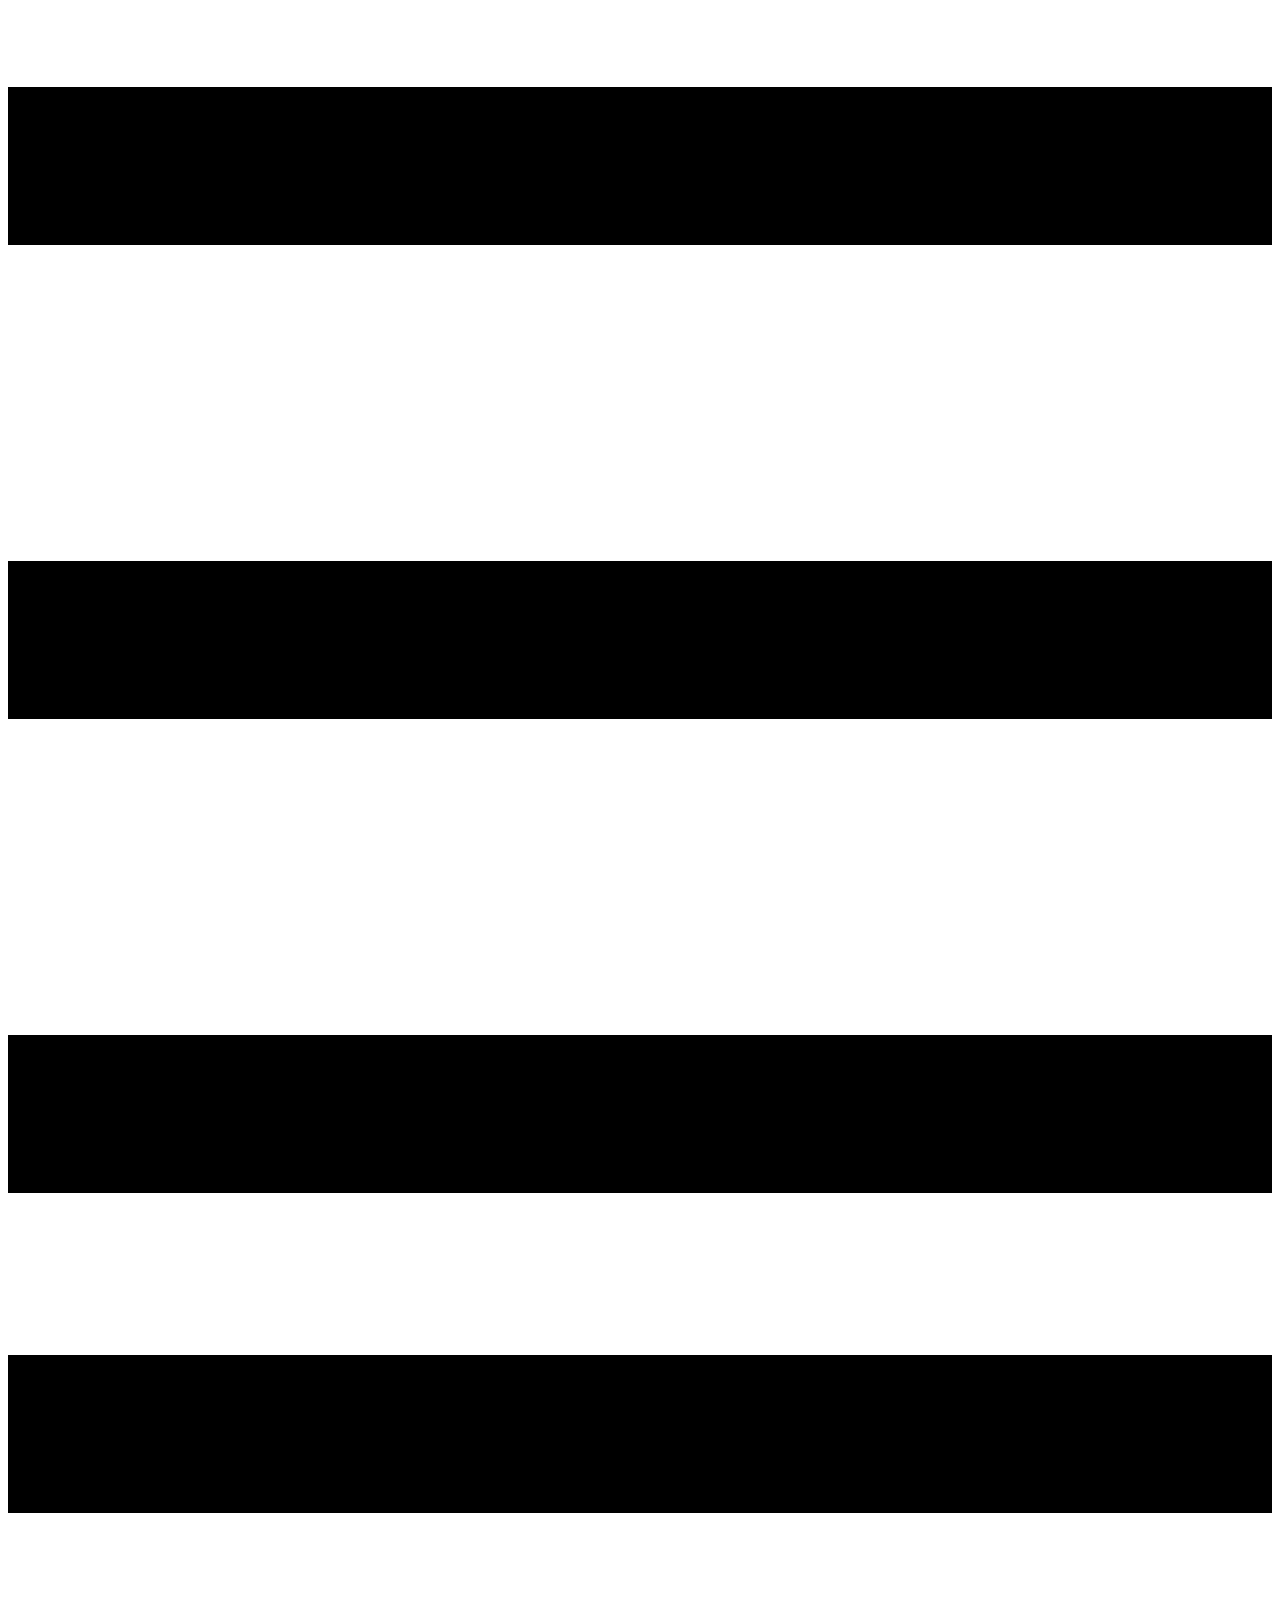
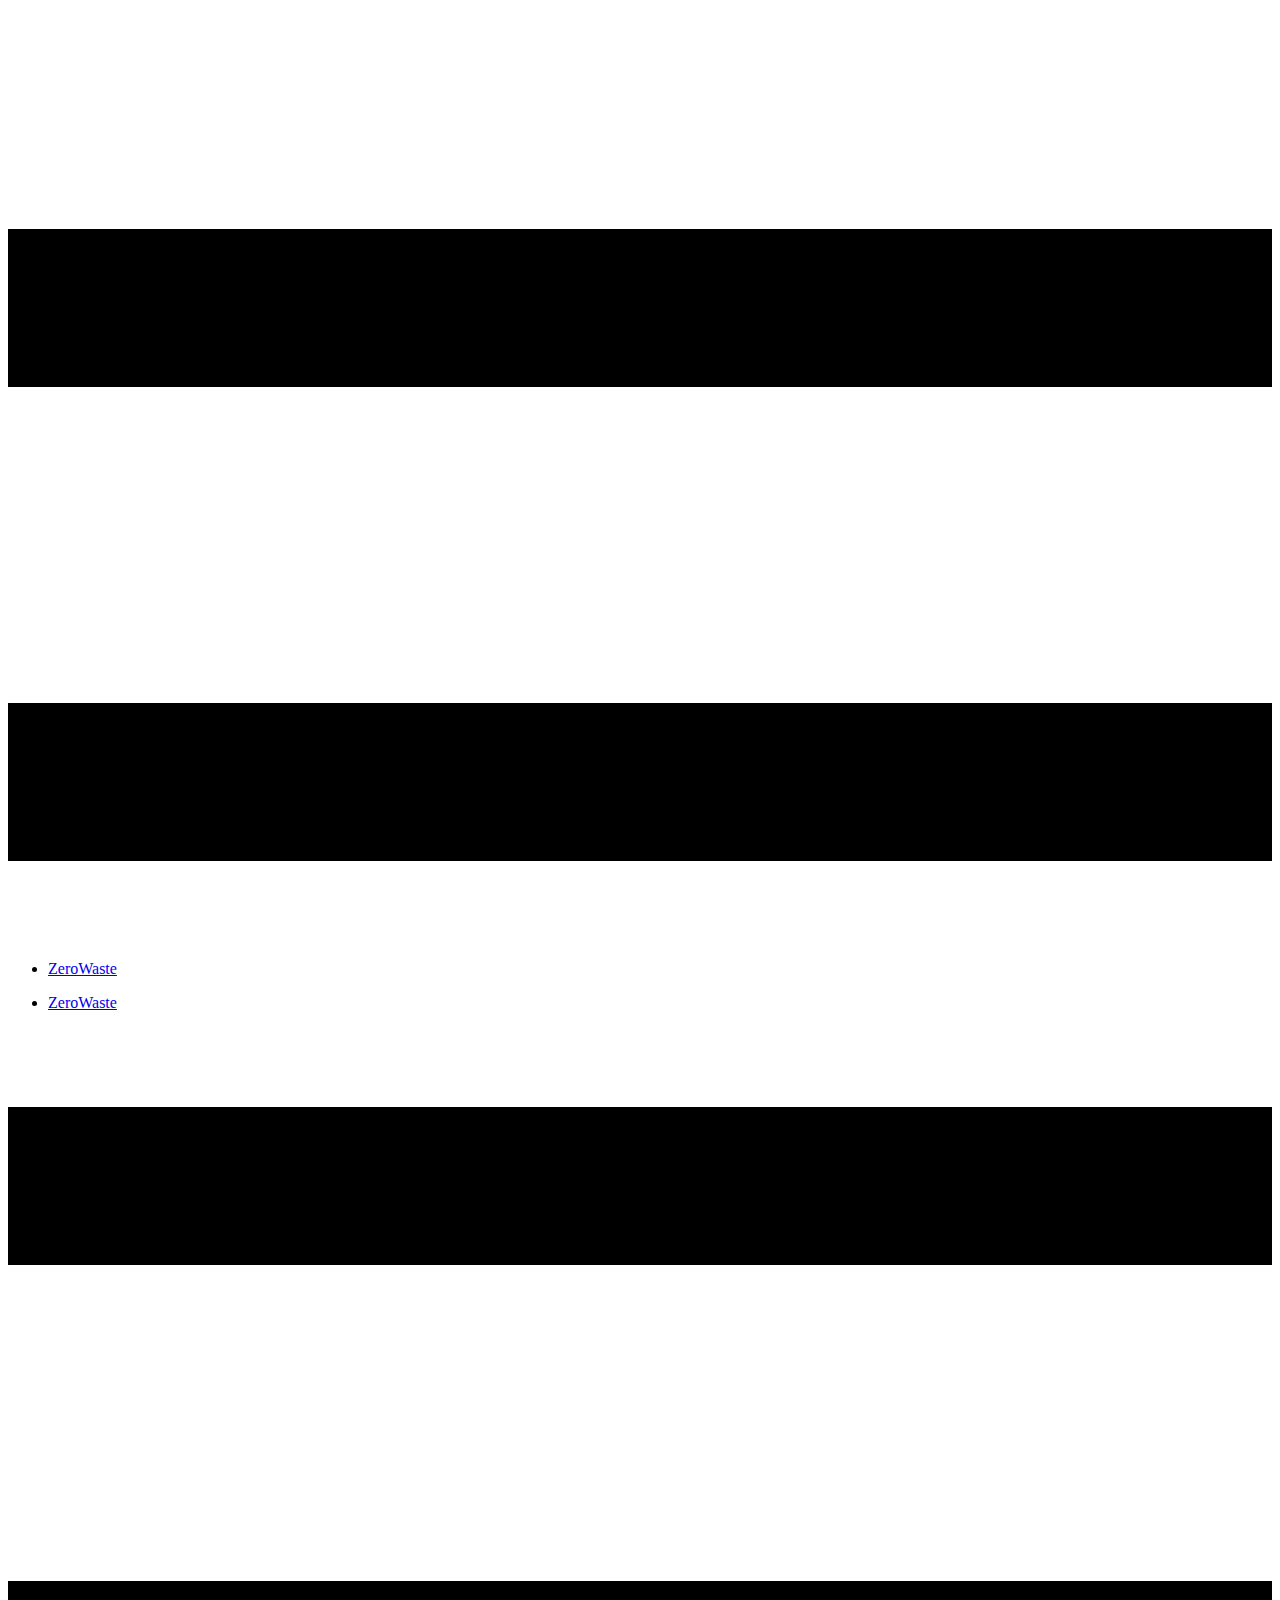
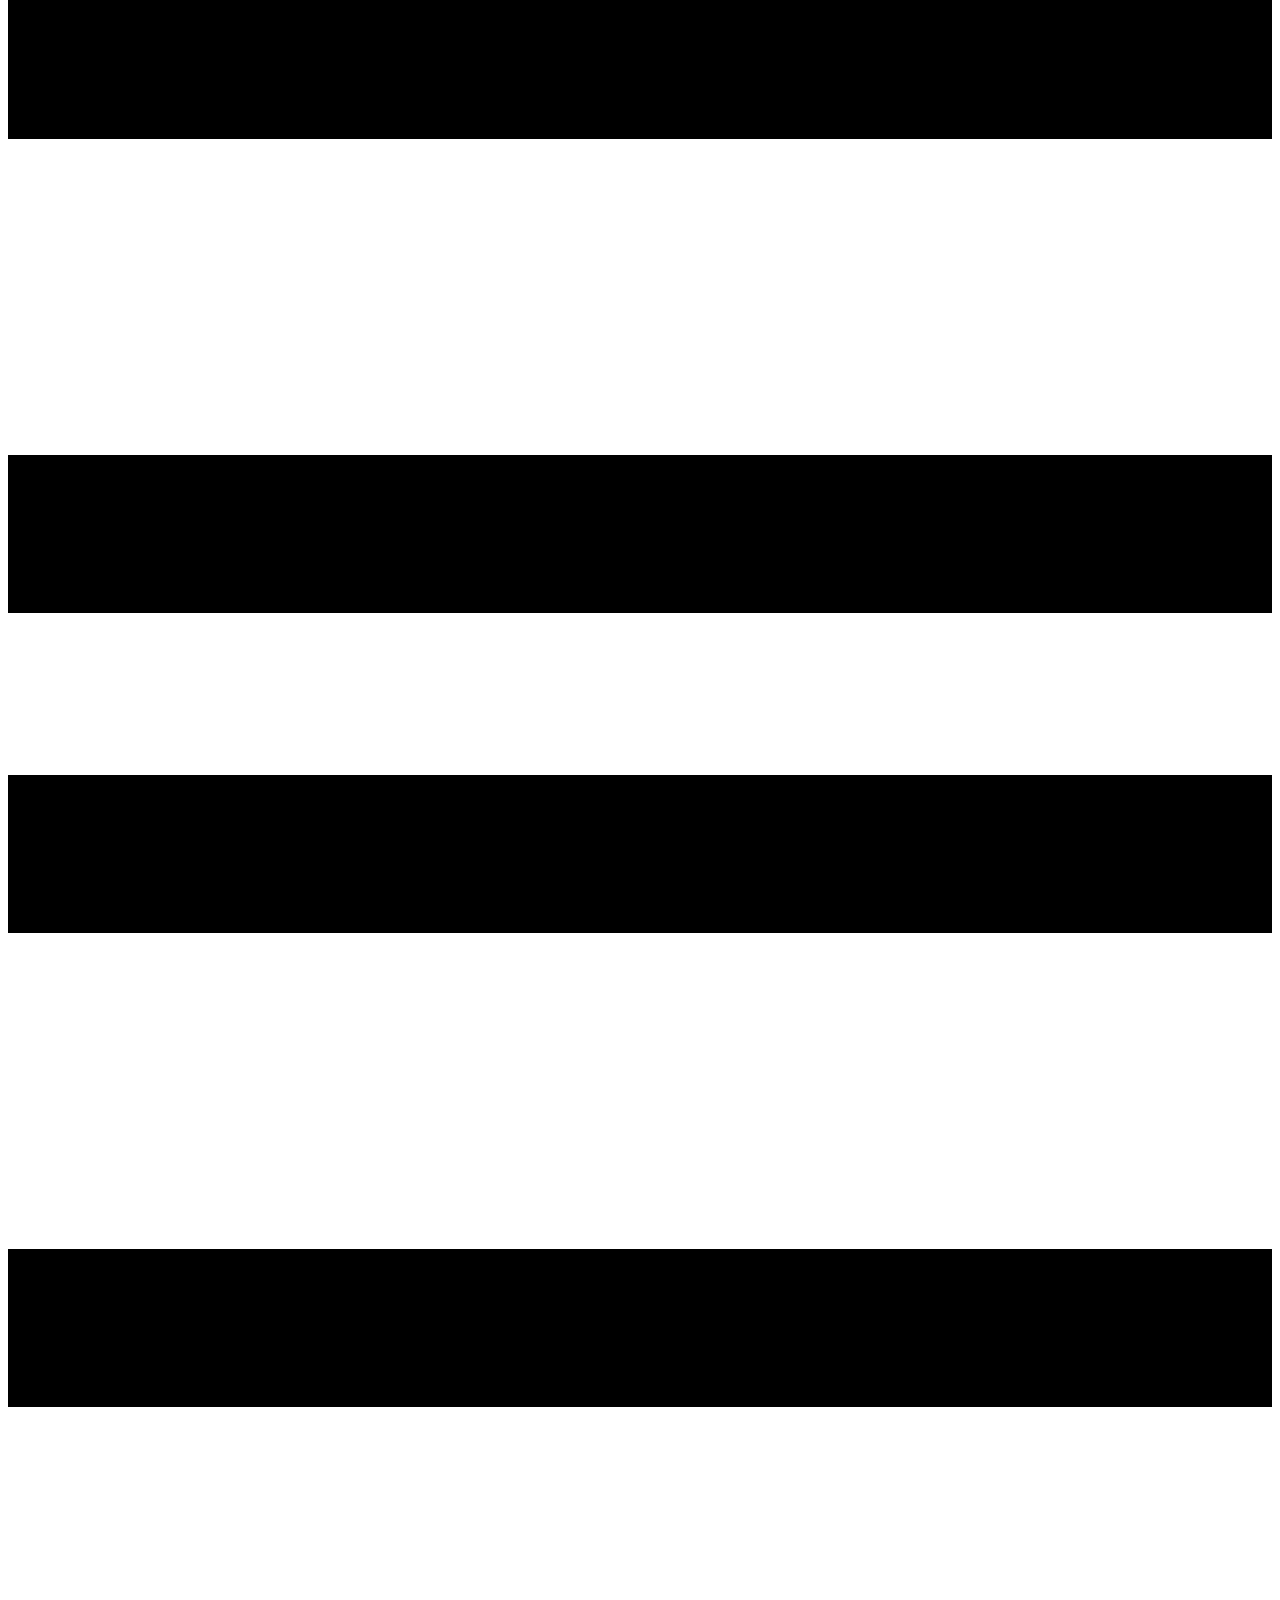
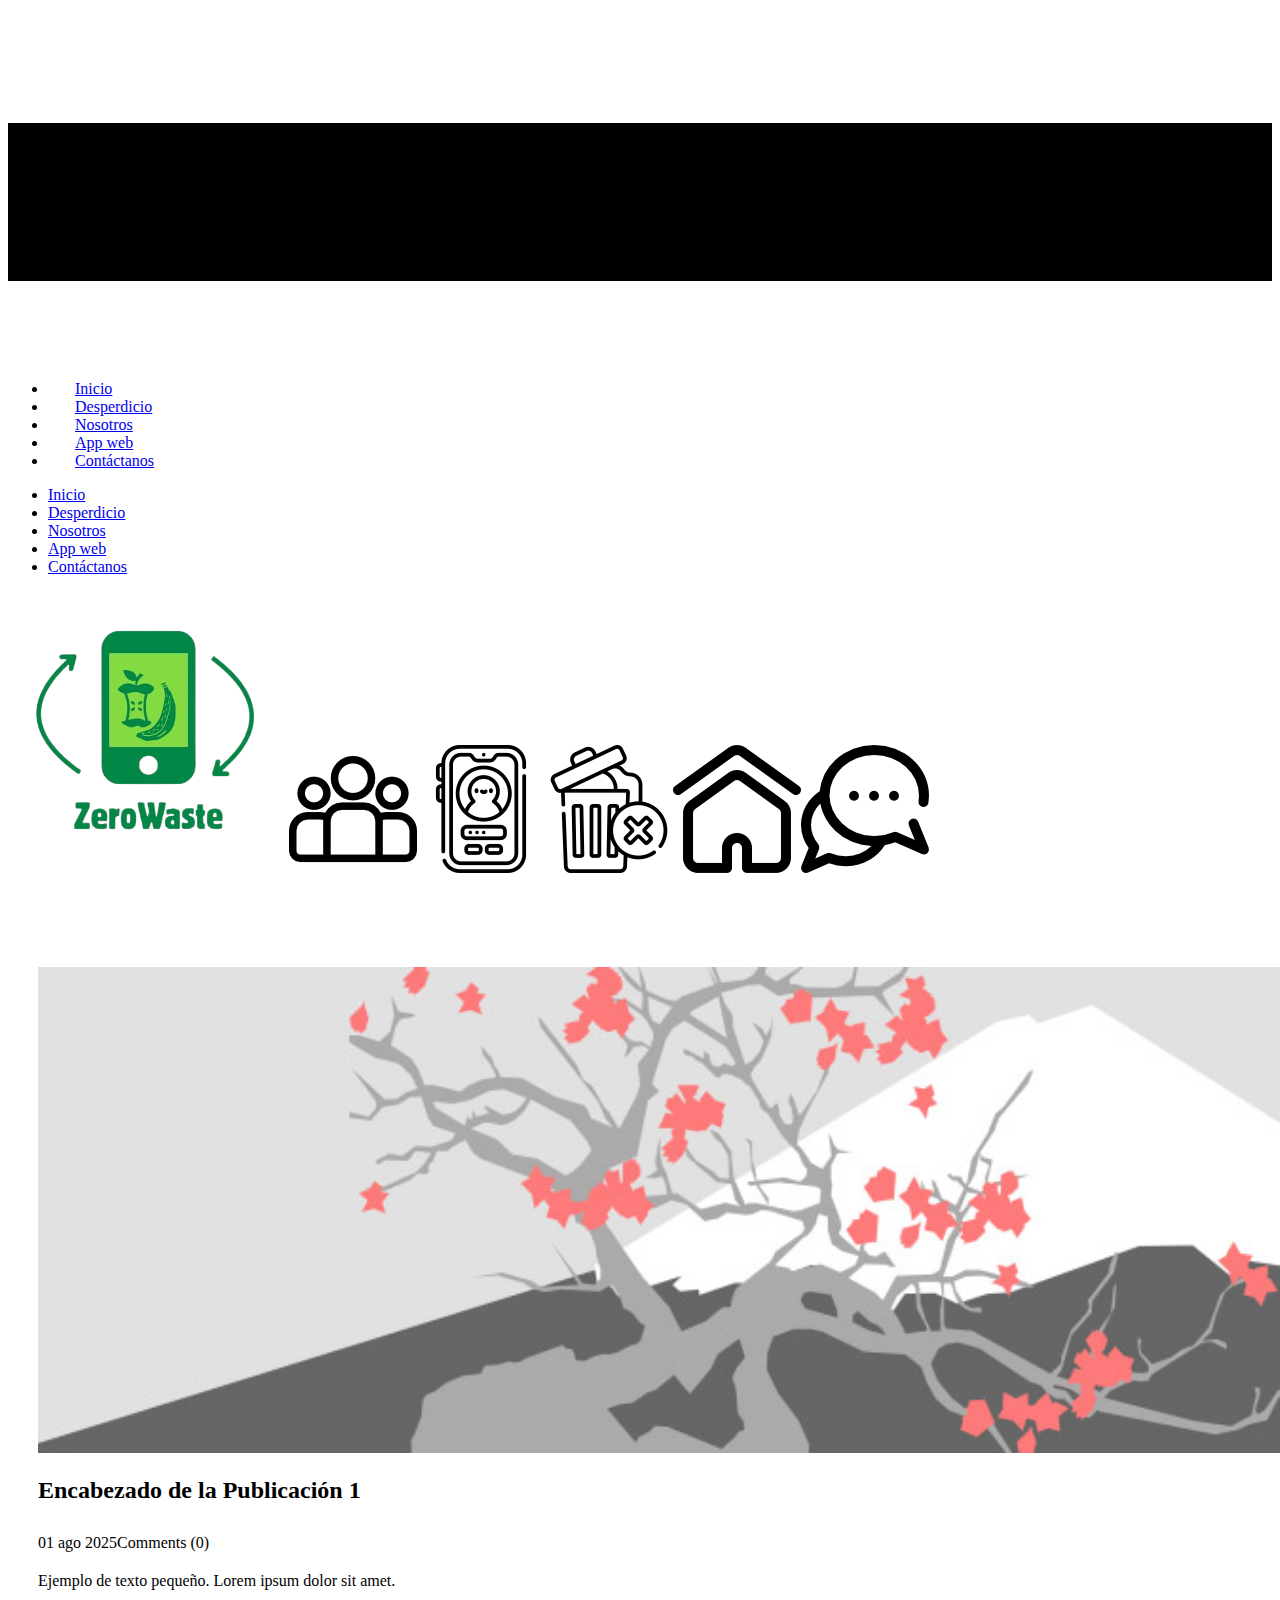
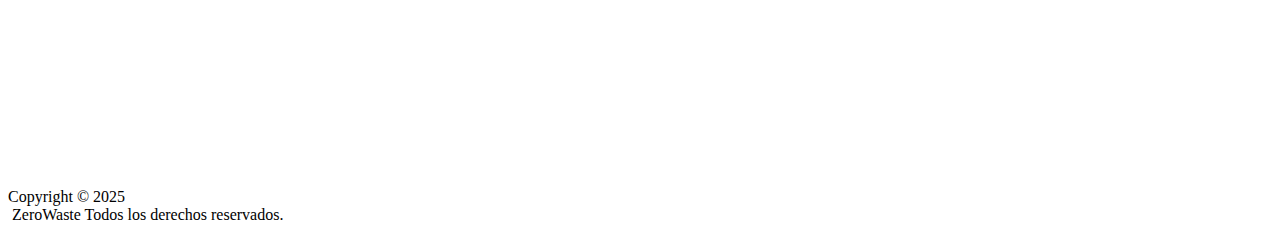
<file: Zero Waste/blog/enviar.html>
<!DOCTYPE html>
<html style="font-size: 16px;" lang="es"><head>
    <meta name="viewport" content="width=device-width, initial-scale=1.0">
    <meta charset="utf-8">
    <meta name="keywords" content="Encabezado de la Publicación 1">
    <meta name="description" content="">
    <title>Encabezado de la Publicación 1</title>
    <link rel="stylesheet" href="../nicepage.css" media="screen">
<link rel="stylesheet" href="../Post-Template.css" media="screen">
    <script class="u-script" type="text/javascript" src="../jquery.js" defer=""></script>
    <script class="u-script" type="text/javascript" src="../nicepage.js" defer=""></script>
    <meta name="generator" content="Nicepage 7.12.13, nicepage.com">
    
    
    
    <link id="u-page-google-font" rel="stylesheet" href="https://fonts.googleapis.com/css2?display=swap&amp;family=Open+Sans:ital,wght@0,300;0,400;0,500;0,600;0,700;0,800;1,300;1,400;1,500;1,600;1,700;1,800&amp;family=Great+Vibes:wght@400">
    <script type="application/ld+json">{
		"@context": "http://schema.org",
		"@type": "Organization",
		"name": ""
}</script>
    <meta name="theme-color" content="#ff5a00">
  <meta data-intl-tel-input-cdn-path="intlTelInput/"></head>
  <body data-path-to-root="./" data-include-products="false" class="u-body u-xl-mode" data-lang="es"><header class="u-clearfix u-header u-sticky u-sticky-1005 u-white u-header" id="sec-f6f1"><div class="u-clearfix u-sheet u-valign-middle-lg u-valign-middle-md u-valign-middle-sm u-valign-middle-xs u-sheet-1">
        <nav class="u-menu u-menu-hamburger u-offcanvas u-menu-1" role="navigation" aria-label="Navegación del menú">
          <div class="menu-collapse" style="font-size: 1rem; letter-spacing: 0px;">
            <a class="u-button-style u-custom-left-right-menu-spacing u-custom-padding-bottom u-custom-top-bottom-menu-spacing u-hamburger-link u-nav-link u-text-active-palette-1-base u-text-hover-palette-2-base" href="#" tabindex="-1" aria-label="Abrir menú" aria-controls="f0e4">
              <svg class="u-svg-link" viewBox="0 0 24 24"><use xlink:href="#menu-hamburger"></use></svg>
              <svg class="u-svg-content" version="1.1" id="menu-hamburger" viewBox="0 0 16 16" x="0px" y="0px" xmlns:xlink="http://www.w3.org/1999/xlink" xmlns="http://www.w3.org/2000/svg"><g><rect y="1" width="16" height="2"></rect><rect y="7" width="16" height="2"></rect><rect y="13" width="16" height="2"></rect>
</g></svg>
            </a>
          </div>
          <div class="u-nav-container">
            <ul role="menubar" class="u-nav u-spacing-25 u-unstyled u-nav-1"><li role="none" class="u-nav-item"><a role="menuitem" class="u-button-style u-nav-link" href="../" style="padding: 8px 0px;">ZeroWaste</a>
</li></ul>
          </div>
          <div class="u-nav-container-collapse" id="f0e4" role="region" aria-label="Panel de menú">
            <div class="u-black u-container-style u-inner-container-layout u-opacity u-opacity-95 u-sidenav">
              <div class="u-inner-container-layout u-sidenav-overflow">
                <div class="u-menu-close" tabindex="-1" aria-label="Menú principal"></div>
                <ul class="u-align-center u-nav u-popupmenu-items u-unstyled u-nav-2"><li class="u-nav-item"><a class="u-button-style u-nav-link" href="../" style="padding: 8px 0px;">ZeroWaste</a>
</li></ul>
              </div>
            </div>
            <div class="u-black u-menu-overlay u-opacity u-opacity-70"></div>
          </div>
        </nav>
        <nav class="u-menu u-menu-one-level u-offcanvas u-menu-2" role="navigation">
          <div class="menu-collapse" style="font-weight: 700; text-transform: uppercase; font-size: 1rem;">
            <a class="u-button-style u-custom-text-active-color u-custom-text-color u-custom-text-hover-color u-custom-text-shadow u-hamburger-link u-nav-link" aria-label="Abrir menú" aria-controls="fe04" href="#">
              <svg class="u-svg-link" viewBox="0 0 24 24"><use xlink:href="#svg-67e2"></use></svg>
              <svg class="u-svg-content" version="1.1" id="svg-67e2" viewBox="0 0 16 16" x="0px" y="0px" xmlns:xlink="http://www.w3.org/1999/xlink" xmlns="http://www.w3.org/2000/svg"><g><rect y="1" width="16" height="2"></rect><rect y="7" width="16" height="2"></rect><rect y="13" width="16" height="2"></rect>
</g></svg>
            </a>
          </div>
          <div class="u-custom-menu u-nav-container">
            <ul role="menubar" class="u-nav u-unstyled u-nav-3"><li role="none" class="u-nav-item"><a tabindex="-1" role="menuitem" class="u-button-style u-nav-link u-text-active-custom-color-1 u-text-hover-custom-color-1" href="../#sec-7392" data-page-id="6547113" aria-haspopup="true" style="padding: 10px 27px;">Inicio</a>
</li><li role="none" class="u-nav-item"><a tabindex="-1" role="menuitem" class="u-button-style u-nav-link u-text-active-custom-color-1 u-text-hover-custom-color-1" href="../#sec-a3ef" data-page-id="6547113" style="padding: 10px 27px;">Desperdicio</a>
</li><li role="none" class="u-nav-item"><a tabindex="-1" role="menuitem" class="u-button-style u-nav-link u-text-active-custom-color-1 u-text-hover-custom-color-1" href="../#sec-e563" data-page-id="6547113" style="padding: 10px 27px;">Nosotros</a>
</li><li role="none" class="u-nav-item"><a tabindex="-1" role="menuitem" class="u-button-style u-nav-link u-text-active-custom-color-1 u-text-hover-custom-color-1" href="../#sec-fd53" data-page-id="6547113" style="padding: 10px 27px;">App web</a>
</li><li role="none" class="u-nav-item"><a tabindex="-1" role="menuitem" class="u-button-style u-nav-link u-text-active-custom-color-1 u-text-hover-custom-color-1" href="../#sec-b28a" data-page-id="6547113" style="padding: 10px 27px;">Contáctanos</a>
</li></ul>
          </div>
          <div id="fe04" role="region" aria-label="Panel de menú" class="u-custom-menu u-nav-container-collapse">
            <div class="u-black u-container-style u-inner-container-layout u-opacity u-opacity-95 u-sidenav">
              <div class="u-inner-container-layout u-sidenav-overflow">
                <div class="u-menu-close" tabindex="-1" aria-controls="fe04" aria-label="Menú principal"></div>
                <ul role="menubar" class="u-align-center u-nav u-popupmenu-items u-unstyled u-nav-4"><li role="none" class="u-nav-item"><a tabindex="-1" role="menuitem" class="u-button-style u-nav-link" href="../#sec-7392" data-page-id="6547113" aria-haspopup="true">Inicio</a>
</li><li role="none" class="u-nav-item"><a tabindex="-1" role="menuitem" class="u-button-style u-nav-link" href="../#sec-a3ef" data-page-id="6547113">Desperdicio</a>
</li><li role="none" class="u-nav-item"><a tabindex="-1" role="menuitem" class="u-button-style u-nav-link" href="../#sec-e563" data-page-id="6547113">Nosotros</a>
</li><li role="none" class="u-nav-item"><a tabindex="-1" role="menuitem" class="u-button-style u-nav-link" href="../#sec-fd53" data-page-id="6547113">App web</a>
</li><li role="none" class="u-nav-item"><a tabindex="-1" role="menuitem" class="u-button-style u-nav-link" href="../#sec-b28a" data-page-id="6547113">Contáctanos</a>
</li></ul>
              </div>
            </div>
            <div class="u-black u-menu-overlay u-opacity u-opacity-70"></div>
          </div>
        </nav>
        <img class="u-image u-image-contain u-image-default u-preserve-proportions u-image-1" src="../images/image.png" alt="" data-image-width="281" data-image-height="281"><span class="u-file-icon u-icon u-icon-1"><img src="../images/681443.png" alt=""></span><span class="u-file-icon u-icon u-icon-2"><img src="../images/2073019.png" alt=""></span><span class="u-file-icon u-icon u-icon-3"><img src="../images/10203845.png" alt=""></span><span class="icono u-file-icon u-icon u-icon-4" title=""><img src="../images/4675164.png" alt=""></span><span class="u-file-icon u-icon u-icon-5"><img src="../images/892228.png" alt=""></span>
      </div></header>
    <section class="u-align-center u-clearfix u-section-1" id="block-1">
      <div class="u-clearfix u-sheet u-valign-middle-md u-valign-middle-sm u-valign-middle-xs u-sheet-1"><!--post_details--><!--post_details_options_json--><!--{"source":""}--><!--/post_details_options_json--><!--blog_post-->
        <div class="u-container-style u-expanded-width u-post-details u-post-details-1">
          <div class="u-container-layout u-valign-middle u-container-layout-1"><!--blog_post_image-->
            <img alt="" class="u-blog-control u-expanded-width u-image u-image-default u-image-1" src="../images/0fd3416c.jpeg"><!--/blog_post_image--><!--blog_post_header-->
            <h2 class="u-blog-control u-text u-text-1">Encabezado de la Publicación 1</h2><!--/blog_post_header--><!--blog_post_metadata-->
            <div class="u-blog-control u-metadata u-metadata-1"><!--blog_post_metadata_date--><span class="u-meta-date u-meta-icon">01 ago 2025</span><!--/blog_post_metadata_date--><!--blog_post_metadata_category--><span class="u-meta-category u-meta-icon"></span><!--/blog_post_metadata_category--><!--blog_post_metadata_comments--><span class="u-meta-comments u-meta-icon"><!--blog_post_metadata_comments_content-->Comments (0)<!--/blog_post_metadata_comments_content--></span><!--/blog_post_metadata_comments-->
            </div><!--/blog_post_metadata--><!--blog_post_content-->
            <div class="u-align-justify u-blog-control u-post-content u-text u-text-2 fr-view">
  <p>Ejemplo de texto pequeño. Lorem ipsum dolor sit amet.</p>
  </div><!--/blog_post_content-->
          </div>
        </div><!--/blog_post--><!--/post_details-->
      </div>
    </section>
    
    
    
    <footer class="u-clearfix u-custom-color-3 u-footer" id="sec-9cb6"><div class="u-clearfix u-sheet u-sheet-1">
        <div class="u-align-center u-container-align-center u-container-style u-group u-group-1">
          <div class="u-container-layout u-valign-middle u-container-layout-1">
            <p class="u-small-text u-text u-text-variant u-text-1">
              <font dir="auto" style="vertical-align: inherit;">
                <font dir="auto" style="vertical-align: inherit;">
                  <font dir="auto" style="vertical-align: inherit;">
                    <font dir="auto" style="vertical-align: inherit;">
                      <font dir="auto" style="vertical-align: inherit;">
                        <font dir="auto" style="vertical-align: inherit;">
                          <font dir="auto" style="vertical-align: inherit;">
                            <font dir="auto" style="vertical-align: inherit;">
                              <font dir="auto" style="vertical-align: inherit;">
                                <font dir="auto" style="vertical-align: inherit;">
                                  <font dir="auto" style="vertical-align: inherit;">
                                    <font dir="auto" style="vertical-align: inherit;">
                                      <font dir="auto" style="vertical-align: inherit;">
                                        <font dir="auto" style="vertical-align: inherit;">
                                          <font dir="auto" style="vertical-align: inherit;">
                                            <font dir="auto" style="vertical-align: inherit;">
                                              <font dir="auto" style="vertical-align: inherit;">
                                                <font dir="auto" style="vertical-align: inherit;">
                                                  <font dir="auto" style="vertical-align: inherit;">
                                                    <font dir="auto" style="vertical-align: inherit;">Copyright © 2025 </font>
                                                  </font>
                                                </font>
                                              </font>
                                            </font>
                                          </font>
                                        </font>
                                      </font>
                                    </font>
                                  </font>
                                </font>
                              </font>
                            </font>
                          </font>
                        </font>
                      </font>
                      <br>
                      <font dir="auto" style="vertical-align: inherit;">
                        <font dir="auto" style="vertical-align: inherit;">
                          <font dir="auto" style="vertical-align: inherit;">
                            <font dir="auto" style="vertical-align: inherit;">
                              <font dir="auto" style="vertical-align: inherit;">
                                <font dir="auto" style="vertical-align: inherit;">
                                  <font dir="auto" style="vertical-align: inherit;">
                                    <font dir="auto" style="vertical-align: inherit;">
                                      <font dir="auto" style="vertical-align: inherit;">
                                        <font dir="auto" style="vertical-align: inherit;">
                                          <font dir="auto" style="vertical-align: inherit;">
                                            <font dir="auto" style="vertical-align: inherit;">
                                              <font dir="auto" style="vertical-align: inherit;">
                                                <font dir="auto" style="vertical-align: inherit;">
                                                  <font dir="auto" style="vertical-align: inherit;">
                                                    <font dir="auto" style="vertical-align: inherit;">&nbsp;ZeroWaste Todos los derechos reservados.</font>
                                                  </font>
                                                </font>
                                              </font>
                                            </font>
                                          </font>
                                        </font>
                                      </font>
                                    </font>
                                  </font>
                                </font>
                              </font>
                            </font>
                          </font>
                        </font>
                      </font>
                    </font>
                  </font>
                </font>
              </font>
            </p>
          </div>
        </div>
      </div></footer>
    <section class="u-backlink u-clearfix u-grey-80"></section>
  
</body></html>
</file>
